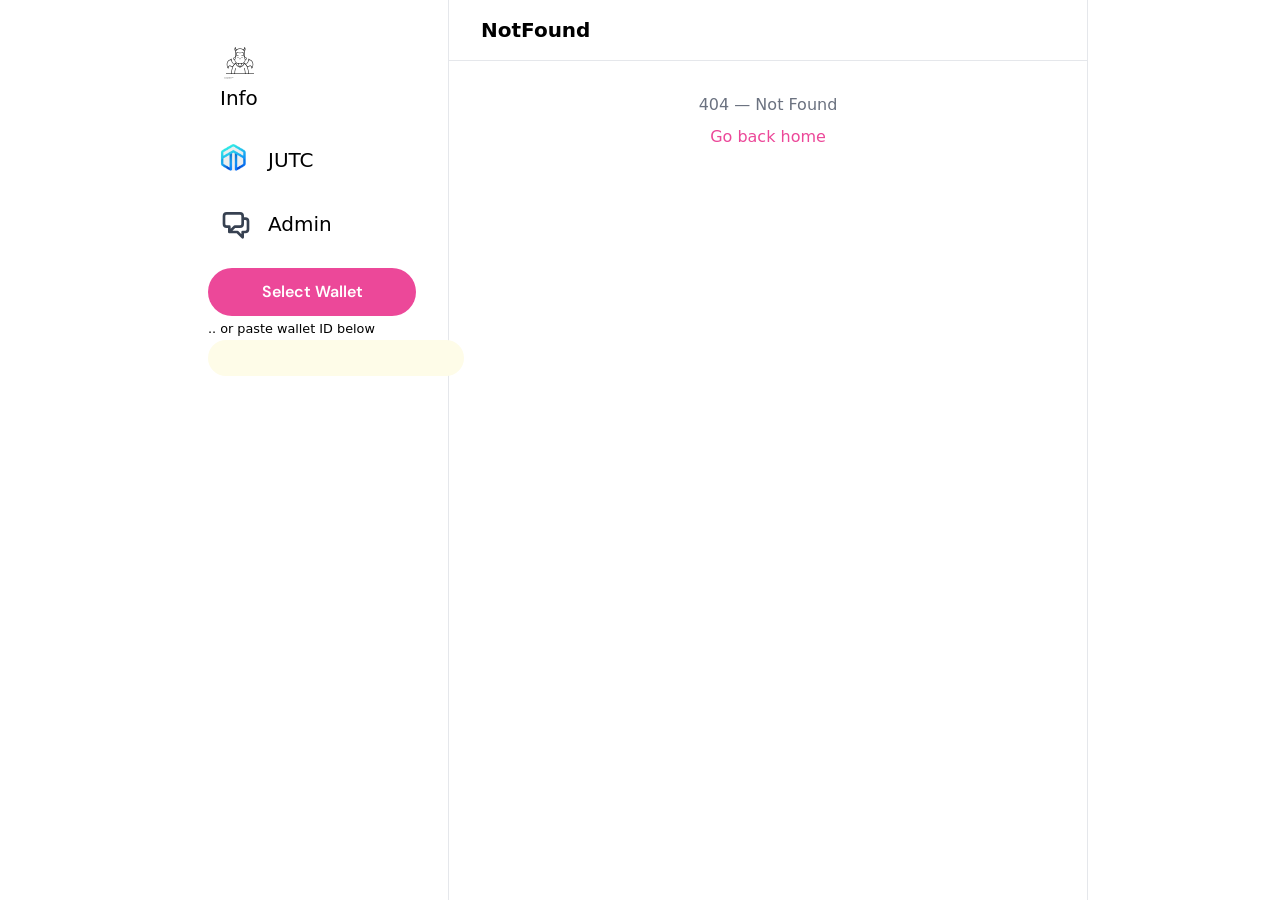
<file: index.html>
<!doctype html><html lang=""><head><meta charset="utf-8"><meta http-equiv="X-UA-Compatible" content="IE=edge"><meta name="viewport" content="width=device-width,initial-scale=1"><title>Vue App</title><script defer="defer" src="/js/chunk-vendors.3adac513.js"></script><script defer="defer" src="/js/app.23f2f2d0.js"></script><link href="/css/app.cc242367.css" rel="stylesheet"></head><body><div id="app"></div></body></html>
</file>
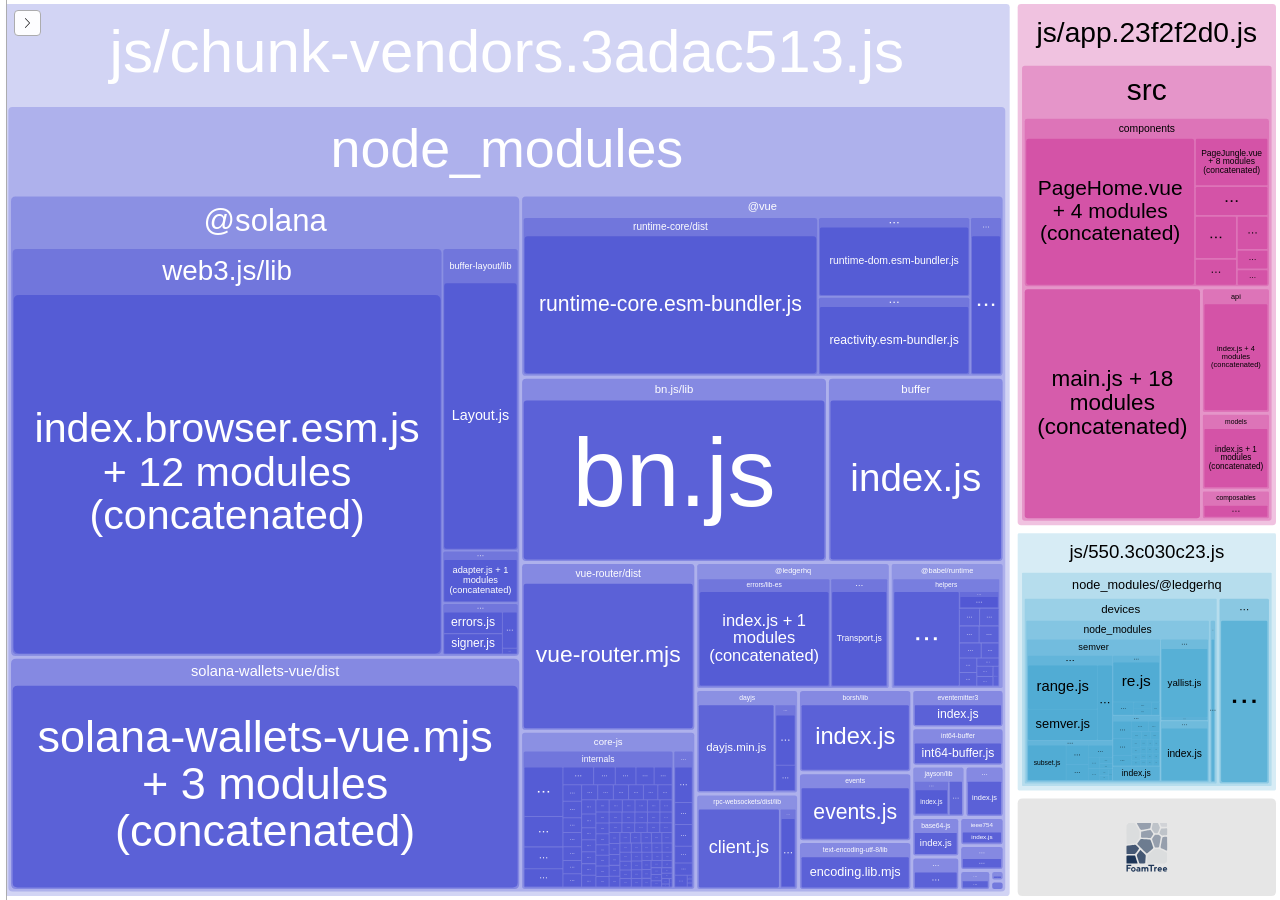
<file: report.html>
<!DOCTYPE html>
<html>
  <head>
    <meta charset="UTF-8"/>
    <meta name="viewport" content="width=device-width, initial-scale=1"/>
    <title>app [11 Apr 2023 at 20:37]</title>
    <link rel="shortcut icon" href="[data-uri]" type="image/x-icon" />

    <script>
      window.enableWebSocket = false;
    </script>
    <!-- viewer.js -->
<script>/*! For license information please see viewer.js.LICENSE.txt */
(()=>{var e={4184:(e,t)=>{var n;
/*!
  Copyright (c) 2018 Jed Watson.
  Licensed under the MIT License (MIT), see
  http://jedwatson.github.io/classnames
*/!function(){"use strict";var r={}.hasOwnProperty;function i(){for(var e=[],t=0;t<arguments.length;t++){var n=arguments[t];if(n){var o=typeof n;if("string"===o||"number"===o)e.push(n);else if(Array.isArray(n)){if(n.length){var a=i.apply(null,n);a&&e.push(a)}}else if("object"===o)if(n.toString===Object.prototype.toString)for(var s in n)r.call(n,s)&&n[s]&&e.push(s);else e.push(n.toString())}}return e.join(" ")}e.exports?(i.default=i,e.exports=i):void 0===(n=function(){return i}.apply(t,[]))||(e.exports=n)}()},3908:(e,t,n)=>{"use strict";n.d(t,{Z:()=>s});var r=n(4015),i=n.n(r),o=n(3645),a=n.n(o)()(i());a.push([e.id,".Button__button{background:#fff;border:1px solid #aaa;border-radius:4px;cursor:pointer;display:inline-block;font:var(--main-font);outline:none;padding:5px 7px;transition:background .3s ease;white-space:nowrap}.Button__button:focus,.Button__button:hover{background:#ffefd7}.Button__button.Button__active{background:orange;color:#000}.Button__button[disabled]{cursor:default}","",{version:3,sources:["webpack://./client/components/Button.css"],names:[],mappings:"AAAA,gBACE,eAAgB,CAChB,qBAAsB,CACtB,iBAAkB,CAClB,cAAe,CACf,oBAAqB,CACrB,qBAAsB,CACtB,YAAa,CACb,eAAgB,CAChB,8BAA+B,CAC/B,kBACF,CAEA,4CAEE,kBACF,CAEA,+BACE,iBAAmB,CACnB,UACF,CAEA,0BACE,cACF",sourcesContent:[".button {\n  background: #fff;\n  border: 1px solid #aaa;\n  border-radius: 4px;\n  cursor: pointer;\n  display: inline-block;\n  font: var(--main-font);\n  outline: none;\n  padding: 5px 7px;\n  transition: background .3s ease;\n  white-space: nowrap;\n}\n\n.button:focus,\n.button:hover {\n  background: #ffefd7;\n}\n\n.button.active {\n  background: #ffa500;\n  color: #000;\n}\n\n.button[disabled] {\n  cursor: default;\n}\n"],sourceRoot:""}]),a.locals={button:"Button__button",active:"Button__active"};const s=a},2396:(e,t,n)=>{"use strict";n.d(t,{Z:()=>s});var r=n(4015),i=n.n(r),o=n(3645),a=n.n(o)()(i());a.push([e.id,".Checkbox__label{display:inline-block}.Checkbox__checkbox,.Checkbox__label{cursor:pointer}.Checkbox__itemText{margin-left:3px;position:relative;top:-2px;vertical-align:middle}","",{version:3,sources:["webpack://./client/components/Checkbox.css"],names:[],mappings:"AAAA,iBAEE,oBACF,CAEA,qCAJE,cAMF,CAEA,oBACE,eAAgB,CAChB,iBAAkB,CAClB,QAAS,CACT,qBACF",sourcesContent:[".label {\n  cursor: pointer;\n  display: inline-block;\n}\n\n.checkbox {\n  cursor: pointer;\n}\n\n.itemText {\n  margin-left: 3px;\n  position: relative;\n  top: -2px;\n  vertical-align: middle;\n}\n"],sourceRoot:""}]),a.locals={label:"Checkbox__label",checkbox:"Checkbox__checkbox",itemText:"Checkbox__itemText"};const s=a},3213:(e,t,n)=>{"use strict";n.d(t,{Z:()=>s});var r=n(4015),i=n.n(r),o=n(3645),a=n.n(o)()(i());a.push([e.id,".CheckboxList__container{font:var(--main-font);white-space:nowrap}.CheckboxList__label{font-size:11px;font-weight:700;margin-bottom:7px}.CheckboxList__item+.CheckboxList__item{margin-top:1px}","",{version:3,sources:["webpack://./client/components/CheckboxList.css"],names:[],mappings:"AAAA,yBACE,qBAAsB,CACtB,kBACF,CAEA,qBACE,cAAe,CACf,eAAiB,CACjB,iBACF,CAEA,wCACE,cACF",sourcesContent:[".container {\n  font: var(--main-font);\n  white-space: nowrap;\n}\n\n.label {\n  font-size: 11px;\n  font-weight: bold;\n  margin-bottom: 7px;\n}\n\n.item + .item {\n  margin-top: 1px;\n}\n"],sourceRoot:""}]),a.locals={container:"CheckboxList__container",label:"CheckboxList__label",item:"CheckboxList__item"};const s=a},580:(e,t,n)=>{"use strict";n.d(t,{Z:()=>s});var r=n(4015),i=n.n(r),o=n(3645),a=n.n(o)()(i());a.push([e.id,".ContextMenu__container{background:#fff;border:1px solid #aaa;border-radius:4px;font:var(--main-font);list-style:none;opacity:1;padding:0;position:absolute;transition:opacity .2s ease,visibility .2s ease;visibility:visible;white-space:nowrap}.ContextMenu__hidden{opacity:0;visibility:hidden}","",{version:3,sources:["webpack://./client/components/ContextMenu.css"],names:[],mappings:"AAAA,wBAKE,eAAgB,CAChB,qBAAsB,CAFtB,iBAAkB,CAHlB,qBAAsB,CAMtB,eAAgB,CAChB,SAAU,CALV,SAAU,CADV,iBAAkB,CASlB,+CAAiD,CADjD,kBAAmB,CADnB,kBAGF,CAEA,qBACE,SAAU,CACV,iBACF",sourcesContent:[".container {\n  font: var(--main-font);\n  position: absolute;\n  padding: 0;\n  border-radius: 4px;\n  background: #fff;\n  border: 1px solid #aaa;\n  list-style: none;\n  opacity: 1;\n  white-space: nowrap;\n  visibility: visible;\n  transition: opacity .2s ease, visibility .2s ease;\n}\n\n.hidden {\n  opacity: 0;\n  visibility: hidden;\n}\n"],sourceRoot:""}]),a.locals={container:"ContextMenu__container",hidden:"ContextMenu__hidden"};const s=a},9270:(e,t,n)=>{"use strict";n.d(t,{Z:()=>s});var r=n(4015),i=n.n(r),o=n(3645),a=n.n(o)()(i());a.push([e.id,".ContextMenuItem__item{cursor:pointer;margin:0;padding:8px 14px;-webkit-user-select:none;user-select:none}.ContextMenuItem__item:hover{background:#ffefd7}.ContextMenuItem__disabled{color:grey;cursor:default}.ContextMenuItem__item.ContextMenuItem__disabled:hover{background:transparent}","",{version:3,sources:["webpack://./client/components/ContextMenuItem.css"],names:[],mappings:"AAAA,uBACE,cAAe,CACf,QAAS,CACT,gBAAiB,CACjB,wBAAiB,CAAjB,gBACF,CAEA,6BACE,kBACF,CAEA,2BAEE,UAAW,CADX,cAEF,CAEA,uDACE,sBACF",sourcesContent:[".item {\n  cursor: pointer;\n  margin: 0;\n  padding: 8px 14px;\n  user-select: none;\n}\n\n.item:hover {\n  background: #ffefd7;\n}\n\n.disabled {\n  cursor: default;\n  color: gray;\n}\n\n.item.disabled:hover {\n  background: transparent;\n}\n"],sourceRoot:""}]),a.locals={item:"ContextMenuItem__item",disabled:"ContextMenuItem__disabled"};const s=a},8172:(e,t,n)=>{"use strict";n.d(t,{Z:()=>s});var r=n(4015),i=n.n(r),o=n(3645),a=n.n(o)()(i());a.push([e.id,".Dropdown__container{font:var(--main-font);white-space:nowrap}.Dropdown__select{border:1px solid #aaa;border-radius:4px;color:#7f7f7f;display:block;height:27px;width:100%}.Dropdown__label{font-size:11px;font-weight:700;margin-bottom:7px}","",{version:3,sources:["webpack://./client/components/Dropdown.css"],names:[],mappings:"AAAA,qBACE,qBAAsB,CACtB,kBACF,CAEA,kBACE,qBAAsB,CACtB,iBAAkB,CAGlB,aAAc,CAFd,aAAc,CAGd,WAAY,CAFZ,UAGF,CAEA,iBACE,cAAe,CACf,eAAiB,CACjB,iBACF",sourcesContent:[".container {\n  font: var(--main-font);\n  white-space: nowrap;\n}\n\n.select {\n  border: 1px solid #aaa;\n  border-radius: 4px;\n  display: block;\n  width: 100%;\n  color: #7f7f7f;\n  height: 27px;\n}\n\n.label {\n  font-size: 11px;\n  font-weight: bold;\n  margin-bottom: 7px;\n}\n"],sourceRoot:""}]),a.locals={container:"Dropdown__container",select:"Dropdown__select",label:"Dropdown__label"};const s=a},1746:(e,t,n)=>{"use strict";n.d(t,{Z:()=>s});var r=n(4015),i=n.n(r),o=n(3645),a=n.n(o)()(i());a.push([e.id,".Icon__icon{background:no-repeat 50%/contain;display:inline-block}","",{version:3,sources:["webpack://./client/components/Icon.css"],names:[],mappings:"AAAA,YACE,gCAAoC,CACpC,oBACF",sourcesContent:[".icon {\n  background: no-repeat center/contain;\n  display: inline-block;\n}\n"],sourceRoot:""}]),a.locals={icon:"Icon__icon"};const s=a},697:(e,t,n)=>{"use strict";n.d(t,{Z:()=>m});var r=n(4015),i=n.n(r),o=n(3645),a=n.n(o),s=n(1667),u=n.n(s),l=n(4911),c=n(8752),h=n(4150),f=n(8868),d=a()(i()),p=u()(l.Z),g=u()(c.Z),b=u()(h.Z),v=u()(f.Z);d.push([e.id,".ModuleItem__container{background:no-repeat 0;cursor:pointer;margin-bottom:4px;padding-left:18px;position:relative;white-space:nowrap}.ModuleItem__container.ModuleItem__module{background-image:url("+p+");background-position-x:1px}.ModuleItem__container.ModuleItem__folder{background-image:url("+g+")}.ModuleItem__container.ModuleItem__chunk{background-image:url("+b+")}.ModuleItem__container.ModuleItem__invisible:hover:before{background:url("+v+') no-repeat 0;content:"";height:100%;left:0;position:absolute;top:1px;width:13px}',"",{version:3,sources:["webpack://./client/components/ModuleItem.css"],names:[],mappings:"AAAA,uBACE,sBAAiC,CACjC,cAAe,CACf,iBAAkB,CAClB,iBAAkB,CAClB,iBAAkB,CAClB,kBACF,CAEA,0CACE,wDAAkD,CAClD,yBACF,CAEA,0CACE,wDACF,CAEA,yCACE,wDACF,CAEA,0DACE,8DAAqE,CACrE,UAAW,CACX,WAAY,CACZ,MAAO,CAEP,iBAAkB,CADlB,OAAQ,CAER,UACF",sourcesContent:[".container {\n  background: no-repeat left center;\n  cursor: pointer;\n  margin-bottom: 4px;\n  padding-left: 18px;\n  position: relative;\n  white-space: nowrap;\n}\n\n.container.module {\n  background-image: url('../assets/icon-module.svg');\n  background-position-x: 1px;\n}\n\n.container.folder {\n  background-image: url('../assets/icon-folder.svg');\n}\n\n.container.chunk {\n  background-image: url('../assets/icon-chunk.svg');\n}\n\n.container.invisible:hover::before {\n  background: url('../assets/icon-invisible.svg') no-repeat left center;\n  content: \"\";\n  height: 100%;\n  left: 0;\n  top: 1px;\n  position: absolute;\n  width: 13px;\n}\n"],sourceRoot:""}]),d.locals={container:"ModuleItem__container",module:"ModuleItem__module",folder:"ModuleItem__folder",chunk:"ModuleItem__chunk",invisible:"ModuleItem__invisible"};const m=d},3784:(e,t,n)=>{"use strict";n.d(t,{Z:()=>s});var r=n(4015),i=n.n(r),o=n(3645),a=n.n(o)()(i());a.push([e.id,".ModulesList__container{font:var(--main-font)}","",{version:3,sources:["webpack://./client/components/ModulesList.css"],names:[],mappings:"AAAA,wBACE,qBACF",sourcesContent:[".container {\n  font: var(--main-font);\n}\n"],sourceRoot:""}]),a.locals={container:"ModulesList__container"};const s=a},2393:(e,t,n)=>{"use strict";n.d(t,{Z:()=>s});var r=n(4015),i=n.n(r),o=n(3645),a=n.n(o)()(i());a.push([e.id,".ModulesTreemap__container{align-items:stretch;display:flex;height:100%;position:relative;width:100%}.ModulesTreemap__map{flex:1}.ModulesTreemap__sidebarGroup{font:var(--main-font);margin-bottom:20px}.ModulesTreemap__showOption{margin-top:5px}.ModulesTreemap__activeSize{font-weight:700}.ModulesTreemap__foundModulesInfo{display:flex;font:var(--main-font);margin:8px 0 0}.ModulesTreemap__foundModulesInfoItem+.ModulesTreemap__foundModulesInfoItem{margin-left:15px}.ModulesTreemap__foundModulesContainer{margin-top:15px;max-height:600px;overflow:auto}.ModulesTreemap__foundModulesChunk+.ModulesTreemap__foundModulesChunk{margin-top:15px}.ModulesTreemap__foundModulesChunkName{cursor:pointer;font:var(--main-font);font-weight:700;margin-bottom:7px}.ModulesTreemap__foundModulesList{margin-left:7px}","",{version:3,sources:["webpack://./client/components/ModulesTreemap.css"],names:[],mappings:"AAAA,2BACE,mBAAoB,CACpB,YAAa,CACb,WAAY,CACZ,iBAAkB,CAClB,UACF,CAEA,qBACE,MACF,CAEA,8BACE,qBAAsB,CACtB,kBACF,CAEA,4BACE,cACF,CAEA,4BACE,eACF,CAEA,kCACE,YAAa,CACb,qBAAsB,CACtB,cACF,CAEA,4EACE,gBACF,CAEA,uCACE,eAAgB,CAChB,gBAAiB,CACjB,aACF,CAEA,sEACE,eACF,CAEA,uCACE,cAAe,CACf,qBAAsB,CACtB,eAAiB,CACjB,iBACF,CAEA,kCACE,eACF",sourcesContent:[".container {\n  align-items: stretch;\n  display: flex;\n  height: 100%;\n  position: relative;\n  width: 100%;\n}\n\n.map {\n  flex: 1;\n}\n\n.sidebarGroup {\n  font: var(--main-font);\n  margin-bottom: 20px;\n}\n\n.showOption {\n  margin-top: 5px;\n}\n\n.activeSize {\n  font-weight: bold;\n}\n\n.foundModulesInfo {\n  display: flex;\n  font: var(--main-font);\n  margin: 8px 0 0;\n}\n\n.foundModulesInfoItem + .foundModulesInfoItem {\n  margin-left: 15px;\n}\n\n.foundModulesContainer {\n  margin-top: 15px;\n  max-height: 600px;\n  overflow: auto;\n}\n\n.foundModulesChunk + .foundModulesChunk {\n  margin-top: 15px;\n}\n\n.foundModulesChunkName {\n  cursor: pointer;\n  font: var(--main-font);\n  font-weight: bold;\n  margin-bottom: 7px;\n}\n\n.foundModulesList {\n  margin-left: 7px;\n}\n"],sourceRoot:""}]),a.locals={container:"ModulesTreemap__container",map:"ModulesTreemap__map",sidebarGroup:"ModulesTreemap__sidebarGroup",showOption:"ModulesTreemap__showOption",activeSize:"ModulesTreemap__activeSize",foundModulesInfo:"ModulesTreemap__foundModulesInfo",foundModulesInfoItem:"ModulesTreemap__foundModulesInfoItem",foundModulesContainer:"ModulesTreemap__foundModulesContainer",foundModulesChunk:"ModulesTreemap__foundModulesChunk",foundModulesChunkName:"ModulesTreemap__foundModulesChunkName",foundModulesList:"ModulesTreemap__foundModulesList"};const s=a},9976:(e,t,n)=>{"use strict";n.d(t,{Z:()=>s});var r=n(4015),i=n.n(r),o=n(3645),a=n.n(o)()(i());a.push([e.id,".Search__container{font:var(--main-font);white-space:nowrap}.Search__label{font-weight:700;margin-bottom:7px}.Search__row{display:flex}.Search__input{border:1px solid #aaa;border-radius:4px;display:block;flex:1;padding:5px}.Search__clear{flex:0 0 auto;line-height:1;margin-left:3px;padding:5px 8px 7px}","",{version:3,sources:["webpack://./client/components/Search.css"],names:[],mappings:"AAAA,mBACE,qBAAsB,CACtB,kBACF,CAEA,eACE,eAAiB,CACjB,iBACF,CAEA,aACE,YACF,CAEA,eACE,qBAAsB,CACtB,iBAAkB,CAClB,aAAc,CACd,MAAO,CACP,WACF,CAEA,eACE,aAAc,CACd,aAAc,CACd,eAAgB,CAChB,mBACF",sourcesContent:[".container {\n  font: var(--main-font);\n  white-space: nowrap;\n}\n\n.label {\n  font-weight: bold;\n  margin-bottom: 7px;\n}\n\n.row {\n  display: flex;\n}\n\n.input {\n  border: 1px solid #aaa;\n  border-radius: 4px;\n  display: block;\n  flex: 1;\n  padding: 5px;\n}\n\n.clear {\n  flex: 0 0 auto;\n  line-height: 1;\n  margin-left: 3px;\n  padding: 5px 8px 7px;\n}\n"],sourceRoot:""}]),a.locals={container:"Search__container",label:"Search__label",row:"Search__row",input:"Search__input",clear:"Search__clear"};const s=a},4826:(e,t,n)=>{"use strict";n.d(t,{Z:()=>s});var r=n(4015),i=n.n(r),o=n(3645),a=n.n(o)()(i());a.push([e.id,".Sidebar__container{background:#fff;border:none;border-right:1px solid #aaa;box-sizing:border-box;max-width:calc(50% - 10px);opacity:.95;z-index:1}.Sidebar__container:not(.Sidebar__hidden){min-width:200px}.Sidebar__container:not(.Sidebar__pinned){bottom:0;position:absolute;top:0;transition:transform .2s ease}.Sidebar__container.Sidebar__pinned{position:relative}.Sidebar__container.Sidebar__left{left:0}.Sidebar__container.Sidebar__left.Sidebar__hidden{transform:translateX(calc(-100% + 7px))}.Sidebar__content{box-sizing:border-box;height:100%;overflow-y:auto;padding:25px 20px 20px;width:100%}.Sidebar__empty.Sidebar__pinned .Sidebar__content{padding:0}.Sidebar__pinButton,.Sidebar__toggleButton{cursor:pointer;height:26px;line-height:0;position:absolute;top:10px;width:27px}.Sidebar__pinButton{right:47px}.Sidebar__toggleButton{padding-left:6px;right:15px}.Sidebar__hidden .Sidebar__toggleButton{right:-35px;transition:transform .2s ease}.Sidebar__hidden .Sidebar__toggleButton:hover{transform:translateX(4px)}.Sidebar__resizer{bottom:0;cursor:col-resize;position:absolute;right:0;top:0;width:7px}","",{version:3,sources:["webpack://./client/components/Sidebar.css"],names:[],mappings:"AAEA,oBACE,eAAgB,CAEhB,WAA4B,CAA5B,2BAA4B,CAC5B,qBAAsB,CACtB,0BAA2B,CAC3B,WAAa,CACb,SACF,CAEA,0CACE,eACF,CAEA,0CACE,QAAS,CACT,iBAAkB,CAClB,KAAM,CACN,6BACF,CAEA,oCACE,iBACF,CAEA,kCACE,MACF,CAEA,kDACE,uCACF,CAEA,kBACE,qBAAsB,CACtB,WAAY,CACZ,eAAgB,CAChB,sBAAuB,CACvB,UACF,CAEA,kDACE,SACF,CAEA,2CAEE,cAAe,CACf,WAAY,CACZ,aAAc,CACd,iBAAkB,CAClB,QAAS,CACT,UACF,CAEA,oBACE,UACF,CAEA,uBACE,gBAAiB,CACjB,UACF,CAEA,wCACE,WAAY,CACZ,6BACF,CAEA,8CACE,yBACF,CAEA,kBACE,QAAS,CACT,iBAAkB,CAClB,iBAAkB,CAClB,OAAQ,CACR,KAAM,CACN,SACF",sourcesContent:["@value toggleTime: 200ms;\n\n.container {\n  background: #fff;\n  border: none;\n  border-right: 1px solid #aaa;\n  box-sizing: border-box;\n  max-width: calc(50% - 10px);\n  opacity: 0.95;\n  z-index: 1;\n}\n\n.container:not(.hidden) {\n  min-width: 200px;\n}\n\n.container:not(.pinned) {\n  bottom: 0;\n  position: absolute;\n  top: 0;\n  transition: transform toggleTime ease;\n}\n\n.container.pinned {\n  position: relative;\n}\n\n.container.left {\n  left: 0;\n}\n\n.container.left.hidden {\n  transform: translateX(calc(-100% + 7px));\n}\n\n.content {\n  box-sizing: border-box;\n  height: 100%;\n  overflow-y: auto;\n  padding: 25px 20px 20px;\n  width: 100%;\n}\n\n.empty.pinned .content {\n  padding: 0;\n}\n\n.pinButton,\n.toggleButton {\n  cursor: pointer;\n  height: 26px;\n  line-height: 0;\n  position: absolute;\n  top: 10px;\n  width: 27px;\n}\n\n.pinButton {\n  right: 47px;\n}\n\n.toggleButton {\n  padding-left: 6px;\n  right: 15px;\n}\n\n.hidden .toggleButton {\n  right: -35px;\n  transition: transform .2s ease;\n}\n\n.hidden .toggleButton:hover {\n  transform: translateX(4px);\n}\n\n.resizer {\n  bottom: 0;\n  cursor: col-resize;\n  position: absolute;\n  right: 0;\n  top: 0;\n  width: 7px;\n}\n"],sourceRoot:""}]),a.locals={toggleTime:".2s",container:"Sidebar__container",hidden:"Sidebar__hidden",pinned:"Sidebar__pinned",left:"Sidebar__left",content:"Sidebar__content",empty:"Sidebar__empty",pinButton:"Sidebar__pinButton",toggleButton:"Sidebar__toggleButton",resizer:"Sidebar__resizer"};const s=a},6897:(e,t,n)=>{"use strict";n.d(t,{Z:()=>s});var r=n(4015),i=n.n(r),o=n(3645),a=n.n(o)()(i());a.push([e.id,".Switcher__container{font:var(--main-font);white-space:nowrap}.Switcher__label{font-size:11px;font-weight:700;margin-bottom:7px}.Switcher__item+.Switcher__item{margin-left:5px}","",{version:3,sources:["webpack://./client/components/Switcher.css"],names:[],mappings:"AAAA,qBACE,qBAAsB,CACtB,kBACF,CAEA,iBAEE,cAAe,CADf,eAAiB,CAEjB,iBACF,CAEA,gCACE,eACF",sourcesContent:[".container {\n  font: var(--main-font);\n  white-space: nowrap;\n}\n\n.label {\n  font-weight: bold;\n  font-size: 11px;\n  margin-bottom: 7px;\n}\n\n.item + .item {\n  margin-left: 5px;\n}\n"],sourceRoot:""}]),a.locals={container:"Switcher__container",label:"Switcher__label",item:"Switcher__item"};const s=a},7527:(e,t,n)=>{"use strict";n.d(t,{Z:()=>s});var r=n(4015),i=n.n(r),o=n(3645),a=n.n(o)()(i());a.push([e.id,".Tooltip__container{background:#fff;border:1px solid #aaa;border-radius:4px;font:var(--main-font);opacity:.9;padding:5px 10px;position:absolute;transition:opacity .2s ease,visibility .2s ease;visibility:visible;white-space:nowrap}.Tooltip__hidden{opacity:0;visibility:hidden}","",{version:3,sources:["webpack://./client/components/Tooltip.css"],names:[],mappings:"AAAA,oBAKE,eAAgB,CAChB,qBAAsB,CAFtB,iBAAkB,CAHlB,qBAAsB,CAMtB,UAAY,CAJZ,gBAAiB,CADjB,iBAAkB,CAQlB,+CAAiD,CADjD,kBAAmB,CADnB,kBAGF,CAEA,iBACE,SAAU,CACV,iBACF",sourcesContent:[".container {\n  font: var(--main-font);\n  position: absolute;\n  padding: 5px 10px;\n  border-radius: 4px;\n  background: #fff;\n  border: 1px solid #aaa;\n  opacity: 0.9;\n  white-space: nowrap;\n  visibility: visible;\n  transition: opacity .2s ease, visibility .2s ease;\n}\n\n.hidden {\n  opacity: 0;\n  visibility: hidden;\n}\n"],sourceRoot:""}]),a.locals={container:"Tooltip__container",hidden:"Tooltip__hidden"};const s=a},1194:(e,t,n)=>{"use strict";n.d(t,{Z:()=>s});var r=n(4015),i=n.n(r),o=n(3645),a=n.n(o)()(i());a.push([e.id,":root{--main-font:normal 11px Verdana,sans-serif}#app,body,html{height:100%;margin:0;overflow:hidden;padding:0;width:100%}body.resizing{-webkit-user-select:none!important;user-select:none!important}body.resizing *{pointer-events:none}body.resizing.col{cursor:col-resize!important}","",{version:3,sources:["webpack://./client/viewer.css"],names:[],mappings:"AAAA,MACE,0CACF,CAEA,eAGE,WAAY,CACZ,QAAS,CACT,eAAgB,CAChB,SAAU,CACV,UACF,CAEA,cACE,kCAA4B,CAA5B,0BACF,CAEA,gBACE,mBACF,CAEA,kBACE,2BACF",sourcesContent:[":root {\n  --main-font: normal 11px Verdana, sans-serif;\n}\n\n:global html,\n:global body,\n:global #app {\n  height: 100%;\n  margin: 0;\n  overflow: hidden;\n  padding: 0;\n  width: 100%;\n}\n\n:global body.resizing {\n  user-select: none !important;\n}\n\n:global body.resizing * {\n  pointer-events: none;\n}\n\n:global body.resizing.col {\n  cursor: col-resize !important;\n}\n"],sourceRoot:""}]);const s=a},3645:e=>{"use strict";e.exports=function(e){var t=[];return t.toString=function(){return this.map((function(t){var n=e(t);return t[2]?"@media ".concat(t[2]," {").concat(n,"}"):n})).join("")},t.i=function(e,n,r){"string"==typeof e&&(e=[[null,e,""]]);var i={};if(r)for(var o=0;o<this.length;o++){var a=this[o][0];null!=a&&(i[a]=!0)}for(var s=0;s<e.length;s++){var u=[].concat(e[s]);r&&i[u[0]]||(n&&(u[2]?u[2]="".concat(n," and ").concat(u[2]):u[2]=n),t.push(u))}},t}},4015:e=>{"use strict";function t(e,t){return function(e){if(Array.isArray(e))return e}(e)||function(e,t){var n=e&&("undefined"!=typeof Symbol&&e[Symbol.iterator]||e["@@iterator"]);if(null==n)return;var r,i,o=[],a=!0,s=!1;try{for(n=n.call(e);!(a=(r=n.next()).done)&&(o.push(r.value),!t||o.length!==t);a=!0);}catch(u){s=!0,i=u}finally{try{a||null==n.return||n.return()}finally{if(s)throw i}}return o}(e,t)||function(e,t){if(!e)return;if("string"==typeof e)return n(e,t);var r=Object.prototype.toString.call(e).slice(8,-1);"Object"===r&&e.constructor&&(r=e.constructor.name);if("Map"===r||"Set"===r)return Array.from(e);if("Arguments"===r||/^(?:Ui|I)nt(?:8|16|32)(?:Clamped)?Array$/.test(r))return n(e,t)}(e,t)||function(){throw new TypeError("Invalid attempt to destructure non-iterable instance.\nIn order to be iterable, non-array objects must have a [Symbol.iterator]() method.")}()}function n(e,t){(null==t||t>e.length)&&(t=e.length);for(var n=0,r=new Array(t);n<t;n++)r[n]=e[n];return r}e.exports=function(e){var n=t(e,4),r=n[1],i=n[3];if("function"==typeof btoa){var o=btoa(unescape(encodeURIComponent(JSON.stringify(i)))),a="sourceMappingURL=data:application/json;charset=utf-8;base64,".concat(o),s="/*# ".concat(a," */"),u=i.sources.map((function(e){return"/*# sourceURL=".concat(i.sourceRoot||"").concat(e," */")}));return[r].concat(u).concat([s]).join("\n")}return[r].join("\n")}},1667:e=>{"use strict";e.exports=function(e,t){return t||(t={}),"string"!=typeof(e=e&&e.__esModule?e.default:e)?e:(/^['"].*['"]$/.test(e)&&(e=e.slice(1,-1)),t.hash&&(e+=t.hash),/["'() \t\n]/.test(e)||t.needQuotes?'"'.concat(e.replace(/"/g,'\\"').replace(/\n/g,"\\n"),'"'):e)}},6755:function(e){e.exports=function(){"use strict";var e=/^(b|B)$/,t={iec:{bits:["b","Kib","Mib","Gib","Tib","Pib","Eib","Zib","Yib"],bytes:["B","KiB","MiB","GiB","TiB","PiB","EiB","ZiB","YiB"]},jedec:{bits:["b","Kb","Mb","Gb","Tb","Pb","Eb","Zb","Yb"],bytes:["B","KB","MB","GB","TB","PB","EB","ZB","YB"]}},n={iec:["","kibi","mebi","gibi","tebi","pebi","exbi","zebi","yobi"],jedec:["","kilo","mega","giga","tera","peta","exa","zetta","yotta"]},r={floor:Math.floor,ceil:Math.ceil};function i(i){var o,a,s,u,l,c,h,f,d,p,g,b,v,m,y,C,_,w,x,A,S=arguments.length>1&&void 0!==arguments[1]?arguments[1]:{},M=[],T=0;if(isNaN(i))throw new TypeError("Invalid number");if(s=!0===S.bits,y=!0===S.unix,b=!0===S.pad,a=S.base||2,v=void 0!==S.round?S.round:y?1:2,h=void 0!==S.locale?S.locale:"",f=S.localeOptions||{},C=void 0!==S.separator?S.separator:"",_=void 0!==S.spacer?S.spacer:y?"":" ",x=S.symbols||{},w=2===a&&S.standard||"jedec",g=S.output||"string",l=!0===S.fullform,c=S.fullforms instanceof Array?S.fullforms:[],o=void 0!==S.exponent?S.exponent:-1,A=r[S.roundingMethod]||Math.round,u=a>2?1e3:1024,(d=(p=Number(i))<0)&&(p=-p),(-1===o||isNaN(o))&&(o=Math.floor(Math.log(p)/Math.log(u)))<0&&(o=0),o>8&&(o=8),"exponent"===g)return o;if(0===p)M[0]=0,m=M[1]=y?"":t[w][s?"bits":"bytes"][o];else{T=p/(2===a?Math.pow(2,10*o):Math.pow(1e3,o)),s&&(T*=8)>=u&&o<8&&(T/=u,o++);var k=Math.pow(10,o>0?v:0);M[0]=A(T*k)/k,M[0]===u&&o<8&&void 0===S.exponent&&(M[0]=1,o++),m=M[1]=10===a&&1===o?s?"kb":"kB":t[w][s?"bits":"bytes"][o],y&&(M[1]="jedec"===w?M[1].charAt(0):o>0?M[1].replace(/B$/,""):M[1],e.test(M[1])&&(M[0]=Math.floor(M[0]),M[1]=""))}if(d&&(M[0]=-M[0]),M[1]=x[M[1]]||M[1],!0===h?M[0]=M[0].toLocaleString():h.length>0?M[0]=M[0].toLocaleString(h,f):C.length>0&&(M[0]=M[0].toString().replace(".",C)),b&&!1===Number.isInteger(M[0])&&v>0){var z=C||".",D=M[0].toString().split(z),B=D[1]||"",j=B.length,L=v-j;M[0]="".concat(D[0]).concat(z).concat(B.padEnd(j+L,"0"))}return l&&(M[1]=c[o]?c[o]:n[w][o]+(s?"bit":"byte")+(1===M[0]?"":"s")),"array"===g?M:"object"===g?{value:M[0],symbol:M[1],exponent:o,unit:m}:M.join(_)}return i.partial=function(e){return function(t){return i(t,e)}},i}()},2705:(e,t,n)=>{var r=n(5639).Symbol;e.exports=r},9932:e=>{e.exports=function(e,t){for(var n=-1,r=null==e?0:e.length,i=Array(r);++n<r;)i[n]=t(e[n],n,e);return i}},4286:e=>{e.exports=function(e){return e.split("")}},4239:(e,t,n)=>{var r=n(2705),i=n(9607),o=n(2333),a=r?r.toStringTag:void 0;e.exports=function(e){return null==e?void 0===e?"[object Undefined]":"[object Null]":a&&a in Object(e)?i(e):o(e)}},8674:e=>{e.exports=function(e){return function(t){return null==e?void 0:e[t]}}},4259:e=>{e.exports=function(e,t,n){var r=-1,i=e.length;t<0&&(t=-t>i?0:i+t),(n=n>i?i:n)<0&&(n+=i),i=t>n?0:n-t>>>0,t>>>=0;for(var o=Array(i);++r<i;)o[r]=e[r+t];return o}},531:(e,t,n)=>{var r=n(2705),i=n(9932),o=n(1469),a=n(3448),s=r?r.prototype:void 0,u=s?s.toString:void 0;e.exports=function e(t){if("string"==typeof t)return t;if(o(t))return i(t,e)+"";if(a(t))return u?u.call(t):"";var n=t+"";return"0"==n&&1/t==-Infinity?"-0":n}},7561:(e,t,n)=>{var r=n(7990),i=/^\s+/;e.exports=function(e){return e?e.slice(0,r(e)+1).replace(i,""):e}},180:(e,t,n)=>{var r=n(4259);e.exports=function(e,t,n){var i=e.length;return n=void 0===n?i:n,!t&&n>=i?e:r(e,t,n)}},8805:(e,t,n)=>{var r=n(180),i=n(2689),o=n(3140),a=n(9833);e.exports=function(e){return function(t){t=a(t);var n=i(t)?o(t):void 0,s=n?n[0]:t.charAt(0),u=n?r(n,1).join(""):t.slice(1);return s[e]()+u}}},9464:(e,t,n)=>{var r=n(8674)({"&":"&amp;","<":"&lt;",">":"&gt;",'"':"&quot;","'":"&#39;"});e.exports=r},1957:e=>{e.exports=!1},9607:(e,t,n)=>{var r=n(2705),i=Object.prototype,o=i.hasOwnProperty,a=i.toString,s=r?r.toStringTag:void 0;e.exports=function(e){var t=o.call(e,s),n=e[s];try{e[s]=void 0;var r=!0}catch(u){}var i=a.call(e);return r&&(t?e[s]=n:delete e[s]),i}},2689:e=>{var t=RegExp("[\\u200d\\ud800-\\udfff\\u0300-\\u036f\\ufe20-\\ufe2f\\u20d0-\\u20ff\\ufe0e\\ufe0f]");e.exports=function(e){return t.test(e)}},2333:e=>{var t=Object.prototype.toString;e.exports=function(e){return t.call(e)}},5639:(e,t,n)=>{var r=n(1957),i="object"==typeof self&&self&&self.Object===Object&&self,o=r||i||Function("return this")();e.exports=o},3140:(e,t,n)=>{var r=n(4286),i=n(2689),o=n(676);e.exports=function(e){return i(e)?o(e):r(e)}},7990:e=>{var t=/\s/;e.exports=function(e){for(var n=e.length;n--&&t.test(e.charAt(n)););return n}},676:e=>{var t="[\\ud800-\\udfff]",n="[\\u0300-\\u036f\\ufe20-\\ufe2f\\u20d0-\\u20ff]",r="\\ud83c[\\udffb-\\udfff]",i="[^\\ud800-\\udfff]",o="(?:\\ud83c[\\udde6-\\uddff]){2}",a="[\\ud800-\\udbff][\\udc00-\\udfff]",s="(?:"+n+"|"+r+")"+"?",u="[\\ufe0e\\ufe0f]?",l=u+s+("(?:\\u200d(?:"+[i,o,a].join("|")+")"+u+s+")*"),c="(?:"+[i+n+"?",n,o,a,t].join("|")+")",h=RegExp(r+"(?="+r+")|"+c+l,"g");e.exports=function(e){return e.match(h)||[]}},3279:(e,t,n)=>{var r=n(3218),i=n(7771),o=n(4841),a=Math.max,s=Math.min;e.exports=function(e,t,n){var u,l,c,h,f,d,p=0,g=!1,b=!1,v=!0;if("function"!=typeof e)throw new TypeError("Expected a function");function m(t){var n=u,r=l;return u=l=void 0,p=t,h=e.apply(r,n)}function y(e){return p=e,f=setTimeout(_,t),g?m(e):h}function C(e){var n=e-d;return void 0===d||n>=t||n<0||b&&e-p>=c}function _(){var e=i();if(C(e))return w(e);f=setTimeout(_,function(e){var n=t-(e-d);return b?s(n,c-(e-p)):n}(e))}function w(e){return f=void 0,v&&u?m(e):(u=l=void 0,h)}function x(){var e=i(),n=C(e);if(u=arguments,l=this,d=e,n){if(void 0===f)return y(d);if(b)return clearTimeout(f),f=setTimeout(_,t),m(d)}return void 0===f&&(f=setTimeout(_,t)),h}return t=o(t)||0,r(n)&&(g=!!n.leading,c=(b="maxWait"in n)?a(o(n.maxWait)||0,t):c,v="trailing"in n?!!n.trailing:v),x.cancel=function(){void 0!==f&&clearTimeout(f),p=0,u=d=l=f=void 0},x.flush=function(){return void 0===f?h:w(i())},x}},7187:(e,t,n)=>{var r=n(9464),i=n(9833),o=/[&<>"']/g,a=RegExp(o.source);e.exports=function(e){return(e=i(e))&&a.test(e)?e.replace(o,r):e}},3522:(e,t,n)=>{var r=n(9833),i=/[\\^$.*+?()[\]{}|]/g,o=RegExp(i.source);e.exports=function(e){return(e=r(e))&&o.test(e)?e.replace(i,"\\$&"):e}},1469:e=>{var t=Array.isArray;e.exports=t},3218:e=>{e.exports=function(e){var t=typeof e;return null!=e&&("object"==t||"function"==t)}},7005:e=>{e.exports=function(e){return null!=e&&"object"==typeof e}},3448:(e,t,n)=>{var r=n(4239),i=n(7005);e.exports=function(e){return"symbol"==typeof e||i(e)&&"[object Symbol]"==r(e)}},7771:(e,t,n)=>{var r=n(5639);e.exports=function(){return r.Date.now()}},4841:(e,t,n)=>{var r=n(7561),i=n(3218),o=n(3448),a=/^[-+]0x[0-9a-f]+$/i,s=/^0b[01]+$/i,u=/^0o[0-7]+$/i,l=parseInt;e.exports=function(e){if("number"==typeof e)return e;if(o(e))return NaN;if(i(e)){var t="function"==typeof e.valueOf?e.valueOf():e;e=i(t)?t+"":t}if("string"!=typeof e)return 0===e?e:+e;e=r(e);var n=s.test(e);return n||u.test(e)?l(e.slice(2),n?2:8):a.test(e)?NaN:+e}},9833:(e,t,n)=>{var r=n(531);e.exports=function(e){return null==e?"":r(e)}},1700:(e,t,n)=>{var r=n(8805)("toUpperCase");e.exports=r},3379:(e,t,n)=>{"use strict";var r,i=function(){return void 0===r&&(r=Boolean(window&&document&&document.all&&!window.atob)),r},o=function(){var e={};return function(t){if(void 0===e[t]){var n=document.querySelector(t);if(window.HTMLIFrameElement&&n instanceof window.HTMLIFrameElement)try{n=n.contentDocument.head}catch(r){n=null}e[t]=n}return e[t]}}(),a=[];function s(e){for(var t=-1,n=0;n<a.length;n++)if(a[n].identifier===e){t=n;break}return t}function u(e,t){for(var n={},r=[],i=0;i<e.length;i++){var o=e[i],u=t.base?o[0]+t.base:o[0],l=n[u]||0,c="".concat(u," ").concat(l);n[u]=l+1;var h=s(c),f={css:o[1],media:o[2],sourceMap:o[3]};-1!==h?(a[h].references++,a[h].updater(f)):a.push({identifier:c,updater:b(f,t),references:1}),r.push(c)}return r}function l(e){var t=document.createElement("style"),r=e.attributes||{};if(void 0===r.nonce){var i=n.nc;i&&(r.nonce=i)}if(Object.keys(r).forEach((function(e){t.setAttribute(e,r[e])})),"function"==typeof e.insert)e.insert(t);else{var a=o(e.insert||"head");if(!a)throw new Error("Couldn't find a style target. This probably means that the value for the 'insert' parameter is invalid.");a.appendChild(t)}return t}var c,h=(c=[],function(e,t){return c[e]=t,c.filter(Boolean).join("\n")});function f(e,t,n,r){var i=n?"":r.media?"@media ".concat(r.media," {").concat(r.css,"}"):r.css;if(e.styleSheet)e.styleSheet.cssText=h(t,i);else{var o=document.createTextNode(i),a=e.childNodes;a[t]&&e.removeChild(a[t]),a.length?e.insertBefore(o,a[t]):e.appendChild(o)}}function d(e,t,n){var r=n.css,i=n.media,o=n.sourceMap;if(i?e.setAttribute("media",i):e.removeAttribute("media"),o&&"undefined"!=typeof btoa&&(r+="\n/*# sourceMappingURL=data:application/json;base64,".concat(btoa(unescape(encodeURIComponent(JSON.stringify(o))))," */")),e.styleSheet)e.styleSheet.cssText=r;else{for(;e.firstChild;)e.removeChild(e.firstChild);e.appendChild(document.createTextNode(r))}}var p=null,g=0;function b(e,t){var n,r,i;if(t.singleton){var o=g++;n=p||(p=l(t)),r=f.bind(null,n,o,!1),i=f.bind(null,n,o,!0)}else n=l(t),r=d.bind(null,n,t),i=function(){!function(e){if(null===e.parentNode)return!1;e.parentNode.removeChild(e)}(n)};return r(e),function(t){if(t){if(t.css===e.css&&t.media===e.media&&t.sourceMap===e.sourceMap)return;r(e=t)}else i()}}e.exports=function(e,t){(t=t||{}).singleton||"boolean"==typeof t.singleton||(t.singleton=i());var n=u(e=e||[],t);return function(e){if(e=e||[],"[object Array]"===Object.prototype.toString.call(e)){for(var r=0;r<n.length;r++){var i=s(n[r]);a[i].references--}for(var o=u(e,t),l=0;l<n.length;l++){var c=s(n[l]);0===a[c].references&&(a[c].updater(),a.splice(c,1))}n=o}}}},4150:(e,t,n)=>{"use strict";n.d(t,{Z:()=>r});const r="[data-uri]"},8752:(e,t,n)=>{"use strict";n.d(t,{Z:()=>r});const r="[data-uri]"},8868:(e,t,n)=>{"use strict";n.d(t,{Z:()=>r});const r="[data-uri]"},4911:(e,t,n)=>{"use strict";n.d(t,{Z:()=>r});const r="[data-uri]"}},t={};function n(r){var i=t[r];if(void 0!==i)return i.exports;var o=t[r]={id:r,exports:{}};return e[r].call(o.exports,o,o.exports,n),o.exports}n.n=e=>{var t=e&&e.__esModule?()=>e.default:()=>e;return n.d(t,{a:t}),t},n.d=(e,t)=>{for(var r in t)n.o(t,r)&&!n.o(e,r)&&Object.defineProperty(e,r,{enumerable:!0,get:t[r]})},n.o=(e,t)=>Object.prototype.hasOwnProperty.call(e,t),(()=>{"use strict";var e,t,r,i,o,a={},s=[],u=/acit|ex(?:s|g|n|p|$)|rph|grid|ows|mnc|ntw|ine[ch]|zoo|^ord|itera/i;function l(e,t){for(var n in t)e[n]=t[n];return e}function c(e){var t=e.parentNode;t&&t.removeChild(e)}function h(e,t,n){var r,i,o,a=arguments,s={};for(o in t)"key"==o?r=t[o]:"ref"==o?i=t[o]:s[o]=t[o];if(arguments.length>3)for(n=[n],o=3;o<arguments.length;o++)n.push(a[o]);if(null!=n&&(s.children=n),"function"==typeof e&&null!=e.defaultProps)for(o in e.defaultProps)void 0===s[o]&&(s[o]=e.defaultProps[o]);return f(e,s,r,i,null)}function f(t,n,r,i,o){var a={type:t,props:n,key:r,ref:i,__k:null,__:null,__b:0,__e:null,__d:void 0,__c:null,__h:null,constructor:void 0,__v:null==o?++e.__v:o};return null!=e.vnode&&e.vnode(a),a}function d(e){return e.children}function p(e,t){this.props=e,this.context=t}function g(e,t){if(null==t)return e.__?g(e.__,e.__.__k.indexOf(e)+1):null;for(var n;t<e.__k.length;t++)if(null!=(n=e.__k[t])&&null!=n.__e)return n.__e;return"function"==typeof e.type?g(e):null}function b(e){var t,n;if(null!=(e=e.__)&&null!=e.__c){for(e.__e=e.__c.base=null,t=0;t<e.__k.length;t++)if(null!=(n=e.__k[t])&&null!=n.__e){e.__e=e.__c.base=n.__e;break}return b(e)}}function v(n){(!n.__d&&(n.__d=!0)&&t.push(n)&&!m.__r++||i!==e.debounceRendering)&&((i=e.debounceRendering)||r)(m)}function m(){for(var e;m.__r=t.length;)e=t.sort((function(e,t){return e.__v.__b-t.__v.__b})),t=[],e.some((function(e){var t,n,r,i,o,a;e.__d&&(o=(i=(t=e).__v).__e,(a=t.__P)&&(n=[],(r=l({},i)).__v=i.__v+1,T(a,i,r,t.__n,void 0!==a.ownerSVGElement,null!=i.__h?[o]:null,n,null==o?g(i):o,i.__h),k(n,i),i.__e!=o&&b(i)))}))}function y(e,t,n,r,i,o,u,l,c,h){var p,b,v,m,y,_,x,A=r&&r.__k||s,S=A.length;for(n.__k=[],p=0;p<t.length;p++)if(null!=(m=n.__k[p]=null==(m=t[p])||"boolean"==typeof m?null:"string"==typeof m||"number"==typeof m||"bigint"==typeof m?f(null,m,null,null,m):Array.isArray(m)?f(d,{children:m},null,null,null):m.__b>0?f(m.type,m.props,m.key,null,m.__v):m)){if(m.__=n,m.__b=n.__b+1,null===(v=A[p])||v&&m.key==v.key&&m.type===v.type)A[p]=void 0;else for(b=0;b<S;b++){if((v=A[b])&&m.key==v.key&&m.type===v.type){A[b]=void 0;break}v=null}T(e,m,v=v||a,i,o,u,l,c,h),y=m.__e,(b=m.ref)&&v.ref!=b&&(x||(x=[]),v.ref&&x.push(v.ref,null,m),x.push(b,m.__c||y,m)),null!=y?(null==_&&(_=y),"function"==typeof m.type&&null!=m.__k&&m.__k===v.__k?m.__d=c=C(m,c,e):c=w(e,m,v,A,y,c),h||"option"!==n.type?"function"==typeof n.type&&(n.__d=c):e.value=""):c&&v.__e==c&&c.parentNode!=e&&(c=g(v))}for(n.__e=_,p=S;p--;)null!=A[p]&&("function"==typeof n.type&&null!=A[p].__e&&A[p].__e==n.__d&&(n.__d=g(r,p+1)),B(A[p],A[p]));if(x)for(p=0;p<x.length;p++)D(x[p],x[++p],x[++p])}function C(e,t,n){var r,i;for(r=0;r<e.__k.length;r++)(i=e.__k[r])&&(i.__=e,t="function"==typeof i.type?C(i,t,n):w(n,i,i,e.__k,i.__e,t));return t}function _(e,t){return t=t||[],null==e||"boolean"==typeof e||(Array.isArray(e)?e.some((function(e){_(e,t)})):t.push(e)),t}function w(e,t,n,r,i,o){var a,s,u;if(void 0!==t.__d)a=t.__d,t.__d=void 0;else if(null==n||i!=o||null==i.parentNode)e:if(null==o||o.parentNode!==e)e.appendChild(i),a=null;else{for(s=o,u=0;(s=s.nextSibling)&&u<r.length;u+=2)if(s==i)break e;e.insertBefore(i,o),a=o}return void 0!==a?a:i.nextSibling}function x(e,t,n){"-"===t[0]?e.setProperty(t,n):e[t]=null==n?"":"number"!=typeof n||u.test(t)?n:n+"px"}function A(e,t,n,r,i){var o;e:if("style"===t)if("string"==typeof n)e.style.cssText=n;else{if("string"==typeof r&&(e.style.cssText=r=""),r)for(t in r)n&&t in n||x(e.style,t,"");if(n)for(t in n)r&&n[t]===r[t]||x(e.style,t,n[t])}else if("o"===t[0]&&"n"===t[1])o=t!==(t=t.replace(/Capture$/,"")),t=t.toLowerCase()in e?t.toLowerCase().slice(2):t.slice(2),e.l||(e.l={}),e.l[t+o]=n,n?r||e.addEventListener(t,o?M:S,o):e.removeEventListener(t,o?M:S,o);else if("dangerouslySetInnerHTML"!==t){if(i)t=t.replace(/xlink[H:h]/,"h").replace(/sName$/,"s");else if("href"!==t&&"list"!==t&&"form"!==t&&"tabIndex"!==t&&"download"!==t&&t in e)try{e[t]=null==n?"":n;break e}catch(e){}"function"==typeof n||(null!=n&&(!1!==n||"a"===t[0]&&"r"===t[1])?e.setAttribute(t,n):e.removeAttribute(t))}}function S(t){this.l[t.type+!1](e.event?e.event(t):t)}function M(t){this.l[t.type+!0](e.event?e.event(t):t)}function T(t,n,r,i,o,a,s,u,c){var h,f,g,b,v,m,C,_,w,x,A,S=n.type;if(void 0!==n.constructor)return null;null!=r.__h&&(c=r.__h,u=n.__e=r.__e,n.__h=null,a=[u]),(h=e.__b)&&h(n);try{e:if("function"==typeof S){if(_=n.props,w=(h=S.contextType)&&i[h.__c],x=h?w?w.props.value:h.__:i,r.__c?C=(f=n.__c=r.__c).__=f.__E:("prototype"in S&&S.prototype.render?n.__c=f=new S(_,x):(n.__c=f=new p(_,x),f.constructor=S,f.render=j),w&&w.sub(f),f.props=_,f.state||(f.state={}),f.context=x,f.__n=i,g=f.__d=!0,f.__h=[]),null==f.__s&&(f.__s=f.state),null!=S.getDerivedStateFromProps&&(f.__s==f.state&&(f.__s=l({},f.__s)),l(f.__s,S.getDerivedStateFromProps(_,f.__s))),b=f.props,v=f.state,g)null==S.getDerivedStateFromProps&&null!=f.componentWillMount&&f.componentWillMount(),null!=f.componentDidMount&&f.__h.push(f.componentDidMount);else{if(null==S.getDerivedStateFromProps&&_!==b&&null!=f.componentWillReceiveProps&&f.componentWillReceiveProps(_,x),!f.__e&&null!=f.shouldComponentUpdate&&!1===f.shouldComponentUpdate(_,f.__s,x)||n.__v===r.__v){f.props=_,f.state=f.__s,n.__v!==r.__v&&(f.__d=!1),f.__v=n,n.__e=r.__e,n.__k=r.__k,n.__k.forEach((function(e){e&&(e.__=n)})),f.__h.length&&s.push(f);break e}null!=f.componentWillUpdate&&f.componentWillUpdate(_,f.__s,x),null!=f.componentDidUpdate&&f.__h.push((function(){f.componentDidUpdate(b,v,m)}))}f.context=x,f.props=_,f.state=f.__s,(h=e.__r)&&h(n),f.__d=!1,f.__v=n,f.__P=t,h=f.render(f.props,f.state,f.context),f.state=f.__s,null!=f.getChildContext&&(i=l(l({},i),f.getChildContext())),g||null==f.getSnapshotBeforeUpdate||(m=f.getSnapshotBeforeUpdate(b,v)),A=null!=h&&h.type===d&&null==h.key?h.props.children:h,y(t,Array.isArray(A)?A:[A],n,r,i,o,a,s,u,c),f.base=n.__e,n.__h=null,f.__h.length&&s.push(f),C&&(f.__E=f.__=null),f.__e=!1}else null==a&&n.__v===r.__v?(n.__k=r.__k,n.__e=r.__e):n.__e=z(r.__e,n,r,i,o,a,s,c);(h=e.diffed)&&h(n)}catch(t){n.__v=null,(c||null!=a)&&(n.__e=u,n.__h=!!c,a[a.indexOf(u)]=null),e.__e(t,n,r)}}function k(t,n){e.__c&&e.__c(n,t),t.some((function(n){try{t=n.__h,n.__h=[],t.some((function(e){e.call(n)}))}catch(t){e.__e(t,n.__v)}}))}function z(e,t,n,r,i,o,u,l){var h,f,d,p,g=n.props,b=t.props,v=t.type,m=0;if("svg"===v&&(i=!0),null!=o)for(;m<o.length;m++)if((h=o[m])&&(h===e||(v?h.localName==v:3==h.nodeType))){e=h,o[m]=null;break}if(null==e){if(null===v)return document.createTextNode(b);e=i?document.createElementNS("http://www.w3.org/2000/svg",v):document.createElement(v,b.is&&b),o=null,l=!1}if(null===v)g===b||l&&e.data===b||(e.data=b);else{if(o=o&&s.slice.call(e.childNodes),f=(g=n.props||a).dangerouslySetInnerHTML,d=b.dangerouslySetInnerHTML,!l){if(null!=o)for(g={},p=0;p<e.attributes.length;p++)g[e.attributes[p].name]=e.attributes[p].value;(d||f)&&(d&&(f&&d.__html==f.__html||d.__html===e.innerHTML)||(e.innerHTML=d&&d.__html||""))}if(function(e,t,n,r,i){var o;for(o in n)"children"===o||"key"===o||o in t||A(e,o,null,n[o],r);for(o in t)i&&"function"!=typeof t[o]||"children"===o||"key"===o||"value"===o||"checked"===o||n[o]===t[o]||A(e,o,t[o],n[o],r)}(e,b,g,i,l),d)t.__k=[];else if(m=t.props.children,y(e,Array.isArray(m)?m:[m],t,n,r,i&&"foreignObject"!==v,o,u,e.firstChild,l),null!=o)for(m=o.length;m--;)null!=o[m]&&c(o[m]);l||("value"in b&&void 0!==(m=b.value)&&(m!==e.value||"progress"===v&&!m)&&A(e,"value",m,g.value,!1),"checked"in b&&void 0!==(m=b.checked)&&m!==e.checked&&A(e,"checked",m,g.checked,!1))}return e}function D(t,n,r){try{"function"==typeof t?t(n):t.current=n}catch(t){e.__e(t,r)}}function B(t,n,r){var i,o,a;if(e.unmount&&e.unmount(t),(i=t.ref)&&(i.current&&i.current!==t.__e||D(i,null,n)),r||"function"==typeof t.type||(r=null!=(o=t.__e)),t.__e=t.__d=void 0,null!=(i=t.__c)){if(i.componentWillUnmount)try{i.componentWillUnmount()}catch(t){e.__e(t,n)}i.base=i.__P=null}if(i=t.__k)for(a=0;a<i.length;a++)i[a]&&B(i[a],n,r);null!=o&&c(o)}function j(e,t,n){return this.constructor(e,n)}function L(t,n,r){var i,o,u;e.__&&e.__(t,n),o=(i="function"==typeof r)?null:r&&r.__k||n.__k,u=[],T(n,t=(!i&&r||n).__k=h(d,null,[t]),o||a,a,void 0!==n.ownerSVGElement,!i&&r?[r]:o?null:n.firstChild?s.slice.call(n.childNodes):null,u,!i&&r?r:o?o.__e:n.firstChild,i),k(u,t)}function E(e,t){L(e,t,E)}function O(e,t,n){var r,i,o,a=arguments,s=l({},e.props);for(o in t)"key"==o?r=t[o]:"ref"==o?i=t[o]:s[o]=t[o];if(arguments.length>3)for(n=[n],o=3;o<arguments.length;o++)n.push(a[o]);return null!=n&&(s.children=n),f(e.type,s,r||e.key,i||e.ref,null)}function I(e,t,n,r){n&&Object.defineProperty(e,t,{enumerable:n.enumerable,configurable:n.configurable,writable:n.writable,value:n.initializer?n.initializer.call(r):void 0})}function N(e,t,n,r,i){var o={};return Object.keys(r).forEach((function(e){o[e]=r[e]})),o.enumerable=!!o.enumerable,o.configurable=!!o.configurable,("value"in o||o.initializer)&&(o.writable=!0),o=n.slice().reverse().reduce((function(n,r){return r(e,t,n)||n}),o),i&&void 0!==o.initializer&&(o.value=o.initializer?o.initializer.call(i):void 0,o.initializer=void 0),void 0===o.initializer&&(Object.defineProperty(e,t,o),o=null),o}e={__e:function(e,t){for(var n,r,i;t=t.__;)if((n=t.__c)&&!n.__)try{if((r=n.constructor)&&null!=r.getDerivedStateFromError&&(n.setState(r.getDerivedStateFromError(e)),i=n.__d),null!=n.componentDidCatch&&(n.componentDidCatch(e),i=n.__d),i)return n.__E=n}catch(t){e=t}throw e},__v:0},p.prototype.setState=function(e,t){var n;n=null!=this.__s&&this.__s!==this.state?this.__s:this.__s=l({},this.state),"function"==typeof e&&(e=e(l({},n),this.props)),e&&l(n,e),null!=e&&this.__v&&(t&&this.__h.push(t),v(this))},p.prototype.forceUpdate=function(e){this.__v&&(this.__e=!0,e&&this.__h.push(e),v(this))},p.prototype.render=d,t=[],r="function"==typeof Promise?Promise.prototype.then.bind(Promise.resolve()):setTimeout,m.__r=0,o=0;const P=[];Object.freeze(P);const F={};function R(){return++ot.mobxGuid}function G(e){throw U(!1,e),"X"}function U(e,t){if(!e)throw new Error("[mobx] "+(t||"An invariant failed, however the error is obfuscated because this is a production build."))}Object.freeze(F);function H(e){let t=!1;return function(){if(!t)return t=!0,e.apply(this,arguments)}}const V=()=>{};function q(e){return null!==e&&"object"==typeof e}function W(e){if(null===e||"object"!=typeof e)return!1;const t=Object.getPrototypeOf(e);return t===Object.prototype||null===t}function Z(e,t,n){Object.defineProperty(e,t,{enumerable:!1,writable:!0,configurable:!0,value:n})}function $(e,t){const n="isMobX"+e;return t.prototype[n]=!0,function(e){return q(e)&&!0===e[n]}}function K(e){return e instanceof Map}function Y(e){return e instanceof Set}function J(e){const t=new Set;for(let n in e)t.add(n);return Object.getOwnPropertySymbols(e).forEach((n=>{Object.getOwnPropertyDescriptor(e,n).enumerable&&t.add(n)})),Array.from(t)}function X(e){return e&&e.toString?e.toString():new String(e).toString()}function Q(e){return null===e?null:"object"==typeof e?""+e:e}const ee="undefined"!=typeof Reflect&&Reflect.ownKeys?Reflect.ownKeys:Object.getOwnPropertySymbols?e=>Object.getOwnPropertyNames(e).concat(Object.getOwnPropertySymbols(e)):Object.getOwnPropertyNames,te=Symbol("mobx administration");class ne{constructor(e="Atom@"+R()){this.name=e,this.isPendingUnobservation=!1,this.isBeingObserved=!1,this.observers=new Set,this.diffValue=0,this.lastAccessedBy=0,this.lowestObserverState=De.NOT_TRACKING}onBecomeObserved(){this.onBecomeObservedListeners&&this.onBecomeObservedListeners.forEach((e=>e()))}onBecomeUnobserved(){this.onBecomeUnobservedListeners&&this.onBecomeUnobservedListeners.forEach((e=>e()))}reportObserved(){return ht(this)}reportChanged(){lt(),function(e){if(e.lowestObserverState===De.STALE)return;e.lowestObserverState=De.STALE,e.observers.forEach((t=>{t.dependenciesState===De.UP_TO_DATE&&(t.isTracing!==Be.NONE&&ft(t,e),t.onBecomeStale()),t.dependenciesState=De.STALE}))}(this),ct()}toString(){return this.name}}const re=$("Atom",ne);function ie(e,t=V,n=V){const r=new ne(e);var i;return t!==V&&Dt("onBecomeObserved",r,t,i),n!==V&&zt(r,n),r}const oe={identity:function(e,t){return e===t},structural:function(e,t){return _n(e,t)},default:function(e,t){return Object.is(e,t)},shallow:function(e,t){return _n(e,t,1)}},ae=Symbol("mobx did run lazy initializers"),se=Symbol("mobx pending decorators"),ue={},le={};function ce(e,t){const n=t?ue:le;return n[e]||(n[e]={configurable:!0,enumerable:t,get(){return he(this),this[e]},set(t){he(this),this[e]=t}})}function he(e){if(!0===e[ae])return;const t=e[se];if(t){Z(e,ae,!0);const n=[...Object.getOwnPropertySymbols(t),...Object.keys(t)];for(const r of n){const n=t[r];n.propertyCreator(e,n.prop,n.descriptor,n.decoratorTarget,n.decoratorArguments)}}}function fe(e,t){return function(){let n;const r=function(r,i,o,a){if(!0===a)return t(r,i,o,r,n),null;if(!Object.prototype.hasOwnProperty.call(r,se)){const e=r[se];Z(r,se,Object.assign({},e))}return r[se][i]={prop:i,propertyCreator:t,descriptor:o,decoratorTarget:r,decoratorArguments:n},ce(i,e)};return de(arguments)?(n=P,r.apply(null,arguments)):(n=Array.prototype.slice.call(arguments),r)}}function de(e){return(2===e.length||3===e.length)&&("string"==typeof e[1]||"symbol"==typeof e[1])||4===e.length&&!0===e[3]}function pe(e,t,n){return Ft(e)?e:Array.isArray(e)?Se.array(e,{name:n}):W(e)?Se.object(e,void 0,{name:n}):K(e)?Se.map(e,{name:n}):Y(e)?Se.set(e,{name:n}):e}function ge(e){return e}function be(e){U(e);const t=fe(!0,((t,n,r,i,o)=>{const a=r?r.initializer?r.initializer.call(t):r.value:void 0;fn(t).addObservableProp(n,a,e)})),n=t;return n.enhancer=e,n}const ve={deep:!0,name:void 0,defaultDecorator:void 0,proxy:!0};function me(e){return null==e?ve:"string"==typeof e?{name:e,deep:!0,proxy:!0}:e}Object.freeze(ve);const ye=be(pe),Ce=be((function(e,t,n){return null==e||vn(e)||tn(e)||an(e)||cn(e)?e:Array.isArray(e)?Se.array(e,{name:n,deep:!1}):W(e)?Se.object(e,void 0,{name:n,deep:!1}):K(e)?Se.map(e,{name:n,deep:!1}):Y(e)?Se.set(e,{name:n,deep:!1}):G(!1)})),_e=be(ge),we=be((function(e,t,n){return _n(e,t)?t:e}));function xe(e){return e.defaultDecorator?e.defaultDecorator.enhancer:!1===e.deep?ge:pe}const Ae={box(e,t){arguments.length>2&&Me("box");const n=me(t);return new Je(e,xe(n),n.name,!0,n.equals)},array(e,t){arguments.length>2&&Me("array");const n=me(t);return function(e,t,n="ObservableArray@"+R(),r=!1){const i=new Xt(n,t,r);o=i.values,a=te,s=i,Object.defineProperty(o,a,{enumerable:!1,writable:!1,configurable:!0,value:s});var o,a,s;const u=new Proxy(i.values,Jt);if(i.proxy=u,e&&e.length){const t=Ke(!0);i.spliceWithArray(0,0,e),Ye(t)}return u}(e,xe(n),n.name)},map(e,t){arguments.length>2&&Me("map");const n=me(t);return new on(e,xe(n),n.name)},set(e,t){arguments.length>2&&Me("set");const n=me(t);return new ln(e,xe(n),n.name)},object(e,t,n){"string"==typeof arguments[1]&&Me("object");const r=me(n);if(!1===r.proxy)return jt({},e,t,r);{const n=Lt(r),i=function(e){const t=new Proxy(e,Vt);return e[te].proxy=t,t}(jt({},void 0,void 0,r));return Et(i,e,t,n),i}},ref:_e,shallow:Ce,deep:ye,struct:we},Se=function(e,t,n){if("string"==typeof arguments[1]||"symbol"==typeof arguments[1])return ye.apply(null,arguments);if(Ft(e))return e;const r=W(e)?Se.object(e,t,n):Array.isArray(e)?Se.array(e,t):K(e)?Se.map(e,t):Y(e)?Se.set(e,t):e;if(r!==e)return r;G(!1)};function Me(e){G(`Expected one or two arguments to observable.${e}. Did you accidentally try to use observable.${e} as decorator?`)}Object.keys(Ae).forEach((e=>Se[e]=Ae[e]));const Te=fe(!1,((e,t,n,r,i)=>{const{get:o,set:a}=n,s=i[0]||{};fn(e).addComputedProp(e,t,Object.assign({get:o,set:a,context:e},s))})),ke=Te({equals:oe.structural}),ze=function(e,t,n){if("string"==typeof t)return Te.apply(null,arguments);if(null!==e&&"object"==typeof e&&1===arguments.length)return Te.apply(null,arguments);const r="object"==typeof t?t:{};return r.get=e,r.set="function"==typeof t?t:r.set,r.name=r.name||e.name||"",new Xe(r)};var De,Be;ze.struct=ke,function(e){e[e.NOT_TRACKING=-1]="NOT_TRACKING",e[e.UP_TO_DATE=0]="UP_TO_DATE",e[e.POSSIBLY_STALE=1]="POSSIBLY_STALE",e[e.STALE=2]="STALE"}(De||(De={})),function(e){e[e.NONE=0]="NONE",e[e.LOG=1]="LOG",e[e.BREAK=2]="BREAK"}(Be||(Be={}));class je{constructor(e){this.cause=e}}function Le(e){return e instanceof je}function Ee(e){switch(e.dependenciesState){case De.UP_TO_DATE:return!1;case De.NOT_TRACKING:case De.STALE:return!0;case De.POSSIBLY_STALE:{const t=Ge(!0),n=Fe(),r=e.observing,i=r.length;for(let o=0;o<i;o++){const i=r[o];if(Qe(i)){if(ot.disableErrorBoundaries)i.get();else try{i.get()}catch(u){return Re(n),Ue(t),!0}if(e.dependenciesState===De.STALE)return Re(n),Ue(t),!0}}return He(e),Re(n),Ue(t),!1}}}function Oe(e){const t=e.observers.size>0;ot.computationDepth>0&&t&&G(!1),ot.allowStateChanges||!t&&"strict"!==ot.enforceActions||G(!1)}function Ie(e,t,n){const r=Ge(!0);He(e),e.newObserving=new Array(e.observing.length+100),e.unboundDepsCount=0,e.runId=++ot.runId;const i=ot.trackingDerivation;let o;if(ot.trackingDerivation=e,!0===ot.disableErrorBoundaries)o=t.call(n);else try{o=t.call(n)}catch(u){o=new je(u)}return ot.trackingDerivation=i,function(e){const t=e.observing,n=e.observing=e.newObserving;let r=De.UP_TO_DATE,i=0,o=e.unboundDepsCount;for(let a=0;a<o;a++){const e=n[a];0===e.diffValue&&(e.diffValue=1,i!==a&&(n[i]=e),i++),e.dependenciesState>r&&(r=e.dependenciesState)}n.length=i,e.newObserving=null,o=t.length;for(;o--;){const n=t[o];0===n.diffValue&&st(n,e),n.diffValue=0}for(;i--;){const t=n[i];1===t.diffValue&&(t.diffValue=0,at(t,e))}r!==De.UP_TO_DATE&&(e.dependenciesState=r,e.onBecomeStale())}(e),Ue(r),o}function Ne(e){const t=e.observing;e.observing=[];let n=t.length;for(;n--;)st(t[n],e);e.dependenciesState=De.NOT_TRACKING}function Pe(e){const t=Fe();try{return e()}finally{Re(t)}}function Fe(){const e=ot.trackingDerivation;return ot.trackingDerivation=null,e}function Re(e){ot.trackingDerivation=e}function Ge(e){const t=ot.allowStateReads;return ot.allowStateReads=e,t}function Ue(e){ot.allowStateReads=e}function He(e){if(e.dependenciesState===De.UP_TO_DATE)return;e.dependenciesState=De.UP_TO_DATE;const t=e.observing;let n=t.length;for(;n--;)t[n].lowestObserverState=De.UP_TO_DATE}let Ve=0,qe=1;const We=Object.getOwnPropertyDescriptor((()=>{}),"name");We&&We.configurable;function Ze(e,t,n){const r=function(){return $e(e,t,n||this,arguments)};return r.isMobxAction=!0,r}function $e(e,t,n,r){const i=function(e,t,n){const r=!1;let i=0;0;const o=Fe();lt();const a=Ke(!0),s=Ge(!0),u={prevDerivation:o,prevAllowStateChanges:a,prevAllowStateReads:s,notifySpy:r,startTime:i,actionId:qe++,parentActionId:Ve};return Ve=u.actionId,u}();try{return t.apply(n,r)}catch(o){throw i.error=o,o}finally{!function(e){Ve!==e.actionId&&G("invalid action stack. did you forget to finish an action?");Ve=e.parentActionId,void 0!==e.error&&(ot.suppressReactionErrors=!0);Ye(e.prevAllowStateChanges),Ue(e.prevAllowStateReads),ct(),Re(e.prevDerivation),e.notifySpy&&!1;ot.suppressReactionErrors=!1}(i)}}function Ke(e){const t=ot.allowStateChanges;return ot.allowStateChanges=e,t}function Ye(e){ot.allowStateChanges=e}class Je extends ne{constructor(e,t,n="ObservableValue@"+R(),r=!0,i=oe.default){super(n),this.enhancer=t,this.name=n,this.equals=i,this.hasUnreportedChange=!1,this.value=t(e,void 0,n)}dehanceValue(e){return void 0!==this.dehancer?this.dehancer(e):e}set(e){this.value;if((e=this.prepareNewValue(e))!==ot.UNCHANGED){0,this.setNewValue(e)}}prepareNewValue(e){if(Oe(this),qt(this)){const t=Zt(this,{object:this,type:"update",newValue:e});if(!t)return ot.UNCHANGED;e=t.newValue}return e=this.enhancer(e,this.value,this.name),this.equals(this.value,e)?ot.UNCHANGED:e}setNewValue(e){const t=this.value;this.value=e,this.reportChanged(),$t(this)&&Yt(this,{type:"update",object:this,newValue:e,oldValue:t})}get(){return this.reportObserved(),this.dehanceValue(this.value)}intercept(e){return Wt(this,e)}observe(e,t){return t&&e({object:this,type:"update",newValue:this.value,oldValue:void 0}),Kt(this,e)}toJSON(){return this.get()}toString(){return`${this.name}[${this.value}]`}valueOf(){return Q(this.get())}[Symbol.toPrimitive](){return this.valueOf()}}$("ObservableValue",Je);class Xe{constructor(e){this.dependenciesState=De.NOT_TRACKING,this.observing=[],this.newObserving=null,this.isBeingObserved=!1,this.isPendingUnobservation=!1,this.observers=new Set,this.diffValue=0,this.runId=0,this.lastAccessedBy=0,this.lowestObserverState=De.UP_TO_DATE,this.unboundDepsCount=0,this.__mapid="#"+R(),this.value=new je(null),this.isComputing=!1,this.isRunningSetter=!1,this.isTracing=Be.NONE,U(e.get,"missing option for computed: get"),this.derivation=e.get,this.name=e.name||"ComputedValue@"+R(),e.set&&(this.setter=Ze(this.name+"-setter",e.set)),this.equals=e.equals||(e.compareStructural||e.struct?oe.structural:oe.default),this.scope=e.context,this.requiresReaction=!!e.requiresReaction,this.keepAlive=!!e.keepAlive}onBecomeStale(){!function(e){if(e.lowestObserverState!==De.UP_TO_DATE)return;e.lowestObserverState=De.POSSIBLY_STALE,e.observers.forEach((t=>{t.dependenciesState===De.UP_TO_DATE&&(t.dependenciesState=De.POSSIBLY_STALE,t.isTracing!==Be.NONE&&ft(t,e),t.onBecomeStale())}))}(this)}onBecomeObserved(){this.onBecomeObservedListeners&&this.onBecomeObservedListeners.forEach((e=>e()))}onBecomeUnobserved(){this.onBecomeUnobservedListeners&&this.onBecomeUnobservedListeners.forEach((e=>e()))}get(){this.isComputing&&G(`Cycle detected in computation ${this.name}: ${this.derivation}`),0!==ot.inBatch||0!==this.observers.size||this.keepAlive?(ht(this),Ee(this)&&this.trackAndCompute()&&function(e){if(e.lowestObserverState===De.STALE)return;e.lowestObserverState=De.STALE,e.observers.forEach((t=>{t.dependenciesState===De.POSSIBLY_STALE?t.dependenciesState=De.STALE:t.dependenciesState===De.UP_TO_DATE&&(e.lowestObserverState=De.UP_TO_DATE)}))}(this)):Ee(this)&&(this.warnAboutUntrackedRead(),lt(),this.value=this.computeValue(!1),ct());const e=this.value;if(Le(e))throw e.cause;return e}peek(){const e=this.computeValue(!1);if(Le(e))throw e.cause;return e}set(e){if(this.setter){U(!this.isRunningSetter,`The setter of computed value '${this.name}' is trying to update itself. Did you intend to update an _observable_ value, instead of the computed property?`),this.isRunningSetter=!0;try{this.setter.call(this.scope,e)}finally{this.isRunningSetter=!1}}else U(!1,!1)}trackAndCompute(){const e=this.value,t=this.dependenciesState===De.NOT_TRACKING,n=this.computeValue(!0),r=t||Le(e)||Le(n)||!this.equals(e,n);return r&&(this.value=n),r}computeValue(e){let t;if(this.isComputing=!0,ot.computationDepth++,e)t=Ie(this,this.derivation,this.scope);else if(!0===ot.disableErrorBoundaries)t=this.derivation.call(this.scope);else try{t=this.derivation.call(this.scope)}catch(u){t=new je(u)}return ot.computationDepth--,this.isComputing=!1,t}suspend(){this.keepAlive||(Ne(this),this.value=void 0)}observe(e,t){let n,r=!0;return Mt((()=>{let i=this.get();if(!r||t){const t=Fe();e({type:"update",object:this,newValue:i,oldValue:n}),Re(t)}r=!1,n=i}))}warnAboutUntrackedRead(){}toJSON(){return this.get()}toString(){return`${this.name}[${this.derivation.toString()}]`}valueOf(){return Q(this.get())}[Symbol.toPrimitive](){return this.valueOf()}}const Qe=$("ComputedValue",Xe);class et{constructor(){this.version=5,this.UNCHANGED={},this.trackingDerivation=null,this.computationDepth=0,this.runId=0,this.mobxGuid=0,this.inBatch=0,this.pendingUnobservations=[],this.pendingReactions=[],this.isRunningReactions=!1,this.allowStateChanges=!0,this.allowStateReads=!0,this.enforceActions=!1,this.spyListeners=[],this.globalReactionErrorHandlers=[],this.computedRequiresReaction=!1,this.reactionRequiresObservable=!1,this.observableRequiresReaction=!1,this.computedConfigurable=!1,this.disableErrorBoundaries=!1,this.suppressReactionErrors=!1}}const tt={};function nt(){return"undefined"!=typeof window?window:"undefined"!=typeof self?self:tt}let rt=!0,it=!1,ot=function(){const e=nt();return e.__mobxInstanceCount>0&&!e.__mobxGlobals&&(rt=!1),e.__mobxGlobals&&e.__mobxGlobals.version!==(new et).version&&(rt=!1),rt?e.__mobxGlobals?(e.__mobxInstanceCount+=1,e.__mobxGlobals.UNCHANGED||(e.__mobxGlobals.UNCHANGED={}),e.__mobxGlobals):(e.__mobxInstanceCount=1,e.__mobxGlobals=new et):(setTimeout((()=>{it||G("There are multiple, different versions of MobX active. Make sure MobX is loaded only once or use `configure({ isolateGlobalState: true })`")}),1),new et)}();function at(e,t){e.observers.add(t),e.lowestObserverState>t.dependenciesState&&(e.lowestObserverState=t.dependenciesState)}function st(e,t){e.observers.delete(t),0===e.observers.size&&ut(e)}function ut(e){!1===e.isPendingUnobservation&&(e.isPendingUnobservation=!0,ot.pendingUnobservations.push(e))}function lt(){ot.inBatch++}function ct(){if(0==--ot.inBatch){bt();const e=ot.pendingUnobservations;for(let t=0;t<e.length;t++){const n=e[t];n.isPendingUnobservation=!1,0===n.observers.size&&(n.isBeingObserved&&(n.isBeingObserved=!1,n.onBecomeUnobserved()),n instanceof Xe&&n.suspend())}ot.pendingUnobservations=[]}}function ht(e){const t=ot.trackingDerivation;return null!==t?(t.runId!==e.lastAccessedBy&&(e.lastAccessedBy=t.runId,t.newObserving[t.unboundDepsCount++]=e,e.isBeingObserved||(e.isBeingObserved=!0,e.onBecomeObserved())),!0):(0===e.observers.size&&ot.inBatch>0&&ut(e),!1)}function ft(e,t){if(console.log(`[mobx.trace] '${e.name}' is invalidated due to a change in: '${t.name}'`),e.isTracing===Be.BREAK){const n=[];dt(Ot(e),n,1),new Function(`debugger;\n/*\nTracing '${e.name}'\n\nYou are entering this break point because derivation '${e.name}' is being traced and '${t.name}' is now forcing it to update.\nJust follow the stacktrace you should now see in the devtools to see precisely what piece of your code is causing this update\nThe stackframe you are looking for is at least ~6-8 stack-frames up.\n\n${e instanceof Xe?e.derivation.toString().replace(/[*]\//g,"/"):""}\n\nThe dependencies for this derivation are:\n\n${n.join("\n")}\n*/\n    `)()}}function dt(e,t,n){t.length>=1e3?t.push("(and many more)"):(t.push(`${new Array(n).join("\t")}${e.name}`),e.dependencies&&e.dependencies.forEach((e=>dt(e,t,n+1))))}class pt{constructor(e="Reaction@"+R(),t,n,r=!1){this.name=e,this.onInvalidate=t,this.errorHandler=n,this.requiresObservable=r,this.observing=[],this.newObserving=[],this.dependenciesState=De.NOT_TRACKING,this.diffValue=0,this.runId=0,this.unboundDepsCount=0,this.__mapid="#"+R(),this.isDisposed=!1,this._isScheduled=!1,this._isTrackPending=!1,this._isRunning=!1,this.isTracing=Be.NONE}onBecomeStale(){this.schedule()}schedule(){this._isScheduled||(this._isScheduled=!0,ot.pendingReactions.push(this),bt())}isScheduled(){return this._isScheduled}runReaction(){if(!this.isDisposed){if(lt(),this._isScheduled=!1,Ee(this)){this._isTrackPending=!0;try{this.onInvalidate(),this._isTrackPending}catch(u){this.reportExceptionInDerivation(u)}}ct()}}track(e){if(this.isDisposed)return;lt();this._isRunning=!0;const t=Ie(this,e,void 0);this._isRunning=!1,this._isTrackPending=!1,this.isDisposed&&Ne(this),Le(t)&&this.reportExceptionInDerivation(t.cause),ct()}reportExceptionInDerivation(e){if(this.errorHandler)return void this.errorHandler(e,this);if(ot.disableErrorBoundaries)throw e;const t=`[mobx] Encountered an uncaught exception that was thrown by a reaction or observer component, in: '${this}'`;ot.suppressReactionErrors?console.warn(`[mobx] (error in reaction '${this.name}' suppressed, fix error of causing action below)`):console.error(t,e),ot.globalReactionErrorHandlers.forEach((t=>t(e,this)))}dispose(){this.isDisposed||(this.isDisposed=!0,this._isRunning||(lt(),Ne(this),ct()))}getDisposer(){const e=this.dispose.bind(this);return e[te]=this,e}toString(){return`Reaction[${this.name}]`}trace(e=!1){!function(...e){let t=!1;"boolean"==typeof e[e.length-1]&&(t=e.pop());const n=function(e){switch(e.length){case 0:return ot.trackingDerivation;case 1:return mn(e[0]);case 2:return mn(e[0],e[1])}}(e);if(!n)return G(!1);n.isTracing===Be.NONE&&console.log(`[mobx.trace] '${n.name}' tracing enabled`);n.isTracing=t?Be.BREAK:Be.LOG}(this,e)}}let gt=e=>e();function bt(){ot.inBatch>0||ot.isRunningReactions||gt(vt)}function vt(){ot.isRunningReactions=!0;const e=ot.pendingReactions;let t=0;for(;e.length>0;){100==++t&&(console.error(`Reaction doesn't converge to a stable state after 100 iterations. Probably there is a cycle in the reactive function: ${e[0]}`),e.splice(0));let n=e.splice(0);for(let e=0,t=n.length;e<t;e++)n[e].runReaction()}ot.isRunningReactions=!1}const mt=$("Reaction",pt);function yt(e){const t=gt;gt=n=>e((()=>t(n)))}function Ct(e){return console.warn("[mobx.spy] Is a no-op in production builds"),function(){}}function _t(){G(!1)}function wt(e){return function(t,n,r){if(r){if(r.value)return{value:Ze(e,r.value),enumerable:!1,configurable:!0,writable:!0};const{initializer:t}=r;return{enumerable:!1,configurable:!0,writable:!0,initializer(){return Ze(e,t.call(this))}}}return xt(e).apply(this,arguments)}}function xt(e){return function(t,n,r){Object.defineProperty(t,n,{configurable:!0,enumerable:!1,get(){},set(t){Z(this,n,At(e,t))}})}}const At=function(e,t,n,r){return 1===arguments.length&&"function"==typeof e?Ze(e.name||"<unnamed action>",e):2===arguments.length&&"function"==typeof t?Ze(e,t):1===arguments.length&&"string"==typeof e?wt(e):!0!==r?wt(t).apply(null,arguments):void Z(e,t,Ze(e.name||t,n.value,this))};function St(e,t,n){Z(e,t,Ze(t,n.bind(e)))}function Mt(e,t=F){const n=t&&t.name||e.name||"Autorun@"+R();let r;if(!t.scheduler&&!t.delay)r=new pt(n,(function(){this.track(i)}),t.onError,t.requiresObservable);else{const e=kt(t);let o=!1;r=new pt(n,(()=>{o||(o=!0,e((()=>{o=!1,r.isDisposed||r.track(i)})))}),t.onError,t.requiresObservable)}function i(){e(r)}return r.schedule(),r.getDisposer()}At.bound=function(e,t,n,r){return!0===r?(St(e,t,n.value),null):n?{configurable:!0,enumerable:!1,get(){return St(this,t,n.value||n.initializer.call(this)),this[t]},set:_t}:{enumerable:!1,configurable:!0,set(e){St(this,t,e)},get(){}}};const Tt=e=>e();function kt(e){return e.scheduler?e.scheduler:e.delay?t=>setTimeout(t,e.delay):Tt}function zt(e,t,n){return Dt("onBecomeUnobserved",e,t,n)}function Dt(e,t,n,r){const i="function"==typeof r?mn(t,n):mn(t),o="function"==typeof r?r:n,a=`${e}Listeners`;i[a]?i[a].add(o):i[a]=new Set([o]);return"function"!=typeof i[e]?G(!1):function(){const e=i[a];e&&(e.delete(o),0===e.size&&delete i[a])}}function Bt(e){const{enforceActions:t,computedRequiresReaction:n,computedConfigurable:r,disableErrorBoundaries:i,reactionScheduler:o,reactionRequiresObservable:a,observableRequiresReaction:s}=e;if(!0===e.isolateGlobalState&&((ot.pendingReactions.length||ot.inBatch||ot.isRunningReactions)&&G("isolateGlobalState should be called before MobX is running any reactions"),it=!0,rt&&(0==--nt().__mobxInstanceCount&&(nt().__mobxGlobals=void 0),ot=new et)),void 0!==t){let e;switch(t){case!0:case"observed":e=!0;break;case!1:case"never":e=!1;break;case"strict":case"always":e="strict";break;default:G(`Invalid value for 'enforceActions': '${t}', expected 'never', 'always' or 'observed'`)}ot.enforceActions=e,ot.allowStateChanges=!0!==e&&"strict"!==e}void 0!==n&&(ot.computedRequiresReaction=!!n),void 0!==a&&(ot.reactionRequiresObservable=!!a),void 0!==s&&(ot.observableRequiresReaction=!!s,ot.allowStateReads=!ot.observableRequiresReaction),void 0!==r&&(ot.computedConfigurable=!!r),void 0!==i&&(!0===i&&console.warn("WARNING: Debug feature only. MobX will NOT recover from errors when `disableErrorBoundaries` is enabled."),ot.disableErrorBoundaries=!!i),o&&yt(o)}function jt(e,t,n,r){const i=Lt(r=me(r));return he(e),fn(e,r.name,i.enhancer),t&&Et(e,t,n,i),e}function Lt(e){return e.defaultDecorator||(!1===e.deep?_e:ye)}function Et(e,t,n,r){lt();try{const i=ee(t);for(const o of i){const i=Object.getOwnPropertyDescriptor(t,o);0;0;const a=(n&&o in n?n[o]:i.get?Te:r)(e,o,i,!0);a&&Object.defineProperty(e,o,a)}}finally{ct()}}function Ot(e,t){return It(mn(e,t))}function It(e){const t={name:e.name};return e.observing&&e.observing.length>0&&(t.dependencies=function(e){const t=[];return e.forEach((e=>{-1===t.indexOf(e)&&t.push(e)})),t}(e.observing).map(It)),t}function Nt(){this.message="FLOW_CANCELLED"}function Pt(e,t){return null!=e&&(void 0!==t?!!vn(e)&&e[te].values.has(t):vn(e)||!!e[te]||re(e)||mt(e)||Qe(e))}function Ft(e){return 1!==arguments.length&&G(!1),Pt(e)}function Rt(e,t,n){if(2!==arguments.length||cn(e))if(vn(e)){const r=e[te];r.values.get(t)?r.write(t,n):r.addObservableProp(t,n,r.defaultEnhancer)}else if(an(e))e.set(t,n);else if(cn(e))e.add(t);else{if(!tn(e))return G(!1);"number"!=typeof t&&(t=parseInt(t,10)),U(t>=0,`Not a valid index: '${t}'`),lt(),t>=e.length&&(e.length=t+1),e[t]=n,ct()}else{lt();const n=t;try{for(let t in n)Rt(e,t,n[t])}finally{ct()}}}Nt.prototype=Object.create(Error.prototype);function Gt(e,t){lt();try{return e.apply(t)}finally{ct()}}function Ut(e){return e[te]}function Ht(e){return"string"==typeof e||"number"==typeof e||"symbol"==typeof e}const Vt={has(e,t){if(t===te||"constructor"===t||t===ae)return!0;const n=Ut(e);return Ht(t)?n.has(t):t in e},get(e,t){if(t===te||"constructor"===t||t===ae)return e[t];const n=Ut(e),r=n.values.get(t);if(r instanceof ne){const e=r.get();return void 0===e&&n.has(t),e}return Ht(t)&&n.has(t),e[t]},set:(e,t,n)=>!!Ht(t)&&(Rt(e,t,n),!0),deleteProperty(e,t){if(!Ht(t))return!1;return Ut(e).remove(t),!0},ownKeys:e=>(Ut(e).keysAtom.reportObserved(),Reflect.ownKeys(e)),preventExtensions:e=>(G("Dynamic observable objects cannot be frozen"),!1)};function qt(e){return void 0!==e.interceptors&&e.interceptors.length>0}function Wt(e,t){const n=e.interceptors||(e.interceptors=[]);return n.push(t),H((()=>{const e=n.indexOf(t);-1!==e&&n.splice(e,1)}))}function Zt(e,t){const n=Fe();try{const r=[...e.interceptors||[]];for(let e=0,n=r.length;e<n&&(t=r[e](t),U(!t||t.type,"Intercept handlers should return nothing or a change object"),t);e++);return t}finally{Re(n)}}function $t(e){return void 0!==e.changeListeners&&e.changeListeners.length>0}function Kt(e,t){const n=e.changeListeners||(e.changeListeners=[]);return n.push(t),H((()=>{const e=n.indexOf(t);-1!==e&&n.splice(e,1)}))}function Yt(e,t){const n=Fe();let r=e.changeListeners;if(r){r=r.slice();for(let e=0,n=r.length;e<n;e++)r[e](t);Re(n)}}const Jt={get:(e,t)=>t===te?e[te]:"length"===t?e[te].getArrayLength():"number"==typeof t?Qt.get.call(e,t):"string"!=typeof t||isNaN(t)?Qt.hasOwnProperty(t)?Qt[t]:e[t]:Qt.get.call(e,parseInt(t)),set:(e,t,n)=>("length"===t&&e[te].setArrayLength(n),"number"==typeof t&&Qt.set.call(e,t,n),"symbol"==typeof t||isNaN(t)?e[t]=n:Qt.set.call(e,parseInt(t),n),!0),preventExtensions:e=>(G("Observable arrays cannot be frozen"),!1)};class Xt{constructor(e,t,n){this.owned=n,this.values=[],this.proxy=void 0,this.lastKnownLength=0,this.atom=new ne(e||"ObservableArray@"+R()),this.enhancer=(n,r)=>t(n,r,e+"[..]")}dehanceValue(e){return void 0!==this.dehancer?this.dehancer(e):e}dehanceValues(e){return void 0!==this.dehancer&&e.length>0?e.map(this.dehancer):e}intercept(e){return Wt(this,e)}observe(e,t=!1){return t&&e({object:this.proxy,type:"splice",index:0,added:this.values.slice(),addedCount:this.values.length,removed:[],removedCount:0}),Kt(this,e)}getArrayLength(){return this.atom.reportObserved(),this.values.length}setArrayLength(e){if("number"!=typeof e||e<0)throw new Error("[mobx.array] Out of range: "+e);let t=this.values.length;if(e!==t)if(e>t){const n=new Array(e-t);for(let r=0;r<e-t;r++)n[r]=void 0;this.spliceWithArray(t,0,n)}else this.spliceWithArray(e,t-e)}updateArrayLength(e,t){if(e!==this.lastKnownLength)throw new Error("[mobx] Modification exception: the internal structure of an observable array was changed.");this.lastKnownLength+=t}spliceWithArray(e,t,n){Oe(this.atom);const r=this.values.length;if(void 0===e?e=0:e>r?e=r:e<0&&(e=Math.max(0,r+e)),t=1===arguments.length?r-e:null==t?0:Math.max(0,Math.min(t,r-e)),void 0===n&&(n=P),qt(this)){const r=Zt(this,{object:this.proxy,type:"splice",index:e,removedCount:t,added:n});if(!r)return P;t=r.removedCount,n=r.added}n=0===n.length?n:n.map((e=>this.enhancer(e,void 0)));const i=this.spliceItemsIntoValues(e,t,n);return 0===t&&0===n.length||this.notifyArraySplice(e,n,i),this.dehanceValues(i)}spliceItemsIntoValues(e,t,n){if(n.length<1e4)return this.values.splice(e,t,...n);{const r=this.values.slice(e,e+t);return this.values=this.values.slice(0,e).concat(n,this.values.slice(e+t)),r}}notifyArrayChildUpdate(e,t,n){const r=!this.owned&&!1,i=$t(this),o=i||r?{object:this.proxy,type:"update",index:e,newValue:t,oldValue:n}:null;this.atom.reportChanged(),i&&Yt(this,o)}notifyArraySplice(e,t,n){const r=!this.owned&&!1,i=$t(this),o=i||r?{object:this.proxy,type:"splice",index:e,removed:n,added:t,removedCount:n.length,addedCount:t.length}:null;this.atom.reportChanged(),i&&Yt(this,o)}}const Qt={intercept(e){return this[te].intercept(e)},observe(e,t=!1){return this[te].observe(e,t)},clear(){return this.splice(0)},replace(e){const t=this[te];return t.spliceWithArray(0,t.values.length,e)},toJS(){return this.slice()},toJSON(){return this.toJS()},splice(e,t,...n){const r=this[te];switch(arguments.length){case 0:return[];case 1:return r.spliceWithArray(e);case 2:return r.spliceWithArray(e,t)}return r.spliceWithArray(e,t,n)},spliceWithArray(e,t,n){return this[te].spliceWithArray(e,t,n)},push(...e){const t=this[te];return t.spliceWithArray(t.values.length,0,e),t.values.length},pop(){return this.splice(Math.max(this[te].values.length-1,0),1)[0]},shift(){return this.splice(0,1)[0]},unshift(...e){const t=this[te];return t.spliceWithArray(0,0,e),t.values.length},reverse(){const e=this.slice();return e.reverse.apply(e,arguments)},sort(e){const t=this.slice();return t.sort.apply(t,arguments)},remove(e){const t=this[te],n=t.dehanceValues(t.values).indexOf(e);return n>-1&&(this.splice(n,1),!0)},get(e){const t=this[te];if(t){if(e<t.values.length)return t.atom.reportObserved(),t.dehanceValue(t.values[e]);console.warn(`[mobx.array] Attempt to read an array index (${e}) that is out of bounds (${t.values.length}). Please check length first. Out of bound indices will not be tracked by MobX`)}},set(e,t){const n=this[te],r=n.values;if(e<r.length){Oe(n.atom);const i=r[e];if(qt(n)){const r=Zt(n,{type:"update",object:n.proxy,index:e,newValue:t});if(!r)return;t=r.newValue}(t=n.enhancer(t,i))!==i&&(r[e]=t,n.notifyArrayChildUpdate(e,t,i))}else{if(e!==r.length)throw new Error(`[mobx.array] Index out of bounds, ${e} is larger than ${r.length}`);n.spliceWithArray(e,0,[t])}}};["concat","flat","includes","indexOf","join","lastIndexOf","slice","toString","toLocaleString"].forEach((e=>{"function"==typeof Array.prototype[e]&&(Qt[e]=function(){const t=this[te];t.atom.reportObserved();const n=t.dehanceValues(t.values);return n[e].apply(n,arguments)})})),["every","filter","find","findIndex","flatMap","forEach","map","some"].forEach((e=>{"function"==typeof Array.prototype[e]&&(Qt[e]=function(t,n){const r=this[te];r.atom.reportObserved();return r.dehanceValues(r.values)[e](((e,r)=>t.call(n,e,r,this)),n)})})),["reduce","reduceRight"].forEach((e=>{Qt[e]=function(){const t=this[te];t.atom.reportObserved();const n=arguments[0];return arguments[0]=(e,r,i)=>(r=t.dehanceValue(r),n(e,r,i,this)),t.values[e].apply(t.values,arguments)}}));const en=$("ObservableArrayAdministration",Xt);function tn(e){return q(e)&&en(e[te])}var nn;const rn={};class on{constructor(e,t=pe,n="ObservableMap@"+R()){if(this.enhancer=t,this.name=n,this[nn]=rn,this._keysAtom=ie(`${this.name}.keys()`),this[Symbol.toStringTag]="Map","function"!=typeof Map)throw new Error("mobx.map requires Map polyfill for the current browser. Check babel-polyfill or core-js/es6/map.js");this._data=new Map,this._hasMap=new Map,this.merge(e)}_has(e){return this._data.has(e)}has(e){if(!ot.trackingDerivation)return this._has(e);let t=this._hasMap.get(e);if(!t){const n=t=new Je(this._has(e),ge,`${this.name}.${X(e)}?`,!1);this._hasMap.set(e,n),zt(n,(()=>this._hasMap.delete(e)))}return t.get()}set(e,t){const n=this._has(e);if(qt(this)){const r=Zt(this,{type:n?"update":"add",object:this,newValue:t,name:e});if(!r)return this;t=r.newValue}return n?this._updateValue(e,t):this._addValue(e,t),this}delete(e){if(Oe(this._keysAtom),qt(this)){if(!Zt(this,{type:"delete",object:this,name:e}))return!1}if(this._has(e)){const t=!1,n=$t(this),r=n||t?{type:"delete",object:this,oldValue:this._data.get(e).value,name:e}:null;return Gt((()=>{this._keysAtom.reportChanged(),this._updateHasMapEntry(e,!1);this._data.get(e).setNewValue(void 0),this._data.delete(e)})),n&&Yt(this,r),!0}return!1}_updateHasMapEntry(e,t){let n=this._hasMap.get(e);n&&n.setNewValue(t)}_updateValue(e,t){const n=this._data.get(e);if((t=n.prepareNewValue(t))!==ot.UNCHANGED){const r=!1,i=$t(this),o=i||r?{type:"update",object:this,oldValue:n.value,name:e,newValue:t}:null;0,n.setNewValue(t),i&&Yt(this,o)}}_addValue(e,t){Oe(this._keysAtom),Gt((()=>{const n=new Je(t,this.enhancer,`${this.name}.${X(e)}`,!1);this._data.set(e,n),t=n.value,this._updateHasMapEntry(e,!0),this._keysAtom.reportChanged()}));const n=!1,r=$t(this),i=r?{type:"add",object:this,name:e,newValue:t}:null;r&&Yt(this,i)}get(e){return this.has(e)?this.dehanceValue(this._data.get(e).get()):this.dehanceValue(void 0)}dehanceValue(e){return void 0!==this.dehancer?this.dehancer(e):e}keys(){return this._keysAtom.reportObserved(),this._data.keys()}values(){const e=this,t=this.keys();return Sn({next(){const{done:n,value:r}=t.next();return{done:n,value:n?void 0:e.get(r)}}})}entries(){const e=this,t=this.keys();return Sn({next(){const{done:n,value:r}=t.next();return{done:n,value:n?void 0:[r,e.get(r)]}}})}[(nn=te,Symbol.iterator)](){return this.entries()}forEach(e,t){for(const[n,r]of this)e.call(t,r,n,this)}merge(e){return an(e)&&(e=e.toJS()),Gt((()=>{const t=Ke(!0);try{W(e)?J(e).forEach((t=>this.set(t,e[t]))):Array.isArray(e)?e.forEach((([e,t])=>this.set(e,t))):K(e)?(e.constructor!==Map&&G("Cannot initialize from classes that inherit from Map: "+e.constructor.name),e.forEach(((e,t)=>this.set(t,e)))):null!=e&&G("Cannot initialize map from "+e)}finally{Ye(t)}})),this}clear(){Gt((()=>{Pe((()=>{for(const e of this.keys())this.delete(e)}))}))}replace(e){return Gt((()=>{const t=function(e){if(K(e)||an(e))return e;if(Array.isArray(e))return new Map(e);if(W(e)){const t=new Map;for(const n in e)t.set(n,e[n]);return t}return G(`Cannot convert to map from '${e}'`)}(e),n=new Map;let r=!1;for(const e of this._data.keys())if(!t.has(e)){if(this.delete(e))r=!0;else{const t=this._data.get(e);n.set(e,t)}}for(const[e,i]of t.entries()){const t=this._data.has(e);if(this.set(e,i),this._data.has(e)){const i=this._data.get(e);n.set(e,i),t||(r=!0)}}if(!r)if(this._data.size!==n.size)this._keysAtom.reportChanged();else{const e=this._data.keys(),t=n.keys();let r=e.next(),i=t.next();for(;!r.done;){if(r.value!==i.value){this._keysAtom.reportChanged();break}r=e.next(),i=t.next()}}this._data=n})),this}get size(){return this._keysAtom.reportObserved(),this._data.size}toPOJO(){const e={};for(const[t,n]of this)e["symbol"==typeof t?t:X(t)]=n;return e}toJS(){return new Map(this)}toJSON(){return this.toPOJO()}toString(){return this.name+"[{ "+Array.from(this.keys()).map((e=>`${X(e)}: ${""+this.get(e)}`)).join(", ")+" }]"}observe(e,t){return Kt(this,e)}intercept(e){return Wt(this,e)}}const an=$("ObservableMap",on);var sn;const un={};class ln{constructor(e,t=pe,n="ObservableSet@"+R()){if(this.name=n,this[sn]=un,this._data=new Set,this._atom=ie(this.name),this[Symbol.toStringTag]="Set","function"!=typeof Set)throw new Error("mobx.set requires Set polyfill for the current browser. Check babel-polyfill or core-js/es6/set.js");this.enhancer=(e,r)=>t(e,r,n),e&&this.replace(e)}dehanceValue(e){return void 0!==this.dehancer?this.dehancer(e):e}clear(){Gt((()=>{Pe((()=>{for(const e of this._data.values())this.delete(e)}))}))}forEach(e,t){for(const n of this)e.call(t,n,n,this)}get size(){return this._atom.reportObserved(),this._data.size}add(e){if(Oe(this._atom),qt(this)){if(!Zt(this,{type:"add",object:this,newValue:e}))return this}if(!this.has(e)){Gt((()=>{this._data.add(this.enhancer(e,void 0)),this._atom.reportChanged()}));const t=!1,n=$t(this),r=n||t?{type:"add",object:this,newValue:e}:null;0,n&&Yt(this,r)}return this}delete(e){if(qt(this)){if(!Zt(this,{type:"delete",object:this,oldValue:e}))return!1}if(this.has(e)){const t=!1,n=$t(this),r=n||t?{type:"delete",object:this,oldValue:e}:null;return Gt((()=>{this._atom.reportChanged(),this._data.delete(e)})),n&&Yt(this,r),!0}return!1}has(e){return this._atom.reportObserved(),this._data.has(this.dehanceValue(e))}entries(){let e=0;const t=Array.from(this.keys()),n=Array.from(this.values());return Sn({next(){const r=e;return e+=1,r<n.length?{value:[t[r],n[r]],done:!1}:{done:!0}}})}keys(){return this.values()}values(){this._atom.reportObserved();const e=this;let t=0;const n=Array.from(this._data.values());return Sn({next:()=>t<n.length?{value:e.dehanceValue(n[t++]),done:!1}:{done:!0}})}replace(e){return cn(e)&&(e=e.toJS()),Gt((()=>{const t=Ke(!0);try{Array.isArray(e)||Y(e)?(this.clear(),e.forEach((e=>this.add(e)))):null!=e&&G("Cannot initialize set from "+e)}finally{Ye(t)}})),this}observe(e,t){return Kt(this,e)}intercept(e){return Wt(this,e)}toJS(){return new Set(this)}toString(){return this.name+"[ "+Array.from(this).join(", ")+" ]"}[(sn=te,Symbol.iterator)](){return this.values()}}const cn=$("ObservableSet",ln);class hn{constructor(e,t=new Map,n,r){this.target=e,this.values=t,this.name=n,this.defaultEnhancer=r,this.keysAtom=new ne(n+".keys")}read(e){return this.values.get(e).get()}write(e,t){const n=this.target,r=this.values.get(e);if(r instanceof Xe)r.set(t);else{if(qt(this)){const r=Zt(this,{type:"update",object:this.proxy||n,name:e,newValue:t});if(!r)return;t=r.newValue}if((t=r.prepareNewValue(t))!==ot.UNCHANGED){const i=$t(this),o=!1,a=i||o?{type:"update",object:this.proxy||n,oldValue:r.value,name:e,newValue:t}:null;0,r.setNewValue(t),i&&Yt(this,a)}}}has(e){const t=this.pendingKeys||(this.pendingKeys=new Map);let n=t.get(e);if(n)return n.get();{const r=!!this.values.get(e);return n=new Je(r,ge,`${this.name}.${X(e)}?`,!1),t.set(e,n),n.get()}}addObservableProp(e,t,n=this.defaultEnhancer){const{target:r}=this;if(qt(this)){const n=Zt(this,{object:this.proxy||r,name:e,type:"add",newValue:t});if(!n)return;t=n.newValue}const i=new Je(t,n,`${this.name}.${X(e)}`,!1);this.values.set(e,i),t=i.value,Object.defineProperty(r,e,function(e){return dn[e]||(dn[e]={configurable:!0,enumerable:!0,get(){return this[te].read(e)},set(t){this[te].write(e,t)}})}(e)),this.notifyPropertyAddition(e,t)}addComputedProp(e,t,n){const{target:r}=this;n.name=n.name||`${this.name}.${X(t)}`,this.values.set(t,new Xe(n)),(e===r||function(e,t){const n=Object.getOwnPropertyDescriptor(e,t);return!n||!1!==n.configurable&&!1!==n.writable}(e,t))&&Object.defineProperty(e,t,function(e){return pn[e]||(pn[e]={configurable:ot.computedConfigurable,enumerable:!1,get(){return gn(this).read(e)},set(t){gn(this).write(e,t)}})}(t))}remove(e){if(!this.values.has(e))return;const{target:t}=this;if(qt(this)){if(!Zt(this,{object:this.proxy||t,name:e,type:"remove"}))return}try{lt();const n=$t(this),r=!1,i=this.values.get(e),o=i&&i.get();if(i&&i.set(void 0),this.keysAtom.reportChanged(),this.values.delete(e),this.pendingKeys){const t=this.pendingKeys.get(e);t&&t.set(!1)}delete this.target[e];const a=n||r?{type:"remove",object:this.proxy||t,oldValue:o,name:e}:null;0,n&&Yt(this,a)}finally{ct()}}illegalAccess(e,t){console.warn(`Property '${t}' of '${e}' was accessed through the prototype chain. Use 'decorate' instead to declare the prop or access it statically through it's owner`)}observe(e,t){return Kt(this,e)}intercept(e){return Wt(this,e)}notifyPropertyAddition(e,t){const n=$t(this),r=n?{type:"add",object:this.proxy||this.target,name:e,newValue:t}:null;if(n&&Yt(this,r),this.pendingKeys){const t=this.pendingKeys.get(e);t&&t.set(!0)}this.keysAtom.reportChanged()}getKeys(){this.keysAtom.reportObserved();const e=[];for(const[t,n]of this.values)n instanceof Je&&e.push(t);return e}}function fn(e,t="",n=pe){if(Object.prototype.hasOwnProperty.call(e,te))return e[te];W(e)||(t=(e.constructor.name||"ObservableObject")+"@"+R()),t||(t="ObservableObject@"+R());const r=new hn(e,new Map,X(t),n);return Z(e,te,r),r}const dn=Object.create(null),pn=Object.create(null);function gn(e){const t=e[te];return t||(he(e),e[te])}const bn=$("ObservableObjectAdministration",hn);function vn(e){return!!q(e)&&(he(e),bn(e[te]))}function mn(e,t){if("object"==typeof e&&null!==e){if(tn(e))return void 0!==t&&G(!1),e[te].atom;if(cn(e))return e[te];if(an(e)){const n=e;if(void 0===t)return n._keysAtom;const r=n._data.get(t)||n._hasMap.get(t);return r||G(!1),r}if(he(e),t&&!e[te]&&e[t],vn(e)){if(!t)return G(!1);const n=e[te].values.get(t);return n||G(!1),n}if(re(e)||Qe(e)||mt(e))return e}else if("function"==typeof e&&mt(e[te]))return e[te];return G(!1)}function yn(e,t){return e||G("Expecting some object"),void 0!==t?yn(mn(e,t)):re(e)||Qe(e)||mt(e)||an(e)||cn(e)?e:(he(e),e[te]?e[te]:void G(!1))}const Cn=Object.prototype.toString;function _n(e,t,n=-1){return wn(e,t,n)}function wn(e,t,n,r,i){if(e===t)return 0!==e||1/e==1/t;if(null==e||null==t)return!1;if(e!=e)return t!=t;const o=typeof e;if("function"!==o&&"object"!==o&&"object"!=typeof t)return!1;const a=Cn.call(e);if(a!==Cn.call(t))return!1;switch(a){case"[object RegExp]":case"[object String]":return""+e==""+t;case"[object Number]":return+e!=+e?+t!=+t:0==+e?1/+e==1/t:+e==+t;case"[object Date]":case"[object Boolean]":return+e==+t;case"[object Symbol]":return"undefined"!=typeof Symbol&&Symbol.valueOf.call(e)===Symbol.valueOf.call(t);case"[object Map]":case"[object Set]":n>=0&&n++}e=xn(e),t=xn(t);const s="[object Array]"===a;if(!s){if("object"!=typeof e||"object"!=typeof t)return!1;const n=e.constructor,r=t.constructor;if(n!==r&&!("function"==typeof n&&n instanceof n&&"function"==typeof r&&r instanceof r)&&"constructor"in e&&"constructor"in t)return!1}if(0===n)return!1;n<0&&(n=-1),i=i||[];let u=(r=r||[]).length;for(;u--;)if(r[u]===e)return i[u]===t;if(r.push(e),i.push(t),s){if(u=e.length,u!==t.length)return!1;for(;u--;)if(!wn(e[u],t[u],n-1,r,i))return!1}else{const o=Object.keys(e);let a;if(u=o.length,Object.keys(t).length!==u)return!1;for(;u--;)if(a=o[u],!An(t,a)||!wn(e[a],t[a],n-1,r,i))return!1}return r.pop(),i.pop(),!0}function xn(e){return tn(e)?e.slice():K(e)||an(e)||Y(e)||cn(e)?Array.from(e.entries()):e}function An(e,t){return Object.prototype.hasOwnProperty.call(e,t)}function Sn(e){return e[Symbol.iterator]=Mn,e}function Mn(){return this}if("undefined"==typeof Proxy||"undefined"==typeof Symbol)throw new Error("[mobx] MobX 5+ requires Proxy and Symbol objects. If your environment doesn't support Symbol or Proxy objects, please downgrade to MobX 4. For React Native Android, consider upgrading JSCore.");function Tn(e){return"number"==typeof e.parsedSize}function kn(e,t){for(const n of e){if(!1===t(n))return!1;if(n.groups&&!1===kn(n.groups,t))return!1}}"object"==typeof __MOBX_DEVTOOLS_GLOBAL_HOOK__&&__MOBX_DEVTOOLS_GLOBAL_HOOK__.injectMobx({spy:Ct,extras:{getDebugName:function(e,t){let n;return n=void 0!==t?mn(e,t):vn(e)||an(e)||cn(e)?yn(e):mn(e),n.name}},$mobx:te});const zn={getItem(e){try{return JSON.parse(window.localStorage.getItem(`wba.${e}`))}catch(t){return null}},setItem(e,t){try{window.localStorage.setItem(`wba.${e}`,JSON.stringify(t))}catch(n){}},removeItem(e){try{window.localStorage.removeItem(`wba.${e}`)}catch(t){}}};var Dn,Bn,jn,Ln,En,On,In,Nn,Pn;const Fn=new(Dn=Se.ref,Bn=Se.shallow,Ln=N((jn=class{constructor(){this.cid=0,this.sizes=new Set(["statSize","parsedSize","gzipSize"]),I(this,"allChunks",Ln,this),I(this,"selectedChunks",En,this),I(this,"searchQuery",On,this),I(this,"defaultSize",In,this),I(this,"selectedSize",Nn,this),I(this,"showConcatenatedModulesContent",Pn,this)}setModules(e){kn(e,(e=>{e.cid=this.cid++})),this.allChunks=e,this.selectedChunks=this.allChunks}setEntrypoints(e){this.entrypoints=e}get hasParsedSizes(){return this.allChunks.some(Tn)}get activeSize(){const e=this.selectedSize||this.defaultSize;return this.hasParsedSizes&&this.sizes.has(e)?e:"statSize"}get visibleChunks(){const e=this.allChunks.filter((e=>this.selectedChunks.includes(e)));return this.filterModulesForSize(e,this.activeSize)}get allChunksSelected(){return this.visibleChunks.length===this.allChunks.length}get totalChunksSize(){return this.allChunks.reduce(((e,t)=>e+(t[this.activeSize]||0)),0)}get searchQueryRegexp(){const e=this.searchQuery.trim();if(!e)return null;try{return new RegExp(e,"iu")}catch(t){return null}}get isSearching(){return!!this.searchQueryRegexp}get foundModulesByChunk(){if(!this.isSearching)return[];const e=this.searchQueryRegexp;return this.visibleChunks.map((t=>{let n=[];kn(t.groups,(t=>{let r=0;if(e.test(t.label)?r+=3:t.path&&e.test(t.path)&&r++,!r)return;t.groups||(r+=1);(n[r-1]=n[r-1]||[]).push(t)}));const{activeSize:r}=this;return n=n.filter(Boolean).reverse(),n.forEach((e=>e.sort(((e,t)=>t[r]-e[r])))),{chunk:t,modules:[].concat(...n)}})).filter((e=>e.modules.length>0)).sort(((e,t)=>e.modules.length-t.modules.length))}get foundModules(){return this.foundModulesByChunk.reduce(((e,t)=>e.concat(t.modules)),[])}get hasFoundModules(){return this.foundModules.length>0}get hasConcatenatedModules(){let e=!1;return kn(this.visibleChunks,(t=>{if(t.concatenated)return e=!0,!1})),e}get foundModulesSize(){return this.foundModules.reduce(((e,t)=>e+t[this.activeSize]),0)}filterModulesForSize(e,t){return e.reduce(((e,n)=>{if(n[t]){if(n.groups){const e=!n.concatenated||this.showConcatenatedModulesContent;n={...n,groups:e?this.filterModulesForSize(n.groups,t):null}}n.weight=n[t],e.push(n)}return e}),[])}}).prototype,"allChunks",[Dn],{configurable:!0,enumerable:!0,writable:!0,initializer:null}),En=N(jn.prototype,"selectedChunks",[Bn],{configurable:!0,enumerable:!0,writable:!0,initializer:null}),On=N(jn.prototype,"searchQuery",[Se],{configurable:!0,enumerable:!0,writable:!0,initializer:function(){return""}}),In=N(jn.prototype,"defaultSize",[Se],{configurable:!0,enumerable:!0,writable:!0,initializer:null}),Nn=N(jn.prototype,"selectedSize",[Se],{configurable:!0,enumerable:!0,writable:!0,initializer:null}),Pn=N(jn.prototype,"showConcatenatedModulesContent",[Se],{configurable:!0,enumerable:!0,writable:!0,initializer:function(){return!0===zn.getItem("showConcatenatedModulesContent")}}),N(jn.prototype,"hasParsedSizes",[ze],Object.getOwnPropertyDescriptor(jn.prototype,"hasParsedSizes"),jn.prototype),N(jn.prototype,"activeSize",[ze],Object.getOwnPropertyDescriptor(jn.prototype,"activeSize"),jn.prototype),N(jn.prototype,"visibleChunks",[ze],Object.getOwnPropertyDescriptor(jn.prototype,"visibleChunks"),jn.prototype),N(jn.prototype,"allChunksSelected",[ze],Object.getOwnPropertyDescriptor(jn.prototype,"allChunksSelected"),jn.prototype),N(jn.prototype,"totalChunksSize",[ze],Object.getOwnPropertyDescriptor(jn.prototype,"totalChunksSize"),jn.prototype),N(jn.prototype,"searchQueryRegexp",[ze],Object.getOwnPropertyDescriptor(jn.prototype,"searchQueryRegexp"),jn.prototype),N(jn.prototype,"isSearching",[ze],Object.getOwnPropertyDescriptor(jn.prototype,"isSearching"),jn.prototype),N(jn.prototype,"foundModulesByChunk",[ze],Object.getOwnPropertyDescriptor(jn.prototype,"foundModulesByChunk"),jn.prototype),N(jn.prototype,"foundModules",[ze],Object.getOwnPropertyDescriptor(jn.prototype,"foundModules"),jn.prototype),N(jn.prototype,"hasFoundModules",[ze],Object.getOwnPropertyDescriptor(jn.prototype,"hasFoundModules"),jn.prototype),N(jn.prototype,"hasConcatenatedModules",[ze],Object.getOwnPropertyDescriptor(jn.prototype,"hasConcatenatedModules"),jn.prototype),N(jn.prototype,"foundModulesSize",[ze],Object.getOwnPropertyDescriptor(jn.prototype,"foundModulesSize"),jn.prototype),jn);var Rn,Gn,Un,Hn=n(6755),Vn=n.n(Hn),qn=0,Wn=[],Zn=e.__b,$n=e.__r,Kn=e.diffed,Yn=e.__c,Jn=e.unmount;function Xn(t,n){e.__h&&e.__h(Gn,t,qn||n),qn=0;var r=Gn.__H||(Gn.__H={__:[],__h:[]});return t>=r.__.length&&r.__.push({}),r.__[t]}function Qn(e){return qn=1,er(lr,e)}function er(e,t,n){var r=Xn(Rn++,2);return r.t=e,r.__c||(r.__=[n?n(t):lr(void 0,t),function(e){var t=r.t(r.__[0],e);r.__[0]!==t&&(r.__=[t,r.__[1]],r.__c.setState({}))}],r.__c=Gn),r.__}function tr(t,n){var r=Xn(Rn++,4);!e.__s&&ur(r.__H,n)&&(r.__=t,r.__H=n,Gn.__h.push(r))}function nr(e,t){var n=Xn(Rn++,7);return ur(n.__H,t)&&(n.__=e(),n.__H=t,n.__h=e),n.__}function rr(e,t){return qn=8,nr((function(){return e}),t)}function ir(){Wn.forEach((function(n){if(n.__P)try{n.__H.__h.forEach(ar),n.__H.__h.forEach(sr),n.__H.__h=[]}catch(t){n.__H.__h=[],e.__e(t,n.__v)}})),Wn=[]}e.__b=function(e){Gn=null,Zn&&Zn(e)},e.__r=function(e){$n&&$n(e),Rn=0;var t=(Gn=e.__c).__H;t&&(t.__h.forEach(ar),t.__h.forEach(sr),t.__h=[])},e.diffed=function(t){Kn&&Kn(t);var n=t.__c;n&&n.__H&&n.__H.__h.length&&(1!==Wn.push(n)&&Un===e.requestAnimationFrame||((Un=e.requestAnimationFrame)||function(e){var t,n=function(){clearTimeout(r),or&&cancelAnimationFrame(t),setTimeout(e)},r=setTimeout(n,100);or&&(t=requestAnimationFrame(n))})(ir)),Gn=void 0},e.__c=function(t,n){n.some((function(t){try{t.__h.forEach(ar),t.__h=t.__h.filter((function(e){return!e.__||sr(e)}))}catch(a){n.some((function(e){e.__h&&(e.__h=[])})),n=[],e.__e(a,t.__v)}})),Yn&&Yn(t,n)},e.unmount=function(t){Jn&&Jn(t);var n=t.__c;if(n&&n.__H)try{n.__H.__.forEach(ar)}catch(t){e.__e(t,n.__v)}};var or="function"==typeof requestAnimationFrame;function ar(e){var t=Gn;"function"==typeof e.__c&&e.__c(),Gn=t}function sr(e){var t=Gn;e.__c=e.__(),Gn=t}function ur(e,t){return!e||e.length!==t.length||t.some((function(t,n){return t!==e[n]}))}function lr(e,t){return"function"==typeof t?t(e):t}function cr(e,t){for(var n in t)e[n]=t[n];return e}function hr(e,t){for(var n in e)if("__source"!==n&&!(n in t))return!0;for(var r in t)if("__source"!==r&&e[r]!==t[r])return!0;return!1}function fr(e){this.props=e}function dr(e,t){function n(e){var n=this.props.ref,r=n==e.ref;return!r&&n&&(n.call?n(null):n.current=null),t?!t(this.props,e)||!r:hr(this.props,e)}function r(t){return this.shouldComponentUpdate=n,h(e,t)}return r.displayName="Memo("+(e.displayName||e.name)+")",r.prototype.isReactComponent=!0,r.__f=!0,r}(fr.prototype=new p).isPureReactComponent=!0,fr.prototype.shouldComponentUpdate=function(e,t){return hr(this.props,e)||hr(this.state,t)};var pr=e.__b;e.__b=function(e){e.type&&e.type.__f&&e.ref&&(e.props.ref=e.ref,e.ref=null),pr&&pr(e)};var gr="undefined"!=typeof Symbol&&Symbol.for&&Symbol.for("react.forward_ref")||3911;function br(e){function t(t,n){var r=cr({},t);return delete r.ref,e(r,(n=t.ref||n)&&("object"!=typeof n||"current"in n)?n:null)}return t.$$typeof=gr,t.render=t,t.prototype.isReactComponent=t.__f=!0,t.displayName="ForwardRef("+(e.displayName||e.name)+")",t}var vr=function(e,t){return null==e?null:_(_(e).map(t))},mr={map:vr,forEach:vr,count:function(e){return e?_(e).length:0},only:function(e){var t=_(e);if(1!==t.length)throw"Children.only";return t[0]},toArray:_},yr=e.__e;e.__e=function(e,t,n){if(e.then)for(var r,i=t;i=i.__;)if((r=i.__c)&&r.__c)return null==t.__e&&(t.__e=n.__e,t.__k=n.__k),r.__c(e,t);yr(e,t,n)};var Cr=e.unmount;function _r(){this.__u=0,this.t=null,this.__b=null}function wr(e){var t=e.__.__c;return t&&t.__e&&t.__e(e)}function xr(){this.u=null,this.o=null}e.unmount=function(e){var t=e.__c;t&&t.__R&&t.__R(),t&&!0===e.__h&&(e.type=null),Cr&&Cr(e)},(_r.prototype=new p).__c=function(e,t){var n=t.__c,r=this;null==r.t&&(r.t=[]),r.t.push(n);var i=wr(r.__v),o=!1,a=function(){o||(o=!0,n.__R=null,i?i(s):s())};n.__R=a;var s=function(){if(!--r.__u){if(r.state.__e){var e=r.state.__e;r.__v.__k[0]=function e(t,n,r){return t&&(t.__v=null,t.__k=t.__k&&t.__k.map((function(t){return e(t,n,r)})),t.__c&&t.__c.__P===n&&(t.__e&&r.insertBefore(t.__e,t.__d),t.__c.__e=!0,t.__c.__P=r)),t}(e,e.__c.__P,e.__c.__O)}var t;for(r.setState({__e:r.__b=null});t=r.t.pop();)t.forceUpdate()}},u=!0===t.__h;r.__u++||u||r.setState({__e:r.__b=r.__v.__k[0]}),e.then(a,a)},_r.prototype.componentWillUnmount=function(){this.t=[]},_r.prototype.render=function(e,t){if(this.__b){if(this.__v.__k){var n=document.createElement("div"),r=this.__v.__k[0].__c;this.__v.__k[0]=function e(t,n,r){return t&&(t.__c&&t.__c.__H&&(t.__c.__H.__.forEach((function(e){"function"==typeof e.__c&&e.__c()})),t.__c.__H=null),null!=(t=cr({},t)).__c&&(t.__c.__P===r&&(t.__c.__P=n),t.__c=null),t.__k=t.__k&&t.__k.map((function(t){return e(t,n,r)}))),t}(this.__b,n,r.__O=r.__P)}this.__b=null}var i=t.__e&&h(d,null,e.fallback);return i&&(i.__h=null),[h(d,null,t.__e?null:e.children),i]};var Ar=function(e,t,n){if(++n[1]===n[0]&&e.o.delete(t),e.props.revealOrder&&("t"!==e.props.revealOrder[0]||!e.o.size))for(n=e.u;n;){for(;n.length>3;)n.pop()();if(n[1]<n[0])break;e.u=n=n[2]}};function Sr(e){return this.getChildContext=function(){return e.context},e.children}function Mr(e){var t=this,n=e.i;t.componentWillUnmount=function(){L(null,t.l),t.l=null,t.i=null},t.i&&t.i!==n&&t.componentWillUnmount(),e.__v?(t.l||(t.i=n,t.l={nodeType:1,parentNode:n,childNodes:[],appendChild:function(e){this.childNodes.push(e),t.i.appendChild(e)},insertBefore:function(e,n){this.childNodes.push(e),t.i.appendChild(e)},removeChild:function(e){this.childNodes.splice(this.childNodes.indexOf(e)>>>1,1),t.i.removeChild(e)}}),L(h(Sr,{context:t.context},e.__v),t.l)):t.l&&t.componentWillUnmount()}(xr.prototype=new p).__e=function(e){var t=this,n=wr(t.__v),r=t.o.get(e);return r[0]++,function(i){var o=function(){t.props.revealOrder?(r.push(i),Ar(t,e,r)):i()};n?n(o):o()}},xr.prototype.render=function(e){this.u=null,this.o=new Map;var t=_(e.children);e.revealOrder&&"b"===e.revealOrder[0]&&t.reverse();for(var n=t.length;n--;)this.o.set(t[n],this.u=[1,0,this.u]);return e.children},xr.prototype.componentDidUpdate=xr.prototype.componentDidMount=function(){var e=this;this.o.forEach((function(t,n){Ar(e,n,t)}))};var Tr="undefined"!=typeof Symbol&&Symbol.for&&Symbol.for("react.element")||60103,kr=/^(?:accent|alignment|arabic|baseline|cap|clip(?!PathU)|color|fill|flood|font|glyph(?!R)|horiz|marker(?!H|W|U)|overline|paint|stop|strikethrough|stroke|text(?!L)|underline|unicode|units|v|vector|vert|word|writing|x(?!C))[A-Z]/,zr=function(e){return("undefined"!=typeof Symbol&&"symbol"==typeof Symbol()?/fil|che|rad/i:/fil|che|ra/i).test(e)};p.prototype.isReactComponent={},["componentWillMount","componentWillReceiveProps","componentWillUpdate"].forEach((function(e){Object.defineProperty(p.prototype,e,{configurable:!0,get:function(){return this["UNSAFE_"+e]},set:function(t){Object.defineProperty(this,e,{configurable:!0,writable:!0,value:t})}})}));var Dr=e.event;function Br(){}function jr(){return this.cancelBubble}function Lr(){return this.defaultPrevented}e.event=function(e){return Dr&&(e=Dr(e)),e.persist=Br,e.isPropagationStopped=jr,e.isDefaultPrevented=Lr,e.nativeEvent=e};var Er,Or={configurable:!0,get:function(){return this.class}},Ir=e.vnode;e.vnode=function(e){var t=e.type,n=e.props,r=n;if("string"==typeof t){for(var i in r={},n){var o=n[i];"value"===i&&"defaultValue"in n&&null==o||("defaultValue"===i&&"value"in n&&null==n.value?i="value":"download"===i&&!0===o?o="":/ondoubleclick/i.test(i)?i="ondblclick":/^onchange(textarea|input)/i.test(i+t)&&!zr(n.type)?i="oninput":/^on(Ani|Tra|Tou|BeforeInp)/.test(i)?i=i.toLowerCase():kr.test(i)?i=i.replace(/[A-Z0-9]/,"-$&").toLowerCase():null===o&&(o=void 0),r[i]=o)}"select"==t&&r.multiple&&Array.isArray(r.value)&&(r.value=_(n.children).forEach((function(e){e.props.selected=-1!=r.value.indexOf(e.props.value)}))),"select"==t&&null!=r.defaultValue&&(r.value=_(n.children).forEach((function(e){e.props.selected=r.multiple?-1!=r.defaultValue.indexOf(e.props.value):r.defaultValue==e.props.value}))),e.props=r}t&&n.class!=n.className&&(Or.enumerable="className"in n,null!=n.className&&(r.class=n.className),Object.defineProperty(r,"className",Or)),e.$$typeof=Tr,Ir&&Ir(e)};var Nr=e.__r;e.__r=function(e){Nr&&Nr(e),Er=e.__c};var Pr={ReactCurrentDispatcher:{current:{readContext:function(e){return Er.__n[e.__c].props.value}}}};"object"==typeof performance&&"function"==typeof performance.now&&performance.now.bind(performance);function Fr(e){return!!e&&e.$$typeof===Tr}var Rr=function(e,t){return e(t)};const Gr={useState:Qn,useReducer:er,useEffect:function(t,n){var r=Xn(Rn++,3);!e.__s&&ur(r.__H,n)&&(r.__=t,r.__H=n,Gn.__H.__h.push(r))},useLayoutEffect:tr,useRef:function(e){return qn=5,nr((function(){return{current:e}}),[])},useImperativeHandle:function(e,t,n){qn=6,tr((function(){"function"==typeof e?e(t()):e&&(e.current=t())}),null==n?n:n.concat(e))},useMemo:nr,useCallback:rr,useContext:function(e){var t=Gn.context[e.__c],n=Xn(Rn++,9);return n.__c=e,t?(null==n.__&&(n.__=!0,t.sub(Gn)),t.props.value):e.__},useDebugValue:function(t,n){e.useDebugValue&&e.useDebugValue(n?n(t):t)},version:"16.8.0",Children:mr,render:function(e,t,n){return null==t.__k&&(t.textContent=""),L(e,t),"function"==typeof n&&n(),e?e.__c:null},hydrate:function(e,t,n){return E(e,t),"function"==typeof n&&n(),e?e.__c:null},unmountComponentAtNode:function(e){return!!e.__k&&(L(null,e),!0)},createPortal:function(e,t){return h(Mr,{__v:e,i:t})},createElement:h,createContext:function(e,t){var n={__c:t="__cC"+o++,__:e,Consumer:function(e,t){return e.children(t)},Provider:function(e){var n,r;return this.getChildContext||(n=[],(r={})[t]=this,this.getChildContext=function(){return r},this.shouldComponentUpdate=function(e){this.props.value!==e.value&&n.some(v)},this.sub=function(e){n.push(e);var t=e.componentWillUnmount;e.componentWillUnmount=function(){n.splice(n.indexOf(e),1),t&&t.call(e)}}),e.children}};return n.Provider.__=n.Consumer.contextType=n},createFactory:function(e){return h.bind(null,e)},cloneElement:function(e){return Fr(e)?O.apply(null,arguments):e},createRef:function(){return{current:null}},Fragment:d,isValidElement:Fr,findDOMNode:function(e){return e&&(e.base||1===e.nodeType&&e)||null},Component:p,PureComponent:fr,memo:dr,forwardRef:br,unstable_batchedUpdates:Rr,StrictMode:d,Suspense:_r,SuspenseList:xr,lazy:function(e){var t,n,r;function i(i){if(t||(t=e()).then((function(e){n=e.default||e}),(function(e){r=e})),r)throw r;if(!n)throw t;return h(n,i)}return i.displayName="Lazy",i.__f=!0,i},__SECRET_INTERNALS_DO_NOT_USE_OR_YOU_WILL_BE_FIRED:Pr};if(!Qn)throw new Error("mobx-react-lite requires React with Hooks support");if(!Ct)throw new Error("mobx-react-lite requires mobx at least version 4 to be available");var Ur=function(e,t){var n="function"==typeof Symbol&&e[Symbol.iterator];if(!n)return e;var r,i,o=n.call(e),a=[];try{for(;(void 0===t||t-- >0)&&!(r=o.next()).done;)a.push(r.value)}catch(s){i={error:s}}finally{try{r&&!r.done&&(n=o.return)&&n.call(o)}finally{if(i)throw i.error}}return a};function Hr(){var e=Ur(Qn(0),2)[1];return rr((function(){e((function(e){return e+1}))}),[])}var Vr={};var qr,Wr=(qr="observerBatching","function"==typeof Symbol?Symbol.for(qr):"__$mobx-react "+qr+"__");function Zr(e){e()}var $r=!1;function Kr(){return $r}function Yr(e){return Ot(e)}var Jr,Xr=1e4,Qr=new Set;function ei(){void 0===Jr&&(Jr=setTimeout(ti,1e4))}function ti(){Jr=void 0;var e=Date.now();Qr.forEach((function(t){var n=t.current;n&&e>=n.cleanAt&&(n.reaction.dispose(),t.current=null,Qr.delete(t))})),Qr.size>0&&ei()}var ni=!1,ri=[];var ii={};function oi(e){return"observer"+e}function ai(e,t,n){if(void 0===t&&(t="observed"),void 0===n&&(n=ii),Kr())return e();var r,i=function(e){return function(){ni?ri.push(e):e()}}((n.useForceUpdate||Hr)()),o=Gr.useRef(null);if(!o.current){var a=new pt(oi(t),(function(){s.mounted?i():(a.dispose(),o.current=null)})),s=function(e){return{cleanAt:Date.now()+Xr,reaction:e}}(a);o.current=s,r=o,Qr.add(r),ei()}var l=o.current.reaction;return Gr.useDebugValue(l,Yr),Gr.useEffect((function(){var e;return e=o,Qr.delete(e),o.current?o.current.mounted=!0:(o.current={reaction:new pt(oi(t),(function(){i()})),cleanAt:1/0},i()),function(){o.current.reaction.dispose(),o.current=null}}),[]),function(e){ni=!0,ri=[];try{var t=e();ni=!1;var n=ri.length>0?ri:void 0;return Gr.useLayoutEffect((function(){n&&n.forEach((function(e){return e()}))}),[n]),t}finally{ni=!1}}((function(){var t,n;if(l.track((function(){try{t=e()}catch(u){n=u}})),n)throw n;return t}))}var si=function(){return si=Object.assign||function(e){for(var t,n=1,r=arguments.length;n<r;n++)for(var i in t=arguments[n])Object.prototype.hasOwnProperty.call(t,i)&&(e[i]=t[i]);return e},si.apply(this,arguments)};function ui(e,t){if(Kr())return e;var n,r,i,o=si({forwardRef:!1},t),a=e.displayName||e.name,s=function(t,n){return ai((function(){return e(t,n)}),a)};return s.displayName=a,n=o.forwardRef?dr(br(s)):dr(s),r=e,i=n,Object.keys(r).forEach((function(e){li[e]||Object.defineProperty(i,e,Object.getOwnPropertyDescriptor(r,e))})),n.displayName=a,n}var li={$$typeof:!0,render:!0,compare:!0,type:!0};function ci(e){var t=e.children,n=e.render,r=t||n;return"function"!=typeof r?null:ai(r)}function hi(e,t,n,r,i){var o="children"===t?"render":"children",a="function"==typeof e[t],s="function"==typeof e[o];return a&&s?new Error("MobX Observer: Do not use children and render in the same time in`"+n):a||s?null:new Error("Invalid prop `"+i+"` of type `"+typeof e[t]+"` supplied to `"+n+"`, expected `function`.")}ci.propTypes={children:hi,render:hi},ci.displayName="Observer";!function(e){e||(e=Zr),Bt({reactionScheduler:e}),("undefined"!=typeof window?window:"undefined"!=typeof self?self:Vr)[Wr]=!0}(Rr);var fi=0;var di={};function pi(e){return di[e]||(di[e]=function(e){if("function"==typeof Symbol)return Symbol(e);var t="__$mobx-react "+e+" ("+fi+")";return fi++,t}(e)),di[e]}function gi(e,t){if(bi(e,t))return!0;if("object"!=typeof e||null===e||"object"!=typeof t||null===t)return!1;var n=Object.keys(e),r=Object.keys(t);if(n.length!==r.length)return!1;for(var i=0;i<n.length;i++)if(!Object.hasOwnProperty.call(t,n[i])||!bi(e[n[i]],t[n[i]]))return!1;return!0}function bi(e,t){return e===t?0!==e||1/e==1/t:e!=e&&t!=t}function vi(e,t,n){Object.hasOwnProperty.call(e,t)?e[t]=n:Object.defineProperty(e,t,{enumerable:!1,configurable:!0,writable:!0,value:n})}var mi=pi("patchMixins"),yi=pi("patchedDefinition");function Ci(e,t){for(var n=this,r=arguments.length,i=new Array(r>2?r-2:0),o=2;o<r;o++)i[o-2]=arguments[o];t.locks++;try{var a;return null!=e&&(a=e.apply(this,i)),a}finally{t.locks--,0===t.locks&&t.methods.forEach((function(e){e.apply(n,i)}))}}function _i(e,t){return function(){for(var n=arguments.length,r=new Array(n),i=0;i<n;i++)r[i]=arguments[i];Ci.call.apply(Ci,[this,e,t].concat(r))}}function wi(e,t,n){var r=function(e,t){var n=e[mi]=e[mi]||{},r=n[t]=n[t]||{};return r.locks=r.locks||0,r.methods=r.methods||[],r}(e,t);r.methods.indexOf(n)<0&&r.methods.push(n);var i=Object.getOwnPropertyDescriptor(e,t);if(!i||!i[yi]){var o=e[t],a=xi(e,t,i?i.enumerable:void 0,r,o);Object.defineProperty(e,t,a)}}function xi(e,t,n,r,i){var o,a=_i(i,r);return(o={})[yi]=!0,o.get=function(){return a},o.set=function(i){if(this===e)a=_i(i,r);else{var o=xi(this,t,n,r,i);Object.defineProperty(this,t,o)}},o.configurable=!0,o.enumerable=n,o}var Ai=te||"$mobx",Si=pi("isMobXReactObserver"),Mi=pi("isUnmounted"),Ti=pi("skipRender"),ki=pi("isForcingUpdate");function zi(e){var t=e.prototype;if(e[Si]){var n=Di(t);console.warn("The provided component class ("+n+") \n                has already been declared as an observer component.")}else e[Si]=!0;if(t.componentWillReact)throw new Error("The componentWillReact life-cycle event is no longer supported");if(e.__proto__!==fr)if(t.shouldComponentUpdate){if(t.shouldComponentUpdate!==ji)throw new Error("It is not allowed to use shouldComponentUpdate in observer based components.")}else t.shouldComponentUpdate=ji;Li(t,"props"),Li(t,"state");var r=t.render;return t.render=function(){return Bi.call(this,r)},wi(t,"componentWillUnmount",(function(){var e;if(!0!==Kr()&&(null===(e=this.render[Ai])||void 0===e||e.dispose(),this[Mi]=!0,!this.render[Ai])){var t=Di(this);console.warn("The reactive render of an observer class component ("+t+") \n                was overriden after MobX attached. This may result in a memory leak if the \n                overriden reactive render was not properly disposed.")}})),e}function Di(e){return e.displayName||e.name||e.constructor&&(e.constructor.displayName||e.constructor.name)||"<component>"}function Bi(e){var t=this;if(!0===Kr())return e.call(this);vi(this,Ti,!1),vi(this,ki,!1);var n=Di(this),r=e.bind(this),i=!1,o=new pt(n+".render()",(function(){if(!i&&(i=!0,!0!==t[Mi])){var e=!0;try{vi(t,ki,!0),t[Ti]||p.prototype.forceUpdate.call(t),e=!1}finally{vi(t,ki,!1),e&&o.dispose()}}}));function a(){i=!1;var e=void 0,t=void 0;if(o.track((function(){try{t=function(e,t){const n=Ke(e);let r;try{r=t()}finally{Ye(n)}return r}(!1,r)}catch(u){e=u}})),e)throw e;return t}return o.reactComponent=this,a[Ai]=o,this.render=a,a.call(this)}function ji(e,t){return Kr()&&console.warn("[mobx-react] It seems that a re-rendering of a React component is triggered while in static (server-side) mode. Please make sure components are rendered only once server-side."),this.state!==t||!gi(this.props,e)}function Li(e,t){var n=pi("reactProp_"+t+"_valueHolder"),r=pi("reactProp_"+t+"_atomHolder");function i(){return this[r]||vi(this,r,ie("reactive "+t)),this[r]}Object.defineProperty(e,t,{configurable:!0,enumerable:!0,get:function(){var e=!1;return Ge&&Ue&&(e=Ge(!0)),i.call(this).reportObserved(),Ge&&Ue&&Ue(e),this[n]},set:function(e){this[ki]||gi(this[n],e)?vi(this,n,e):(vi(this,n,e),vi(this,Ti,!0),i.call(this).reportChanged(),vi(this,Ti,!1))}})}var Ei="function"==typeof Symbol&&Symbol.for,Oi=Ei?Symbol.for("react.forward_ref"):br((function(e){return null})).$$typeof,Ii=Ei?Symbol.for("react.memo"):dr((function(e){return null})).$$typeof;function Ni(e){if(!0===e.isMobxInjector&&console.warn("Mobx observer: You are trying to use 'observer' on a component that already has 'inject'. Please apply 'observer' before applying 'inject'"),Ii&&e.$$typeof===Ii)throw new Error("Mobx observer: You are trying to use 'observer' on a function component wrapped in either another observer or 'React.memo'. The observer already applies 'React.memo' for you.");if(Oi&&e.$$typeof===Oi){var t=e.render;if("function"!=typeof t)throw new Error("render property of ForwardRef was not a function");return br((function(){var e=arguments;return h(ci,null,(function(){return t.apply(void 0,e)}))}))}return"function"!=typeof e||e.prototype&&e.prototype.render||e.isReactClass||Object.prototype.isPrototypeOf.call(p,e)?zi(e):ui(e)}if(!p)throw new Error("mobx-react requires React to be available");if(!Se)throw new Error("mobx-react requires mobx to be available");
/**
 * Carrot Search FoamTree HTML5 (demo variant)
 * v3.5.0, bugfix/3.5.x/e3b91c8e, build FOAMTREE-SOFTWARE5-DIST-3, Jan 18, 2021
 * 
 * Carrot Search confidential.
 * Copyright 2002-2021, Carrot Search s.c, All Rights Reserved.
 */
!function(){var e,t=function(){var e=window.navigator.userAgent;try{window.localStorage.setItem("ftap5caavc","ftap5caavc"),window.localStorage.removeItem("ftap5caavc");var n=!0}catch(r){n=!1}return{Se:function(){return/webkit/i.test(e)},Lh:function(){return/Mac/.test(e)},Qe:function(){return/iPad|iPod|iPhone/.test(e)},Kh:function(){return/Android/.test(e)},Gh:function(){return"ontouchstart"in window||!!window.DocumentTouch&&document instanceof window.DocumentTouch},Fh:function(){return n},Eh:function(){var e=document.createElement("canvas");return!(!e.getContext||!e.getContext("2d"))},md:function(e,n){return[].forEach&&t.Eh()?e&&e():n&&n()}}}(),n=function(){function e(){return window.performance&&(window.performance.now||window.performance.mozNow||window.performance.msNow||window.performance.oNow||window.performance.webkitNow)||Date.now}var t=e();return{create:function(){return{now:function(){var t=e();return function(){return t.call(window.performance)}}()}},now:function(){return t.call(window.performance)}}}();function r(){function r(){if(!u)throw"AF0";var e=n.now();0!==l&&(o.sd=e-l),l=e,s=s.filter((function(e){return null!==e})),o.frames++;for(var t=0;t<s.length;t++){var r=s[t];null!==r&&(!0===r.ee.call(r.context)?s[t]=null:y.zc(r.repeat)&&(r.repeat=r.repeat-1,0>=r.repeat&&(s[t]=null)))}s=s.filter((function(e){return null!==e})),u=!1,i(),0!==(e=n.now()-e)&&(o.rd=e),o.totalTime+=e,o.ue=1e3*o.frames/o.totalTime,l=0===s.length?0:n.now()}function i(){0<s.length&&!u&&(u=!0,a(r))}var o=this.Wf={frames:0,totalTime:0,rd:0,sd:0,ue:0};e=o;var a=t.Qe()?function(e){window.setTimeout(e,0)}:window.requestAnimationFrame||window.webkitRequestAnimationFrame||window.mozRequestAnimationFrame||window.oRequestAnimationFrame||window.msRequestAnimationFrame||function(){var e=n.create();return function(t){var n=0;window.setTimeout((function(){var r=e.now();t(),n=e.now()-r}),16>n?16-n:0)}}(),s=[],u=!1,l=0;this.repeat=function(e,t,n){this.cancel(e),s.push({ee:e,context:n,repeat:t}),i()},this.once=function(e,t){this.repeat(e,1,t)},this.cancel=function(e){for(var t=0;t<s.length;t++){var n=s[t];null!==n&&n.ee===e&&(s[t]=null)}},this.i=function(){s=[]}}var i=t.md((function(){function e(){this.buffer=[],this.ma=0,this.current=y.extend({},s)}function t(e){return function(){var t,n=this.buffer,r=this.ma;for(n[r++]="call",n[r++]=e,n[r++]=arguments.length,t=0;t<arguments.length;t++)n[r++]=arguments[t];this.ma=r}}function n(e){return function(){return o[e].apply(o,arguments)}}var r=document.createElement("canvas");r.width=1,r.height=1;var o=r.getContext("2d");r=["font"];var a="fillStyle globalAlpha globalCompositeOperation lineCap lineDashOffset lineJoin lineWidth miterLimit shadowBlur shadowColor shadowOffsetX shadowOffsetY strokeStyle textAlign textBaseline".split(" "),s={};return a.concat(r).forEach((function(e){s[e]=o[e]})),e.prototype.clear=function(){this.ma=0},e.prototype.Ga=function(){return 0===this.ma},e.prototype.Na=function(e){e instanceof i?function(e,t,n){for(var r=0,i=e.ma,o=e.buffer;r<n;)o[i++]=t[r++];e.ma=i}(e,this.buffer,this.ma):function(e,t,n,r){for(var i=0;i<n;)switch(t[i++]){case"set":e[t[i++]]=t[i++];break;case"setGlobalAlpha":e[t[i++]]=t[i++]*r;break;case"call":var o=t[i++];switch(t[i++]){case 0:e[o]();break;case 1:e[o](t[i++]);break;case 2:e[o](t[i++],t[i++]);break;case 3:e[o](t[i++],t[i++],t[i++]);break;case 4:e[o](t[i++],t[i++],t[i++],t[i++]);break;case 5:e[o](t[i++],t[i++],t[i++],t[i++],t[i++]);break;case 6:e[o](t[i++],t[i++],t[i++],t[i++],t[i++],t[i++]);break;case 7:e[o](t[i++],t[i++],t[i++],t[i++],t[i++],t[i++],t[i++]);break;case 8:e[o](t[i++],t[i++],t[i++],t[i++],t[i++],t[i++],t[i++],t[i++]);break;case 9:e[o](t[i++],t[i++],t[i++],t[i++],t[i++],t[i++],t[i++],t[i++],t[i++]);break;default:throw"CB0"}}}(e,this.buffer,this.ma,y.I(e.globalAlpha,1))},e.prototype.replay=e.prototype.Na,e.prototype.i=function(){return new e},e.prototype.scratch=e.prototype.i,"arc arcTo beginPath bezierCurveTo clearRect clip closePath drawImage fill fillRect fillText lineTo moveTo putImageData quadraticCurveTo rect rotate scale setLineDash setTransform stroke strokeRect strokeText transform translate".split(" ").forEach((function(n){e.prototype[n]=t(n)})),["measureText","createLinearGradient","createRadialGradient","createPattern","getLineDash"].forEach((function(t){e.prototype[t]=n(t)})),["save","restore"].forEach((function(r){var i=n(r),o=t(r);e.prototype[r]=function(e,t){return function(){e.apply(this,arguments),t.apply(this,arguments)}}(o,i)})),r.forEach((function(t){Object.defineProperty(e.prototype,t,{set:function(e){o[t]=e,this.current[t]=e;var n=this.buffer;n[this.ma++]="set",n[this.ma++]=t,n[this.ma++]=e},get:function(){return this.current[t]}})})),a.forEach((function(t){Object.defineProperty(e.prototype,t,{set:function(e){this.current[t]=e;var n=this.buffer;n[this.ma++]="globalAlpha"===t?"setGlobalAlpha":"set",n[this.ma++]=t,n[this.ma++]=e},get:function(){return this.current[t]}})})),e.prototype.roundRect=function(e,t,n,r,i){this.beginPath(),this.moveTo(e+i,t),this.lineTo(e+n-i,t),this.quadraticCurveTo(e+n,t,e+n,t+i),this.lineTo(e+n,t+r-i),this.quadraticCurveTo(e+n,t+r,e+n-i,t+r),this.lineTo(e+i,t+r),this.quadraticCurveTo(e,t+r,e,t+r-i),this.lineTo(e,t+i),this.quadraticCurveTo(e,t,e+i,t),this.closePath()},e.prototype.fillPolygonWithText=function(e,t,n,r,o){o||(o={});var a={hb:y.I(o.maxFontSize,B.ya.hb),Gc:y.I(o.minFontSize,B.ya.Gc),lineHeight:y.I(o.lineHeight,B.ya.lineHeight),cb:y.I(o.horizontalPadding,B.ya.cb),Ua:y.I(o.verticalPadding,B.ya.Ua),ib:y.I(o.maxTotalTextHeight,B.ya.ib),fontFamily:y.I(o.fontFamily,B.ya.fontFamily),fontStyle:y.I(o.fontStyle,B.ya.fontStyle),fontVariant:y.I(o.fontVariant,B.ya.fontVariant),fontWeight:y.I(o.fontWeight,B.ya.fontWeight),verticalAlign:y.I(o.verticalAlign,B.ya.verticalAlign)},s=o.cache;if(s&&y.has(o,"area")){s.Qc||(s.Qc=new i);var u=o.area,l=y.I(o.cacheInvalidationThreshold,.05);e=B.de(a,this,r,e,M.F(e,{}),{x:t,y:n},o.allowForcedSplit||!1,o.allowEllipsis||!1,s,u,l,o.invalidateCache)}else e=B.re(a,this,r,e,M.F(e,{}),{x:t,y:n},o.allowForcedSplit||!1,o.allowEllipsis||!1);return e.ka?{fit:!0,lineCount:e.bc,fontSize:e.fontSize,box:{x:e.box.x,y:e.box.y,w:e.box.w,h:e.box.o},ellipsis:e.Ub}:{fit:!1}},e})),o=t.md((function(){function e(e){this.S=e,this.canvas=e.canvas,this.i=[],this.zb=[void 0],this.vc=["#SIZE#px sans-serif"],this.td=[0],this.ud=[1],this.Rd=[0],this.Sd=[0],this.Td=[0],this.yd=[10],this.Xb=[10],this.Hb=[this.zb,this.vc,this.Xb,this.td,this.ud,this.Rd,this.yd,this.Sd,this.Td],this.da=[1,0,0,1,0,0]}function t(e){var t=e.S,n=e.Hb[0].length-1;e.zb[n]&&(t.setLineDash(e.zb[n]),t.lineDashOffset=e.td[n]),t.miterLimit=e.yd[n],t.lineWidth=e.ud[n],t.shadowBlur=e.Rd[n],t.shadowOffsetX=e.Sd[n],t.shadowOffsetY=e.Td[n],t.font=e.vc[n].replace("#SIZE#",e.Xb[n].toString())}function n(e,t,n){return e*n[0]+t*n[2]+n[4]}function r(e,t,n){return e*n[1]+t*n[3]+n[5]}function i(e,t){for(var n=0;n<e.length;n++)e[n]*=t[0];return e}e.prototype.save=function(){this.i.push(this.da.slice(0));for(var e=0;e<this.Hb.length;e++){var t=this.Hb[e];t.push(t[t.length-1])}this.S.save()},e.prototype.restore=function(){this.da=this.i.pop();for(var e=0;e<this.Hb.length;e++)this.Hb[e].pop();this.S.restore(),t(this)},e.prototype.scale=function(e,n){var r=this.da;r[0]*=e,r[1]*=e,r[2]*=n,r[3]*=n,e=this.da,r=(n=this.Hb)[0].length-1;var o=this.zb[r];for(o&&i(o,e),o=2;o<n.length;o++){n[o][r]*=e[0]}t(this)},e.prototype.translate=function(e,t){var n=this.da;n[4]+=n[0]*e+n[2]*t,n[5]+=n[1]*e+n[3]*t},["moveTo","lineTo"].forEach((function(t){e.prototype[t]=function(e){return function(t,i){var o=this.da;return this.S[e].call(this.S,n(t,i,o),r(t,i,o))}}(t)})),["clearRect","fillRect","strokeRect","rect"].forEach((function(t){e.prototype[t]=function(e){return function(t,i,o,a){var s=this.da;return this.S[e].call(this.S,n(t,i,s),r(t,i,s),o*s[0],a*s[3])}}(t)})),"fill stroke beginPath closePath clip createImageData createPattern getImageData putImageData getLineDash setLineDash".split(" ").forEach((function(t){e.prototype[t]=function(e){return function(){return this.S[e].apply(this.S,arguments)}}(t)})),[{p:"lineDashOffset",a:function(e){return e.td}},{p:"lineWidth",a:function(e){return e.ud}},{p:"miterLimit",a:function(e){return e.yd}},{p:"shadowBlur",a:function(e){return e.Rd}},{p:"shadowOffsetX",a:function(e){return e.Sd}},{p:"shadowOffsetY",a:function(e){return e.Td}}].forEach((function(t){Object.defineProperty(e.prototype,t.p,{set:function(e){var n=t.a(this);e*=this.da[0],n[n.length-1]=e,this.S[t.p]=e}})}));var o=/(\d+(?:\.\d+)?)px/;return Object.defineProperty(e.prototype,"font",{set:function(e){var t=o.exec(e);if(1<t.length){var n=this.Xb.length-1;this.Xb[n]=parseFloat(t[1]),this.vc[n]=e.replace(o,"#SIZE#px"),e=this.S,n=this.vc[n].replace("#SIZE#",(this.Xb[n]*this.da[0]).toString()),e.font=n}}}),"fillStyle globalAlpha globalCompositeOperation lineCap lineJoin shadowColor strokeStyle textAlign textBaseline".split(" ").forEach((function(t){Object.defineProperty(e.prototype,t,{set:function(e){this.S[t]=e}})})),e.prototype.arc=function(e,t,i,o,a,s){var u=this.da;this.S.arc(n(e,t,u),r(e,t,u),i*u[0],o,a,s)},e.prototype.arcTo=function(e,t,i,o,a){var s=this.da;this.S.arc(n(e,t,s),r(e,t,s),n(i,o,s),r(i,o,s),a*s[0])},e.prototype.bezierCurveTo=function(e,t,i,o,a,s){var u=this.da;this.S.bezierCurveTo(n(e,t,u),r(e,t,u),n(i,o,u),r(i,o,u),n(a,s,u),r(a,s,u))},e.prototype.drawImage=function(e,t,i,o,a,s,u,l,c){function h(t,i,o,a){d.push(n(t,i,f)),d.push(r(t,i,f)),o=y.V(o)?e.width:o,a=y.V(a)?e.height:a,d.push(o*f[0]),d.push(a*f[3])}var f=this.da,d=[e];y.V(s)?h(t,i,o,a):h(s,u,l,c),this.S.drawImage.apply(this.S,d)},e.prototype.quadraticCurveTo=function(e,t,i,o){var a=this.da;this.S.quadraticCurveTo(n(e,t,a),r(e,t,a),n(i,o,a),r(i,o,a))},e.prototype.fillText=function(e,t,i,o){var a=this.da;this.S.fillText(e,n(t,i,a),r(t,i,a),y.zc(o)?o*a[0]:1e20)},e.prototype.setLineDash=function(e){e=i(e.slice(0),this.da),this.zb[this.zb.length-1]=e,this.S.setLineDash(e)},e})),a=function(){var e=!t.Se()||t.Qe()||t.Kh()?1:7;return{estimate:function(){function t(e){e.beginPath(),s.Ud(e,l)}var r=document.createElement("canvas");r.width=800,r.height=600;var i=r.getContext("2d"),o=r.width;r=r.height;var a,u=0,l=[{x:0,y:100}];for(a=1;6>=a;a++)u=2*a*Math.PI/6,l.push({x:100*Math.sin(u),y:100*Math.cos(u)});a={polygonPlainFill:[t,function(e){e.fillStyle="rgb(255, 0, 0)",e.fill()}],polygonPlainStroke:[t,function(e){e.strokeStyle="rgb(128, 0, 0)",e.lineWidth=2,e.closePath(),e.stroke()}],polygonGradientFill:[t,function(e){var t=e.createRadialGradient(0,0,10,0,0,60);t.addColorStop(0,"rgb(255, 0, 0)"),t.addColorStop(1,"rgb(255, 255, 0)"),e.fillStyle=t,e.fill()}],polygonGradientStroke:[t,function(e){var t=e.createLinearGradient(-100,-100,100,100);t.addColorStop(0,"rgb(224, 0, 0)"),t.addColorStop(1,"rgb(32, 0, 0)"),e.strokeStyle=t,e.lineWidth=2,e.closePath(),e.stroke()}],polygonExposureShadow:[t,function(e){e.shadowBlur=50,e.shadowColor="rgba(0, 0, 0, 1)",e.fillStyle="rgba(0, 0, 0, 1)",e.globalCompositeOperation="source-over",e.fill(),e.shadowBlur=0,e.shadowColor="transparent",e.globalCompositeOperation="destination-out",e.fill()}],labelPlainFill:[function(e){e.fillStyle="#000",e.font="24px sans-serif",e.textAlign="center"},function(e){e.fillText("Some text",0,-16),e.fillText("for testing purposes",0,16)}]},u=100/Object.keys(a).length;var c,h=n.now(),f={};for(c in a){var d=a[c],p=n.now(),g=0;do{i.save(),i.translate(Math.random()*o,Math.random()*r);var b=3*Math.random()+.5;for(i.scale(b,b),b=0;b<d.length;b++)d[b](i);i.restore(),g++,b=n.now()}while(b-p<u);f[c]=e*(b-p)/g}return f.total=n.now()-h,f}}}(),s={Ud:function(e,t){var n=t[0];e.moveTo(n.x,n.y);for(var r=t.length-1;0<r;r--)n=t[r],e.lineTo(n.x,n.y)},Ti:function(e,t,n,r){var i,o=[],a=0,s=t.length;for(i=0;i<s;i++){var u=t[i],l=t[(i+1)%s];u=M.i(u,l),u=Math.sqrt(u),o.push(u),a+=u}n=r*(n+.5*r*a/s),a={};var c={},h={};for(i=0;i<s;i++){u=t[i],l=t[(i+1)%s],r=t[(i+2)%s];var f=o[(i+1)%s];f=Math.min(.5,n/f),M.ga(1-f,l,r,c),M.ga(f,l,r,h),0==i&&(M.ga(Math.min(.5,n/o[0]),u,l,a),e.moveTo(a.x,a.y)),e.quadraticCurveTo(l.x,l.y,c.x,c.y),e.lineTo(h.x,h.y)}return!0}};function u(e){function t(){return"embedded"===i.getAttribute("data-foamtree")}function n(e){h[e]&&(h[e].style.opacity=d*f[e])}function r(e){e.width=Math.round(a*e.B),e.height=Math.round(s*e.B)}var i,o,a,s,u,l,c=[],h={},f={},d=0;this.M=function(n){0!==(i=n).clientWidth&&0!==i.clientHeight||E.i("element has zero dimensions: "+i.clientWidth+" x "+i.clientHeight+"."),i.innerHTML="",a=i.clientWidth,s=i.clientHeight,u=0!==a?a:void 0,l=0!==s?s:void 0,t()&&E.i("visualization already embedded in the element."),i.setAttribute("data-foamtree","embedded"),(o=document.createElement("div")).style.width="100%",o.style.height="100%",o.style.position="relative",i.appendChild(o),e.j.D("stage:initialized",this,o,a,s)},this.Za=function(){t()&&(i.removeAttribute("data-foamtree"),c=[],h={},i.removeChild(o),e.j.D("stage:disposed",this,o))},this.u=function(){if(a=i.clientWidth,s=i.clientHeight,0!==a&&0!==s&&(a!==u||s!==l)){for(var t=c.length-1;0<=t;t--)r(c[t]);e.j.D("stage:resized",u,l,a,s),u=a,l=s}},this.Hi=function(e,t){e.B=t,r(e)},this.dc=function(t,i,a){var s=document.createElement("canvas");return s.setAttribute("style","position: absolute; top: 0; bottom: 0; left: 0; right: 0; width: 100%; height: 100%; -webkit-touch-callout: none; -webkit-user-select: none; -moz-user-select: none; -ms-user-select: none; user-select: none;"),s.B=i,r(s),c.push(s),h[t]=s,f[t]=1,n(t),a||o.appendChild(s),e.j.D("stage:newLayer",t,s),s},this.$b=function(e,t){return y.V(t)||(f[e]=t,n(e)),f[e]},this.i=function(e){return y.V(e)||(d=e,y.Aa(h,(function(e,t){n(t)}))),d}}function l(e){function t(e,t,n){return m=!0,p.x=0,p.y=0,g.x=0,g.y=0,a=f,s.x=d.x,s.y=d.y,t(),u*=e,l=n?u/a:e,l=Math.max(.25/a,l),!0}function n(e,t){return t.x=e.x/f+d.x,t.y=e.y/f+d.y,t}function r(e,t,n,r,i,o,a,s,u){var l=(e-n)*(o-s)-(t-r)*(i-a);return!(1e-5>Math.abs(l))&&(u.x=((e*r-t*n)*(i-a)-(e-n)*(i*s-o*a))/l,u.y=((e*r-t*n)*(o-s)-(t-r)*(i*s-o*a))/l,!0)}var i,o,a=1,s={x:0,y:0},u=1,l=1,c=1,h={x:0,y:0},f=1,d={x:0,y:0},p={x:0,y:0},g={x:0,y:0},b={x:0,y:0,w:0,o:0},v={x:0,y:0,w:0,o:0,scale:1},m=!0;e.j.subscribe("stage:initialized",(function(e,t,n,r){i=n,o=r,b.x=0,b.y=0,b.w=n,b.o=r,v.x=0,v.y=0,v.w=n,v.o=r,v.scale=1})),e.j.subscribe("stage:resized",(function(e,t,n,r){function a(e){e.x*=l,e.y*=c}function u(e){a(e),e.w*=l,e.o*=c}i=n,o=r;var l=n/e,c=r/t;a(s),a(d),a(h),a(p),a(g),u(b),u(v)})),this.Nb=function(e,r){return t(r,(function(){n(e,h)}),!0)},this.ga=function(e,n){if(1==Math.round(1e4*n)/1e4){n=b.x-d.x;var i=b.y-d.y;return t(1,(function(){}),!0),this.i(-n,-i)}return t(n,(function(){for(var t=!1;!t;){t=Math.random();var n=Math.random(),i=Math.random(),o=Math.random();t=r(e.x+t*e.w,e.y+n*e.o,b.x+t*b.w,b.y+n*b.o,e.x+i*e.w,e.y+o*e.o,b.x+i*b.w,b.y+o*b.o,h)}}),!0)},this.ic=function(e,n){var a=e.w/e.o,s=i/o;if(a<s){var u=e.o*s,l=e.o;a=e.x-.5*(u-e.w),s=e.y}else a>s?(u=e.w,l=e.w*o/i,a=e.x,s=e.y-.5*(l-e.o)):(a=e.x,s=e.y,u=e.w,l=e.o);return a-=u*n,u*=1+2*n,r(a,s-=l*n,d.x,d.y,a+u,s,d.x+i/f,d.y,h)?t(i/f/u,y.qa,!1):(m=!1,this.i(f*(d.x-a),f*(d.y-s)))},this.i=function(e,t){return e=Math.round(1e4*e)/1e4,t=Math.round(1e4*t)/1e4,g.x+=e/f,g.y+=t/f,0!==e||0!==t},this.reset=function(e){return e&&this.content(0,0,i,o),this.ga({x:b.x+d.x,y:b.y+d.y,w:b.w/f,o:b.o/f},c/u)},this.Fb=function(e){c=Math.min(1,Math.round(1e4*(e||u))/1e4)},this.u=function(){return d.x<b.x?(b.x-d.x)*f:d.x+i/f>b.x+b.w?-(d.x+i/f-b.x-b.w)*f:0},this.H=function(){return d.y<b.y?(b.y-d.y)*f:d.y+o/f>b.y+b.o?-(d.y+o/f-b.y-b.o)*f:0},this.update=function(e){var t=Math.abs(Math.log(l));6>t?t=2:(t/=4,t+=3*t*(1<l?e:1-e)),t=1<l?Math.pow(e,t):1-Math.pow(1-e,t),f=a*(t=(m?t:1)*(l-1)+1),d.x=h.x-(h.x-s.x)/t,d.y=h.y-(h.y-s.y)/t,d.x-=p.x*(1-e)+g.x*e,d.y-=p.y*(1-e)+g.y*e,1===e&&(p.x=g.x,p.y=g.y),v.x=d.x,v.y=d.y,v.w=i/f,v.o=o/f,v.scale=f},this.T=function(e){return e.x=v.x,e.y=v.y,e.scale=v.scale,e},this.absolute=function(e,t){return n(e,t||{})},this.Uc=function(e,t){return(t=t||{}).x=(e.x-d.x)*f,t.y=(e.y-d.y)*f,t},this.pc=function(e){return this.scale()<c/e},this.zd=function(){return y.od(f,1)},this.scale=function(){return Math.round(1e4*f)/1e4},this.content=function(e,t,n,r){b.x=e,b.y=t,b.w=n,b.o=r},this.rc=function(e,t){var n;for(n=e.length-1;0<=n;n--){var r=e[n];r.save(),r.scale(f,f),r.translate(-d.x,-d.y)}for(t(v),n=e.length-1;0<=n;n--)(r=e[n]).restore()}}var c=new function(){function e(e){if("hsl"==e.model||"hsla"==e.model)return e;var t=e.r/=255,n=e.g/=255,r=e.b/=255,i=Math.max(t,n,r),o=Math.min(t,n,r),a=(i+o)/2;if(i==o)var s=o=0;else{var u=i-o;switch(o=.5<a?u/(2-i-o):u/(i+o),i){case t:s=(n-r)/u+(n<r?6:0);break;case n:s=(r-t)/u+2;break;case r:s=(t-n)/u+4}s/=6}return e.h=360*s,e.s=100*o,e.l=100*a,e.model="hsl",e}var t={h:0,s:0,l:0,a:1,model:"hsla"};this.u=function(n){return y.Ac(n)?e(c.ga(n)):y.wb(n)?e(n):t},this.ga=function(e){var n;return(n=/rgba\(\s*([^,\s]+)\s*,\s*([^,\s]+)\s*,\s*([^,\s]+)\s*,\s*([^,\s]+)\s*\)/.exec(e))&&5==n.length?{r:parseFloat(n[1]),g:parseFloat(n[2]),b:parseFloat(n[3]),a:parseFloat(n[4]),model:"rgba"}:(n=/hsla\(\s*([^,\s]+)\s*,\s*([^,%\s]+)%\s*,\s*([^,\s%]+)%\s*,\s*([^,\s]+)\s*\)/.exec(e))&&5==n.length?{h:parseFloat(n[1]),s:parseFloat(n[2]),l:parseFloat(n[3]),a:parseFloat(n[4]),model:"hsla"}:(n=/rgb\(\s*([^,\s]+)\s*,\s*([^,\s]+)\s*,\s*([^,\s]+)\s*\)/.exec(e))&&4==n.length?{r:parseFloat(n[1]),g:parseFloat(n[2]),b:parseFloat(n[3]),a:1,model:"rgb"}:(n=/hsl\(\s*([^,\s]+)\s*,\s*([^,\s%]+)%\s*,\s*([^,\s%]+)%\s*\)/.exec(e))&&4==n.length?{h:parseFloat(n[1]),s:parseFloat(n[2]),l:parseFloat(n[3]),a:1,model:"hsl"}:(n=/#([0-9a-fA-F]{2})([0-9a-fA-F]{2})([0-9a-fA-F]{2})/.exec(e))&&4==n.length?{r:parseInt(n[1],16),g:parseInt(n[2],16),b:parseInt(n[3],16),a:1,model:"rgb"}:(n=/#([0-9a-fA-F])([0-9a-fA-F])([0-9a-fA-F])/.exec(e))&&4==n.length?{r:17*parseInt(n[1],16),g:17*parseInt(n[2],16),b:17*parseInt(n[3],16),a:1,model:"rgb"}:t},this.T=function(e){function t(e,t,n){return 0>n&&(n+=1),1<n&&--n,n<1/6?e+6*(t-e)*n:.5>n?t:n<2/3?e+(t-e)*(2/3-n)*6:e}function n(e,t,n){return Math.sqrt(e*e*.241+t*t*.691+n*n*.068)/255}if("rgb"==e.model||"rgba"==e.model)return n(e.r,e.g,e.b);var r=e.l/100,i=e.s/100,o=e.h/360;if(0==e.zj)r=e=o=r;else{var a=2*r-(i=.5>r?r*(1+i):r+i-r*i);r=t(a,i,o+1/3),e=t(a,i,o),o=t(a,i,o-1/3)}return n(255*r,255*e,255*o)},this.wa=function(e){if(y.Ac(e))return e;if(!y.wb(e))return"#000";switch(e.model){case"hsla":return c.sa(e);case"hsl":return c.H(e);case"rgba":return c.ua(e);case"rgb":return c.ta(e);default:return"#000"}},this.ua=function(e){return"rgba("+(.5+e.r|0)+","+(.5+e.g|0)+","+(.5+e.b|0)+","+e.a+")"},this.ta=function(e){return"rgba("+(.5+e.r|0)+","+(.5+e.g|0)+","+(.5+e.b|0)+")"},this.sa=function(e){return"hsla("+(.5+e.h|0)+","+(.5+e.s|0)+"%,"+(.5+e.l|0)+"%,"+e.a+")"},this.H=function(e){return"hsl("+(.5+e.h|0)+","+(.5+e.s|0)+"%,"+(.5+e.l|0)+"%)"},this.i=function(e,t,n){return"hsl("+(.5+e|0)+","+(.5+t|0)+"%,"+(.5+n|0)+"%)"}};function h(){var e,t=!1,n=[],r=this,i=new function(){this.then=function(i){return i&&(t?i.apply(r,e):n.push(i)),this},this.Fg=function(e){return r=e,{then:this.then}}};this.resolve=function(){e=arguments;for(var i=0;i<n.length;i++)n[i].apply(r,e);return t=!0,this},this.promise=function(){return i}}function f(e){var t=new h,n=e.length;if(0<e.length)for(var r=e.length-1;0<=r;r--)e[r].then((function(){0==--n&&t.resolve()}));else t.resolve();return t.promise()}function d(e){var t=0;this.i=function(){t++},this.u=function(){0===--t&&e()},this.clear=function(){t=0},this.initial=function(){return 0===t}}var g={oe:function(e,t,n,r){r=r||{};try{var i=e.getBoundingClientRect()}catch(p){if(!g.Ih){g.Ih=!0,window.console.log("getBoundingClientRect() failed."),window.console.log("Element",e);for(var o=(i=window.console).log;null!==e.parentElement;)e=e.parentElement;o.call(i,"Attached to DOM",e===document.body.parentElement)}i={left:0,top:0}}return r.x=t-i.left,r.y=n-i.top,r}};function b(){var e=document,t={};this.addEventListener=function(n,r,i){var o=t[n];o||(o=[],t[n]=o),o.push(r),e.addEventListener(n,r,i)},this.i=function(){y.Aa(t,(function(t,n){for(var r=t.length-1;0<=r;r--)e.removeEventListener(n,t[r])}))}}function v(e){function t(e){return function(t){n(t)&&e.apply(this,arguments)}}function n(t){for(t=t.target;t;){if(t===e)return!0;t=t.parentElement}return!1}function r(e,t,n){i(e,n=n||{});for(var r=0;r<t.length;r++)t[r].call(e.target,n);return i(e,n),(void 0===n.Db&&n.$h||"prevent"===n.Db)&&e.preventDefault(),n}function i(t,n){return g.oe(e,t.clientX,t.clientY,n),n.altKey=t.altKey,n.metaKey=t.metaKey,n.ctrlKey=t.ctrlKey,n.shiftKey=t.shiftKey,n.lb=3===t.which,n}var o=new b,a=[],s=[],u=[],l=[],c=[],h=[],f=[],d=[],p=[],v=[],m=[];this.i=function(e){a.push(e)},this.u=function(e){c.push(e)},this.sa=function(e){s.push(e)},this.wa=function(e){u.push(e)},this.Ka=function(e){l.push(e)},this.ua=function(e){m.push(e)},this.ta=function(e){h.push(e)},this.Ja=function(e){f.push(e)},this.ga=function(e){d.push(e)},this.H=function(e){p.push(e)},this.T=function(e){v.push(e)},this.Za=function(){o.i()};var y,C,_,w,x={x:0,y:0},A={x:0,y:0},S=!1,T=!1;o.addEventListener("mousedown",t((function(t){if(t.target!==e){var n=r(t,u);A.x=n.x,A.y=n.y,x.x=n.x,x.y=n.y,S=!0,r(t,d),C=!1,y=window.setTimeout((function(){100>M.i(x,n)&&(window.clearTimeout(w),r(t,s),C=!0)}),400)}}))),o.addEventListener("mouseup",(function(e){var t=r(e,l);S&&(T&&r(e,v),window.clearTimeout(y),C||T||!n(e)||(t={x:t.x,y:t.y},_&&100>M.i(t,_)?r(e,c):r(e,a),_=t,w=window.setTimeout((function(){_=null}),350)),T=S=!1)})),o.addEventListener("mousemove",(function(e){var t=i(e,{});n(e)&&r(e,h,{type:"move"}),x.x=t.x,x.y=t.y,S&&!T&&100<M.i(A,x)&&(T=!0),T&&r(e,p,t)})),o.addEventListener("mouseout",t((function(e){r(e,f,{type:"out"})}))),o.addEventListener("wheel",t((function(e){if("deltaY"in e)var t=e.deltaY;else t=0,"detail"in e&&(t=e.detail),"wheelDelta"in e&&(t=-e.wheelDelta/120),"wheelDeltaY"in e&&(t=-e.wheelDeltaY/120),"axis"in e&&e.axis===e.HORIZONTAL_AXIS&&(t=0),t*=10;t&&e.deltaMode&&(t=1===e.deltaMode?67*t:800*t),r(e,m,{ed:-t/200,$h:!0})})),{passive:!1}),o.addEventListener("contextmenu",t((function(e){e.preventDefault()})))}var m=function(){function e(e){return function(t){return Math.pow(t,e)}}function t(e){return function(t){return 1-Math.pow(1-t,e)}}function n(e){return function(t){return 1>(t*=2)?.5*Math.pow(t,e):1-.5*Math.abs(Math.pow(2-t,e))}}function r(e){return function(t){for(var n=0;n<e.length;n++)t=(0,e[n])(t);return t}}return{ia:function(e){switch(e){case"linear":default:return m.Ab;case"bounce":return m.tg;case"squareIn":return m.Tf;case"squareOut":return m.Gb;case"squareInOut":return m.Uf;case"cubicIn":return m.wg;case"cubicOut":return m.fe;case"cubicInOut":return m.xg;case"quadIn":return m.si;case"quadOut":return m.ui;case"quadInOut":return m.ti}},Ab:function(e){return e},tg:r([n(2),function(e){return 0===e?0:1===e?1:e*(e*(e*(e*(25.9425*e-85.88)+105.78)-58.69)+13.8475)}]),Tf:e(2),Gb:t(2),Uf:n(2),wg:e(3),fe:t(3),xg:n(3),si:e(2),ui:t(2),ti:n(2),oj:r}}(),y={V:function(e){return void 0===e},Re:function(e){return null===e},zc:function(e){return"[object Number]"===Object.prototype.toString.call(e)},Ac:function(e){return"[object String]"===Object.prototype.toString.call(e)},Pe:function(e){return"function"==typeof e},wb:function(e){return e===Object(e)},od:function(e,t){return 1e-6>e-t&&-1e-6<e-t},Ne:function(e){return y.V(e)||y.Re(e)||y.Ac(e)&&!/\S/.test(e)},has:function(e,t){return e&&e.hasOwnProperty(t)},bb:function(e,t){if(e)for(var n=t.length-1;0<=n;n--)if(e.hasOwnProperty(t[n]))return!0;return!1},extend:function(e){return y.Bg(Array.prototype.slice.call(arguments,1),(function(t){if(t)for(var n in t)t.hasOwnProperty(n)&&(e[n]=t[n])})),e},xj:function(e,t){return e.map((function(e){return e[t]}),[])},Bg:function(e,t,n){null!=e&&(e.forEach?e.forEach(t,n):y.Aa(e,t,n))},Aa:function(e,t,n){for(var r in e)if(e.hasOwnProperty(r)&&!1===t.call(n,e[r],r,e))break},I:function(){for(var e=0;e<arguments.length;e++){var t=arguments[e];if(!(y.V(t)||y.zc(t)&&isNaN(t)||y.Ac(t)&&y.Ne(t)))return t}},If:function(e,t){0<=(t=e.indexOf(t))&&e.splice(t,1)},yg:function(e,t,n){var r;return function(){var i=this,o=arguments,a=n&&!r;clearTimeout(r),r=setTimeout((function(){r=null,n||e.apply(i,o)}),t),a&&e.apply(i,o)}},defer:function(e){setTimeout(e,1)},vj:function(e){return e},qa:function(){}},C=function(e,n,r){return t.Fh()?function(){var t=n+":"+JSON.stringify(arguments),i=window.localStorage.getItem(t);return i&&(i=JSON.parse(i)),i&&Date.now()-i.t<r?i.v:(i=e.apply(this,arguments),window.localStorage.setItem(t,JSON.stringify({v:i,t:Date.now()})),i)}:e},_=function(e,t){function n(){var n=[];if(Array.isArray(e))for(var r=0;r<e.length;r++){var i=e[r];i&&n.push(i.apply(t,arguments))}else e&&n.push(e.apply(t,arguments));return n}return n.empty=function(){return 0===e.length&&!y.Pe(e)},n};function w(){var e={};this.subscribe=function(t,n){var r=e[t];r||(r=[],e[t]=r),r.push(n)},this.D=function(t,n){var r=e[t];if(r)for(var i=Array.prototype.slice.call(arguments,1),o=0;o<r.length;o++)r[o].apply(this,i)}}var x=function(e){for(var t="",n=0;n<e.length;n++)t+=String.fromCharCode(1^e.charCodeAt(n));return t};function A(e){function t(t,n,u){var l,c=this,h=0;this.id=o++,this.name=u||"{unnamed on "+t+"}",this.target=function(){return t},this.xb=function(){return-1!=s.indexOf(c)},this.start=function(){if(!c.xb()){if(-1==s.indexOf(c)){var t=a.now();!0===c.af(t)&&(s=s.slice()).push(c)}0<s.length&&e.repeat(r)}return this},this.stop=function(){for(i(c);l<n.length;l++){var e=n[l];e.Xa&&e.gb.call()}return this},this.af=function(e){if(h++,0!==n.length){if(y.V(l)){var t=n[l=0];t.before&&t.before.call(t,e,h,c)}else t=n[l];for(;l<n.length;){if(t.gb&&t.gb.call(t,e,h,c))return!0;t.after&&t.after.call(t,e,h,c),y.V(l)&&(l=-1),++l<n.length&&((t=n[l]).before&&t.before.call(t,e,h,c))}}return!1}}function r(){!function(){var e=a.now();s.forEach((function(t){!0!==t.af(e)&&i(t)}))}(),0==s.length&&e.cancel(r)}function i(e){s=s.filter((function(t){return t!==e}))}var o=0,a=n.create(),s=[];this.i=function(){for(var e=s.length-1;0<=e;e--)s[e].stop();s=[]},this.K=function(){function e(){}function n(e){function t(e){return y.Pe(e)?e.call(void 0):e}var n,r,i=e.target,o=e.duration,s=e.ba;this.before=function(){for(var o in n={},e.P)i.hasOwnProperty(o)&&(n[o]={start:y.V(e.P[o].start)?i[o]:t(e.P[o].start),end:y.V(e.P[o].end)?i[o]:t(e.P[o].end),easing:y.V(e.P[o].easing)?m.Ab:e.P[o].easing});r=a.now()},this.gb=function(){var e=a.now()-r;for(var t in e=0===o?1:Math.min(o,e)/o,n){var u=n[t];i[t]=u.start+(u.end-u.start)*u.easing(e)}return s&&s.call(i,e),1>e}}function r(e,t,n){this.Xa=n,this.gb=function(){return e.call(t),!1}}function i(e){var t;this.before=function(n,r){t=r+e},this.gb=function(e,n){return n<t}}function o(e){var t;this.before=function(n){t=n+e},this.gb=function(e){return e<t}}function u(e){this.before=function(){e.forEach((function(e){e.start()}))},this.gb=function(){for(var t=0;t<e.length;t++)if(e[t].xb())return!0;return!1}}return e.A=function(e,a){return new function(){function s(t,n,i,o){return n?(y.V(i)&&(i=e),t.Mb(new r(n,i,o))):t}var l=[];this.Mb=function(e){return l.push(e),this},this.wait=function(e){return this.Mb(new o(e))},this.Xd=function(e){return this.Mb(new i(e||1))},this.call=function(e,t){return s(this,e,t,!1)},this.Xa=function(e,t){return s(this,e,t,!0)},this.fa=function(t){return y.V(t.target)&&(t.target=e),this.Mb(new n(t))},this.Qa=function(e){return this.Mb(new u(e))},this.done=function(){return new t(e,l,a)},this.start=function(){return this.done().start()},this.i=function(){var e=new h;return this.Xd().call(e.resolve).done(),e.promise()},this.Ta=function(){var e=this.i();return this.start(),e}}},e.jc=function(t){return function(e){return y.V(e)?s.slice():s.filter((function(t){return t.target()===e}))}(t).forEach((function(e){e.stop()})),e.A(t,void 0)},e}()}var S=function(){var e={ne:function(e,t){if(e.m){e=e.m;for(var n=0;n<e.length;n++)t(e[n],n)}},sc:function(t,n){if(t.m){t=t.m;for(var r=0;r<t.length;r++)if(!1===e.sc(t[r],n)||!1===n(t[r],r))return!1}}};return e.L=e.sc,e.tc=function(t,n){if(t.m){t=t.m;for(var r=0;r<t.length;r++)if(!1===n(t[r],r)||!1===e.tc(t[r],n))return!1}},e.za=function(t,n){if(t.m)for(var r=t.m,i=0;i<r.length;i++)if(!1===e.za(r[i],n))return!1;return n(t)},e.pj=e.za,e.fd=function(t,n){!1!==n(t)&&e.tc(t,n)},e.uc=function(t,n){var r=[];return e.tc(t,(function(e){r.push(e)})),n?r.filter(n):r},e.me=function(e,t){for(e=e.parent;e&&!1!==t(e);)e=e.parent},e.Jh=function(e,t){for(e=e.parent;e&&e!==t;)e=e.parent;return!!e},e}(),M=new function(){function e(e,t){var n=e.x-t.x;return n*n+(e=e.y-t.y)*e}function t(e,t,n){for(var r=0;r<e.length;r++){var i=M.T(e[r],e[r+1]||e[0],t,n,!0);if(i)return i}}return this.T=function(e,t,n,r,i){var o=e.x;e=e.y;var a=t.x-o;t=t.y-e;var s=n.x,u=n.y;n=r.x-s;var l=r.y-u;if(!(1e-12>=(r=a*l-n*t)&&-1e-12<=r)&&(n=((s-=o)*l-n*(u-=e))/r,0<=(r=(s*t-a*u)/r)&&(i||1>=r)&&0<=n&&1>=n))return{x:o+a*n,y:e+t*n}},this.Lb=function(e,t,n,r){var i=e.x;e=e.y;var o=t.x-i;t=t.y-e;var a=n.x;n=n.y;var s=r.x-a,u=o*(r=r.y-n)-s*t;if(!(1e-12>=u&&-1e-12<=u)&&(0<=(r=((a-i)*r-s*(n-e))/u)&&1>=r))return{x:i+o*r,y:e+t*r}},this.wa=function(e,n,r){var i=M.u(n,{}),o=M.u(r,{}),a=o.x-i.x,s=o.y-i.y,u=[];for(o=0;o<r.length;o++){var l=r[o];u.push({x:l.x-a,y:l.y-s})}for(r=[],l=[],o=0;o<e.length;o++){var c=e[o],h=t(n,i,c);h?(r.push(h),l.push(t(u,i,c))):(r.push(null),l.push(null))}for(o=0;o<e.length;o++)if(h=r[o],c=l[o],h&&c){n=e[o],u=i;var f=h.x-i.x;if(h=h.y-i.y,1e-12<(h=Math.sqrt(f*f+h*h))){f=n.x-i.x;var d=n.y-i.y;h=Math.sqrt(f*f+d*d)/h,n.x=u.x+h*(c.x-u.x),n.y=u.y+h*(c.y-u.y)}else n.x=u.x,n.y=u.y}for(o=0;o<e.length;o++)(l=e[o]).x+=a,l.y+=s},this.F=function(e,t){if(0!==e.length){for(var n,r,i=n=e[0].x,o=r=e[0].y,a=e.length;0<--a;)i=Math.min(i,e[a].x),n=Math.max(n,e[a].x),o=Math.min(o,e[a].y),r=Math.max(r,e[a].y);return t.x=i,t.y=o,t.w=n-i,t.o=r-o,t}},this.H=function(e){return[{x:e.x,y:e.y},{x:e.x+e.w,y:e.y},{x:e.x+e.w,y:e.y+e.o},{x:e.x,y:e.y+e.o}]},this.u=function(e,t){for(var n=0,r=0,i=e.length,o=e[0],a=0,s=1;s<i-1;s++){var u=e[s],l=e[s+1],c=o.y+u.y+l.y,h=(u.x-o.x)*(l.y-o.y)-(l.x-o.x)*(u.y-o.y);n+=h*(o.x+u.x+l.x),r+=h*c,a+=h}return t.x=n/(3*a),t.y=r/(3*a),t.ha=a/2,t},this.Ja=function(e,t){this.u(e,t),t.r=Math.sqrt(t.ha/Math.PI)},this.sa=function(e,t){for(var n=0;n<e.length;n++){var r=e[n],i=e[n+1]||e[0];if(0>(t.y-r.y)*(i.x-r.x)-(t.x-r.x)*(i.y-r.y))return!1}return!0},this.Vc=function(e,t,n){var r=e.x,i=t.x;if(e.x>t.x&&(r=t.x,i=e.x),i>n.x+n.w&&(i=n.x+n.w),r<n.x&&(r=n.x),r>i)return!1;var o=e.y,a=t.y,s=t.x-e.x;return 1e-7<Math.abs(s)&&(o=(a=(t.y-e.y)/s)*r+(e=e.y-a*e.x),a=a*i+e),o>a&&(r=a,a=o,o=r),a>n.y+n.o&&(a=n.y+n.o),o<n.y&&(o=n.y),o<=a},this.Ka=function(n,r,i,o,a){var s;function u(i,o,a){if(r.x===h.x&&r.y===h.y)return a;var u=t(n,r,h),f=Math.sqrt(e(u,r)/(i*i+o*o));return f<l?(l=f,s=u.x,c=u.y,0!==o?Math.abs(c-r.y)/Math.abs(o):Math.abs(s-r.x)/Math.abs(i)):a}o=y.I(o,.5),a=y.I(a,.5),i=y.I(i,1);var l=Number.MAX_VALUE,c=s=0,h={x:0,y:0},f=o*i;i*=1-o,o=1-a,h.x=r.x-f,h.y=r.y-a;var d=u(f,a,d);return h.x=r.x+i,h.y=r.y-a,d=u(i,a,d),h.x=r.x-f,h.y=r.y+o,d=u(f,o,d),h.x=r.x+i,h.y=r.y+o,u(i,o,d)},this.pb=function(e,t){function n(e,t,n){var r=t.x,i=n.x;t=t.y;var o=i-r,a=(n=n.y)-t;return Math.abs(a*e.x-o*e.y-r*n+i*t)/Math.sqrt(o*o+a*a)}for(var r=e.length,i=n(t,e[r-1],e[0]),o=0;o<r-1;o++){var a=n(t,e[o],e[o+1]);a<i&&(i=a)}return i},this.ua=function(e,t,n){var r;n={x:t.x+Math.cos(n),y:t.y-Math.sin(n)};var i=[],o=[],a=e.length;for(r=0;r<a;r++){var s=M.Lb(e[r],e[(r+1)%a],t,n);if(s&&(i.push(s),2==o.push(r)))break}if(2==i.length){s=i[0],i=i[1];var u=o[0];o=o[1];var l=[i,s];for(r=u+1;r<=o;r++)l.push(e[r]);for(r=[s,i];o!=u;)o=(o+1)%a,r.push(e[o]);return e=[l,r],a=n.x-t.x,r=i.x-s.x,0===a&&(a=n.y-t.y,r=i.y-s.y),(0>a?-1:0<a?1:0)!=(0>r?-1:0<r?1:0)&&e.reverse(),e}},this.ga=function(e,t,n,r){return r.x=e*(t.x-n.x)+n.x,r.y=e*(t.y-n.y)+n.y,r},this.i=e,this.ta=function(e,n,r){if(y.zc(n))var i=2*Math.PI*n/360;else switch(i=M.F(e,{}),n){case"random":i=Math.random()*Math.PI*2;break;case"top":i=Math.atan2(-i.o,0);break;case"bottom":i=Math.atan2(i.o,0);break;case"left":i=Math.atan2(0,-i.w);break;case"right":i=Math.atan2(0,i.w);break;case"topleft":i=Math.atan2(-i.o,-i.w);break;case"topright":i=Math.atan2(-i.o,i.w);break;case"bottomleft":i=Math.atan2(i.o,-i.w);break;default:i=Math.atan2(i.o,i.w)}return e=t(e,n=M.u(e,{}),{x:n.x+Math.cos(i),y:n.y+Math.sin(i)}),M.ga(r,e,n,{})},this},T=new function(){function e(e,t){this.face=e,this.Rc=t,this.ec=this.Lc=null}function t(e,t,n){this.la=[e,t,n],this.J=Array(3);var r=t.y-e.y,i=n.z-e.z,o=t.x-e.x;t=t.z-e.z;var a=n.x-e.x;e=n.y-e.y,this.Ha={x:r*i-t*e,y:t*a-o*i,z:o*e-r*a},this.Ya=[],this.ad=this.visible=!1}this.i=function(r){function o(t,n,r){var i=t.la[0],o=t.Ha,a=o.x,l=o.y;o=o.z;var c=Array(u),h=(n=n.Ya).length;for(s=0;s<h;s++){var f=n[s].Rc;c[f.index]=!0,0>a*(f.x-i.x)+l*(f.y-i.y)+o*(f.z-i.z)&&e.add(t,f)}for(h=(n=r.Ya).length,s=0;s<h;s++)!0!==c[(f=n[s].Rc).index]&&0>a*(f.x-i.x)+l*(f.y-i.y)+o*(f.z-i.z)&&e.add(t,f)}var a,s,u=r.length;for(a=0;a<u;a++)r[a].index=a,r[a].Pb=null;var l,c=[];if(0<(l=function(){function n(e,n,r,i){var o={x:n.x-e.x,y:n.y-e.y,z:n.z-e.z},a=r.x-e.x,s=r.y-e.y,u=r.z-e.z,l=o.y*u-o.z*s,c=o.z*a-o.x*u;return o=o.x*s-o.y*a,l*i.x+c*i.y+o*i.z>l*e.x+c*e.y+o*e.z?new t(e,n,r):new t(r,n,e)}function i(e,t,n,r){function i(e,t,n){return(e=e.la)[((t=e[0]==t?0:e[1]==t?1:2)+1)%3]!=n?(t+2)%3:t}t.J[i(t,n,r)]=e,e.J[i(e,r,n)]=t}if(4>u)return 0;var o=r[0],a=r[1],s=r[2],l=r[3],h=n(o,a,s,l),f=n(o,s,l,a),d=n(o,a,l,s),p=n(a,s,l,o);for(i(h,f,s,o),i(h,d,o,a),i(h,p,a,s),i(f,d,l,o),i(f,p,s,l),i(d,p,l,a),c.push(h,f,d,p),o=4;o<u;o++)for(a=r[o],s=0;4>s;s++)h=(l=c[s]).la[0],0>(f=l.Ha).x*(a.x-h.x)+f.y*(a.y-h.y)+f.z*(a.z-h.z)&&e.add(l,a);return 4}())){for(;l<u;){var h=r[l];if(h.Pb){for(a=h.Pb;null!==a;)a.face.visible=!0,a=a.ec;a=0;e:for(;a<c.length;a++){var f=c[a];if(!1===f.visible){var d=f.J;for(s=0;3>s;s++)if(!0===d[s].visible){var p=f,g=s;break e}}}f=[],d=[];var b=p,v=g;do{if(f.push(b),d.push(v),v=(v+1)%3,!1===b.J[v].visible)do{for(a=b.la[v],b=b.J[v],s=0;3>s;s++)b.la[s]==a&&(v=s)}while(!1===b.J[v].visible&&(b!==p||v!==g))}while(b!==p||v!==g);var m=null,y=null;for(a=0;a<f.length;a++){b=f[a],v=d[a];var C=b.J[v],_=b.la[(v+1)%3],w=b.la[v],x=_.y-h.y,A=w.z-h.z,S=_.x-h.x,M=_.z-h.z,T=w.x-h.x,k=w.y-h.y;if(0<i.length){var z=i.pop();z.la[0]=h,z.la[1]=_,z.la[2]=w,z.Ha.x=x*A-M*k,z.Ha.y=M*T-S*A,z.Ha.z=S*k-x*T,z.Ya.length=0,z.visible=!1,z.ad=!0}else z={la:[h,_,w],J:Array(3),Ha:{x:x*A-M*k,y:M*T-S*A,z:S*k-x*T},Ya:[],visible:!1};c.push(z),b.J[v]=z,z.J[1]=b,null!==y&&(y.J[0]=z,z.J[2]=y),y=z,null===m&&(m=z),o(z,b,C)}for(y.J[0]=m,m.J[2]=y,a=[],s=0;s<c.length;s++)if(!0===(f=c[s]).visible){for(b=(d=f.Ya).length,h=0;h<b;h++)m=(v=d[h]).Lc,y=v.ec,null!==m&&(m.ec=y),null!==y&&(y.Lc=m),null===m&&(v.Rc.Pb=y),n.push(v);f.ad&&i.push(f)}else a.push(f);c=a}l++}for(a=0;a<c.length;a++)(f=c[a]).ad&&i.push(f)}return{pe:c}},e.add=function(t,r){if(0<n.length){var i=n.pop();i.face=t,i.Rc=r,i.ec=null,i.Lc=null}else i=new e(t,r);t.Ya.push(i),null!==(t=r.Pb)&&(t.Lc=i),i.ec=t,r.Pb=i};for(var n=Array(2e3),r=0;r<n.length;r++)n[r]=new e(null,null);var i=Array(1e3);for(r=0;r<i.length;r++)i[r]={la:Array(3),J:Array(3),Ha:{x:0,y:0,z:0},Ya:[],visible:!1}},k=new function(){function e(e,t,n,r,i,o,a,s){var u=(e-n)*(o-s)-(t-r)*(i-a);if(!(1e-12>Math.abs(u)))return{x:((e*r-t*n)*(i-a)-(e-n)*(i*s-o*a))/u,y:((e*r-t*n)*(o-s)-(t-r)*(i*s-o*a))/u}}return this.i=function(t,n){for(var r=t[0],i=r.x,o=r.y,a=r.x,s=r.y,u=t.length-1;0<u;u--)r=t[u],i=Math.min(i,r.x),o=Math.min(o,r.y),a=Math.max(a,r.x),s=Math.max(s,r.y);if(!(a-i<3*n||s-o<3*n)){e:{for(null==(r=!0)&&(r=!1),i=[],o=t.length,a=0;a<=o;a++){s=t[a%o],u=t[(a+1)%o];var l=t[(a+2)%o],c=u.x-s.x,h=u.y-s.y,f=Math.sqrt(c*c+h*h),d=n*c/f,p=n*h/f;if(c=l.x-u.x,h=l.y-u.y,c=n*c/(f=Math.sqrt(c*c+h*h)),h=n*h/f,(s=e(s.x-p,s.y+d,u.x-p,u.y+d,u.x-h,u.y+c,l.x-h,l.y+c))&&(i.push(s),l=i.length,r&&3<=l&&(s=i[l-3],u=i[l-2],l=i[l-1],0>(u.x-s.x)*(l.y-s.y)-(l.x-s.x)*(u.y-s.y)))){r=void 0;break e}}i.shift(),r=3>i.length?void 0:i}if(!r)e:{for(i=t.slice(0),r=0;r<t.length;r++){if(a=t[r%t.length],l=(u=t[(r+1)%t.length]).x-a.x,o=u.y-a.y,l=n*l/(s=Math.sqrt(l*l+o*o)),s=n*o/s,o=a.x-s,a=a.y+l,s=u.x-s,l=u.y+l,0!=i.length){for(p=o-s,h=a-l,d=[],c=f=!0,u=0;u<i.length;u++){var g=p*(a-i[u].y)-(o-i[u].x)*h;1e-12>=g&&-1e-12<=g&&(g=0),d.push(g),0<g&&(f=!1),0>g&&(c=!1)}if(f)i=[];else if(!c){for(p=[],u=0;u<i.length;u++)h=(u+1)%i.length,f=d[u],c=d[h],0<=f&&p.push(i[u]),(0<f&&0>c||0>f&&0<c)&&p.push(e(i[u].x,i[u].y,i[h].x,i[h].y,o,a,s,l));i=p}}if(3>i.length){r=void 0;break e}}r=i}return r}},this},z=new function(){function e(e){for(var t=e[0].x,n=e[0].y,r=t,i=n,o=1;o<e.length;o++){var a=e[o];t=Math.min(t,a.x),n=Math.min(n,a.y),r=Math.max(r,a.x),i=Math.max(i,a.y)}return[{x:t+2*(e=r-t),y:n+2*(i-=n),w:0},{x:t+2*e,y:n-2*i,w:0},{x:t-2*e,y:n+2*i,w:0}]}this.i=function(t,n){function r(e){var t=[e[0]],n=e[0][0],r=e[0][1],i=e.length,o=1;e:for(;o<i;o++)for(var a=1;a<i;a++){var s=e[a];if(null!==s){if(s[1]===n){if(t.unshift(s),n=s[0],e[a]=null,t.length===i)break e;continue}if(s[0]===r&&(t.push(s),r=s[1],e[a]=null,t.length===i))break e}}return t[0][0]!=t[i-1][1]&&t.push([t[i-1][1],t[0][0]]),t}function i(e,t,n,r){var i,o,a=[],s=[],u=n.length,l=t.length,c=0,h=-1,f=-1,d=r;for(r=0;r<u;r++){var p=(d+1)%u,g=n[d][0],b=n[p][0];if(1e-12<M.i(g.ea,b.ea))if(g.jb&&b.jb){var v=[],m=[];for(i=0;i<l;i++){var y=(c+1)%l;if((o=M.T(t[c],t[y],g.ea,b.ea,!1))&&(m.push(c),2===v.push(o)))break;c=y}if(2===v.length){if(i=v[1],g=(o=M.i(g.ea,v[0]))<(i=M.i(g.ea,i))?0:1,o=o<i?1:0,i=m[g],-1===h&&(h=i),-1!==f)for(;i!=f;)f=(f+1)%l,a.push(t[f]),s.push(null);a.push(v[g],v[o]),s.push(n[d][2],null),f=m[o]}}else if(g.jb&&!b.jb)for(i=0;i<l;i++){if(y=(c+1)%l,o=M.T(t[c],t[y],g.ea,b.ea,!1)){if(-1!==f)for(v=f;c!=v;)v=(v+1)%l,a.push(t[v]),s.push(null);a.push(o),s.push(n[d][2]),-1===h&&(h=c);break}c=y}else if(!g.jb&&b.jb)for(i=0;i<l;i++){if(y=(c+1)%l,o=M.T(t[c],t[y],g.ea,b.ea,!1)){a.push(g.ea,o),s.push(n[d][2],null),f=c;break}c=y}else a.push(g.ea),s.push(n[d][2]);d=p}if(0==a.length)s=a=null;else if(-1!==f)for(;h!=f;)f=(f+1)%l,a.push(t[f]),s.push(null);e.C=a,e.J=s}if(1===t.length)t[0].C=n.slice(0),t[0].J=[];else{var o,a=e(n),s=[];for(o=0;o<a.length;o++){var u=a[o];s.push({x:u.x,y:u.y,z:u.x*u.x+u.y*u.y-u.w})}for(o=0;o<t.length;o++)(u=t[o]).C=null,s.push({x:u.x,y:u.y,z:u.x*u.x+u.y*u.y-u.w});var l=T.i(s).pe;for(function(){for(o=0;o<l.length;o++){var e=l[o],t=e.la,n=t[0],r=t[1],i=t[2];t=n.x;var a=n.y;n=n.z;var s=r.x,u=r.y;r=r.z;var c=i.x,h=i.y;i=i.z;var f=t*(u-h)+s*(h-a)+c*(a-u);e.ea={x:-(a*(r-i)+u*(i-n)+h*(n-r))/f/2,y:-(n*(s-c)+r*(c-t)+i*(t-s))/f/2}}}(),function(e){for(o=0;o<l.length;o++){var t=l[o];t.jb=!M.sa(e,t.ea)}}(n),s=function(e,t){var n,r=Array(t.length);for(n=0;n<r.length;n++)r[n]=[];for(n=0;n<e.length;n++){var i=e[n];if(!(0>i.Ha.z))for(var o=i.J,a=0;a<o.length;a++){var s=o[a];if(!(0>s.Ha.z)){var u=i.la,l=u[(a+1)%3].index;u=u[a].index,2<l&&r[l-3].push([i,s,2<u?t[u-3]:null])}}}return r}(l,t),o=0;o<t.length;o++)if(0!==(u=s[o]).length){var c=t[o],h=(u=r(u)).length,f=-1;for(a=0;a<h;a++)u[a][0].jb&&(f=a);if(0<=f)i(c,n,u,f);else{f=[];var d=[];for(a=0;a<h;a++)1e-12<M.i(u[a][0].ea,u[(a+1)%h][0].ea)&&(f.push(u[a][0].ea),d.push(u[a][2]));c.C=f,c.J=d}c.C&&3>c.C.length&&(c.C=null,c.J=null)}}},this.u=function(t,n){var r,i=!1,o=t.length;for(r=0;r<o;r++){var a=t[r];null===a.C&&(i=!0),a.Yd=a.w}if(i){i=e(n);var s=[];for(r=t.length,a=0;a<i.length;a++){var u=i[a];s.push({x:u.x,y:u.y,z:u.x*u.x+u.y*u.y})}for(a=0;a<r;a++)u=t[a],s.push({x:u.x,y:u.y,z:u.x*u.x+u.y*u.y});for(u=T.i(s).pe,i=Array(r),a=0;a<r;a++)i[a]={};for(s=u.length,a=0;a<s;a++){var l=u[a];if(0<l.Ha.z){var c=l.la,h=c.length;for(l=0;l<h-1;l++){var f=c[l].index-3,d=c[l+1].index-3;0<=f&&0<=d&&(i[f][d]=!0,i[d][f]=!0)}l=c[0].index-3,0<=d&&0<=l&&(i[d][l]=!0,i[l][d]=!0)}}for(a=0;a<r;a++){for(var p in l=i[a],u=t[a],d=Number.MAX_VALUE,s=null,l)l=t[p],d>(c=M.i(u,l))&&(d=c,s=l);u.wj=s,u.Ze=Math.sqrt(d)}for(r=0;r<o;r++)a=t[r],p=Math.min(Math.sqrt(a.w),.95*a.Ze),a.w=p*p;for(this.i(t,n),r=0;r<o;r++)(a=t[r]).Yd!==a.w&&0<a.kc&&(n=Math.min(a.kc,a.Yd-a.w),a.w+=n,a.kc-=n)}}},D=new function(){this.H=function(e){for(var t=0,n=(e=e.m).length,r=0;r<n;r++){var i=e[r];if(i.C){var o=i.x,a=i.y;M.u(i.C,i),t<(i=(0<(o-=i.x)?o:-o)+(0<(i=a-i.y)?i:-i))&&(t=i)}}return t},this.i=function(e,t){var n=e.m;switch(t){case"random":return e.m[Math.floor(n.length*Math.random())];case"topleft":var r=(e=n[0]).x+e.y;for(t=1;t<n.length;t++){var i=n[t],o=i.x+i.y;o<r&&(r=o,e=i)}return e;case"bottomright":for(r=(e=n[0]).x+e.y,t=1;t<n.length;t++)(o=(i=n[t]).x+i.y)>r&&(r=o,e=i);return e;default:for(i=n[0],r=o=M.i(e,i),t=n.length-1;1<=t;t--){var a=n[t];(o=M.i(e,a))<r&&(r=o,i=a)}return i}},this.u=function(e,t,n){var r=e.m;if(r[0].J){var i,o=r.length;for(e=0;e<o;e++)r[e].Sc=!1,r[e].Zb=0;var a=i=0;for((o=[])[i++]=t||r[0],t=t.Zb=0;a<i;)if(!(r=o[a++]).Sc&&r.J){n(r,t++,r.Zb),r.Sc=!0;var s=r.J,u=s.length;for(e=0;e<u;e++){var l=s[e];l&&!0!==l.Sc&&(0===l.Zb&&(l.Zb=r.Zb+1),o[i++]=l)}}}else for(e=0;e<r.length;e++)n(r[e],e,1)}},B=function(){function e(e,i,u,l,c,d,p,g){var b=y.extend({},a,e);1>e.lineHeight&&(e.lineHeight=1),e=b.fontFamily;var v=b.fontStyle+" "+b.fontVariant+" "+b.fontWeight,m=b.hb,C=b.Gc,_=v+" "+e;b.te=_;var w={ka:!1,bc:0,fontSize:0};if(i.save(),i.font=v+" 100px "+e,i.textBaseline="middle",i.textAlign="center",function(e,t){t=t.te;var n=s[t];void 0===n&&(n={},s[t]=n),n[" "]=e.measureText(" ").width,n["…"]=e.measureText("…").width}(i,b),u=u.trim(),h.text=u,function(e,t,n,r){for(var i,o,a=0;a<e.length;a++)e[a].y===t.y&&(void 0===i?i=a:o=a);void 0===o&&(o=i),i!==o&&e[o].x<e[i].x&&(a=i,i=o,o=a),r.C=e,r.F=t,r.cd=n,r.Xe=i,r.Ye=o}(l,c,d,f),/[\u3000-\u303f\u3040-\u309f\u30a0-\u30ff\uff00-\uff9f\u4e00-\u9faf\u3400-\u4dbf]/.test(u)?(n(h),t(i,h,_),r(b,h,f,C,m,!0,w)):(t(i,h,_),r(b,h,f,C,m,!1,w),!w.ka&&(p&&(n(h),t(i,h,_)),g||p)&&(g&&(w.Ub=!0),r(b,h,f,C,C,!0,w))),w.ka){var x="",A=0,S=Number.MAX_VALUE,M=Number.MIN_VALUE;o(b,h,w.bc,w.fontSize,f,w.Ub,(function(e,t){0<x.length&&" "===t&&(x+=" "),x+=e}),(function(e,t,n,r,o){"­"===r&&(x+="‐"),i.save(),i.translate(d.x,t),e=w.fontSize/100,i.scale(e,e),i.fillText(x,0,0),i.restore(),x=n,A<o&&(A=o),S>t&&(S=t),M<t&&(M=t)})),w.box={x:d.x-A/2,y:S-w.fontSize/2,w:A,o:M-S+w.fontSize},i.restore()}else i.clear&&i.clear();return w}function t(e,t,n){var r,i=t.text.split(/(\n|[ \f\r\t\v\u2028\u2029]+|\u00ad+|\u200b+)/),o=[],a=[],u=i.length>>>1;for(r=0;r<u;r++)o.push(i[2*r]),a.push(i[2*r+1]);for(2*r<i.length&&(o.push(i[2*r]),a.push(void 0)),n=s[n],r=0;r<o.length;r++)void 0===(u=n[i=o[r]])&&(u=e.measureText(i).width,n[i]=u);t.Tc=o,t.Qf=a}function n(e){for(var t=e.text.split(/\s+/),n=[],r={".":!0,",":!0,";":!0,"?":!0,"!":!0,":":!0,"。":!0},i=0;i<t.length;i++){var o=t[i];if(3<o.length){var a="";a+=o.charAt(0),a+=o.charAt(1);for(var s=2;s<o.length-2;s++){var u=o.charAt(s);r[u]||(a+="​"),a+=u}a+="​",a+=o.charAt(o.length-2),a+=o.charAt(o.length-1),n.push(a)}else n.push(o)}e.text=n.join(" ")}function r(e,t,n,r,i,a,s){var u=e.lineHeight,l=Math.max(e.Ua,.001),c=e.ib,h=t.Tc,f=n.cd,d=n.F,p=void 0,g=void 0;switch(e.verticalAlign){case"top":f=d.y+d.o-f.y;break;case"bottom":f=f.y-d.y;break;default:f=2*Math.min(f.y-d.y,d.y+d.o-f.y)}if(!(0>=(c=Math.min(f,c*n.F.o)))){f=r,i=Math.min(i,c),d=Math.min(1,c/Math.max(20,t.Tc.length));do{var b=(f+i)/2,v=Math.min(h.length,Math.floor((c+b*(u-1-2*l))/(b*u))),m=void 0;if(0<v)for(var y=1,C=v;;){var _=Math.floor((y+C)/2);if(o(e,t,_,b,n,a&&b===r&&_===v,null,null)){if(y===(C=p=m=_))break}else if((y=_+1)>C)break}void 0!==m?f=g=b:i=b}while(i-f>d);return void 0===g?(s.ka=!1,s.fontSize=0):(s.ka=!0,s.fontSize=g,s.bc=p,s.Ub=a&&b===f),s}s.ka=!1}function o(e,t,n,r,i,o,a,h){var f=e.cb,d=r*(e.lineHeight-1),p=Math.max(e.Ua,.001),g=s[e.te],b=t.Tc;t=t.Qf;var v=i.C,m=i.cd,y=i.Xe,C=i.Ye;switch(e.verticalAlign){case"top":i=m.y+r/2+r*p;var _=1;break;case"bottom":i=m.y-(r*n+d*(n-1))+r/2-r*p,_=-1;break;default:i=m.y-(r*(n-1)/2+d*(n-1)/2),_=1}for(e=i,p=0;p<n;p++)u[2*p]=i-r/2,u[2*p+1]=i+r/2,i+=_*r,i+=_*d;for(;l.length<u.length;)l.push(Array(2));p=u,i=2*n,_=l;var w=v.length,x=y;y=(y-1+w)%w;var A=C;C=(C+1)%w;for(var S=0;S<i;){for(var M=p[S],T=v[y];T.y<M;)x=y,T=v[y=(y-1+w)%w];for(var k=v[C];k.y<M;)A=C,k=v[C=(C+1)%w];var z=v[x],D=v[A];k=D.x+(k.x-D.x)*(M-D.y)/(k.y-D.y),_[S][0]=z.x+(T.x-z.x)*(M-z.y)/(T.y-z.y),_[S][1]=k,S++}for(p=0;p<n;p++)v=2*p,_=(_=(i=m.x)-l[v][0])<(w=l[v][1]-i)?_:w,v=(w=i-l[v+1][0])<(v=l[v+1][1]-i)?w:v,c[p]=2*(_<v?_:v)-f*r;for(x=g[" "]*r/100,_=g["…"]*r/100,y=c[f=0],m=0,v=void 0,p=0;p<b.length;p++){if(i=b[p],A=t[p],m+(w=g[i]*r/100)<y&&b.length-p>=n-f&&"\n"!=v)m+=w," "===A&&(m+=x),a&&a(i,v);else{if(w>y&&(f!==n-1||!o))return!1;if(f+1>=n)return!!o&&(((n=y-m-_)>_||w>_)&&(0<(n=Math.floor(i.length*n/w))&&a&&a(i.substring(0,n),v)),a&&a("…",void 0),h&&h(f,e,i,v,m),!0);if(f++,h&&h(f,e,i,v,m),e+=r,e+=d,m=w," "===A&&(m+=x),w>(y=c[f])&&(f!==n||!o))return!1}v=A}return h&&h(f,e,void 0,void 0,m),!0}var a={hb:72,Gc:0,lineHeight:1.05,cb:1,Ua:.5,ib:.9,fontFamily:"sans-serif",fontStyle:"normal",fontWeight:"normal",fontVariant:"normal",verticalAlign:"center"},s={},u=[],l=[],c=[],h={text:"",Tc:void 0,Qf:void 0},f={C:void 0,F:void 0,cd:void 0,Xe:0,Ye:0};return{re:e,de:function(t,n,r,i,o,a,s,u,l,c,h,f){var d=0,p=0;if(r=r.toString().trim(),!f&&l.result&&r===l.Xf&&Math.abs(c-l.Zd)/c<=h){var g=l.result;g.ka&&(d=a.x-l.eg,p=a.y-l.fg,h=l.Qc,n.save(),n.translate(d,p),h.Na(n),n.restore())}return g||((h=l.Qc).clear(),(g=e(t,h,r,i,o,a,s,u)).ka&&h.Na(n),l.Zd=c,l.eg=a.x,l.fg=a.y,l.result=g,l.Xf=r),g.ka?{ka:!0,bc:g.bc,fontSize:g.fontSize,box:{x:g.box.x+d,y:g.box.y+p,w:g.box.w,o:g.box.o},Ub:g.Ub}:{ka:!1}},Zh:function(){return{Zd:0,eg:0,fg:0,result:void 0,Qc:new i,Xf:void 0}},ya:a}}(),j=new function(){function e(e,t){return function(r,i,o,a){function s(e,t,n,r,i){e.C=[{x:t,y:n},{x:t+r,y:n},{x:t+r,y:n+i},{x:t,y:n+i}]}var u=i.x,l=i.y,c=i.w;if(i=i.o,0!=r.length)if(1==r.length)r[0].x=u+c/2,r[0].y=l+i/2,r[0].nd=0,o&&s(r[0],u,l,c,i);else{r=r.slice(0);for(var h=0,f=0;f<r.length;f++)h+=r[f].weight;for(h=c*i/h,f=0;f<r.length;f++)r[f].lc=r[f].weight*h;(function e(r,i,a,u,l){if(0!=r.length){var c=r.shift(),h=n(c);if(t(u,l)){var f=i,d=h/u;do{var p=(h=c.shift()).lc,g=p/d,b=a,v=d;(p=h).x=f+g/2,p.y=b+v/2,o&&s(h,f,a,g,d),f+=g}while(0<c.length);return e(r,i,a+d,u,l-d)}f=a,g=h/l;do{b=f,v=d=(p=(h=c.shift()).lc)/g,(p=h).x=i+g/2,p.y=b+v/2,o&&s(h,i,f,g,d),f+=d}while(0<c.length);return e(r,i+g,a,u-g,l)}})(a=e(r,c,i,[[r.shift()]],a),u,l,c,i)}}}function t(e,t,r,i){function o(e){return Math.max(Math.pow(u*e/s,r),Math.pow(s/(u*e),i))}var a=n(e),s=a*a,u=t*t;for(t=o(e[0].lc),a=1;a<e.length;a++)t=Math.max(t,o(e[a].lc));return t}function n(e){for(var t=0,n=0;n<e.length;n++)t+=e[n].lc;return t}this.u=e((function(e,r,i,o,a){for(var s=1/(a=Math.pow(2,a)),u=r<i;0<e.length;){var l=o[o.length-1],c=e.shift(),h=u?r:i,f=u?a:s,d=u?s:a,p=t(l,h,f,d);l.push(c),p<(h=t(l,h,f,d))&&(l.pop(),o.push([c]),u?i-=n(l)/r:r-=n(l)/i,u=r<i)}return o}),(function(e,t){return e<t})),this.i=e((function(e,n,r,i,o){function a(e){if(1<i.length){for(var r=i[i.length-1],o=i[i.length-2].slice(0),a=0;a<r.length;a++)o.push(r[a]);t(o,n,s,u)<e&&i.splice(-2,2,o)}}for(var s=Math.pow(2,o),u=1/s;0<e.length;){if(o=t(r=i[i.length-1],n,s,u),0==e.length)return;var l=e.shift();r.push(l),o<t(r,n,s,u)&&(r.pop(),a(o),i.push([l]))}return a(t(i[i.length-1],n,s,u)),i}),(function(){return!0}))};function L(e){var t,n={},r=e.Cd;e.j.subscribe("model:loaded",(function(e){t=e})),this.M=function(){e.j.D("api:initialized",this)},this.nc=function(e,t,i,o){this.Xc(n,t),this.Yc(n,t),this.Wc(n,t,!1),o&&o(n),e(r,n,i)},this.bd=function(e,n,r,i,o,a,s){if(e){for(e=n.length-1;0<=e;e--){var u=n[e],l=y.extend({group:u.group},o);l[r]=i(u),a(l)}0<n.length&&s(y.extend({groups:S.uc(t,i).map((function(e){return e.group}))},o))}},this.Yc=function(e,t){return e.selected=t.selected,e.hovered=t.ub,e.open=t.open,e.openness=t.Cb,e.exposed=t.U,e.exposure=t.ja,e.transitionProgress=t.ra,e.revealed=!t.aa.Ga(),e.browseable=t.Ia?t.R:void 0,e.visible=t.Y,e.labelDrawn=t.oa&&t.oa.ka,e},this.Xc=function(e,t){var n=t.parent;return e.group=t.group,e.parent=n&&n.group,e.weightNormalized=t.cg,e.level=t.level-1,e.siblingCount=n&&n.m.length,e.hasChildren=!t.empty(),e.index=t.index,e.indexByWeight=t.nd,e.description=t.description,e.attribution=t.attribution,e},this.Wc=function(e,t,n){if(e.polygonCenterX=t.O.x,e.polygonCenterY=t.O.y,e.polygonArea=t.O.ha,e.boxLeft=t.F.x,e.boxTop=t.F.y,e.boxWidth=t.F.w,e.boxHeight=t.F.o,t.oa&&t.oa.ka){var r=t.oa.box;e.labelBoxLeft=r.x,e.labelBoxTop=r.y,e.labelBoxWidth=r.w,e.labelBoxHeight=r.o,e.labelFontSize=t.oa.fontSize}return n&&t.$&&(e.polygon=t.$.map((function(e){return{x:e.x,y:e.y}})),e.neighbors=t.J&&t.J.map((function(e){return e&&e.group}))),e}}var E=new function(){var e=window.console;this.i=function(e){throw"FoamTree: "+e},this.info=function(t){e.info("FoamTree: "+t)},this.warn=function(t){e.warn("FoamTree: "+t)}};function O(e){function t(t,r){t.m=[],t.Ea=!0;var o=i(r),a=0;if(("flattened"===e.mb||"always"===e.zg&&t.group&&t.group.description)&&0<r.length&&0<t.level){var s=r.reduce((function(e,t){return e+y.I(t.weight,1)}),0),u=n(t.group,!1);u.description=!0,u.weight=s*e.Sb,u.index=a++,u.parent=t,u.level=t.level+1,u.id=u.id+"_d",t.m.push(u)}for(s=0;s<r.length;s++){var l=r[s];if(0>=(u=y.I(l.weight,1))){if(!e.Wi)continue;u=.9*o}(l=n(l,!0)).weight=u,l.index=a,l.parent=t,l.level=t.level+1,t.m.push(l),a++}}function n(e,t){var n=new ee;return r(e),n.id=e.__id,n.group=e,t&&(l[e.__id]=n),n}function r(e){y.has(e,"__id")||(Object.defineProperty(e,"__id",{enumerable:!1,configurable:!1,writable:!1,value:u}),u++)}function i(e){for(var t=Number.MAX_VALUE,n=0;n<e.length;n++){var r=e[n].weight;0<r&&t>r&&(t=r)}return t===Number.MAX_VALUE&&(t=1),t}function o(e){if(!e.empty()){var t,n=0;for(t=(e=e.m).length-1;0<=t;t--){var r=e[t].weight;n<r&&(n=r)}for(t=e.length-1;0<=t;t--)(r=e[t]).cg=r.weight/n}}function a(e){if(!e.empty()){e=e.m.slice(0).sort((function(e,t){return e.weight<t.weight?1:e.weight>t.weight?-1:e.index-t.index}));for(var t=0;t<e.length;t++)e[t].nd=t}}function s(){for(var t=p.m.reduce((function(e,t){return e+t.weight}),0),n=0;n<p.m.length;n++){var r=p.m[n];r.attribution&&(r.weight=Math.max(.025,e.sg)*t)}}var u,l,c,h,f,d=this,p=new ee;this.M=function(){return p},this.T=function(n){var r=n.group.groups,i=e.Rh;return!!(!n.m&&!n.description&&r&&0<r.length&&f+r.length<=i)&&(f+=r.length,t(n,r),o(n),a(n),!0)},this.load=function(e){p.group=e,p.xa=!1,p.R=!1,p.Ia=!1,p.open=!0,p.Cb=1,u=function e(t,n){if(!t)return n;if(n=Math.max(n,t.__id||0),(t=t.groups)&&0<t.length)for(var r=t.length-1;0<=r;r--)n=e(t[r],n);return n}(e,0)+1,l={},c={},h={},f=0,e&&(r(e),l[e.__id]=p,y.V(e.id)||(c[e.id]=e),function e(t){var n=t.groups;if(n)for(var i=0;i<n.length;i++){var o=n[i];r(o);var a=o.__id;l[a]=null,h[a]=t,a=o.id,y.V(a)||(c[a]=o),e(o)}}(e)),t(p,e&&e.groups||[]),function(e){if(!e.empty()){var t=n({attribution:!0});t.index=e.m.length,t.parent=e,t.level=e.level+1,t.attribution=!0,e.m.push(t)}}(p),o(p),s(),a(p)},this.update=function(e){e.forEach((function(e){S.za(e,(function(e){if(!e.empty())for(var t=i((e=e.m).map((function(e){return e.group}))),n=0;n<e.length;n++){var r=e[n];r.weight=0<r.group.weight?r.group.weight:.9*t}})),o(e),e===p&&s(),a(e)}))},this.u=function(e){return function(){if(y.V(e)||y.Re(e))return[];if(Array.isArray(e))return e.map(d.i,d);if(y.wb(e)){if(y.has(e,"__id"))return[d.i(e)];if(y.has(e,"all")){var t=[];return S.L(p,(function(e){t.push(e)})),t}if(y.has(e,"groups"))return d.u(e.groups)}return[d.i(e)]}().filter((function(e){return void 0!==e}))},this.i=function(e){if(y.wb(e)&&y.has(e,"__id")){if(e=e.__id,y.has(l,e)){if(null===l[e]){for(var t=h[e],n=[];t&&(t=t.__id,n.push(t),!l[t]);)t=h[t];for(t=n.length-1;0<=t;t--)this.T(l[n[t]])}return l[e]}}else if(y.has(c,e))return this.i(c[e])},this.H=function(e,t,n){return{m:d.u(e),Ca:y.I(e&&e[t],!0),Ba:y.I(e&&e.keepPrevious,n)}}}function I(e,t,n){var r={};t.Ba&&S.L(e,(function(e){n(e)&&(r[e.id]=e)})),e=t.m,t=t.Ca;for(var i=e.length-1;0<=i;i--){var o=e[i];r[o.id]=t?o:void 0}var a=[];return y.Aa(r,(function(e){void 0!==e&&a.push(e)})),a}function N(e){function t(e,t){e=e.ja,t.opacity=1,t.Da=1,t.va=0>e?1-A.Ch/100*e:1,t.saturation=0>e?1-A.Dh/100*e:1,t.ca=0>e?1+.5*e:1}function n(e){return e=e.ja,Math.max(.001,0===e?1:1+e*(A.Pa-1))}function r(t,n,r,u){var l=o();if(0===t.length&&!l)return(new h).resolve().promise();var v=t.reduce((function(e,t){return e[t.id]=!0,e}),{}),y=[];if(t=[],C.reduce((function(e,t){return e||v[t.id]&&(!t.U||1!==t.ja)||!v[t.id]&&!t.parent.U&&(t.U||-1!==t.ja)}),!1)){var M=[],T={};C.forEach((function(e){v[e.id]&&(e.U||y.push(e),e.U=!0,S.za(e,(function(e){M.push(a(e,1)),T[e.id]=!0})))})),0<M.length?(S.L(c,(function(e){v[e.id]||(e.U&&y.push(e),e.U=!1),T[e.id]||M.push(a(e,-1))})),t.push(b.K.A({}).Qa(M).call(s).Ta()),i(v),t.push(function(t){return t||!g.zd()?b.K.A(d).fa({duration:.7*A.Oa,P:{x:{end:_.x+_.w/2,easing:m.ia(A.Wb)},y:{end:_.y+_.o/2,easing:m.ia(A.Wb)}},ba:function(){e.j.D("foamtree:dirty",!0)}}).Ta():(d.x=_.x+_.w/2,d.y=_.y+_.o/2,(new h).resolve().promise())}(l)),r&&(g.ic(_,A.Yb,A.Oa,m.ia(A.Wb)),g.Fb())):(t.push(function(e){var t=[],n=[];return S.L(c,(function(e){0!==e.ja&&n.push(a(e,0,(function(){this.U=!1})))})),t.push(b.K.A({}).Qa(n).Ta()),g.content(0,0,w,x),e&&(t.push(g.reset(A.Oa,m.ia(A.Wb))),g.Fb()),f(t)}(r)),n&&S.L(c,(function(e){e.U&&y.push(e)})))}return f(t).then((function(){p.bd(n,y,"exposed",(function(e){return e.U}),{indirect:u},e.options.hf,e.options.gf)}))}function i(e){C.reduce(u(!0,void 0,(function(t){return t.U||e[t.id]})),l(_)),_.x-=_.w*(A.Pa-1)/2,_.y-=_.o*(A.Pa-1)/2,_.w*=A.Pa,_.o*=A.Pa}function o(){return!!C&&C.reduce((function(e,t){return e||0!==t.ja}),!1)}function a(n,r,i){var o=b.K.A(n);return 0===n.ja&&0!==r&&o.call((function(){this.mc(M),this.qb(t)})),o.fa({duration:A.Oa,P:{ja:{end:r,easing:m.ia(A.Wb)}},ba:function(){c.N=!0,c.Fa=!0,e.j.D("foamtree:dirty",!0)}}),0===r&&o.call((function(){this.vd(),this.cc(),this.Nc(M),this.Mc(t)})),o.call(i).done()}function s(){var e=c.m.reduce(u(!1,M.transformPoint,void 0),l({})).box,t=A.Yb,n=Math.min(e.x,_.x-_.w*t),r=Math.min(e.y,_.y-_.o*t);g.content(n,r,Math.max(e.x+e.w,_.x+_.w*(1+t))-n,Math.max(e.y+e.o,_.y+_.o*(1+t))-r)}function u(e,t,n){var r={};return function(i,o){if(!n||n(o)){for(var a,s=e&&o.$||o.C,u=s.length-1;0<=u;u--)a=void 0!==t?t(o,s[u],r):s[u],i.Hc=Math.min(i.Hc,a.x),i.wd=Math.max(i.wd,a.x),i.Ic=Math.min(i.Ic,a.y),i.xd=Math.max(i.xd,a.y);i.box.x=i.Hc,i.box.y=i.Ic,i.box.w=i.wd-i.Hc,i.box.o=i.xd-i.Ic}return i}}function l(e){return{Hc:Number.MAX_VALUE,wd:Number.MIN_VALUE,Ic:Number.MAX_VALUE,xd:Number.MIN_VALUE,box:e}}var c,d,p,g,b,v,C,_,w,x,A=e.options,M={Ve:function(e,t){return t.scale=n(e),!1},Ib:function(e,t){e=n(e);var r=d.x,i=d.y;t.translate(r,i),t.scale(e,e),t.translate(-r,-i)},Jb:function(e,t,r){e=n(e);var i=d.x,o=d.y;r.x=(t.x-i)/e+i,r.y=(t.y-o)/e+o},transformPoint:function(e,t,r){e=n(e);var i=d.x,o=d.y;return r.x=(t.x-i)*e+i,r.y=(t.y-o)*e+o,r}};e.j.subscribe("stage:initialized",(function(e,t,n,r){d={x:n/2,y:r/2},_={x:0,y:0,w:w=n,o:x=r}})),e.j.subscribe("stage:resized",(function(e,t,n,r){d.x*=n/e,d.y*=r/t,w=n,x=r})),e.j.subscribe("api:initialized",(function(e){p=e})),e.j.subscribe("zoom:initialized",(function(e){g=e})),e.j.subscribe("model:loaded",(function(e,t){c=e,C=t})),e.j.subscribe("model:childrenAttached",(function(e){C=e})),e.j.subscribe("timeline:initialized",(function(e){b=e})),e.j.subscribe("openclose:initialized",(function(e){v=e}));var T=["groupExposureScale","groupUnexposureScale","groupExposureZoomMargin"];e.j.subscribe("options:changed",(function(e){y.bb(e,T)&&o()&&(i({}),g.cj(_,A.Yb),g.Fb())})),this.M=function(){e.j.D("expose:initialized",this)},this.Vb=function(e,t,n,i){var o=e.m.reduce((function(e,t){for(;t=t.parent;)e[t.id]=!0;return e}),{}),a=I(c,e,(function(e){return e.U&&!e.open&&!o[e.id]})),s=new h;return function(e,t){for(var n=e.reduce((function(e,t){return e[t.id]=t,e}),{}),r=e.length-1;0<=r;r--)S.L(e[r],(function(e){n[e.id]=void 0}));var i=[];y.Aa(n,(function(e){e&&S.me(e,(function(e){e.open||i.push(e)}))}));var o=[];return y.Aa(n,(function(e){e&&e.open&&o.push(e)})),e=[],0!==i.length&&e.push(v.Bb({m:i,Ca:!0,Ba:!0},t,!0)),f(e)}(a,t).then((function(){r(a.filter((function(e){return e.C&&e.$})),t,n,i).then(s.resolve)})),s.promise()}}function P(e){var t,n,r=[],i=new d(y.qa);e.j.subscribe("stage:initialized",(function(){})),e.j.subscribe("stage:resized",(function(){})),e.j.subscribe("stage:newLayer",(function(e,t){r.push(t)})),e.j.subscribe("model:loaded",(function(e){t=e,i.clear()})),e.j.subscribe("zoom:initialized",(function(){})),e.j.subscribe("timeline:initialized",(function(e){n=e}));var o=!1;e.j.subscribe("render:renderers:resolved",(function(e){o=e.labelPlainFill||!1}));var a=new function(){var e=0,t=0,n=0,r=0,i=0,o=0;this.i=function(a,s,u,l,c){t=1-(e=1+s),n=u,r=l,i=c,o=a},this.Ve=function(o,a){return a.scale=e+t*o.ra,0!==i||0!==n||0!==r},this.Ib=function(a,s){var u=e+t*a.ra,l=a.parent,c=o*a.x+(1-o)*l.x,h=o*a.y+(1-o)*l.y;s.translate(c,h),s.scale(u,u),a=1-a.ra,s.rotate(i*Math.PI*a),s.translate(-c,-h),s.translate(l.F.w*n*a,l.F.o*r*a)},this.Jb=function(i,a,s){var u=e+t*i.ra,l=o*i.x+(1-o)*i.parent.x,c=o*i.y+(1-o)*i.parent.y,h=1-i.ra;i=i.parent,s.x=(a.x-l)/u+l-i.F.w*n*h,s.y=(a.y-c)/u+c-i.F.o*r*h},this.transformPoint=function(i,a,s){var u=e+t*i.ra,l=o*i.x+(1-o)*i.parent.x,c=o*i.y+(1-o)*i.parent.y,h=1-i.ra;i=i.parent,s.x=(a.x-l)*u+l-i.F.w*n*h,s.y=(a.y-c)*u+c-i.F.o*r*h}};this.M=function(){},this.u=function(){function r(e,t){var n=Math.min(1,Math.max(0,e.ra));t.opacity=n,t.va=1,t.saturation=n,t.Da=n,t.ca=e.yb}function s(e,t){var n=Math.min(1,Math.max(0,e.Hd));t.opacity=n,t.Da=n,t.va=1,t.saturation=1,t.ca=e.yb}var u=e.options,l=u.Gd,c=u.ii,h=u.ji,f=u.ki,d=u.ei,p=u.fi,g=u.gi,b=u.ai,v=u.bi,y=u.ci,C=d+p+g+b+v+y+c+h+f,_=0<C?l/C:0,w=[];return i.initial()?a.i(u.oi,u.mi,u.pi,u.ri,u.li):a.i(u.Mf,u.Lf,u.Nf,u.Of,u.Kf),D.u(t,D.i(t,e.options.ni),(function(t,i,l){var C="groups"===e.options.hi?l:i;w.push(n.K.A(t).call((function(){this.qb(r)})).wait(o?_*(d+C*p):0).fa({duration:o?_*g:0,P:{yb:{end:0,easing:m.Ab}},ba:function(){this.N=!0,e.j.D("foamtree:dirty",!0)}}).done()),S.L(t,(function(t){w.push(n.K.A(t).call((function(){this.mc(a),this.qb(s)})).wait(_*(b+v*C)).fa({duration:_*y,P:{Hd:{end:0,easing:m.Ab}},ba:function(){this.N=!0,e.j.D("foamtree:dirty",!0)}}).Xa((function(){this.selected=!1,this.Nc(a)})).done())})),w.push(n.K.A(t).call((function(){this.mc(a)})).wait(_*(c+h*C)).fa({duration:_*f,P:{ra:{end:0,easing:m.ia(u.di)}},ba:function(){this.N=!0,e.j.D("foamtree:dirty",!0)}}).Xa((function(){this.selected=!1,this.Nc(a)})).done())})),n.K.A({}).Qa(w).Ta()},this.i=function(t){return function(t){function r(e,t){var n=Math.min(1,Math.max(0,e.ra));t.opacity=n,t.va=1,t.saturation=n,t.Da=n,t.ca=e.yb}var s=e.options,u=s.Ri,l=s.Si,c=s.Oi,f=s.Pi,d=s.Qi,p=s.Od,g=u+l+c+f+d,b=0<g?p/g:0,v=[];if(a.i(s.Mf,s.Lf,s.Nf,s.Of,s.Kf),0===b&&t.m&&t.R){for(p=t.m,g=0;g<p.length;g++){var y=p[g];y.ra=1,y.yb=1,y.qb(r),y.cc(),y.Mc(r)}return t.N=!0,e.j.D("foamtree:dirty",0<b),(new h).resolve().promise()}if(t.m&&t.R){D.u(t,D.i(t,e.options.Qd),(function(t,i,h){t.mc(a),t.qb(r),h="groups"===e.options.Pd?h:i,i=n.K.A(t).wait(h*b*u).fa({duration:b*l,P:{ra:{end:1,easing:m.ia(s.Ni)}},ba:function(){this.N=!0,e.j.D("foamtree:dirty",0<b)}}).done(),h=n.K.A(t).wait(o?b*(c+h*f):0).fa({duration:o?b*d:0,P:{yb:{end:1,easing:m.Ab}},ba:function(){this.N=!0,e.j.D("foamtree:dirty",0<b)}}).done(),t=n.K.A(t).Qa([i,h]).Xd().Xa((function(){this.vd(),this.cc(),this.Nc(a),this.Mc(r)})).done(),v.push(t)})),i.i();var C=new h;return n.K.A({}).Qa(v).call((function(){i.u(),C.resolve()})).start(),C.promise()}return(new h).resolve().promise()}(t)}}function F(e){function t(t,i,s){function u(e,t){t.opacity=1-e.Cb,t.va=1,t.saturation=1,t.ca=1,t.Da=1}var l=[],c=[];return S.L(o,(function(i){if(i.R&&i.X){var o=y.has(t,i.id),a=n[i.id];if(a&&a.xb())a.stop();else if(i.open===o)return;i.Va=o,o||(i.open=o,i.Bd=!1),c.push(i),l.push(function(t,i){t.qb(u);var o=r.K.A(t).fa({duration:e.options.Kc,P:{Cb:{end:i?1:0,easing:m.fe}},ba:function(){this.N=!0,e.j.D("foamtree:dirty",!0)}}).call((function(){this.open=i,t.Va=!1})).Xa((function(){this.cc(),this.Mc(u),delete n[this.id]})).done();return n[t.id]=o}(i,o))}})),0<l.length?(e.j.D("openclose:changing"),r.K.A({}).Qa(l).Ta().then((function(){a.bd(i,c,"open",(function(e){return e.open}),{indirect:s},e.options.rf,e.options.qf)}))):(new h).resolve().promise()}var n,r,i,o,a;e.j.subscribe("api:initialized",(function(e){a=e})),e.j.subscribe("model:loaded",(function(e){o=e,n={}})),e.j.subscribe("timeline:initialized",(function(e){r=e})),e.j.subscribe("expose:initialized",(function(e){i=e})),this.M=function(){e.j.D("openclose:initialized",this)},this.Bb=function(n,r,a){if("flattened"==e.options.mb)return(new h).resolve().promise();n=I(o,n,(function(e){return e.open||e.Va}));for(var s=new h,u=0;u<n.length;u++)n[u].Va=!0;0<n.length&&e.j.D("foamtree:attachChildren",n);var l=n.reduce((function(e,t){return e[t.id]=!0,e}),{});return function(e,t){var n,r=[];if(S.L(o,(function(t){if(t.m){var n=y.has(e,t.id);t.open!==n&&(n||t.U||S.L(t,(function(e){if(e.U)return r.push(t),!1})))}})),0===r.length)return(new h).resolve().promise();for(n=r.length-1;0<=n;n--)r[n].open=!1;for(t=i.Vb({m:r,Ca:!0,Ba:!0},t,!0,!0),n=r.length-1;0<=n;n--)r[n].open=!0;return t}(l,r).then((function(){t(l,r,a).then(s.resolve)})),s.promise()}}function R(e){var t,n;e.j.subscribe("api:initialized",(function(e){n=e})),e.j.subscribe("model:loaded",(function(e){t=e})),this.M=function(){e.j.D("select:initialized",this)},this.select=function(r,i){return function(r,i){var o;for(r=I(t,r,(function(e){return e.selected})),S.L(t,(function(e){!0===e.selected&&(e.selected=!e.selected,e.N=!e.N,e.Sa=!e.Sa)})),o=r.length-1;0<=o;o--){var a=r[o];a.selected=!a.selected,a.N=!a.N,a.Sa=!a.Sa}var s=[];S.L(t,(function(e){e.N&&s.push(e)})),0<s.length&&e.j.D("foamtree:dirty",!1),n.bd(i,s,"selected",(function(e){return e.selected}),{},e.options.tf,e.options.sf)}(r,i)}}function G(e){function n(e){return function(t){e.call(this,{x:t.x,y:t.y,scale:t.scale,ed:t.delta,ctrlKey:t.ctrlKey,metaKey:t.metaKey,altKey:t.altKey,shiftKey:t.shiftKey,lb:t.secondary,touches:t.touches})}}function r(){u.pc(2)?e.j.D("interaction:reset"):u.normalize(N.ob,m.ia(N.Kb))}function i(e){return function(){p.empty()||e.apply(this,arguments)}}function o(e,t,n){var r={},i={};return function(o){switch(e){case"click":var s=N.bf;break;case"doubleclick":s=N.cf;break;case"hold":s=N.jf;break;case"hover":s=N.kf;break;case"mousemove":s=N.mf;break;case"mousewheel":s=N.pf;break;case"mousedown":s=N.lf;break;case"mouseup":s=N.nf;break;case"dragstart":s=N.ff;break;case"drag":s=N.df;break;case"dragend":s=N.ef;break;case"transformstart":s=N.wf;break;case"transform":s=N.uf;break;case"transformend":s=N.vf}var l=!1,c=!s.empty(),h=u.absolute(o,r),f=(t||c)&&a(h),d=(t||c)&&function(e){var t=void 0,n=0;return S.sc(p,(function(r){!0===r.open&&r.Y&&r.scale>n&&U(r,e)&&(t=r,n=r.scale)})),t}(h);c&&(c=f?f.group:null,h=f?f.Jb(h,i):h,o.Db=void 0,s=s({type:e,group:c,topmostClosedGroup:c,bottommostOpenGroup:d?d.group:null,x:o.x,y:o.y,xAbsolute:h.x,yAbsolute:h.y,scale:y.I(o.scale,1),secondary:o.lb,touches:y.I(o.touches,1),delta:y.I(o.ed,0),ctrlKey:o.ctrlKey,metaKey:o.metaKey,altKey:o.altKey,shiftKey:o.shiftKey,preventDefault:function(){l=!0},preventOriginalEventDefault:function(){o.Db="prevent"},allowOriginalEventDefault:function(){o.Db="allow"}}),l=l||0<=s.indexOf(!1),f&&f.attribution&&"click"===e&&(l=!1)),l||n&&n({dd:f,ug:d},o)}}function a(e,t){if("flattened"===N.mb)e=function(e){function t(e,n){var r=n.m;if(r){for(var i,o=-Number.MAX_VALUE,a=0;a<r.length;a++){var s=r[a];!s.description&&s.Y&&U(s,e)&&s.scale>o&&(i=s,o=s.scale)}var u;return i&&(u=t(e,i)),u||i||n}return n}for(var n=E.length,r=E[0].scale,i=E[0].scale,o=0;o<n;o++){var a=E[o];(a=a.scale)<r&&(r=a),a>i&&(i=a)}if(r!==i)for(o=0;o<n;o++)if((a=E[o]).scale===i&&a.Y&&U(a,e))return t(e,a);return t(e,p)}(e);else{t=t||0;for(var n=E.length,r=void 0,i=0;i<n;i++){var o=E[i];o.scale>t&&!1===o.open&&o.Y&&U(o,e)&&(r=o,t=o.scale)}e=r}return e&&e.description&&(e=e.parent),e}var s,u,l,c,h,f,d,p,C,_,w,A,T,k,z,D,B,j,L,E,O=t.Lh(),I=this,N=e.options,P=!1;e.j.subscribe("stage:initialized",(function(t,n,r,i){s=n,j=r,L=i,function(){function t(e){return function(t){return t.x*=j/s.clientWidth,t.y*=L/s.clientHeight,e(t)}}"external"!==N.Me&&("hammerjs"===N.Me&&y.has(window,"Hammer")&&(G.M(s),G.A("tap",t(I.i),!0),G.A("doubletap",t(I.u),!0),G.A("hold",t(I.sa),!0),G.A("touch",t(I.ua),!0),G.A("release",t(I.wa),!1),G.A("dragstart",t(I.ga),!0),G.A("drag",t(I.H),!0),G.A("dragend",t(I.T),!0),G.A("transformstart",t(I.pb),!0),G.A("transform",t(I.transform),!0),G.A("transformend",t(I.Ka),!0)),D=new v(s),B=new b,D.i(t(I.i)),D.u(t(I.u)),D.sa(t(I.sa)),D.wa(t(I.ua)),D.Ka(t(I.wa)),D.ga(t(I.ga)),D.H(t(I.H)),D.T(t(I.T)),D.ta(t(I.ta)),D.Ja(t(I.ta)),D.ua(t(I.Ja)),B.addEventListener("keyup",(function(t){var n=!1,r=void 0,i=N.xf({keyCode:t.keyCode,preventDefault:function(){n=!0},preventOriginalEventDefault:function(){r="prevent"},allowOriginalEventDefault:function(){r="allow"}});"prevent"===r&&t.preventDefault(),(n=n||0<=i.indexOf(!1))||27===t.keyCode&&e.j.D("interaction:reset")})))}()})),e.j.subscribe("stage:resized",(function(e,t,n,r){j=n,L=r})),e.j.subscribe("stage:disposed",(function(){D.Za(),G.Za(),B.i()})),e.j.subscribe("expose:initialized",(function(e){c=e})),e.j.subscribe("zoom:initialized",(function(e){u=e})),e.j.subscribe("openclose:initialized",(function(e){h=e})),e.j.subscribe("select:initialized",(function(e){f=e})),e.j.subscribe("titlebar:initialized",(function(e){d=e})),e.j.subscribe("timeline:initialized",(function(e){l=e})),e.j.subscribe("model:loaded",(function(e,t){p=e,E=t})),e.j.subscribe("model:childrenAttached",(function(e){E=e})),this.M=function(){},this.ua=i(o("mousedown",!1,(function(){u.Wh()}))),this.wa=i(o("mouseup",!1,void 0)),this.i=i(o("click",!0,(function(e,t){t.lb||t.shiftKey||!(e=e.dd)||(e.attribution?t.ctrlKey?document.location.href=x("iuuqr;..b`ssnurd`sbi/bnl.gn`lusdd"):(t=m.ia(N.Kb),e.be?(u.reset(N.ob,t),e.be=!1):(u.bg(e,N.Yb,N.ob,t),e.be=!0)):f.select({m:[e],Ca:!e.selected,Ba:t.metaKey||t.ctrlKey},!0))}))),this.u=i(o("doubleclick",!0,(function(t,n){var r=t.dd;r&&r.attribution||(n.lb||n.shiftKey?r&&(r.parent.U&&(r=r.parent),t={m:r.parent!==p?[r.parent]:[],Ca:!0,Ba:!1},f.select(t,!0),c.Vb(t,!0,!0,!1)):r&&(t={m:[r],Ca:!0,Ba:!1},r.Va=!0,e.j.D("foamtree:attachChildren",[r]),c.Vb(t,!0,!0,!1)),r&&l.K.A({}).wait(N.Oa/2).call((function(){h.Bb({m:S.uc(p,(function(e){return e.Bd&&!S.Jh(r,e)})),Ca:!1,Ba:!0},!0,!0),r.Bd=!0,h.Bb({m:[r],Ca:!(n.lb||n.shiftKey),Ba:!0},!0,!0)})).start())}))),this.sa=i(o("hold",!0,(function(e,t){(e=(t=!(t.metaKey||t.ctrlKey||t.shiftKey||t.lb))?e.dd:e.ug)&&e!==p&&h.Bb({m:[e],Ca:t,Ba:!0},!0,!1)}))),this.ga=i(o("dragstart",!1,(function(e,t){C=t.x,_=t.y,w=Date.now(),P=!0}))),this.H=i(o("drag",!1,(function(e,t){if(P){e=Date.now(),k=Math.min(1,e-w),w=e,e=t.x-C;var n=t.y-_;u.Uh(e,n),A=e,T=n,C=t.x,_=t.y}}))),this.T=i(o("dragend",!1,(function(){if(P){P=!1;var e=Math.sqrt(A*A+T*T)/k;4<=e?u.Vh(e,A,T):u.$e()}}))),this.pb=i(o("transformstart",!1,(function(e,t){z=1,C=t.x,_=t.y})));var F=1,R=!1;this.transform=i(o("transform",!1,(function(e,t){e=t.scale-.01,u.pg(t,e/z,t.x-C,t.y-_),z=e,C=t.x,_=t.y,F=z,R=R||2<t.touches}))),this.Ka=i(o("transformend",!1,(function(){R&&.8>F?e.j.D("interaction:reset"):r(),R=!1}))),this.Ja=i(o("mousewheel",!1,function(){var e=y.yg((function(){r()}),300);return function(t,n){1!==(t=N.ij)&&(t=Math.pow(t,n.ed),O?(u.qg(n,t),e()):u.Nb(n,t,N.ob,m.ia(N.Kb)).then(r))}}())),this.ta=i(function(){var t,n=void 0,r={},i=!1,s=o("hover",!1,(function(){n&&(n.ub=!1,0<n.level&&(n.N=!0)),t&&(t.ub=!0,0<t.level&&(t.N=!0)),d.update(t),e.j.D("foamtree:dirty",!1)})),l=o("mousemove",!1,void 0);return function(e){if("out"===e.type)i=(t=void 0)!==n;else if(u.absolute(e,r),n&&!n.open&&U(n,r)){var o=a(r,n.scale);o&&o!==n?(i=!0,t=o):i=!1}else t=a(r),i=t!==n;i&&(s(e),n=t,i=!1),n&&l(e)}}()),this.Lb={click:n(this.i),doubleclick:n(this.u),hold:n(this.sa),mouseup:n(this.wa),mousedown:n(this.ua),dragstart:n(this.ga),drag:n(this.H),dragend:n(this.T),transformstart:n(this.pb),transform:n(this.transform),transformend:n(this.Ka),hover:n(this.ta),mousewheel:n(this.Ja)};var G=function(){var e,t={};return{M:function(t){e=window.Hammer(t,{doubletap_interval:350,hold_timeout:400,doubletap_distance:10})},A:function(n,r,i){t[n]=r,e.on(n,function(e,t){return function(n){var r=(n=n.gesture).center;(r=g.oe(s,r.pageX,r.pageY,{})).scale=n.scale,r.lb=1<n.touches.length,r.touches=n.touches.length,e.call(s,r),(void 0===r.Db&&t||"prevent"===r.Db)&&n.preventDefault()}}(r,i))},Za:function(){e&&y.Aa(t,(function(t,n){e.off(n,t)}))}}}(),U=function(){var e={};return function(t,n){return t.Jb(n,e),t.$&&M.sa(t.$,e)}}()}function U(e){function t(e,t,n,r){var i,o=0,a=[];for(i=0;i<t.length;i++){var s=Math.sqrt(M.i(t[i],t[(i+1)%t.length]));a.push(s),o+=s}for(i=0;i<a.length;i++)a[i]/=o;e[0].x=n.x,e[0].y=n.y;var u=s=o=0;for(i=1;i<e.length;i++){var l=e[i],c=.95*Math.pow(i/e.length,r);for(o+=.3819;s<o;)s+=a[u],u=(u+1)%a.length;var h=(u-1+a.length)%a.length,f=1-(s-o)/a[h],d=t[h].x;h=t[h].y;var p=t[u].x,g=t[u].y;d=(d-n.x)*c+n.x,h=(h-n.y)*c+n.y,p=(p-n.x)*c+n.x,g=(g-n.y)*c+n.y,l.x=d*(1-f)+p*f,l.y=h*(1-f)+g*f}}var n={random:{vb:function(e,t){for(var n=0;n<e.length;n++){var r=e[n];r.x=t.x+Math.random()*t.w,r.y=t.y+Math.random()*t.o}},Ob:"box"},ordered:{vb:function(e,t){e=e.slice(0),r.ac&&e.sort(te),j.i(e,t,!1,r.Ld)},Ob:"box"},squarified:{vb:function(e,t){e=e.slice(0),r.ac&&e.sort(te),j.u(e,t,!1,r.Ld)},Ob:"box"},fisheye:{vb:function(e,n,i){e=e.slice(0),r.ac&&e.sort(te),t(e,n,i,.25)},Ob:"polygon"},blackhole:{vb:function(e,n,i){e=e.slice(0),r.ac&&e.sort(te).reverse(),t(e,n,i,1)},Ob:"polygon"}};n.order=n.ordered,n.treemap=n.squarified;var r=e.options;this.i=function(e,t,i){if(0<e.length){if("box"===(i=n[i.relaxationInitializer||i.initializer||r.Ii||"random"]).Ob){var o=M.F(t,{});i.vb(e,o),M.wa(e,M.H(o),t)}else i.vb(e,t,M.u(t,{}));for(i=e.length-1;0<=i;i--){if((o=e[i]).description){var a=M.ta(t,r.qc,r.Ag);o.x=a.x,o.y=a.y}o.attribution&&(a=M.ta(t,r.$d,r.rg),o.x=a.x,o.y=a.y),y.wb(o.group.initialPosition)&&(a=o.group.initialPosition,a=M.ta(t,a.position||"bottomright",a.distanceFromCenter||1),o.x=a.x,o.y=a.y)}}}}function H(e){var t,n=e.options,r=new V(e,this),i=new q(e,this),o={relaxed:r,ordered:i,squarified:i},a=o[e.options.Dc]||r;this.jg=5e-5,e.j.subscribe("model:loaded",(function(e){t=e})),e.j.subscribe("options:changed",(function(e){e.layout&&y.has(o,n.Dc)&&(a=o[n.Dc])})),this.step=function(e,t,n,r){return a.step(e,t,n,r)},this.complete=function(e){a.complete(e)},this.Oe=function(e){return e===t||2*Math.sqrt(e.O.ha/(Math.PI*e.m.length))>=Math.max(n.Be,5e-5)},this.gd=function(e,t){var r=Math.pow(n.La,e.level),i=n.$a*r;r*=n.jd;for(var o=(e=e.m).length-1;0<=o;o--){var s=e[o];a.ce(s,r);var u=s;u.$=0<i?k.i(u.C,i):u.C,u.$&&(M.F(u.$,u.F),M.Ja(u.$,u.O)),s.m&&t.push(s)}},this.fc=function(e){a.fc(e)},this.Eb=function(e){a.Eb(e)}}function V(e,t){function n(e){if(e.m){e=e.m;for(var t=0;t<e.length;t++){var n=e[t];n.kc=n.hc*c.oh}}}function r(e,r){t.Oe(e)&&(e.G||(e.G=k.i(e.C,c.jd*Math.pow(c.La,e.level-1)),e.G&&e.m[0]&&e.m[0].description&&"stab"==c.Tb&&s(e)),e.G&&(l.Eb(e),h.i(i(e),e.G,e.group),e.R=!0,r(e)),n(e))}function i(e){return"stab"===c.Tb&&0<e.m.length&&e.m[0].description?e.m.slice(1):e.m}function o(e){var t=i(e);return z.i(t,e.G),z.u(t,e.G),D.H(e)*Math.sqrt(u.O.ha/e.O.ha)}function a(e){return e<c.Hf||1e-4>e}function s(e){var t=c.Sb/(1+c.Sb),n=M.F(e.G,{}),r={x:n.x,y:0},i=n.y,o=n.o,a=c.ie*Math.pow(c.La,e.level-1),s=o*c.he,u=c.qc;"bottom"==u||0<=u&&180>u?(u=Math.PI,i+=o,o=-1):(u=0,o=1);var l=e.G,h=u,f=0,d=1,p=M.u(l,{}),g=p.ha;t*=g;for(var b=0;f<d&&20>b++;){var v=(f+d)/2;r.y=n.y+n.o*v;var m=M.ua(l,r,h);M.u(m[0],p);var y=p.ha-t;if(.01>=Math.abs(y)/g)break;0<(0==h?1:-1)*y?d=v:f=v}M.F(m[0],n),(n.o<a||n.o>s)&&(r.y=n.o<a?i+o*Math.min(a,s):i+o*s,m=M.ua(e.G,r,u)),e.m[0].C=m[0],e.G=m[1]}var u,l=this,c=e.options,h=new U(e),f=0;e.j.subscribe("model:loaded",(function(e){u=e,f=0})),this.step=function(e,n,s,l){function h(n){if(n.R&&n.xa?function(e){e!==u&&2*Math.sqrt(e.O.ha/(Math.PI*e.m.length))<Math.max(.85*c.Be,t.jg)&&(e.R=!1,e.xa=!1,e.Ia=!0,e.G=null)}(n):n.Ia&&n.C&&r(n,(function(){var t=i(n);z.i(t,n.G),z.u(t,n.G),e(n)})),!n.G||!n.R)return 0;if(n.parent&&n.parent.Z||n.Ea){var h=o(n);l&&l(n),n.Ea=!a(h)&&!s,n.Z=!0}else h=0;return t.gd(n,p),h}for(var d=0,p=[u];0<p.length;)d=Math.max(d,h(p.shift()));var g=a(d);return n&&function(e,t,n){f<e&&(f=e);var r=c.Hf;c.Ad(t?1:1-(e-r)/(f-r||1),t,n),t&&(f=0)}(d,g,s),g},this.complete=function(e){for(var n=[u];0<n.length;){var i=n.shift();if(!i.R&&i.Ia&&i.C&&r(i,e),i.G){if(i.parent&&i.parent.Z||i.Ea){for(var s=1e-4>i.O.ha,l=0;!(a(o(i))||s&&32<l++););i.Z=!0,i.Ea=!1}t.gd(i,n)}}},this.fc=function(e){S.L(e,n)},this.ce=function(e,t){if(e.R){var n=e.G;n&&(e.Fd=n),e.G=k.i(e.C,t),e.G&&e.m[0]&&e.m[0].description&&"stab"==c.Tb&&s(e),n&&!e.G&&(e.Z=!0),e.G&&e.Fd&&M.wa(i(e),e.Fd,e.G)}},this.Eb=function(e){for(var t,n=i(e),r=e.ha,o=t=0;o<n.length;o++)t+=n[o].weight;for(e.Dj=t,e=0;e<n.length;e++)(o=n[e]).Vf=o.w,o.hc=r/Math.PI*(0<t?o.weight/t:1/n.length)}}function q(e,t){function n(e,n){if(t.Oe(e)){if(!e.G||e.parent&&e.parent.Z){var r=a.jd*Math.pow(a.La,e.level-1);e.G=M.H(function(e,t){var n=2*t;return e.x+=t,e.y+=t,e.w-=n,e.o-=n,e}(M.F(e.C,{}),r))}e.G&&(e.R=!0,n(e))}else e.R=!1,S.za(e,(function(e){e.G=null}))}function r(e){if("stab"==a.Tb&&0<e.m.length&&e.m[0].description){var t=e.m.slice(1);!function(e){function t(){r.C=M.H(i),r.x=i.x+i.w/2,r.y=i.y+i.o/2}var n=a.Sb/(1+a.Sb),r=e.m[0],i=M.F(e.G,{}),o=i.o;n=Math.min(Math.max(o*n,a.ie*Math.pow(a.La,e.level-1)),o*a.he);var s=a.qc;"bottom"==s||0<=s&&180>s?(i.o=o-n,e.G=M.H(i),i.y+=o-n,i.o=n,t()):(i.o=n,t(),i.y+=n,i.o=o-n,e.G=M.H(i))}(e)}else t=e.m;a.ac&&t.sort(te),"floating"==a.Tb&&i(t,a.qc,(function(e){return e.description})),i(t,a.$d,(function(e){return e.attribution}));var n=M.F(e.G,{});(s[a.Dc]||j.i)(t,n,!0,a.Ld),e.Ea=!1,e.Z=!0,e.N=!0,e.Fa=!0}function i(e,t,n){for(var r=0;r<e.length;r++){var i=e[r];if(n(i)){e.splice(r,1),"topleft"==t||135<=t&&315>t?e.unshift(i):e.push(i);break}}}var o,a=e.options,s={squarified:j.u,ordered:j.i};e.j.subscribe("model:loaded",(function(e){o=e})),this.step=function(e,t,n){return this.complete(e),t&&a.Ad(1,!0,n),!0},this.complete=function(e){for(var i=[o];0<i.length;){var a=i.shift();(!a.R||a.parent&&a.parent.Z)&&a.Ia&&a.C&&n(a,e),a.G&&((a.parent&&a.parent.Z||a.Ea)&&r(a),t.gd(a,i))}},this.Eb=this.fc=this.ce=y.qa}var W,Z,$,K,Y=new function(){this.u=function(e,t){var n=e.globalAlpha;e.fillStyle="dark"===t?"white":"#1d3557",e.globalAlpha=1*n,e.save(),e.transform(.94115,0,0,.94247,-78.54,-58),e.beginPath(),e.moveTo(86.47,533.3),e.bezierCurveTo(83.52,531.5,83.45,530.6,83.45,488.3),e.bezierCurveTo(83.45,444.6,83.35,445.7,87.34,443.7),e.bezierCurveTo(88.39,443.1,90.5,442.5,92.02,442.4),e.bezierCurveTo(93.54,442.2,113,441.7,135.3,441.4),e.bezierCurveTo(177.9,440.7,179.3,440.7,182.7,443.4),e.bezierCurveTo(185.9,445.9,185.6,445,206.2,510.7),e.bezierCurveTo(207.8,515.8,209.5,521.3,210.1,522.9),e.bezierCurveTo(211.7,528,211.9,531.3,210.6,532.7),e.bezierCurveTo(209.5,534,208.4,534,148.5,534),e.bezierCurveTo(106.4,533.9,87.3,533.7,86.47,533.2),e.closePath(),e.fill(),e.globalAlpha=.8*n,e.beginPath(),e.moveTo(237.3,533.3),e.bezierCurveTo(234.8,532.5,233.1,530.9,231.7,528.1),e.bezierCurveTo(231,526.8,224.6,507,217.4,484.1),e.bezierCurveTo(203.1,438.8,202.6,436.7,205,431.4),e.bezierCurveTo(206.3,428.5,239.2,383.2,242.9,379.3),e.bezierCurveTo(245,377,246.9,376.7,249.7,378.2),e.bezierCurveTo(250.6,378.7,263.1,390.8,277.3,405.2),e.bezierCurveTo(301.1,429.2,303.4,431.6,305.1,435.5),e.bezierCurveTo(306.7,439,306.9,440.4,306.9,445.2),e.bezierCurveTo(306.8,455.3,302.2,526.4,301.5,528.9),e.bezierCurveTo(300.2,533.7,301,533.6,268.3,533.7),e.bezierCurveTo(252.2,533.8,238.3,533.6,237.3,533.3),e.closePath(),e.fill(),e.beginPath(),e.globalAlpha=.05*n,e.moveTo(329,533.3),e.bezierCurveTo(326.2,532.5,323.1,528.8,322.6,525.8),e.bezierCurveTo(322,521.6,327.2,446.1,328.4,442.2),e.bezierCurveTo(330.6,434.9,332.8,432.8,368.5,402.4),e.bezierCurveTo(387,386.7,403.9,372.8,406,371.4),e.bezierCurveTo(413.1,366.7,416,366.2,436.5,365.7),e.bezierCurveTo(456.8,365.2,463.6,365.6,470.2,367.6),e.bezierCurveTo(476.2,369.5,546.1,402.8,549.1,405.3),e.bezierCurveTo(550.4,406.3,552.2,408.7,553.2,410.5),e.lineTo(555,413.9),e.lineTo(555.2,459.5),e.bezierCurveTo(555.3,484.6,555.2,505.8,555,506.5),e.bezierCurveTo(554.4,509.1,548.1,517.9,543.8,522.2),e.bezierCurveTo(537.7,528.3,534.2,530.5,527.8,532.4),e.lineTo(522.3,534),e.lineTo(426.6,533.9),e.bezierCurveTo(371.1,533.9,330.1,533.6,328.9,533.3),e.closePath(),e.fill(),e.globalAlpha=.8*n,e.beginPath(),e.moveTo(87.66,423),e.bezierCurveTo(86.23,422.4,85.02,422,84.97,422),e.bezierCurveTo(84.91,422,84.55,421.1,84.16,419.9),e.bezierCurveTo(83.67,418.6,83.45,404.7,83.45,375.9),e.bezierCurveTo(83.45,328.4,83.27,330.3,88.12,328.1),e.bezierCurveTo(90.22,327.2,101.7,325.6,135.4,321.7),e.bezierCurveTo(159.9,318.8,181.1,316.5,182.5,316.5),e.bezierCurveTo(183.9,316.5,187,317.3,189.4,318.2),e.bezierCurveTo(193.5,319.8,194.7,320.8,210.1,336.2),e.bezierCurveTo(226.6,352.7,229.1,355.7,229.1,360),e.bezierCurveTo(229.1,363,226.8,366.5,212.9,385.4),e.bezierCurveTo(187.3,420.2,189.3,417.7,183.4,420.5),e.lineTo(179.5,422.3),e.lineTo(155.3,422.7),e.bezierCurveTo(89.91,424,90.39,423.9,87.65,423),e.closePath(),e.fill(),e.globalAlpha=.6*n,e.beginPath(),e.moveTo(314.6,415),e.bezierCurveTo(311.4,413.4,213.2,314.6,210.9,310.7),e.bezierCurveTo(208.9,307.2,208.5,303.4,209.9,300),e.bezierCurveTo(211.2,297,241.3,257,244.2,254.4),e.bezierCurveTo(247.3,251.7,252.9,249.7,257.4,249.7),e.bezierCurveTo(261.1,249.7,344.7,255.2,350.8,255.8),e.bezierCurveTo(358.5,256.6,363.1,259.5,366,265.1),e.bezierCurveTo(368.7,270.5,394.3,343.7,394.7,347.2),e.bezierCurveTo(395.1,351.6,393.6,356.1,390.5,359.5),e.bezierCurveTo(389.1,361,375.7,372.6,360.5,385.4),e.bezierCurveTo(326.7,414,327,413.7,324.5,415),e.bezierCurveTo(321.8,416.4,317.4,416.3,314.6,414.9),e.closePath(),e.fill(),e.globalAlpha=.4*n,e.beginPath(),e.moveTo(547.9,383.4),e.bezierCurveTo(547.1,383.2,533,376.6,516.5,368.7),e.bezierCurveTo(497.2,359.5,485.7,353.7,484.3,352.4),e.bezierCurveTo(481.6,349.8,480.2,346.5,480.2,342.5),e.bezierCurveTo(480.2,339.2,499.2,237,500.4,233.9),e.bezierCurveTo(502.2,229.1,506.2,225.8,511.3,224.9),e.bezierCurveTo(516.2,224,545.8,222.2,548.2,222.6),e.bezierCurveTo(551.5,223.2,553.7,224.7,555.1,227.3),e.bezierCurveTo(556.2,229.3,556.3,234,556.5,301.9),e.bezierCurveTo(556.6,341.8,556.5,375.7,556.3,377.2),e.bezierCurveTo(555.6,381.8,552,384.4,547.8,383.4),e.closePath(),e.fill(),e.globalAlpha=.4*n,e.beginPath(),e.moveTo(418.7,347),e.bezierCurveTo(416,346.1,413.6,344.3,412.3,342.1),e.bezierCurveTo(411.6,341,404.4,321.3,396.3,298.3),e.bezierCurveTo(382,258.1,381.5,256.4,381.5,251.7),e.bezierCurveTo(381.5,248.2,381.8,246.2,382.7,244.7),e.bezierCurveTo(383.4,243.4,389.5,233.9,396.5,223.4),e.bezierCurveTo(412.6,199,411.3,199.9,430.6,198.6),e.bezierCurveTo(445,197.6,449.5,197.9,454.2,200.4),e.bezierCurveTo(460.5,203.7,479.6,217.5,481.3,220.1),e.bezierCurveTo(484.3,224.6,484.3,224.6,473.1,284),e.bezierCurveTo(465.3,325.9,462.4,339.9,461.3,341.8),e.bezierCurveTo(458.7,346.4,457.1,346.7,437.5,347.1),e.bezierCurveTo(428.1,347.3,419.6,347.3,418.7,347),e.closePath(),e.fill(),e.globalAlpha=.05*n,e.beginPath(),e.moveTo(89.33,308.2),e.bezierCurveTo(88.1,307.5,86.5,306.2,85.77,305.2),e.bezierCurveTo(84.42,303.4,84.42,303.4,84.24,202.6),e.bezierCurveTo(84.11,131.7,84.27,100.2,84.77,96.34),e.bezierCurveTo(85.65,89.58,87.91,84.64,92.77,78.81),e.bezierCurveTo(96.86,73.9,103.2,68.42,107.1,66.53),e.bezierCurveTo(108.6,65.81,112.8,64.64,116.5,63.92),e.bezierCurveTo(122.7,62.73,125.4,62.64,148.5,62.81),e.lineTo(173.7,63),e.lineTo(177.4,64.82),e.bezierCurveTo(179.5,65.82,182.1,67.75,183.3,69.12),e.bezierCurveTo(185.6,71.9,228.8,145.1,231.3,150.7),e.bezierCurveTo(234.5,157.7,234.9,160.8,234.9,176.9),e.bezierCurveTo(234.8,201.7,233.8,229.6,232.8,233.2),e.bezierCurveTo(232.3,235,231.1,238.1,230.2,240),e.bezierCurveTo(228.3,243.9,196.9,286.6,192.7,290.9),e.bezierCurveTo(189.8,293.9,184.3,297.1,180.2,298.2),e.bezierCurveTo(177.6,298.9,95.84,309.3,93.04,309.3),e.bezierCurveTo(92.22,309.3,90.55,308.8,89.33,308.1),e.closePath(),e.fill(),e.globalAlpha=.4*n,e.beginPath(),e.moveTo(305.7,235.6),e.bezierCurveTo(254.5,232,256.5,232.3,253.9,227.1),e.lineTo(252.4,224.2),e.lineTo(253.1,196.7),e.bezierCurveTo(253.8,170.5,253.8,169.1,255.2,166.3),e.bezierCurveTo(257.7,161.2,256.9,161.4,309.3,151.9),e.bezierCurveTo(354.1,143.8,356.8,143.4,359.7,144.2),e.bezierCurveTo(361.4,144.6,363.8,145.8,365,146.8),e.bezierCurveTo(367.3,148.6,389,179.6,391.9,185.2),e.bezierCurveTo(393.8,188.7,394.1,193.5,392.6,196.9),e.bezierCurveTo(391.5,199.6,370.6,231.4,368.4,233.8),e.bezierCurveTo(365.4,237,362,238.3,356.3,238.5),e.bezierCurveTo(353.5,238.6,330.7,237.3,305.7,235.5),e.closePath(),e.fill(),e.globalAlpha=.2*n,e.beginPath(),e.moveTo(497.1,207.1),e.bezierCurveTo(496.2,206.8,494.4,206,493.2,205.4),e.bezierCurveTo(490,203.8,472.7,191.6,469.7,189),e.bezierCurveTo(467,186.6,465.7,183.2,466.2,180.2),e.bezierCurveTo(466.5,178.1,482.4,138.6,484.9,133.5),e.bezierCurveTo(486.5,130.3,488.4,128.2,490.9,126.8),e.bezierCurveTo(492.6,125.9,496.3,125.7,522.2,125.6),e.lineTo(551.5,125.4),e.lineTo(553.7,127.6),e.bezierCurveTo(555.2,129.1,556,130.5,556.3,132.6),e.bezierCurveTo(556.5,134.2,556.6,149.6,556.5,166.9),e.bezierCurveTo(556.3,195.4,556.2,198.5,555.1,200.4),e.bezierCurveTo(553.1,204.1,551.7,204.4,529.8,206.1),e.bezierCurveTo(509.2,207.7,499.9,207.9,497,207.1),e.closePath(),e.fill(),e.globalAlpha=.2*n,e.beginPath(),e.moveTo(412.5,180.5),e.bezierCurveTo(410.9,179.7,408.7,177.9,407.5,176.4),e.bezierCurveTo(403.5,171.3,380.5,137.2,379.2,134.3),e.bezierCurveTo(377.2,129.6,377.1,126.1,378.9,116.8),e.bezierCurveTo(386.5,77.56,388.4,68.28,389.5,66.46),e.bezierCurveTo(390.1,65.34,391.7,63.83,392.9,63.1),e.bezierCurveTo(395.1,61.84,396.2,61.78,419.4,61.78),e.bezierCurveTo(443.4,61.78,443.7,61.8,446.5,63.25),e.bezierCurveTo(448,64.06,449.9,65.81,450.7,67.14),e.bezierCurveTo(452.3,69.73,468,105.5,470,111.1),e.bezierCurveTo(471.4,114.9,471.6,119.1,470.5,122.3),e.bezierCurveTo(470.1,123.5,465.2,135.8,459.7,149.5),e.bezierCurveTo(446.7,181.4,448.1,179.8,431.5,181.2),e.bezierCurveTo(419,182.2,415.7,182,412.5,180.5),e.closePath(),e.fill(),e.globalAlpha=.4*n,e.beginPath(),e.moveTo(253.6,142.8),e.bezierCurveTo(250.2,141.8,246.6,139.4,244.7,136.7),e.bezierCurveTo(242.1,132.9,207.4,73.28,206.2,70.42),e.bezierCurveTo(205.1,67.89,205,67.1,205.7,65.54),e.bezierCurveTo(207.3,61.54,202.3,61.8,284.4,61.59),e.bezierCurveTo(325.7,61.48,360.8,61.58,362.4,61.81),e.bezierCurveTo(366,62.32,369.3,65.36,369.9,68.75),e.bezierCurveTo(370.4,71.55,362.4,113.9,360.5,118.1),e.bezierCurveTo(359.1,121.3,355,125,351.4,126.4),e.bezierCurveTo(348.9,127.3,267.1,142.3,259.5,143.2),e.bezierCurveTo(257.9,143.4,255.2,143.2,253.6,142.7),e.closePath(),e.fill(),e.globalAlpha=.1*n,e.beginPath(),e.moveTo(493.4,106.8),e.bezierCurveTo(490.3,106,488.2,104.5,486.5,101.7),e.bezierCurveTo(483.8,97.43,471.8,68.81,471.8,66.76),e.bezierCurveTo(471.8,62.64,470.7,62.76,512.1,62.76),e.bezierCurveTo(553.3,62.76,552.3,62.67,554.4,66.68),e.bezierCurveTo(555.2,68.34,555.3,71.23,555.2,85.75),e.lineTo(555,102.8),e.lineTo(551.4,106.4),e.lineTo(534.1,106.8),e.bezierCurveTo(510.7,107.4,495.9,107.4,493.3,106.8),e.closePath(),e.fill(),e.restore(),e.transform(.15905,0,0,.15905,-88.65,443.2),e.globalAlpha=1*n,e.save(),e.beginPath(),e.moveTo(557.4,564.9),e.lineTo(557.4,98),e.lineTo(885.8,98),e.lineTo(885.8,185.1),e.lineTo(650.8,185.1),e.lineTo(650.8,284.7),e.lineTo(824.1,284.7),e.lineTo(824.1,371.6),e.lineTo(650.8,371.6),e.lineTo(650.8,564.9),e.lineTo(557.4,564.9),e.closePath(),e.fill(),e.beginPath(),e.moveTo(1029,568),e.quadraticCurveTo(961.1,568,915.7,522.5),e.quadraticCurveTo(870.2,476.7,870.2,409.2),e.quadraticCurveTo(870.2,341.3,915.7,295.9),e.quadraticCurveTo(961.1,250.4,1029,250.4),e.quadraticCurveTo(1096.8,250.4,1142.3,295.9),e.quadraticCurveTo(1187.7,341.3,1187.7,409.2),e.quadraticCurveTo(1187.7,477.1,1142.3,522.5),e.quadraticCurveTo(1097.3,568.1,1029.3,568.1),e.closePath(),e.moveTo(1028.6,492.6),e.quadraticCurveTo(1064.1,492.6,1086.2,469),e.quadraticCurveTo(1108.3,445,1108.3,409.5),e.quadraticCurveTo(1108.3,374,1086.2,350),e.quadraticCurveTo(1064.1,326.1,1028.3,326.1),e.quadraticCurveTo(993.1,326.1,971,350),e.quadraticCurveTo(948.9,374,948.9,409.5),e.quadraticCurveTo(948.9,445,971,469),e.quadraticCurveTo(993.1,492.6,1028.6,492.6),e.closePath(),e.fill(),e.beginPath(),e.moveTo(1253,291),e.quadraticCurveTo(1312.1,253.6,1390,253.6),e.quadraticCurveTo(1446,253.6,1478.7,284.7),e.quadraticCurveTo(1511.4,315.9,1511.4,378.1),e.lineTo(1511.4,564.9),e.lineTo(1424.2,564.9),e.lineTo(1424.2,540),e.quadraticCurveTo(1386.2,564.9,1355.7,564.9),e.quadraticCurveTo(1293.5,564.9,1262.3,538.5),e.quadraticCurveTo(1231.2,512,1231.2,465.3),e.quadraticCurveTo(1231.2,421.7,1260.4,387.5),e.quadraticCurveTo(1290,353.3,1355.7,353.3),e.quadraticCurveTo(1385.9,353.3,1424.2,371.9),e.lineTo(1424.2,362.6),e.quadraticCurveTo(1423.6,328.4,1374.4,325.2),e.quadraticCurveTo(1318.3,325.2,1287.2,343.9),e.lineTo(1253,291),e.closePath(),e.moveTo(1424.2,471.5),e.lineTo(1424.2,436.3),e.quadraticCurveTo(1411.7,412.3,1365,412.3),e.quadraticCurveTo(1309,418.5,1305.9,455.9),e.quadraticCurveTo(1309,492.9,1365,496),e.quadraticCurveTo(1411.7,496,1424.2,471.5),e.closePath(),e.fill(),e.beginPath(),e.moveTo(1675,365.7),e.lineTo(1675,564.9),e.lineTo(1587.8,564.9),e.lineTo(1587.8,262.5),e.lineTo(1675,253.2),e.lineTo(1675,280.9),e.quadraticCurveTo(1704.2,253.5,1749.7,253.5),e.quadraticCurveTo(1808.8,253.5,1839.9,289.3),e.quadraticCurveTo(1874.2,253.5,1942.6,253.5),e.quadraticCurveTo(2001.8,253.5,2032.9,289.3),e.quadraticCurveTo(2064,325.1,2064,371.8),e.lineTo(2064,564.8),e.lineTo(1976.9,564.8),e.lineTo(1976.9,393.6),e.quadraticCurveTo(1976.9,362.5,1962.9,345.4),e.quadraticCurveTo(1948.8,328.2,1917.4,327.3),e.quadraticCurveTo(1891.6,329.2,1872.6,361.6),e.quadraticCurveTo(1871,371.2,1871,381.2),e.lineTo(1871,564.9),e.lineTo(1783.9,564.9),e.lineTo(1783.9,393.7),e.quadraticCurveTo(1783.9,362.5,1769.9,345.4),e.quadraticCurveTo(1755.9,328.3,1724.4,327.4),e.quadraticCurveTo(1695.8,329.2,1674.9,365.7),e.closePath(),e.fill(),e.beginPath(),e.moveTo(2058,97.96),e.lineTo(2058,185.1),e.lineTo(2213.6,185.1),e.lineTo(2213.6,564.9),e.lineTo(2306.9,564.9),e.lineTo(2306.9,185.1),e.lineTo(2462.5,185.1),e.lineTo(2462.5,97.96),e.lineTo(2057.8,97.96),e.closePath(),e.fill(),e.beginPath(),e.moveTo(2549,287.8),e.quadraticCurveTo(2582.3,253.5,2630.2,253.5),e.quadraticCurveTo(2645.5,253.5,2659.2,256),e.lineTo(2645.5,341.9),e.quadraticCurveTo(2630.2,328.2,2601.9,327.3),e.quadraticCurveTo(2570.1,329.5,2549,373.4),e.lineTo(2549,564.8),e.lineTo(2461.8,564.8),e.lineTo(2461.8,262.5),e.lineTo(2549,253.1),e.lineTo(2549,287.7),e.closePath(),e.fill(),e.beginPath(),e.moveTo(2694,409.2),e.quadraticCurveTo(2694,340.7,2737.5,297.1),e.quadraticCurveTo(2781.1,253.5,2849.6,253.5),e.quadraticCurveTo(2918.1,253.5,2958.5,297.1),e.quadraticCurveTo(2999,340.6,2999,409.2),e.lineTo(2999,440.3),e.lineTo(2784.2,440.3),e.quadraticCurveTo(2787.3,465.2,2806,479.2),e.quadraticCurveTo(2824.7,493.2,2849.6,493.2),e.quadraticCurveTo(2893.1,493.2,2927.4,468.3),e.lineTo(2977.2,518.1),e.quadraticCurveTo(2943,564.8,2849.6,564.8),e.quadraticCurveTo(2781.1,564.8,2737.5,521.2),e.quadraticCurveTo(2693.9,477.6,2693.9,409.1),e.closePath(),e.moveTo(2911.9,378),e.quadraticCurveTo(2911.9,353.1,2893.2,339.1),e.quadraticCurveTo(2874.5,325.1,2849.6,325.1),e.quadraticCurveTo(2824.7,325.1,2806,339.1),e.quadraticCurveTo(2787.3,353.1,2787.3,378),e.lineTo(2911.8,378),e.closePath(),e.fill(),e.beginPath(),e.moveTo(3052,409.2),e.quadraticCurveTo(3052,340.7,3095.5,297.1),e.quadraticCurveTo(3139.1,253.5,3207.6,253.5),e.quadraticCurveTo(3276.1,253.5,3316.5,297.1),e.quadraticCurveTo(3357,340.6,3357,409.2),e.lineTo(3357,440.3),e.lineTo(3142.2,440.3),e.quadraticCurveTo(3145.3,465.2,3164,479.2),e.quadraticCurveTo(3182.7,493.2,3207.6,493.2),e.quadraticCurveTo(3251.1,493.2,3285.4,468.3),e.lineTo(3335.2,518.1),e.quadraticCurveTo(3301,564.8,3207.6,564.8),e.quadraticCurveTo(3139.1,564.8,3095.5,521.2),e.quadraticCurveTo(3051.9,477.6,3051.9,409.1),e.closePath(),e.moveTo(3269.9,378),e.quadraticCurveTo(3269.9,353.1,3251.2,339.1),e.quadraticCurveTo(3232.5,325.1,3207.6,325.1),e.quadraticCurveTo(3182.7,325.1,3164,339.1),e.quadraticCurveTo(3145.3,353.1,3145.3,378),e.lineTo(3269.8,378),e.closePath(),e.fill(),e.restore()}};function J(e,n){function r(e,t){var n=e.O.r,r=n/15,i=.5*n/15;n/=5;var o=e.O.x;e=e.O.y,t.fillRect(o-i,e-i,r,r),t.fillRect(o-i-n,e-i,r,r),t.fillRect(o-i+n,e-i,r,r)}function i(e,t,n,r){null===e&&n.clearRect(0,0,D,B);var i,o=Array(te.length);for(i=te.length-1;0<=i;i--)o[i]=te[i].na(n,r);for(i=te.length-1;0<=i;i--)o[i]&&te[i].before(n,r);for(L.rc([n,z],(function(r){var i;if(null!==e){for(n.save(),n.globalCompositeOperation="destination-out",n.fillStyle=n.strokeStyle="rgba(255, 255, 255, 1)",i=e.length-1;0<=i;i--){var a=e[i],u=a.C;u&&(n.save(),n.beginPath(),a.Ib(n),s.Ud(n,u),n.fill(),0<(a=V.$a*Math.pow(V.La,a.level-1))&&(n.lineWidth=a/2,n.stroke()),n.restore())}n.restore()}if(r=r.scale,0!==t.length){for(i={},u=te.length-1;0<=u;u--)te[u].ng(i);for(a=ee.length-1;0<=a;a--)if(i[(u=ee[a]).id]){var l=u.Kd;for(u=0;u<t.length;u++){var c=t[u];!c.parent||c.parent.xa&&c.parent.R?l(c,r):c.aa.clear()}}}for(i=te.length-1;0<=i;i--)a=te[i],o[i]&&a.Nd(t,n,r)})),i=te.length-1;0<=i;i--)o[i]&&te[i].after(n);V.Zc&&(n.canvas.style.opacity=.99,setTimeout((function(){n.canvas.style.opacity=1}),1))}function u(){function e(t,n,r){t.sb=Math.floor(1e3*t.scale)-r*n,0<t.opacity&&!t.open&&n++;var i=t.m;if(i)for(var o=i.length-1;0<=o;o--)t.W&&e(i[o],n,r)}var t=null,n=null,r=null;return L.rc([],(function(i){!function(e){b===_?e<.9*G&&(b=v,x=A,h()):e>=G&&(b=_,x=T,h())}(i.scale);var o=!1;S.L(I,(function(e){e.W&&(o=e.vd()||o,e.cc(),e.Ma=U.i(e)||e.Ma)})),o&&(I.N=!0);var a="onSurfaceDirty"===V.Lg;S.fd(I,(function(e){e.parent&&e.parent.Z&&(e.aa.clear(),e.Ma=!0,a||(e.oc=!0,e.Qb.clear())),a&&(e.oc=!0,e.Qb.clear())}));var s=i.scale*i.scale;if(S.fd(I,(function(e){if(e.R){for(var t=e.m,n=0;n<t.length;n++)if(5<t[n].O.ha*s)return void(e.X=!0);e.X=!1}})),function(e){I.Y=!0,S.fd(I,(function(t){if(t.W&&t.X&&t.xa&&t.R&&(I.N||t.Z||t.Vd)){t.Vd=!1;var n=t.m,r={x:0,y:0,w:0,o:0},i=!!t.G;if(1<D/e.w){var o;for(o=n.length-1;0<=o;o--)n[o].Y=!1;if(t.Y&&i)for(o=n.length-1;0<=o;o--)if(1!==(t=n[o]).scale&&(t.Jb(e,r),r.w=e.w/t.scale,r.o=e.o/t.scale),!1===t.Y&&t.C){var a=(i=t.C).length;if(M.sa(t.C,1===t.scale?e:r))t.Y=!0;else for(var s=0;s<a;s++)if(M.Vc(i[s],i[(s+1)%a],1===t.scale?e:r)){t.Y=!0,t.J&&(t=t.J[s])&&(n[t.index].Y=!0);break}}}else for(o=0;o<n.length;o++)n[o].Y=i}}))}(i),r=[],S.tc(I,(function(e){if(e.parent.X&&e.Y&&e.W){r.push(e);for(var t=e.parent;t!==I&&(t.open||0===t.opacity);)t=t.parent;t!==I&&.02>Math.abs(t.scale-e.scale)&&(e.scale=Math.min(e.scale,t.scale))}})),e(I,0,"flattened"===V.mb?-1:1),r.sort((function(e,t){return e.sb-t.sb})),l())t=r,n=null;else{var u={},c={},f="none"!=V.ld&&V.$a<V.ab/2,d=V.$a<V.yc/2+V.kd*V.De.a;S.L(I,(function(e){if(e.W&&!e.description&&(e.Z||e.N||e.Fc&&e.parent.X&&e.Ma)){var t,n,r,i=[e],o=e.J||e.parent.m;if(f)for(t=0;t<o.length;t++)(n=o[t])&&i.push(n);else if(d)if(!e.selected&&e.Sa){for(n=!0,t=0;t<o.length;t++)o[t]?i.push(o[t]):n=!1;!n&&1<e.level&&i.push(e.parent)}else for(t=0;t<o.length;t++)(n=o[t])&&n.selected&&i.push(n);for(t=e.parent;t!=I;)t.selected&&(r=t),t=t.parent;for(r&&i.push(r),t=0;t<i.length;t++){for(e=(r=i[t]).parent;e&&e!==I;)0<e.opacity&&(r=e),e=e.parent;c[r.id]=!0,S.za(r,(function(e){u[e.id]=!0}))}}})),t=r.filter((function(e){return u[e.id]})),n=t.filter((function(e){return c[e.id]}))}})),function(){var e=!1;V.Gf&&S.L(I,(function(t){if(t.W&&0!==t.pa.a&&1!==t.pa.a)return e=!0,!1})),e?(S.sc(I,(function(e){if(e.W&&(e.opacity!==e.Jc||e.Fa)){var t=e.m;if(t){for(var n=0,r=t.length-1;0<=r;r--)n=Math.max(n,t[r].Ec);e.Ec=n+e.opacity*e.pa.a}else e.Ec=e.opacity*e.pa.a}})),S.L(I,(function(e){if(e.W&&(e.opacity!==e.Jc||e.Fa)){for(var t=e.Ec,n=e;(n=n.parent)&&n!==I;)t+=n.opacity*n.pa.a*V.Ef;e.$c=0<t?1-Math.pow(1-e.pa.a,1/t):0,e.Jc=e.opacity}}))):S.L(I,(function(e){e.W&&(e.$c=1,e.Jc=-1)}))}(),{ag:t,$f:n,Y:r}}function l(){var e=I.Z||I.N||"none"==V.Ke;if(!e&&!I.empty()){var t=I.m[0].scale;S.L(I,(function(n){if(n.W&&n.Y&&n.scale!==t)return e=!0,!1}))}return!e&&0<V.xe&&1!=V.Pa&&S.L(I,(function(t){if(t.W&&0<t.ja)return e=!0,!1})),"accurate"==V.Ke&&(!(e=(e=e||0===V.$a)||"none"!=V.ld&&V.$a<V.ab/2)&&V.$a<V.yc/2+V.kd*V.De.a&&S.L(I,(function(t){if(t.W&&(t.selected&&!t.Sa||!t.selected&&t.Sa))return e=!0,!1}))),e}function h(){function e(e,n,r,i,o){function a(e,t,n,r,i){return e[r]&&(t-=n*p[r],e[r]=!1,i&&(t+=n*p[i],e[i]=!0)),t}switch(e=y.extend({},e),r){case"never":e.labelPlainFill=!1;break;case"always":case"auto":e.labelPlainFill=!0}if(V.xc)switch(i){case"never":e.contentDecoration=!1;break;case"always":case"auto":e.contentDecoration=!0}else e.contentDecoration=!1;var s=0;return y.Aa(e,(function(e,t){e&&(s+=n*p["contentDecoration"===t?"labelPlainFill":t])})),e.polygonExposureShadow=t,(s+=2*p.polygonExposureShadow)<=o||(s=a(e,s,2,"polygonExposureShadow"))<=o||(s=a(e,s,n,"polygonGradientFill","polygonPlainFill"))<=o||(s=a(e,s,n,"polygonGradientStroke"))<=o||(s=a(e,s,n,"polygonPlainStroke"))<=o||"auto"===i&&(s=a(e,s,n,"contentDecoration"))<=o||"auto"===r&&(s=a(e,s,n,"labelPlainFill")),e}var t=b===v,n=0,r=0;S.ne(I,(function(e){var t=1;S.L(e,(function(){t++})),n+=t,r=Math.max(r,t)}));var i={};switch(V.Ug){case"plain":i.polygonPlainFill=!0;break;case"gradient":i.polygonPlainFill=!t,i.polygonGradientFill=t}switch(V.ld){case"plain":i.polygonPlainStroke=!0;break;case"gradient":i.polygonPlainStroke=!t,i.polygonGradientStroke=t}P=e(i,n,V.gj,V.ej,V.fj),R=e(i,2*r,"always","always",V.Eg),F=e(i,n,"always","always",V.Dg)}function f(e){return function(t,n){return t===b?!0===P[e]:!0===(n?R:F)[e]}}function d(e,t){return function(n,r){return e(n,r)&&t(n,r)}}var p,g,b,v,_,w,x,A,T,k,z,D,B,j,L,E,O,I,N,P,F,R,G=t.Se()?50:1e4,U=new X(e),H=new Q(e),V=e.options;e.j.subscribe("stage:initialized",(function(e,t,n,r){D=n,B=r,g=(j=e).dc("wireframe",V.nb,!1),v=g.getContext("2d"),_=new o(v),w=j.dc("hifi",V.B,!1),A=w.getContext("2d"),T=new o(A),b=v,x=A,v.B=V.nb,_.B=V.nb,A.B=V.B,T.B=V.B,k=j.dc("tmp",Math.max(V.B,V.nb),!0),(z=k.getContext("2d")).B=1,[v,A,z].forEach((function(e){e.scale(e.B,e.B)}))})),e.j.subscribe("stage:resized",(function(e,t,n,r){D=n,B=r,[v,A,z].forEach((function(e){e.scale(e.B,e.B)}))})),e.j.subscribe("model:loaded",(function(t){N=!0,function e(t){var n=0;if(!t.empty()){for(var r=t.m,i=r.length-1;0<=i;i--)n=Math.max(n,e(r[i]));n+=1}return t.Sf=n}(I=t),h(),e.j.D("render:renderers:resolved",P,R,F)}));var q="groupFillType groupStrokeType wireframeDrawMaxDuration wireframeLabelDrawing wireframeContentDecorationDrawing finalCompleteDrawMaxDuration finalIncrementalDrawMaxDuration groupContentDecorator".split(" "),J=["groupLabelLightColor","groupLabelDarkColor","groupLabelColorThreshold","groupUnexposureLabelColorThreshold"];e.j.subscribe("options:changed",(function(e){function t(e,t,n,r){j.Hi(e,n),t.B=n,r&&t.scale(n,n)}e.dataObject||(y.bb(e,q)&&h(),y.bb(e,J)&&S.L(I,(function(e){e.hd=-1})));var n=y.has(e,"pixelRatio");e=y.has(e,"wireframePixelRatio"),(n||e)&&(n&&t(w,x,V.B,!0),e&&t(g,b,V.nb,!0),t(k,z,Math.max(V.B,V.nb),!1))})),e.j.subscribe("zoom:initialized",(function(e){L=e})),e.j.subscribe("timeline:initialized",(function(e){E=e})),e.j.subscribe("api:initialized",(function(e){O=e}));var ee=[{id:"offsetPolygon",Kd:function(e){if((e.selected||0<e.opacity&&!1===e.open||!e.X)&&e.aa.Ga()){var t=e.aa;if(t.clear(),e.$){var n=e.$,r=V.Gg;0<r?s.Ti(t,n,e.parent.O.r/32,Math.min(1,r*Math.pow(1-V.Hg*r,e.Sf))):s.Ud(t,n)}e.Dd=!0}}},{id:"label",Kd:function(e){e.Ma&&e.Fc&&U.u(e)}},{id:"custom",Kd:function(t,n){if(t.$&&(0<t.opacity&&(!1===t.open||!0===t.selected)||!t.X)&&t.oc&&e.options.xc&&!t.attribution){var r={};O.Xc(r,t),O.Yc(r,t),O.Wc(r,t,!0),r.context=t.Qb,r.polygonContext=t.aa,r.labelContext=t.Bc,r.shapeDirty=t.Dd,r.viewportScale=n,n={groupLabelDrawn:!0,groupPolygonDrawn:!0},e.options.Kg(e.Cd,r,n),t.Te=n.groupLabelDrawn,t.Ed=n.groupPolygonDrawn,t.Dd=!1,t.oc=!1}}}].reverse(),te=[new function(e){var t=Array(e.length);this.Nd=function(n,r,i){if(0!==n.length){var o,a=[],s=n[0].sb;for(o=0;o<n.length;o++){var u=n[o];u.sb!==s&&(a.push(o),s=u.sb)}a.push(o);for(var l=s=0;l<a.length;l++){for(var c=a[l],h=e.length-1;0<=h;h--)if(t[h]){var f=e[h];for(r.save(),o=s;o<c;o++)u=n[o],r.save(),u.Ib(r),f.kb.call(f,u,r,i),r.restore();f.Wa.call(f,r,i),r.restore()}s=c}}},this.na=function(n,r){for(var i=!1,o=e.length-1;0<=o;o--)t[o]=e[o].na(n,r),i|=t[o];return i},this.before=function(n,r){for(var i=e.length-1;0<=i;i--)if(t[i]){var o=e[i];o.before.call(o,n,r)}},this.after=function(n){for(var r=e.length-1;0<=r;r--)if(t[r]){var i=e[r];i.after.call(i,n)}},this.ng=function(n){for(var r=e.length-1;0<=r;r--){var i=e[r];if(t[r])for(var o=i.Ra.length-1;0<=o;o--)n[i.Ra[o]]=!0}}}([{Ra:["offsetPolygon"],na:f("polygonExposureShadow"),before:function(e){z.save(),z.scale(e.B,e.B)},after:function(){z.restore()},rb:function(){},Wa:function(e){this.Rf&&(this.Rf=!1,e.save(),e.setTransform(1,0,0,1,0,0),e.drawImage(k,0,0,e.canvas.width,e.canvas.height,0,0,e.canvas.width,e.canvas.height),e.restore(),z.save(),z.setTransform(1,0,0,1,0,0),z.clearRect(0,0,k.width,k.height),z.restore())},kb:function(e,t,n){if(!(e.open&&e.X||e.aa.Ga())){var r=V.xe*e.opacity*e.ja*("flattened"===V.mb?1-e.parent.ja:(1-e.Cb)*e.parent.Cb)*(1.1<=V.Pa?1:(V.Pa-1)/.1);0<r&&(z.save(),z.beginPath(),e.Ib(z),e.aa.Na(z),z.shadowBlur=n*t.B*r,z.shadowColor=V.Mg,z.fillStyle="rgba(0, 0, 0, 1)",z.globalCompositeOperation="source-over",z.globalAlpha=e.opacity,z.fill(),z.shadowBlur=0,z.shadowColor="transparent",z.globalCompositeOperation="destination-out",z.fill(),z.restore(),this.Rf=!0)}}},{Ra:["offsetPolygon"],na:function(){return!0},before:function(){function e(e){var n=e.pa,r=e.ub,i=e.selected,o=(n.h+(r?V.Yg:0)+(i?V.ph:0))%360,a=t(n.l*e.va+(r?V.Zg:0)+(i?V.qh:0));return n=t(n.s*e.saturation+(r?V.$g:0)+(i?V.rh:0)),(e=e.we).h=o,e.s=n,e.l=a,e}function t(e){return 100<e?100:0>e?0:e}var n=[{type:"fill",na:f("polygonPlainFill"),Pc:function(t,n){n.fillStyle=c.H(e(t))}},{type:"fill",na:f("polygonGradientFill"),Pc:function(n,r){var i=n.O.r,o=e(n);i=r.createRadialGradient(n.x,n.y,0,n.x,n.y,i*V.Qg);var a=o.l,s=V.Og;i.addColorStop(0,c.i((o.h+V.Ng)%360,t(o.s+V.Pg),t(a+s))),a=o.l,s=V.Sg,i.addColorStop(1,c.i((o.h+V.Rg)%360,t(o.s+V.Tg),t(a+s))),n.aa.Na(r),r.fillStyle=i}},{type:"stroke",na:d(f("polygonPlainStroke"),(function(){return 0<V.ab})),Pc:function(e,n){var r=e.pa,i=e.ub,o=e.selected,a=(r.h+V.He+(i?V.ye:0)+(o?V.Ee:0))%360,s=t(r.s*e.saturation+V.Je+(i?V.Ae:0)+(o?V.Ge:0));r=t(r.l*e.va+V.Ie+(i?V.ze:0)+(o?V.Fe:0)),n.strokeStyle=c.i(a,s,r),n.lineWidth=V.ab*Math.pow(V.La,e.level-1)}},{type:"stroke",na:d(f("polygonGradientStroke"),(function(){return 0<V.ab})),Pc:function(e,n){var r=e.O.r*V.xh,i=e.pa,o=Math.PI*V.th/180;r=n.createLinearGradient(e.x+r*Math.cos(o),e.y+r*Math.sin(o),e.x+r*Math.cos(o+Math.PI),e.y+r*Math.sin(o+Math.PI));var a=e.ub,s=e.selected;o=(i.h+V.He+(a?V.ye:0)+(s?V.Ee:0))%360;var u=t(i.s*e.saturation+V.Je+(a?V.Ae:0)+(s?V.Ge:0));i=t(i.l*e.va+V.Ie+(a?V.ze:0)+(s?V.Fe:0)),a=V.vh,r.addColorStop(0,c.i((o+V.uh)%360,t(u+V.wh),t(i+a))),a=V.zh,r.addColorStop(1,c.i((o+V.yh)%360,t(u+V.Ah),t(i+a))),n.strokeStyle=r,n.lineWidth=V.ab*Math.pow(V.La,e.level-1)}}],r=Array(n.length);return function(e,t){for(var i=n.length-1;0<=i;i--)r[i]=n[i].na(e,t);this.Xi=n,this.vg=r}}(),after:function(){},rb:function(){},Wa:function(){},kb:function(e,t){if(!(!e.Ed||(0===e.opacity||e.open)&&e.X||e.aa.Ga()||!V.je&&e.description)){var n=this.Xi,r=this.vg;t.beginPath(),e.aa.Na(t);for(var i=!1,o=!1,a=n.length-1;0<=a;a--){var s=n[a];if(r[a])switch(s.Pc(e,t),s.type){case"fill":i=!0;break;case"stroke":o=!0}}n=(e.X?e.opacity:1)*e.pa.a,r=!e.empty(),a=V.Gf?e.$c:1,i&&(e=r&&e.X&&e.R&&e.m[0].W?1-e.m.reduce((function(e,t){return e+t.ra*t.Hd}),0)/e.m.length*(1-V.Ef):1,t.globalAlpha=n*e*a,W(t)),o&&(t.globalAlpha=n*(r?V.Xh:1)*a,t.closePath(),Z(t),t.stroke())}}},{Ra:["offsetPolygon"],na:function(){return 0<V.yc},before:function(){},after:function(){},rb:function(){},Wa:function(){},kb:function(e,t,n){if(e.Ed&&e.selected&&!e.aa.Ga()){t.globalAlpha=e.Da,t.beginPath();var r=Math.pow(V.La,e.level-1);t.lineWidth=V.yc*r,t.strokeStyle=V.sh;var i=V.kd;0<i&&(t.shadowBlur=i*r*n*t.B,t.shadowColor=V.Ce),e.aa.Na(t),t.closePath(),t.stroke()}}},{Ra:[],na:function(){return!0},before:function(){},after:function(){},rb:function(){},Wa:function(){},kb:function(e,t){e.attribution&&!e.aa.Ga()&&function(n,r,i){var o=M.Ka(e.$,e.O,n/r);o=Math.min(Math.min(.9*o,.5*e.F.o)/r,.5*e.F.w/n),t.save(),t.translate(e.x,e.y),t.globalAlpha=e.opacity*e.ca,t.scale(o,o),t.translate(-n/2,-r/2),i(t),t.restore()}(Y.i.width,Y.i.height,(function(e){Y.u(e,V.ae)}))}},{Ra:[],na:function(e,t){return function(n,r){return e(n,r)||t(n,r)}}(f("labelPlainFill"),d(f("contentDecoration"),(function(){return V.xc}))),before:function(){},after:function(){},rb:function(){},Wa:function(){},kb:function(e,t,n){(0<e.opacity&&0<e.ca&&!e.open||!e.X)&&!e.aa.Ga()&&(e.Cc=e.oa&&e.oa.ka&&V.B*e.oa.fontSize*e.scale*n>=V.mh,"auto"===e.pd?!V.je&&e.description?e.fb=e.parent.fb:(t=(n=e.we).h+(n.s<<9)+(n.l<<16),e.hd!==t&&(n=c.T(n),e.fb=n>(0>e.ja?V.Bh:V.ah)?V.bh:V.lh,e.hd=t)):e.fb=e.pd)}},{Ra:["custom"],na:d(f("contentDecoration"),(function(){return V.xc})),before:function(){},after:function(){},rb:function(){},Wa:function(){},kb:function(e,t){!(0<e.opacity&&0<e.ca&&!e.open||!e.X)||e.Qb.Ga()||e.aa.Ga()||(e.Cc||void 0===e.oa?(t.globalAlpha=e.ca*(e.X?e.opacity:1)*(e.empty()?1:V.Ff),t.fillStyle=e.fb,t.strokeStyle=e.fb,e.Qb.Na(t)):r(e,t))}},{Ra:["label"],na:f("labelPlainFill"),before:function(){},after:function(){},rb:function(){},Wa:function(){},kb:function(e,t,n){e.Te&&e.Fc&&(0<e.opacity&&0<e.ca&&!e.open||!e.X)&&!e.aa.Ga()&&e.oa&&(t.fillStyle=e.fb,t.globalAlpha=e.ca*(e.X?e.opacity:1)*(e.empty()?1:V.Ff),e.Cc?K(e,t,n):r(e,t))}}].reverse())];this.M=function(){p=C((function(){return a.estimate()}),"CarrotSearchFoamTree",12096e5)({version:"3.5.0",build:"bugfix/3.5.x/e3b91c8e",brandingAllowed:!1}),H.M()},this.clear=function(){b.clearRect(0,0,D,B),x.clearRect(0,0,D,B)};var ne=!1,re=void 0;this.u=function(e){ne?re=e:e()},this.Nd=function(){function e(){window.clearTimeout(t),ne=!0,t=setTimeout((function(){if(ne=!1,function(){if(V.B!==V.nb)return!0;var e="polygonPlainFill polygonPlainStroke polygonGradientFill polygonGradientStroke labelPlainFill contentDecoration".split(" ");S.L(I,(function(t){if(t.W&&t.U)return e.push("polygonExposureShadow"),!1}));for(var t=e.length-1;0<=t;t--){var n=e[t];if(!!P[n]!=!!R[n])return!0}return!1}()){var e=!l();i(null,r.Y,x,e),y.defer((function(){ie.Ui(),re&&(re(),re=void 0)}))}else re&&(re(),re=void 0)}),Math.max(V.hj,3*n.Wf.sd,3*n.Wf.rd))}var t,r;return function(t){$(H);var n=null!==(r=u()).$f,o=0<j.$b("hifi"),a=o&&(n||!t);t=n||N||!t,N=!1,o&&!a&&ie.Vi(),i(r.$f,r.ag,a?x:b,t),S.za(I,(function(e){e.Z=!1,e.N=!1,e.Sa=!1})),a||e(),V.Af(n)}}(),this.i=function(e){e=e||{},$(H),I.N=!0;var t=u(),n=V.B;try{var r=y.I(e.pixelRatio,V.B);V.B=r;var a=j.dc("export",r,!0),s=a.getContext("2d");b===_&&(s=new o(s)),s.scale(r,r);var l=y.has(e,"backgroundColor");l&&(s.save(),s.fillStyle=e.backgroundColor,s.fillRect(0,0,D,B),s.restore()),i(l?[]:null,t.ag,s,!0)}finally{V.B=n}return a.toDataURL(y.I(e.format,"image/png"),y.I(e.quality,.8))};var ie=function(){function e(e,t,r,i,o,a){function s(e,t,n,r){return E.K.A({opacity:j.$b(e)}).fa({duration:n,P:{opacity:{end:t,easing:r}},ba:function(){j.$b(e,this.opacity)}}).done()}var u=y.od(j.$b(e),t),l=y.od(j.$b(i),o);if(!u||!l){for(var c=n.length-1;0<=c;c--)n[c].stop();return n=[],u||n.push(s(e,t,r,m.Gb)),l||n.push(s(i,o,a,m.Tf)),E.K.A({}).Qa(n).start()}}var t,n=[];return{Vi:function(){V.Zc?1!==g.style.opacity&&(g.style.visibility="visible",w.style.visibility="hidden",g.style.opacity=1,w.style.opacity=0):t&&t.xb()||(t=e("wireframe",1,V.se,"hifi",0,V.se))},Ui:function(){V.Zc?(w.style.visibility="visible",g.style.visibility="hidden",g.style.opacity=0,w.style.opacity=1):e("hifi",1,V.dg,"wireframe",0,V.dg)}}}();return $=function(e){e.apply()},W=function(e){e.fill()},Z=function(e){e.stroke()},this}function X(e){function t(e){void 0!==e.groupLabelFontFamily&&(i.fontFamily=e.groupLabelFontFamily),void 0!==e.groupLabelFontStyle&&(i.fontStyle=e.groupLabelFontStyle),void 0!==e.groupLabelFontVariant&&(i.fontVariant=e.groupLabelFontVariant),void 0!==e.groupLabelFontWeight&&(i.fontWeight=e.groupLabelFontWeight),void 0!==e.groupLabelLineHeight&&(i.lineHeight=e.groupLabelLineHeight),void 0!==e.groupLabelHorizontalPadding&&(i.cb=e.groupLabelHorizontalPadding),void 0!==e.groupLabelVerticalPadding&&(i.Ua=e.groupLabelVerticalPadding),void 0!==e.groupLabelMaxTotalHeight&&(i.ib=e.groupLabelMaxTotalHeight),void 0!==e.groupLabelMaxFontSize&&(i.hb=e.groupLabelMaxFontSize)}var n,r=e.options,i={},o={},a={groupLabel:""},s={};e.j.subscribe("api:initialized",(function(e){n=e})),e.j.subscribe("options:changed",t),t(e.Cd),this.i=function(e){if(!e.$)return!1;var t=e.group.label;return r.eh&&!e.attribution&&(a.labelText=t,n.nc(r.dh,e,a),t=a.labelText),e.Ue=t,e.qd!==t},this.u=function(e){var t=e.Ue;if(e.qd=t,e.Bc.clear(),e.oa=void 0,e.$&&!y.Ne(t)&&("flattened"!==r.mb||e.empty()||!e.R||!e.m[0].W)){var a=B,u=a.de;if(r.kh){s.fontFamily=i.fontFamily,s.fontStyle=i.fontStyle,s.fontVariant=i.fontVariant,s.fontWeight=i.fontWeight,s.lineHeight=i.lineHeight,s.horizontalPadding=i.cb,s.verticalPadding=i.Ua,s.maxTotalTextHeight=i.ib,s.maxFontSize=i.hb,n.nc(r.jh,e,s),o.fontFamily=s.fontFamily,o.fontStyle=s.fontStyle,o.fontVariant=s.fontVariant,o.fontWeight=s.fontWeight,o.lineHeight=s.lineHeight,o.cb=s.horizontalPadding,o.Ua=s.verticalPadding,o.ib=s.maxTotalTextHeight,o.hb=s.maxFontSize;var l=o}else l=i;e.oa=u.call(a,l,e.Bc,t,e.$,e.F,e.O,!1,!1,e.Mh,e.O.ha,r.nh,e.Ma)}e.Ma=!1},K=this.H=function(e,t){e.Bc.Na(t)}}function Q(e){function t(e,t){var n,r=e.m,i=r.length,a=o.O.r;for(n=0;n<i;n++){var s=r[n];s.tb=(180*(Math.atan2(s.x-e.x,s.y-e.y)+t)/Math.PI+180)/360,s.wc=Math.min(1,Math.sqrt(M.i(s,e))/a)}}function n(e,t){var n=(e=e.m).length;if(1===n||2===n&&e[0].description)e[0].tb=.5;else{var r=0,i=Number.MAX_VALUE,o=Math.sin(t),a=Math.cos(t);for(t=0;t<n;t++){var s=e[t],u=s.x*o+s.y*a;r<u&&(r=u),i>u&&(i=u),s.tb=u,s.wc=1}for(t=0;t<n;t++)(s=e[t]).tb=(s.tb-i)/(r-i)}}function r(e,t,n,r){return(t=t[r])+(n[r]-t)*e}var i,o,a={radial:t,linear:n},s=e.options,u={groupColor:null,labelColor:null};return e.j.subscribe("model:loaded",(function(e){o=e})),e.j.subscribe("api:initialized",(function(e){i=e})),this.M=function(){},this.apply=function(){function e(e,t,n,r){var i=l(e+n*r);return i+t*((e=l(e-n*(1-r)))-i)}function l(e){return 0>e?0:100<e?100:e}var h=a[s.vi]||t,f=n,d=s.Fi,p=s.yi,g=s.Ig,b=s.Jg,v=s.zi,m=s.Di;!function t(n){if(n.R&&n.xa){var o,a=n.m;if(n.Z||n.Fa||b){for(0===n.level?h(n,s.wi*Math.PI/180):f(n,s.Ai*Math.PI/180),o=a.length-1;0<=o;o--){var l=a[o];l.Fa=!0;var C=l.tb,_=l.ve;if(0===n.level)var w=r(C,d,p,"h"),x=(m+(1-m)*l.wc)*r(C,d,p,"s"),A=(1+(0>l.ja?v*(l.ja+1):v)*(1-l.wc))*r(C,d,p,"l"),S=r(C,d,p,"a");else w=(A=n.pa).h,x=A.s,A=e(A.l,C,s.Bi,s.Ci),S=n.ve.a;_.h=w,_.s=x,_.l=A,_.a=S,w=l.pa,l.attribution?(w.h=0,w.s=0,w.l="light"==s.ae?90:10,w.a=1):(w.h=_.h,w.s=_.s,w.l=_.l,w.a=_.a),b&&!l.attribution&&(u.groupColor=w,u.labelColor="auto",i.nc(g,l,u,(function(e){e.ratio=C})),l.pa=c.u(u.groupColor),l.pa.a=y.has(u.groupColor,"a")?u.groupColor.a:1,"auto"!==u.labelColor&&(l.pd=c.wa(u.labelColor)))}n.Fa=!1}for(o=a.length-1;0<=o;o--)t(a[o])}}(o)},this}function ee(){this.kc=this.Yd=this.hc=this.Vf=this.w=this.cg=this.weight=this.y=this.x=this.id=0,this.C=this.parent=this.m=null,this.F={x:0,y:0,w:0,o:0},this.J=null,this.qd=this.Ue=void 0,this.Sc=!1,this.wc=this.tb=0,this.ve={h:0,s:0,l:0,a:0,model:"hsla"},this.pa={h:0,s:0,l:0,a:0,model:"hsla"},this.we={h:0,s:0,l:0,model:"hsl"},this.hd=-1,this.pd="auto",this.fb="#000",this.Sf=this.level=this.nd=this.index=0,this.attribution=!1,this.ha=this.Ze=0,this.Y=!1,this.$=null,this.O={x:0,y:0,ha:0,r:0},this.Fd=this.G=null,this.Fc=this.W=this.Sa=this.oc=this.Vd=this.Dd=this.Ma=this.Fa=this.N=this.Z=this.Ea=this.xa=this.R=this.Ia=!1,this.saturation=this.va=this.Da=this.ca=this.opacity=this.scale=1,this.ra=0,this.Hd=1,this.Cb=this.ja=this.yb=0,this.description=this.selected=this.ub=this.Bd=this.open=this.U=!1,this.sb=0,this.Te=this.Ed=this.X=!0,this.oa=void 0,this.Cc=!1,this.Bc=new i,this.aa=new i,this.Qb=new i,this.Mh=B.Zh(),this.Ec=0,this.$c=1,this.Jc=-1,this.empty=function(){return!this.m||0===this.m.length};var e=[];this.mc=function(t){e.push(t)},this.Nc=function(t){y.If(e,t)};var t={scale:1};this.vd=function(){var n=!1;this.scale=1;for(var r=0;r<e.length;r++)n=e[r].Ve(this,t)||n,this.scale*=t.scale;return n},this.Ib=function(t){for(var n=0;n<e.length;n++)e[n].Ib(this,t)},this.transformPoint=function(t,n){for(n.x=t.x,n.y=t.y,t=0;t<e.length;t++)e[t].transformPoint(this,n,n);return n},this.Jb=function(t,n){for(n.x=t.x,n.y=t.y,t=0;t<e.length;t++)e[t].Jb(this,n,n);return n};var n=[];this.qb=function(e){n.push(e)},this.Mc=function(e){y.If(n,e)};var r={opacity:1,saturation:1,va:1,ca:1,Da:1};this.cc=function(){if(0!==n.length){this.Da=this.ca=this.va=this.saturation=this.opacity=1;for(var e=n.length-1;0<=e;e--)(0,n[e])(this,r),this.opacity*=r.opacity,this.va*=r.va,this.saturation*=r.saturation,this.ca*=r.ca,this.Da*=r.Da}}}function te(e,t){return t.weight>e.weight?1:t.weight<e.weight?-1:e.index-t.index}function ne(e){var t,n,r,i,o,a,s=this,u=e.options;e.j.subscribe("stage:initialized",(function(o,a,l,c){r=l,i=c,t=o.dc("titlebar",u.B,!1),(n=t.getContext("2d")).B=u.B,n.scale(n.B,n.B),e.j.D("titlebar:initialized",s)})),e.j.subscribe("stage:resized",(function(e,t,o,a){r=o,i=a,n.scale(n.B,n.B)})),e.j.subscribe("zoom:initialized",(function(e){a=e})),e.j.subscribe("api:initialized",(function(e){o=e})),e.j.subscribe("model:loaded",(function(){n.clearRect(0,0,r,i)})),this.update=function(e){if(n.clearRect(0,0,r,i),e){!e.empty()&&e.m[0].description&&(e=e.m[0]);var t=u.bj,s=u.aj,l=Math.min(i/2,u.Wd+2*t),c=l-2*t,h=r-2*s;if(!(0>=c||0>=h)){var f=e.Cc?e.oa.fontSize*e.scale*a.scale():0,d={titleBarText:e.qd,titleBarTextColor:u.Zf,titleBarBackgroundColor:u.Yf,titleBarMaxFontSize:u.Wd,titleBarShown:f<u.Sh};if(e.attribution)var p=x("B`ssnu!Rd`sbi!Gn`lUsdd!whrt`mh{`uhno/!Busm,bmhbj!uid!mnfn!un!fn!un!iuuqr;..b`ssnurd`sbi/bnl.gn`lusdd!gns!lnsd!edu`hmr/");else o.nc(u.Yi,e,d,(function(e){e.titleBarWidth=h,e.titleBarHeight=c,e.labelFontSize=f,e.viewportScale=a.scale()})),p=d.titleBarText;p&&0!==p.length&&d.titleBarShown&&(t={x:s,y:(e=a.Uc(e.transformPoint(e,{}),{}).y>i/2)?t:i-l+t,w:h,o:c},s=M.H(t),n.fillStyle=u.Yf,n.fillRect(0,e?0:i-l,r,l),n.fillStyle=u.Zf,B.re({fontFamily:u.Zi||u.fh,fontStyle:u.Aj||u.gh,fontWeight:u.Cj||u.ih,fontVariant:u.Bj||u.hh,hb:u.Wd,Gc:u.$i,cb:0,Ua:0,ib:1},n,p,s,t,{x:t.x+t.w/2,y:t.y+t.o/2},!0,!0).ka||n.clearRect(0,0,r,i))}}}}function re(e){function t(e,t,n){return C=!0,u&&u.stop(),c&&c.stop(),a(p.reset(e),t,n).then((function(){C=!1}))}function n(t){p.update(t),f.N=!0,e.j.D("foamtree:dirty",!0)}function r(e,t){return p.i((0!==p.u()?.35:1)*e,(0!==p.H()?.35:1)*t)}function i(){if(1===g.ratio){var e=Math.round(1e4*p.u())/1e4;0!==e&&(b.Id=e,u=d.K.jc(b).fa({duration:500,P:{x:{start:e,end:0,easing:m.Gb}},ba:function(){p.i(b.x-b.Id,0),n(1),b.Id=b.x}}).start())}}function o(){if(1===g.ratio){var e=Math.round(1e4*p.H())/1e4;0!==e&&(v.Jd=e,c=d.K.jc(v).fa({duration:500,P:{y:{start:e,end:0,easing:m.Gb}},ba:function(){p.i(0,v.y-v.Jd),n(1),v.Jd=v.y}}).start())}}function a(e,t,r){return e?d.K.jc(g).fa({duration:void 0===t?700:t,P:{ratio:{start:0,end:1,easing:r||m.Uf}},ba:function(){n(g.ratio)}}).Ta():(new h).resolve().promise()}function s(e){return function(){return C?(new h).resolve().promise():e.apply(this,arguments)}}var u,c,f,d,p=new l(e),g={ratio:1},b={ke:0,x:0,Id:0},v={le:0,y:0,Jd:0},y=this,C=!1;e.j.subscribe("model:loaded",(function(e){f=e,p.reset(!1),p.update(1)})),e.j.subscribe("timeline:initialized",(function(e){d=e})),this.M=function(){e.j.D("zoom:initialized",this)},this.reset=function(e,n){return p.Fb(1),t(!0,e,n)},this.normalize=s((function(e,n){p.pc(1)?t(!1,e,n):y.$e()})),this.$e=function(){i(),o()},this.bg=s((function(e,t,n,r){return y.ic(e.F,t,n,r)})),this.Nb=s((function(e,t,n,r){return a(p.Nb(e,t),n,r)})),this.ic=s((function(e,t,n,r){return a(p.ic(e,t),n,r)})),this.cj=s((function(e,t){p.ic(e,t)&&n(1)})),this.Uh=s((function(e,t){1===g.ratio&&r(e,t)&&n(1)})),this.qg=s((function(e,t){p.Nb(e,t)&&n(1)})),this.pg=s((function(e,t,i,o){e=0|p.Nb(e,t),(e|=r(i,o))&&n(1)})),this.Vh=s((function(e,t,a){1===g.ratio&&(u=d.K.jc(b).fa({duration:e/.03,P:{ke:{start:t,end:0,easing:m.Gb}},ba:function(){p.i(b.ke,0)&&n(1),i()}}).start(),c=d.K.jc(v).fa({duration:e/.03,P:{le:{start:a,end:0,easing:m.Gb}},ba:function(){r(0,v.le)&&n(1),o()}}).start())})),this.Wh=function(){u&&0===p.u()&&u.stop(),c&&0===p.H()&&c.stop()},this.rc=function(e,t){p.rc(e,t)},this.Fb=function(e){return p.Fb(e)},this.pc=function(e){return p.pc(e)},this.zd=function(){return p.zd()},this.absolute=function(e,t){return p.absolute(e,t)},this.Uc=function(e,t){return p.Uc(e,t)},this.scale=function(){return p.scale()},this.i=function(e){return p.T(e)},this.content=function(e,t,n,r){p.content(e,t,n,r)}}function ie(t,i,o){function a(e){var t=[];return S.L(v,(function(n){e(n)&&t.push(n.group)})),{groups:t}}function s(e,t){var n=_.options,r=n.Mi,i=n.Li;n=n.Od;var o=0<r+i?n:0,a=[];return D.u(e,D.i(e,_.options.Qd),(function(e,n,s){n="groups"===_.options.Pd?s:n,e.m&&(e=T.K.A(e).wait(o*(i+r*n)).call(t).done(),a.push(e))})),T.K.A({}).Qa(a).Ta()}function l(e){ce||(ce=!0,x.once((function(){ce=!1,_.j.D("repaint:before"),U.Nd(this.og)}),{og:e}))}function c(e){function t(e,i){var o=e.W;if(e.W=i<=n,e.Fc=i<=r,e.W!==o&&S.me(e,(function(e){e.Vd=!0})),e.open||e.Va||i++,e=e.m)for(o=0;o<e.length;o++)t(e[o],i)}var n=_.options.We,r=Math.min(_.options.We,_.options.Ph);if(e)for(var i=0;i<e.length;i++){var o=e[i];t(o,b(o))}else t(v,0)}function p(e,t){var n=[];for((e=g(e,t)).Th&&_.j.D("model:childrenAttached",S.uc(v)),e.Gi&&I.complete((function(e){ue.eb(e),n.push(e)})),t=e=0;t<n.length;t++){var r=n[t];r.m&&(e+=r.m.length),r.xa=!0,W.i(r)}return e}function g(e,t){function n(e,t){var n=!e.attribution&&t-(e.Va?1:0)<o;s=s||n,e.Ia=e.Ia||n,e.open||e.Va||t++;var i=e.m;if(!i&&n&&(a=E.T(e)||a,i=e.m,u&&(e.Ma=!0)),i)for(e=0;e<i.length;e++)r.push(i[e],t)}var r,o=t||_.options.Qh,a=!1,s=!1,u="flattened"===i.mb;for(r=e?e.reduce((function(e,t){return e.push(t,1),e}),[]):[v,1];0<r.length;)n(r.shift(),r.shift());return{Th:a,Gi:s}}function b(e){for(var t=0;e.parent;)e.open||e.Va||t++,e=e.parent;return t}var v,C=this,_={j:new w,options:i,Cd:o},x=new r,T=new A(x),k=n.create(),z=new u(_),B=new re(_),j=new L(_),E=new O(_.options),I=new H(_),U=new J(_,x),V=new G(_);new ne(_);var q=new N(_),W=new P(_),Z=new F(_),$=new R(_);_.j.subscribe("stage:initialized",(function(e,t,n,r){ie.Le(n,r)})),_.j.subscribe("stage:resized",(function(e,t,n,r){ie.Ki(e,t,n,r)})),_.j.subscribe("foamtree:attachChildren",p),_.j.subscribe("openclose:changing",c),_.j.subscribe("interaction:reset",(function(){le(!0)})),_.j.subscribe("foamtree:dirty",l),this.M=function(){_.j.D("timeline:initialized",T),v=E.M(),z.M(t),j.M(),U.M(),V.M(),q.M(),W.M(),B.M(),Z.M(),$.M()},this.Za=function(){T.i(),se.stop(),x.i(),z.Za()};var K="groupLabelFontFamily groupLabelFontStyle groupLabelFontVariant groupLabelFontWeight groupLabelLineHeight groupLabelHorizontalPadding groupLabelVerticalPadding groupLabelDottingThreshold groupLabelMaxTotalHeight groupLabelMinFontSize groupLabelMaxFontSize groupLabelDecorator".split(" "),Y="rainbowColorDistribution rainbowLightnessDistribution rainbowColorDistributionAngle rainbowLightnessDistributionAngle rainbowColorModelStartPoint rainbowLightnessCorrection rainbowSaturationCorrection rainbowStartColor rainbowEndColor rainbowHueShift rainbowHueShiftCenter rainbowSaturationShift rainbowSaturationShiftCenter rainbowLightnessShift rainbowLightnessShiftCenter attributionTheme".split(" "),X=!1,Q=["groupBorderRadius","groupBorderRadiusCorrection","groupBorderWidth","groupInsetWidth","groupBorderWidthScaling"],ee=["maxGroupLevelsDrawn","maxGroupLabelLevelsDrawn"];this.hg=function(e){_.j.D("options:changed",e),y.bb(e,K)&&S.L(v,(function(e){e.Ma=!0})),y.bb(e,Y)&&(v.Fa=!0),y.bb(e,Q)&&(X=!0),y.bb(e,ee)&&(c(),p())},this.reload=function(){oe.reload()},this.ig=function(e,t){y.defer((function(){if(X)ie.Nh(e),X=!1;else{if(t)for(var n=E.u(t),r=n.length-1;0<=r;r--)n[r].N=!0;else v.N=!0;l(e)}}))},this.ga=function(){z.u()},this.update=function(e){var t=(e=e?E.u(e):[v]).reduce((function(e,t){return e[t.id]=t,e}),{});e=e.filter((function(e){for(e=e.parent;e;){if(y.has(t,e.id))return!1;e=e.parent}return!0})),E.update(e),ie.dj(e)},this.reset=function(){return le(!1)},this.T=U.i,this.Ja=function(){var e={};return function(t,n){return(t=E.i(t))?j.Wc(e,t,n):null}}(),this.wa=function(){var e={x:0,y:0},t={x:0,y:0};return function(n,r){return(n=E.i(n))?(e.x=r.x,e.y=r.y,n.transformPoint(e,e),B.Uc(e,e),t.x=e.x,t.y=e.y,t):null}}(),this.sa=function(){var e={};return function(t){return(t=E.i(t))?j.Yc(e,t):null}}(),this.gg=function(){var e={};return function(t){return(t=E.i(t))?j.Xc(e,t):null}}(),this.ta=function(){var e={};return function(){return B.i(e)}}(),this.kg=function(){this.H({groups:a((function(e){return e.group.selected})),newState:!0,keepPrevious:!1}),this.u({groups:a((function(e){return e.group.open})),newState:!0,keepPrevious:!1}),this.i({groups:a((function(e){return e.group.exposed})),newState:!0,keepPrevious:!1})},this.Ka=function(){return a((function(e){return e.U}))},this.i=function(e){return oe.submit((function(){return q.Vb(E.H(e,"exposed",!1),!1,!0,!1)}))},this.pb=function(){return a((function(e){return e.open}))},this.u=function(e){return oe.submit((function(){return Z.Bb(E.H(e,"open",!0),!1,!1)}))},this.Lb=function(){return a((function(e){return e.selected}))},this.H=function(e){return oe.submit((function(){return $.select(E.H(e,"selected",!0),!1),(new h).resolve().promise()}))},this.mg=function(e){return(e=E.i(e))?e===v?B.reset(i.ob,m.ia(i.Kb)):B.bg(e,i.Yb,i.ob,m.ia(i.Kb)):(new h).resolve().promise()},this.ua=function(e,t){return(e=E.u(e))?(t=p(e,t),c(e),t):0},this.Vc=function(e){return V.Lb[e]},this.lg=function(){var t=e;return{frames:t.frames,totalTime:t.totalTime,lastFrameTime:t.rd,lastInterFrameTime:t.sd,fps:t.ue}};var te,ie=function(){function e(e,o){var a=e||n,s=o||r;n=a,r=s,(e=i.Rb&&i.Rb.boundary)&&2<e.length?v.C=e.map((function(e){return{x:a*e.x,y:s*e.y}})):v.C=[{x:0,y:0},{x:a,y:0},{x:a,y:s},{x:0,y:s}],t()}function t(){v.Z=!0,v.G=v.C,v.F=M.F(v.C,v.F),v.O=v,M.Ja(v.C,v.O)}var n,r;return{Le:e,Ki:function(t,n,r,i){ue.stop();var o=r/t,a=i/n;S.ne(v,(function(e){e.x=e.x*o+(Math.random()-.5)*r/1e3,e.y=e.y*a+(Math.random()-.5)*i/1e3})),e(r,i),v.Ea=!0,I.step(ue.eb,!0,!1,(function(e){var t=e.m;if(t){I.Eb(e);for(var n=t.length-1;0<=n;n--){var r=t[n];r.w=r.hc}e.Ea=!0}}))?l(!1):(I.fc(v),_.options.Md?(l(!1),se.Jf(),se.Oc()):(I.complete(ue.eb),v.Fa=!0,l(!1)))},Nh:function(e){var n=!1;return v.empty()||(t(),se.xb()||(n=I.step(ue.eb,!1,!1),l(e))),n},dj:function(e){e.forEach((function(e){S.za(e,(function(e){e.empty()||I.Eb(e)})),I.fc(e),_.options.Md?(se.Jf(),S.za(e,(function(e){e.empty()||ue.grow(e)}))):(S.za(e,(function(e){e.empty()||ue.eb(e)})),I.complete(ue.eb),e.Fa=!0,l(!1))}))}}}(),oe=function(){function e(){if(0===i.Gd&&B.reset(0),_.options.zf(i.Rb),ie.Le(),E.load(i.Rb),g(),c(),_.j.D("model:loaded",v,S.uc(v)),!v.empty()){if(v.open=!0,v.Ia=!0,i.Md)var e=se.Oc();else se.Yh(),e=function(){S.za(v,(function(e){e.xa=!1}));var e=new h,t=new d(e.resolve);return t.i(),v.xa=!0,W.i(v).then(t.u),s(v,(function e(){this.R&&this.C&&(this.Z=this.xa=!0,t.i(),W.i(this).then(t.u),t.i(),s(this,e).then(t.u))})),e.promise()}();!function(){var e=i.Oa,t=i.Kc;i.Oa=0,i.Kc=0,C.kg(),i.Oa=e,i.Kc=t}(),0<i.Od?(U.clear(),z.i(1)):e=f([e,t(1)])}_.options.yf(i.Rb),e&&(_.options.Cf(),e.then((function(){U.u((function(){x.once(_.options.Bf)}))})))}function t(e,t){return 0===i.qe||t?(z.i(e),(new h).resolve().promise()):T.K.A({opacity:z.i()}).Xd(2).fa({duration:i.qe,P:{opacity:{end:e,easing:m.ia(i.Cg)}},ba:function(){z.i(this.opacity)}}).Ta()}function n(){for(var e=0;e<o.length;e++){var t=o[e],n=t.action();y.has(n,"then")?n.then(t.ge.resolve):t.ge.resolve()}o=[]}var r=!1,o=[];return{reload:function(){r||(v.empty()?e():(ue.stop(),T.i(),se.stop(),r=!0,f(0<i.Gd?[W.u(),le(!1)]:[t(0)]).then((function(){t(0,!0),r=!1,e(),y.defer(n)}))))},submit:function(e){if(r){var t=new h;return o.push({action:e,ge:t}),t.promise()}return e()}}}(),ae=new d((function(){te.resolve()})),se=function(){function e(){return o||(ae.initial()&&(te=new h),ae.i(),t(),o=!0,x.repeat(n)),te.promise()}function t(){r=k.now()}function n(){var t=k.now()-r>i.Ji;return t=I.step((function(t){t.xa=!0,ue.grow(t),ae.i(),W.i(t).then(ae.u),ae.i(),s(t,(function(){this.Ia=!0,e()})).then(ae.u)}),!0,t)||t,l(!0),t&&(o=!1,ae.u()),t}var r,o=!1;return{Yh:function(){I.complete(ue.eb)},Oc:e,Jf:t,xb:function(){return!ae.initial()},stop:function(){x.cancel(n),o=!1,ae.clear()}}}(),ue=function(){function e(e){var t=!e.empty();if(e.xa=!0,t){for(var n=e.m,r=n.length-1;0<=r;r--){var i=n[r];i.w=i.hc}e.Ea=!0}return t}var t=[];return{grow:function(n){var r=_.options,i=r.Wg;0<i?D.u(n,D.i(n,_.options.Qd),(function(e,n,o){n="groups"===_.options.Pd?o:n,ae.i(),t.push(T.K.A(e).wait(n*r.Vg*i).fa({duration:i,P:{w:{start:e.Vf,end:e.hc,easing:m.ia(r.Xg)}},ba:function(){this.w=Math.max(0,this.w),this.parent.Ea=!0,se.Oc()}}).Xa(ae.u).start())})):e(n)&&se.Oc()},eb:e,stop:function(){for(var e=t.length-1;0<=e;e--)t[e].stop();t=[]}}}(),le=function(){var e=!1;return function(t){if(e)return(new h).resolve().promise();e=!0;var n=[];n.push(B.reset(i.ob,m.ia(i.Kb)));var r=new h;return q.Vb({m:[],Ca:!1,Ba:!1},t,!1,!0).then((function(){Z.Bb({m:[],Ca:!1,Ba:!1},t,!1).then(r.resolve)})),n.push(r.promise()),f(n).then((function(){e=!1,t&&i.Df()}))}}(),ce=!1}function oe(){return{version:"3.5.0",build:"bugfix/3.5.x/e3b91c8e",brandingAllowed:!1}}Y.i={width:445.2,height:533.5},t.md((function(){window.CarrotSearchFoamTree=function(e){function t(e,t){if(!s||s.exists(e))switch(e){case"selection":return h.Lb();case"open":return h.pb();case"exposure":return h.Ka();case"state":return h.sa.apply(this,t);case"geometry":return h.Ja.apply(this,t);case"hierarchy":return h.gg.apply(this,t);case"containerCoordinates":return h.wa.apply(this,t);case"imageData":return h.T.apply(this,t);case"viewport":return h.ta();case"times":return h.lg();case"onModelChanged":case"onRedraw":case"onRolloutStart":case"onRolloutComplete":case"onRelaxationStep":case"onGroupHover":case"onGroupOpenOrCloseChanging":case"onGroupExposureChanging":case"onGroupSelectionChanging":case"onGroupSelectionChanged":case"onGroupClick":case"onGroupDoubleClick":case"onGroupHold":return e=u[e],Array.isArray(e)?e:[e];default:return u[e]}}function n(e){function t(e,t){return y.has(n,e)?(t(n[e]),delete n[e],1):0}if(0===arguments.length)return 0;if(1===arguments.length)var n=y.extend({},arguments[0]);else 2===arguments.length&&((n={})[arguments[0]]=arguments[1]);s&&s.validate(n,l.Oh);var r=0;h&&(r+=t("selection",h.H),r+=t("open",h.u),r+=t("exposure",h.i));var o={};return y.Aa(n,(function(e,t){(u[t]!==e||y.wb(e))&&(o[t]=e,r++),u[t]=e})),0<r&&i(o),r}function r(e,t){e="on"+e.charAt(0).toUpperCase()+e.slice(1);var n=u[e];u[e]=t(Array.isArray(n)?n:[n]),(t={})[e]=u[e],i(t)}function i(e){!function(){function t(t,n){return y.has(e,t)||void 0===n?_(u[t],a):n}l.Oh=u.logging,l.Rb=u.dataObject,l.B=u.pixelRatio,l.nb=u.wireframePixelRatio,l.mb=u.stacking,l.zg=u.descriptionGroup,l.Tb=u.descriptionGroupType,l.qc=u.descriptionGroupPosition,l.Ag=u.descriptionGroupDistanceFromCenter,l.Sb=u.descriptionGroupSize,l.ie=u.descriptionGroupMinHeight,l.he=u.descriptionGroupMaxHeight,l.je=u.descriptionGroupPolygonDrawn,l.Dc=u.layout,l.ac=u.layoutByWeightOrder,l.Wi=u.showZeroWeightGroups,l.Be=u.groupMinDiameter,l.Ld=u.rectangleAspectRatioPreference,l.Ii=u.initializer||u.relaxationInitializer,l.Ji=u.relaxationMaxDuration,l.Md=u.relaxationVisible,l.Hf=u.relaxationQualityThreshold,l.oh=u.groupResizingBudget,l.Wg=u.groupGrowingDuration,l.Vg=u.groupGrowingDrag,l.Xg=u.groupGrowingEasing,l.Gg=u.groupBorderRadius,l.$a=u.groupBorderWidth,l.La=u.groupBorderWidthScaling,l.jd=u.groupInsetWidth,l.Hg=u.groupBorderRadiusCorrection,l.ab=u.groupStrokeWidth,l.yc=u.groupSelectionOutlineWidth,l.sh=u.groupSelectionOutlineColor,l.kd=u.groupSelectionOutlineShadowSize,l.Ce=u.groupSelectionOutlineShadowColor,l.ph=u.groupSelectionFillHueShift,l.rh=u.groupSelectionFillSaturationShift,l.qh=u.groupSelectionFillLightnessShift,l.Ee=u.groupSelectionStrokeHueShift,l.Ge=u.groupSelectionStrokeSaturationShift,l.Fe=u.groupSelectionStrokeLightnessShift,l.Ug=u.groupFillType,l.Qg=u.groupFillGradientRadius,l.Ng=u.groupFillGradientCenterHueShift,l.Pg=u.groupFillGradientCenterSaturationShift,l.Og=u.groupFillGradientCenterLightnessShift,l.Rg=u.groupFillGradientRimHueShift,l.Tg=u.groupFillGradientRimSaturationShift,l.Sg=u.groupFillGradientRimLightnessShift,l.ld=u.groupStrokeType,l.ab=u.groupStrokeWidth,l.He=u.groupStrokePlainHueShift,l.Je=u.groupStrokePlainSaturationShift,l.Ie=u.groupStrokePlainLightnessShift,l.xh=u.groupStrokeGradientRadius,l.th=u.groupStrokeGradientAngle,l.yh=u.groupStrokeGradientUpperHueShift,l.Ah=u.groupStrokeGradientUpperSaturationShift,l.zh=u.groupStrokeGradientUpperLightnessShift,l.uh=u.groupStrokeGradientLowerHueShift,l.wh=u.groupStrokeGradientLowerSaturationShift,l.vh=u.groupStrokeGradientLowerLightnessShift,l.Yg=u.groupHoverFillHueShift,l.$g=u.groupHoverFillSaturationShift,l.Zg=u.groupHoverFillLightnessShift,l.ye=u.groupHoverStrokeHueShift,l.Ae=u.groupHoverStrokeSaturationShift,l.ze=u.groupHoverStrokeLightnessShift,l.Pa=u.groupExposureScale,l.Mg=u.groupExposureShadowColor,l.xe=u.groupExposureShadowSize,l.Yb=u.groupExposureZoomMargin,l.Ch=u.groupUnexposureLightnessShift,l.Dh=u.groupUnexposureSaturationShift,l.Bh=u.groupUnexposureLabelColorThreshold,l.Oa=u.exposeDuration,l.Wb=u.exposeEasing,l.Kc=u.openCloseDuration,l.Ig=_(u.groupColorDecorator,a),l.Jg=u.groupColorDecorator!==y.qa,l.dh=_(u.groupLabelDecorator,a),l.eh=u.groupLabelDecorator!==y.qa,l.jh=_(u.groupLabelLayoutDecorator,a),l.kh=u.groupLabelLayoutDecorator!==y.qa,l.Kg=_(u.groupContentDecorator,a),l.xc=u.groupContentDecorator!==y.qa,l.Lg=u.groupContentDecoratorTriggering,l.Ei=u.rainbowStartColor,l.xi=u.rainbowEndColor,l.vi=u.rainbowColorDistribution,l.wi=u.rainbowColorDistributionAngle,l.Ai=u.rainbowLightnessDistributionAngle,l.Bi=u.rainbowLightnessShift,l.Ci=u.rainbowLightnessShiftCenter,l.Di=u.rainbowSaturationCorrection,l.zi=u.rainbowLightnessCorrection,l.Ef=u.parentFillOpacity,l.Xh=u.parentStrokeOpacity,l.Ff=u.parentLabelOpacity,l.Gf=u.parentOpacityBalancing,l.nh=u.groupLabelUpdateThreshold,l.fh=u.groupLabelFontFamily,l.gh=u.groupLabelFontStyle,l.hh=u.groupLabelFontVariant,l.ih=u.groupLabelFontWeight,l.mh=u.groupLabelMinFontSize,l.sj=u.groupLabelMaxFontSize,l.rj=u.groupLabelLineHeight,l.qj=u.groupLabelHorizontalPadding,l.uj=u.groupLabelVerticalPadding,l.tj=u.groupLabelMaxTotalHeight,l.bh=u.groupLabelDarkColor,l.lh=u.groupLabelLightColor,l.ah=u.groupLabelColorThreshold,l.fj=u.wireframeDrawMaxDuration,l.gj=u.wireframeLabelDrawing,l.ej=u.wireframeContentDecorationDrawing,l.dg=u.wireframeToFinalFadeDuration,l.hj=u.wireframeToFinalFadeDelay,l.Dg=u.finalCompleteDrawMaxDuration,l.Eg=u.finalIncrementalDrawMaxDuration,l.se=u.finalToWireframeFadeDuration,l.Zc=u.androidStockBrowserWorkaround,l.Ke=u.incrementalDraw,l.Rh=u.maxGroups,l.Qh=u.maxGroupLevelsAttached,l.We=u.maxGroupLevelsDrawn,l.Ph=u.maxGroupLabelLevelsDrawn,l.Qd=u.rolloutStartPoint,l.Pd=u.rolloutMethod,l.Ni=u.rolloutEasing,l.Od=u.rolloutDuration,l.Lf=u.rolloutScalingStrength,l.Nf=u.rolloutTranslationXStrength,l.Of=u.rolloutTranslationYStrength,l.Kf=u.rolloutRotationStrength,l.Mf=u.rolloutTransformationCenter,l.Ri=u.rolloutPolygonDrag,l.Si=u.rolloutPolygonDuration,l.Oi=u.rolloutLabelDelay,l.Pi=u.rolloutLabelDrag,l.Qi=u.rolloutLabelDuration,l.Mi=u.rolloutChildGroupsDrag,l.Li=u.rolloutChildGroupsDelay,l.ni=u.pullbackStartPoint,l.hi=u.pullbackMethod,l.di=u.pullbackEasing,l.yj=u.pullbackType,l.Gd=u.pullbackDuration,l.mi=u.pullbackScalingStrength,l.pi=u.pullbackTranslationXStrength,l.ri=u.pullbackTranslationYStrength,l.li=u.pullbackRotationStrength,l.oi=u.pullbackTransformationCenter,l.ii=u.pullbackPolygonDelay,l.ji=u.pullbackPolygonDrag,l.ki=u.pullbackPolygonDuration,l.ei=u.pullbackLabelDelay,l.fi=u.pullbackLabelDrag,l.gi=u.pullbackLabelDuration,l.ai=u.pullbackChildGroupsDelay,l.bi=u.pullbackChildGroupsDrag,l.ci=u.pullbackChildGroupsDuration,l.qe=u.fadeDuration,l.Cg=u.fadeEasing,l.ij=u.zoomMouseWheelFactor,l.ob=u.zoomMouseWheelDuration,l.Kb=u.zoomMouseWheelEasing,l.Sh=u.maxLabelSizeForTitleBar,l.Zi=u.titleBarFontFamily,l.Yf=u.titleBarBackgroundColor,l.Zf=u.titleBarTextColor,l.$i=u.titleBarMinFontSize,l.Wd=u.titleBarMaxFontSize,l.aj=u.titleBarTextPaddingLeftRight,l.bj=u.titleBarTextPaddingTopBottom,l.Yi=u.titleBarDecorator,l.mj=u.attributionText,l.jj=u.attributionLogo,l.lj=u.attributionLogoScale,l.nj=u.attributionUrl,l.$d=u.attributionPosition,l.rg=u.attributionDistanceFromCenter,l.sg=u.attributionWeight,l.ae=u.attributionTheme,l.Me=u.interactionHandler,l.zf=t("onModelChanging",l.zf),l.yf=t("onModelChanged",l.yf),l.Af=t("onRedraw",l.Af),l.Cf=t("onRolloutStart",l.Cf),l.Bf=t("onRolloutComplete",l.Bf),l.Ad=t("onRelaxationStep",l.Ad),l.Df=t("onViewReset",l.Df),l.rf=t("onGroupOpenOrCloseChanging",l.rf),l.qf=t("onGroupOpenOrCloseChanged",l.qf),l.hf=t("onGroupExposureChanging",l.hf),l.gf=t("onGroupExposureChanged",l.gf),l.tf=t("onGroupSelectionChanging",l.tf),l.sf=t("onGroupSelectionChanged",l.sf),l.kf=t("onGroupHover",l.kf),l.mf=t("onGroupMouseMove",l.mf),l.bf=t("onGroupClick",l.bf),l.cf=t("onGroupDoubleClick",l.cf),l.jf=t("onGroupHold",l.jf),l.pf=t("onGroupMouseWheel",l.pf),l.nf=t("onGroupMouseUp",l.nf),l.lf=t("onGroupMouseDown",l.lf),l.ff=t("onGroupDragStart",l.ff),l.df=t("onGroupDrag",l.df),l.ef=t("onGroupDragEnd",l.ef),l.wf=t("onGroupTransformStart",l.wf),l.uf=t("onGroupTransform",l.uf),l.vf=t("onGroupTransformEnd",l.vf),l.xf=t("onKeyUp",l.xf)}(),l.Fi=c.u(l.Ei),l.yi=c.u(l.xi),l.De=c.u(l.Ce),l.kj=null,h&&(h.hg(e),y.has(e,"dataObject")&&h.reload())}function o(e){return function(){return e.apply(this,arguments).Fg(a)}}var a=this,s=window.CarrotSearchFoamTree.asserts,u=y.extend({},window.CarrotSearchFoamTree.defaults),l={};n(e),(e=u.element||document.getElementById(u.id))||E.i("Element to embed FoamTree in not found."),u.element=e;var h=new ie(e,l,u);h.M();var f={get:function(e){return 0===arguments.length?y.extend({},u):t(arguments[0],Array.prototype.slice.call(arguments,1))},set:n,on:function(e,t){r(e,(function(e){return e.push(t),e}))},off:function(e,t){r(e,(function(e){return e.filter((function(e){return e!==t}))}))},resize:h.ga,redraw:h.ig,update:h.update,attach:h.ua,select:o(h.H),expose:o(h.i),open:o(h.u),reset:o(h.reset),zoom:o(h.mg),trigger:function(e,t){(e=h.Vc(e))&&e(t)},dispose:function(){function e(){throw"FoamTree instance disposed"}h.Za(),y.Aa(f,(function(t,n){"dispose"!==n&&(a[n]=e)}))}};y.Aa(f,(function(e,t){a[t]=e})),h.reload()},window["CarrotSearchFoamTree.asserts"]&&(window.CarrotSearchFoamTree.asserts=window["CarrotSearchFoamTree.asserts"],delete window["CarrotSearchFoamTree.asserts"]),window.CarrotSearchFoamTree.supported=!0,window.CarrotSearchFoamTree.version=oe,window.CarrotSearchFoamTree.defaults=Object.freeze({id:void 0,element:void 0,logging:!1,dataObject:void 0,pixelRatio:1,wireframePixelRatio:1,layout:"relaxed",layoutByWeightOrder:!0,showZeroWeightGroups:!0,groupMinDiameter:10,rectangleAspectRatioPreference:-1,relaxationInitializer:"fisheye",relaxationMaxDuration:3e3,relaxationVisible:!1,relaxationQualityThreshold:1,stacking:"hierarchical",descriptionGroup:"auto",descriptionGroupType:"stab",descriptionGroupPosition:225,descriptionGroupDistanceFromCenter:1,descriptionGroupSize:.125,descriptionGroupMinHeight:35,descriptionGroupMaxHeight:.5,descriptionGroupPolygonDrawn:!1,maxGroups:5e4,maxGroupLevelsAttached:4,maxGroupLevelsDrawn:4,maxGroupLabelLevelsDrawn:3,groupGrowingDuration:0,groupGrowingEasing:"bounce",groupGrowingDrag:0,groupResizingBudget:2,groupBorderRadius:.15,groupBorderWidth:4,groupBorderWidthScaling:.6,groupInsetWidth:6,groupBorderRadiusCorrection:1,groupSelectionOutlineWidth:5,groupSelectionOutlineColor:"#222",groupSelectionOutlineShadowSize:0,groupSelectionOutlineShadowColor:"#fff",groupSelectionFillHueShift:0,groupSelectionFillSaturationShift:0,groupSelectionFillLightnessShift:0,groupSelectionStrokeHueShift:0,groupSelectionStrokeSaturationShift:0,groupSelectionStrokeLightnessShift:-10,groupFillType:"gradient",groupFillGradientRadius:1,groupFillGradientCenterHueShift:0,groupFillGradientCenterSaturationShift:0,groupFillGradientCenterLightnessShift:20,groupFillGradientRimHueShift:0,groupFillGradientRimSaturationShift:0,groupFillGradientRimLightnessShift:-5,groupStrokeType:"plain",groupStrokeWidth:1.5,groupStrokePlainHueShift:0,groupStrokePlainSaturationShift:0,groupStrokePlainLightnessShift:-10,groupStrokeGradientRadius:1,groupStrokeGradientAngle:45,groupStrokeGradientUpperHueShift:0,groupStrokeGradientUpperSaturationShift:0,groupStrokeGradientUpperLightnessShift:20,groupStrokeGradientLowerHueShift:0,groupStrokeGradientLowerSaturationShift:0,groupStrokeGradientLowerLightnessShift:-20,groupHoverFillHueShift:0,groupHoverFillSaturationShift:0,groupHoverFillLightnessShift:20,groupHoverStrokeHueShift:0,groupHoverStrokeSaturationShift:0,groupHoverStrokeLightnessShift:-10,groupExposureScale:1.15,groupExposureShadowColor:"rgba(0, 0, 0, 0.5)",groupExposureShadowSize:50,groupExposureZoomMargin:.1,groupUnexposureLightnessShift:65,groupUnexposureSaturationShift:-65,groupUnexposureLabelColorThreshold:.35,exposeDuration:700,exposeEasing:"squareInOut",groupColorDecorator:y.qa,groupLabelDecorator:y.qa,groupLabelLayoutDecorator:y.qa,groupContentDecorator:y.qa,groupContentDecoratorTriggering:"onLayoutDirty",openCloseDuration:500,rainbowColorDistribution:"radial",rainbowColorDistributionAngle:-45,rainbowLightnessDistributionAngle:45,rainbowSaturationCorrection:.1,rainbowLightnessCorrection:.4,rainbowStartColor:"hsla(0, 100%, 55%, 1)",rainbowEndColor:"hsla(359, 100%, 55%, 1)",rainbowLightnessShift:30,rainbowLightnessShiftCenter:.4,parentFillOpacity:.7,parentStrokeOpacity:1,parentLabelOpacity:1,parentOpacityBalancing:!0,wireframeDrawMaxDuration:15,wireframeLabelDrawing:"auto",wireframeContentDecorationDrawing:"auto",wireframeToFinalFadeDuration:500,wireframeToFinalFadeDelay:300,finalCompleteDrawMaxDuration:80,finalIncrementalDrawMaxDuration:100,finalToWireframeFadeDuration:200,androidStockBrowserWorkaround:!1,incrementalDraw:"fast",groupLabelFontFamily:"sans-serif",groupLabelFontStyle:"normal",groupLabelFontWeight:"normal",groupLabelFontVariant:"normal",groupLabelLineHeight:1.05,groupLabelHorizontalPadding:1,groupLabelVerticalPadding:1,groupLabelMinFontSize:6,groupLabelMaxFontSize:160,groupLabelMaxTotalHeight:.9,groupLabelUpdateThreshold:.05,groupLabelDarkColor:"#000",groupLabelLightColor:"#fff",groupLabelColorThreshold:.35,rolloutStartPoint:"center",rolloutEasing:"squareOut",rolloutMethod:"groups",rolloutDuration:2e3,rolloutScalingStrength:-.7,rolloutTranslationXStrength:0,rolloutTranslationYStrength:0,rolloutRotationStrength:-.7,rolloutTransformationCenter:.7,rolloutPolygonDrag:.1,rolloutPolygonDuration:.5,rolloutLabelDelay:.8,rolloutLabelDrag:.1,rolloutLabelDuration:.5,rolloutChildGroupsDrag:.1,rolloutChildGroupsDelay:.2,pullbackStartPoint:"center",pullbackEasing:"squareIn",pullbackMethod:"groups",pullbackDuration:1500,pullbackScalingStrength:-.7,pullbackTranslationXStrength:0,pullbackTranslationYStrength:0,pullbackRotationStrength:-.7,pullbackTransformationCenter:.7,pullbackPolygonDelay:.3,pullbackPolygonDrag:.1,pullbackPolygonDuration:.8,pullbackLabelDelay:0,pullbackLabelDrag:.1,pullbackLabelDuration:.3,pullbackChildGroupsDelay:.1,pullbackChildGroupsDrag:.1,pullbackChildGroupsDuration:.3,fadeDuration:700,fadeEasing:"cubicInOut",zoomMouseWheelFactor:1.5,zoomMouseWheelDuration:500,zoomMouseWheelEasing:"squareOut",maxLabelSizeForTitleBar:8,titleBarFontFamily:null,titleBarFontStyle:"normal",titleBarFontWeight:"normal",titleBarFontVariant:"normal",titleBarBackgroundColor:"rgba(0, 0, 0, 0.5)",titleBarTextColor:"rgba(255, 255, 255, 1)",titleBarMinFontSize:10,titleBarMaxFontSize:40,titleBarTextPaddingLeftRight:20,titleBarTextPaddingTopBottom:15,titleBarDecorator:y.qa,attributionText:null,attributionLogo:null,attributionLogoScale:.5,attributionUrl:"http://carrotsearch.com/foamtree",attributionPosition:"bottomright",attributionDistanceFromCenter:1,attributionWeight:.025,attributionTheme:"light",interactionHandler:t.Gh()?"hammerjs":"builtin",onModelChanging:[],onModelChanged:[],onRedraw:[],onRolloutStart:[],onRolloutComplete:[],onRelaxationStep:[],onViewReset:[],onGroupOpenOrCloseChanging:[],onGroupOpenOrCloseChanged:[],onGroupExposureChanging:[],onGroupExposureChanged:[],onGroupSelectionChanging:[],onGroupSelectionChanged:[],onGroupHover:[],onGroupMouseMove:[],onGroupClick:[],onGroupDoubleClick:[],onGroupHold:[],onGroupMouseWheel:[],onGroupMouseUp:[],onGroupMouseDown:[],onGroupDragStart:[],onGroupDrag:[],onGroupDragEnd:[],onGroupTransformStart:[],onGroupTransform:[],onGroupTransformEnd:[],onKeyUp:[],selection:null,open:null,exposure:null,imageData:null,hierarchy:null,geometry:null,containerCoordinates:null,state:null,viewport:null,times:null}),window.CarrotSearchFoamTree.geometry=Object.freeze({rectangleInPolygon:function(e,t,n,r,i,o,a){return i=y.I(i,1),o=y.I(o,.5),a=y.I(a,.5),{x:t-(e=M.Ka(e,{x:t,y:n},r,o,a)*i)*r*o,y:n-e*a,w:e*r,h:e}},circleInPolygon:function(e,t,n){return M.pb(e,{x:t,y:n})},stabPolygon:function(e,t,n,r){return M.ua(e,{x:t,y:n},r)},polygonCentroid:function(e){return{x:(e=M.u(e,{})).x,y:e.y,area:e.ha}},boundingBox:function(e){for(var t=e[0].x,n=e[0].y,r=e[0].x,i=e[0].y,o=1;o<e.length;o++){var a=e[o];a.x<t&&(t=a.x),a.y<n&&(n=a.y),a.x>r&&(r=a.x),a.y>i&&(i=a.y)}return{x:t,y:n,w:r-t,h:i-n}}})}),(function(){window.CarrotSearchFoamTree=function(){window.console.error("FoamTree is not supported on this browser.")},window.CarrotSearchFoamTree.supported=!1}))}();const Pi=window.CarrotSearchFoamTree;function Fi(t,n,r,i,o){var a={};for(var s in n)"ref"!=s&&(a[s]=n[s]);var u,l,c={type:t,props:a,key:r,ref:n&&n.ref,__k:null,__:null,__b:0,__e:null,__d:void 0,__c:null,__h:null,constructor:void 0,__v:++e.__v,__source:i,__self:o};if("function"==typeof t&&(u=t.defaultProps))for(l in u)void 0===a[l]&&(a[l]=u[l]);return e.vnode&&e.vnode(c),c}class Ri extends p{constructor(e){super(e),this.saveNodeRef=e=>this.node=e,this.resize=()=>{const{props:e}=this;this.treemap.resize(),e.onResize&&e.onResize()},this.treemap=null,this.zoomOutDisabled=!1,this.findChunkNamePartIndex()}componentDidMount(){this.treemap=this.createTreemap(),window.addEventListener("resize",this.resize)}componentWillReceiveProps(e){e.data!==this.props.data?(this.findChunkNamePartIndex(),this.treemap.set({dataObject:this.getTreemapDataObject(e.data)})):e.highlightGroups!==this.props.highlightGroups&&setTimeout((()=>this.treemap.redraw()))}shouldComponentUpdate(){return!1}componentWillUnmount(){window.removeEventListener("resize",this.resize),this.treemap.dispose()}render(){return Fi("div",{...this.props,ref:this.saveNodeRef})}getTreemapDataObject(e=this.props.data){return{groups:e}}createTreemap(){const e=this,{props:t}=this;return new Pi({element:this.node,layout:"squarified",stacking:"flattened",pixelRatio:window.devicePixelRatio||1,maxGroups:1/0,maxGroupLevelsDrawn:1/0,maxGroupLabelLevelsDrawn:1/0,maxGroupLevelsAttached:1/0,wireframeLabelDrawing:"always",groupMinDiameter:0,groupLabelVerticalPadding:.2,rolloutDuration:0,pullbackDuration:0,fadeDuration:0,groupExposureZoomMargin:.2,zoomMouseWheelDuration:300,openCloseDuration:200,dataObject:this.getTreemapDataObject(),titleBarDecorator(e,t,n){n.titleBarShown=!1},groupColorDecorator(t,n,r){const i=e.getGroupRoot(n.group),o=e.getChunkNamePart(i.label),a=/[^0-9]/u.test(o)?function(e){let t=0;for(let n=0;n<e.length;n++){t=(t<<5)-t+e.charCodeAt(n),t&=t}return t}(o):parseInt(o)/1e3*360;r.groupColor={model:"hsla",h:Math.round(Math.abs(a)%360),s:60,l:50,a:.9};const{highlightGroups:s}=e.props,u=n.group;s&&s.has(u)?r.groupColor={model:"rgba",r:255,g:0,b:0,a:.8}:s&&s.size>0&&(r.groupColor.s=10)},onGroupClick(n){Gi(n),(n.ctrlKey||n.secondary)&&t.onGroupSecondaryClick?t.onGroupSecondaryClick.call(e,n):(e.zoomOutDisabled=!1,this.zoom(n.group))},onGroupDoubleClick:Gi,onGroupHover(n){if(n.group&&(n.group.attribution||n.group===this.get("dataObject")))return n.preventDefault(),void(t.onMouseLeave&&t.onMouseLeave.call(e,n));t.onGroupHover&&t.onGroupHover.call(e,n)},onGroupMouseWheel(t){const{scale:n}=this.get("viewport");if(t.delta<0){if(e.zoomOutDisabled)return Gi(t);n<1&&(e.zoomOutDisabled=!0,Gi(t))}else e.zoomOutDisabled=!1}})}getGroupRoot(e){let t;for(;!e.isAsset&&(t=this.treemap.get("hierarchy",e).parent);)e=t;return e}zoomToGroup(e){for(this.zoomOutDisabled=!1;e&&!this.treemap.get("state",e).revealed;)e=this.treemap.get("hierarchy",e).parent;e&&this.treemap.zoom(e)}isGroupRendered(e){const t=this.treemap.get("state",e);return!!t&&t.revealed}update(){this.treemap.update()}findChunkNamePartIndex(){const e=this.props.data.map((e=>e.label.split(/[^a-z0-9]/iu))),t={index:0,votes:0};for(let n=Math.max(...e.map((e=>e.length)))-1;n>=0;n--){const r={name:0,hash:0,ext:0};let i="";for(const t of e){const e=t[n];void 0!==e&&""!==e&&(e===i?r.ext++:/[a-z]/u.test(e)&&/[0-9]/u.test(e)&&e.length===i.length?r.hash++:(/^[a-z]+$/iu.test(e)||/^[0-9]+$/u.test(e))&&r.name++,i=e)}r.name>=t.votes&&(t.index=n,t.votes=r.name)}this.chunkNamePartIndex=t.index}getChunkNamePart(e){return e.split(/[^a-z0-9]/iu)[this.chunkNamePartIndex]||e}}function Gi(e){e.preventDefault()}var Ui=n(4184),Hi=n.n(Ui),Vi=n(3379),qi=n.n(Vi),Wi=n(7527),Zi={insert:"head",singleton:!1};qi()(Wi.Z,Zi);const $i=Wi.Z.locals||{};class Ki extends p{constructor(...e){super(...e),this.mouseCoords={x:0,y:0},this.state={left:0,top:0},this.handleMouseMove=e=>{Object.assign(this.mouseCoords,{x:e.pageX,y:e.pageY}),this.props.visible&&this.updatePosition()},this.saveNode=e=>this.node=e}componentDidMount(){document.addEventListener("mousemove",this.handleMouseMove,!0)}shouldComponentUpdate(e){return this.props.visible||e.visible}componentWillUnmount(){document.removeEventListener("mousemove",this.handleMouseMove,!0)}render(){const{children:e,visible:t}=this.props,n=Hi()({[$i.container]:!0,[$i.hidden]:!t});return Fi("div",{ref:this.saveNode,className:n,style:this.getStyle(),children:e})}getStyle(){return{left:this.state.left,top:this.state.top}}updatePosition(){if(!this.props.visible)return;const e={left:this.mouseCoords.x+Ki.marginX,top:this.mouseCoords.y+Ki.marginY},t=this.node.getBoundingClientRect();e.left+t.width>window.innerWidth&&(e.left=window.innerWidth-t.width),e.top+t.height>window.innerHeight&&(e.top=this.mouseCoords.y-Ki.marginY-t.height),this.setState(e)}}Ki.marginX=10,Ki.marginY=30;var Yi=n(3908),Ji={insert:"head",singleton:!1};qi()(Yi.Z,Ji);const Xi=Yi.Z.locals||{};class Qi extends p{shouldComponentUpdate(e,t){return!eo(e,this.props)||!eo(this.state,t)}}function eo(e,t){if(e===t)return!0;const n=Object.keys(e);if(n.length!==Object.keys(t).length)return!1;for(let r=0;r<n.length;r++){const i=n[r];if(e[i]!==t[i])return!1}return!0}class to extends Qi{constructor(...e){super(...e),this.handleClick=e=>{this.elem.blur(),this.props.onClick(e)},this.saveRef=e=>this.elem=e}render({active:e,toggle:t,className:n,children:r,...i}){const o=Hi()(n,{[Xi.button]:!0,[Xi.active]:e,[Xi.toggle]:t});return Fi("button",{...i,ref:this.saveRef,type:"button",className:o,disabled:this.disabled,onClick:this.handleClick,children:r})}get disabled(){const{props:e}=this;return e.disabled||e.active&&!e.toggle}}class no extends Qi{constructor(...e){super(...e),this.handleClick=()=>{this.props.onClick(this.props.item)}}render({item:e,...t}){return Fi(to,{...t,onClick:this.handleClick,children:e.label})}}var ro=n(6897),io={insert:"head",singleton:!1};qi()(ro.Z,io);const oo=ro.Z.locals||{};class ao extends Qi{render(){const{label:e,items:t,activeItem:n,onSwitch:r}=this.props;return Fi("div",{className:oo.container,children:[Fi("div",{className:oo.label,children:[e,":"]}),Fi("div",{children:t.map((e=>Fi(no,{className:oo.item,item:e,active:e===n,onClick:r},e.label)))})]})}}var so=n(4826),uo={insert:"head",singleton:!1};qi()(so.Z,uo);const lo=so.Z.locals||{};var co=n(1746),ho={insert:"head",singleton:!1};qi()(co.Z,ho);const fo=co.Z.locals||{},po={"arrow-right":{src:"[data-uri]",size:[7,13]},pin:{src:"[data-uri]",size:[12,18]}};class go extends Qi{render({className:e}){return Fi("i",{className:Hi()(fo.icon,e),style:this.style})}get style(){const{name:e,size:t,rotate:n}=this.props,r=po[e];if(!r)throw new TypeError(`Can't find "${e}" icon.`);let[i,o]=r.size;if(t){const e=t/Math.max(i,o);i=Math.min(Math.ceil(i*e),t),o=Math.min(Math.ceil(o*e),t)}return{backgroundImage:`url(${r.src})`,width:`${i}px`,height:`${o}px`,transform:n?`rotate(${n}deg)`:""}}}const bo=parseInt(lo.toggleTime);class vo extends p{constructor(...e){super(...e),this.allowHide=!0,this.toggling=!1,this.hideContentTimeout=null,this.width=null,this.state={visible:!0,renderContent:!0},this.handleClick=()=>{this.allowHide=!1},this.handleMouseEnter=()=>{this.toggling||this.props.pinned||(clearTimeout(this.hideTimeoutId),this.toggleVisibility(!0))},this.handleMouseMove=()=>{this.allowHide=!0},this.handleMouseLeave=()=>{!this.allowHide||this.toggling||this.props.pinned||this.toggleVisibility(!1)},this.handleToggleButtonClick=()=>{this.toggleVisibility()},this.handlePinButtonClick=()=>{const e=!this.props.pinned;this.width=e?this.node.getBoundingClientRect().width:null,this.updateNodeWidth(),this.props.onPinStateChange(e)},this.handleResizeStart=e=>{this.resizeInfo={startPageX:e.pageX,initialWidth:this.width},document.body.classList.add("resizing","col"),document.addEventListener("mousemove",this.handleResize,!0),document.addEventListener("mouseup",this.handleResizeEnd,!0)},this.handleResize=e=>{this.width=this.resizeInfo.initialWidth+(e.pageX-this.resizeInfo.startPageX),this.updateNodeWidth()},this.handleResizeEnd=()=>{document.body.classList.remove("resizing","col"),document.removeEventListener("mousemove",this.handleResize,!0),document.removeEventListener("mouseup",this.handleResizeEnd,!0),this.props.onResize()},this.saveNode=e=>this.node=e}componentDidMount(){this.hideTimeoutId=setTimeout((()=>this.toggleVisibility(!1)),3e3)}componentWillUnmount(){clearTimeout(this.hideTimeoutId),clearTimeout(this.hideContentTimeout)}render(){const{position:e,pinned:t,children:n}=this.props,{visible:r,renderContent:i}=this.state,o=Hi()({[lo.container]:!0,[lo.pinned]:t,[lo.left]:"left"===e,[lo.hidden]:!r,[lo.empty]:!i});return Fi("div",{ref:this.saveNode,className:o,onClick:this.handleClick,onMouseLeave:this.handleMouseLeave,children:[r&&Fi(to,{type:"button",title:"Pin",className:lo.pinButton,active:t,toggle:!0,onClick:this.handlePinButtonClick,children:Fi(go,{name:"pin",size:13})}),Fi(to,{type:"button",title:r?"Hide":"Show sidebar",className:lo.toggleButton,onClick:this.handleToggleButtonClick,children:Fi(go,{name:"arrow-right",size:10,rotate:r?180:0})}),t&&r&&Fi("div",{className:lo.resizer,onMouseDown:this.handleResizeStart}),Fi("div",{className:lo.content,onMouseEnter:this.handleMouseEnter,onMouseMove:this.handleMouseMove,children:i?n:null})]})}toggleVisibility(e){clearTimeout(this.hideContentTimeout);const{visible:t}=this.state,{onToggle:n,pinned:r}=this.props;if(void 0===e)e=!t;else if(e===t)return;this.setState({visible:e}),this.toggling=!0,setTimeout((()=>{this.toggling=!1}),bo),r&&this.updateNodeWidth(e?this.width:null),e||r?(this.setState({renderContent:e}),n(e)):e||(this.hideContentTimeout=setTimeout((()=>{this.hideContentTimeout=null,this.setState({renderContent:!1}),n(!1)}),bo))}updateNodeWidth(e=this.width){this.node.style.width=e?`${e}px`:""}}vo.defaultProps={pinned:!1,position:"left"};var mo=n(2396),yo={insert:"head",singleton:!1};qi()(mo.Z,yo);const Co=mo.Z.locals||{};class _o extends p{constructor(...e){super(...e),this.handleChange=()=>{this.props.onChange(!this.props.checked)}}render(){const{checked:e,className:t,children:n}=this.props;return Fi("label",{className:Hi()(Co.label,t),children:[Fi("input",{className:Co.checkbox,type:"checkbox",checked:e,onChange:this.handleChange}),Fi("span",{className:Co.itemText,children:n})]})}}var wo=n(3213),xo={insert:"head",singleton:!1};qi()(wo.Z,xo);const Ao=wo.Z.locals||{};class So extends p{constructor(...e){super(...e),this.handleChange=()=>{this.props.onChange(this.props.item)}}render(){return Fi("div",{className:Ao.item,children:Fi(_o,{...this.props,onChange:this.handleChange,children:this.renderLabel()})})}renderLabel(){const{children:e,item:t}=this.props;return e?e(t):t===To.ALL_ITEM?"All":t.label}}const Mo=Symbol("ALL_ITEM");class To extends Qi{constructor(e){super(e),this.handleToggleAllCheck=()=>{const e=this.isAllChecked()?[]:this.props.items;this.setState({checkedItems:e}),this.informAboutChange(e)},this.handleItemCheck=e=>{let t;t=this.isItemChecked(e)?this.state.checkedItems.filter((t=>t!==e)):[...this.state.checkedItems,e],this.setState({checkedItems:t}),this.informAboutChange(t)},this.state={checkedItems:e.checkedItems||e.items}}componentWillReceiveProps(e){if(e.items!==this.props.items){if(this.isAllChecked())this.setState({checkedItems:e.items}),this.informAboutChange(e.items);else if(this.state.checkedItems.length){const t=e.items.filter((e=>this.state.checkedItems.find((t=>t.label===e.label))));this.setState({checkedItems:t}),this.informAboutChange(t)}}else e.checkedItems!==this.props.checkedItems&&this.setState({checkedItems:e.checkedItems})}render(){const{label:e,items:t,renderLabel:n}=this.props;return Fi("div",{className:Ao.container,children:[Fi("div",{className:Ao.label,children:[e,":"]}),Fi("div",{children:[Fi(So,{item:Mo,checked:this.isAllChecked(),onChange:this.handleToggleAllCheck,children:n}),t.map((e=>Fi(So,{item:e,checked:this.isItemChecked(e),onChange:this.handleItemCheck,children:n},e.label)))]})]})}isItemChecked(e){return this.state.checkedItems.includes(e)}isAllChecked(){return this.props.items.length===this.state.checkedItems.length}informAboutChange(e){setTimeout((()=>this.props.onChange(e)))}}To.ALL_ITEM=Mo;var ko=n(9270),zo={insert:"head",singleton:!1};qi()(ko.Z,zo);const Do=ko.Z.locals||{};function Bo(){return!1}function jo({children:e,disabled:t,onClick:n}){return Fi("li",{className:Hi()({[Do.item]:!0,[Do.disabled]:t}),onClick:t?Bo:n,children:e})}var Lo=n(580),Eo={insert:"head",singleton:!1};qi()(Lo.Z,Eo);const Oo=Lo.Z.locals||{};class Io extends Qi{constructor(...e){super(...e),this.handleClickHideChunk=()=>{const{chunk:e}=this.props;if(e&&e.label){const t=Fn.selectedChunks.filter((t=>t.label!==e.label));Fn.selectedChunks=t}this.hide()},this.handleClickFilterToChunk=()=>{const{chunk:e}=this.props;if(e&&e.label){const t=Fn.allChunks.filter((t=>t.label===e.label));Fn.selectedChunks=t}this.hide()},this.handleClickShowAllChunks=()=>{Fn.selectedChunks=Fn.allChunks,this.hide()},this.handleDocumentMousedown=e=>{var t,n;e.ctrlKey||2===e.button||(t=e.target,n=this.node,t===n||n.contains(t))||(e.preventDefault(),e.stopPropagation(),this.hide())},this.saveNode=e=>this.node=e}componentDidMount(){this.boundingRect=this.node.getBoundingClientRect()}componentDidUpdate(e){this.props.visible&&!e.visible?document.addEventListener("mousedown",this.handleDocumentMousedown,!0):e.visible&&!this.props.visible&&document.removeEventListener("mousedown",this.handleDocumentMousedown,!0)}render(){const{visible:e}=this.props,t=Hi()({[Oo.container]:!0,[Oo.hidden]:!e}),n=Fn.selectedChunks.length>1;return Fi("ul",{ref:this.saveNode,className:t,style:this.getStyle(),children:[Fi(jo,{disabled:!n,onClick:this.handleClickHideChunk,children:"Hide chunk"}),Fi(jo,{disabled:!n,onClick:this.handleClickFilterToChunk,children:"Hide all other chunks"}),Fi("hr",{}),Fi(jo,{disabled:Fn.allChunksSelected,onClick:this.handleClickShowAllChunks,children:"Show all chunks"})]})}hide(){this.props.onHide&&this.props.onHide()}getStyle(){const{boundingRect:e}=this;if(!e)return;const{coords:t}=this.props,n={left:t.x,top:t.y};return n.left+e.width>window.innerWidth&&(n.left=window.innerWidth-e.width),n.top+e.height>window.innerHeight&&(n.top=t.y-e.height),n}}var No=n(2393),Po={insert:"head",singleton:!1};qi()(No.Z,Po);const Fo=No.Z.locals||{};var Ro=n(3279),Go=n.n(Ro),Uo=n(9976),Ho={insert:"head",singleton:!1};qi()(Uo.Z,Ho);const Vo=Uo.Z.locals||{};class qo extends Qi{constructor(...e){super(...e),this.handleValueChange=Go()((e=>{this.informChange(e.target.value)}),400),this.handleInputBlur=()=>{this.handleValueChange.flush()},this.handleClearClick=()=>{this.clear(),this.focus()},this.handleKeyDown=e=>{let t=!0;switch(e.key){case"Escape":this.clear();break;case"Enter":this.handleValueChange.flush();break;default:t=!1}t&&e.stopPropagation()},this.saveInputNode=e=>this.input=e}componentDidMount(){this.props.autofocus&&this.focus()}componentWillUnmount(){this.handleValueChange.cancel()}render(){const{label:e,query:t}=this.props;return Fi("div",{className:Vo.container,children:[Fi("div",{className:Vo.label,children:[e,":"]}),Fi("div",{className:Vo.row,children:[Fi("input",{ref:this.saveInputNode,className:Vo.input,type:"text",value:t,placeholder:"Enter regexp",onInput:this.handleValueChange,onBlur:this.handleInputBlur,onKeyDown:this.handleKeyDown}),Fi(to,{className:Vo.clear,onClick:this.handleClearClick,children:"x"})]})]})}focus(){this.input&&this.input.focus()}clear(){this.handleValueChange.cancel(),this.informChange(""),this.input.value=""}informChange(e){this.props.onQueryChange(e)}}var Wo=n(3784),Zo={insert:"head",singleton:!1};qi()(Wo.Z,Zo);const $o=Wo.Z.locals||{};var Ko=n(1700),Yo=n.n(Ko),Jo=n(7187),Xo=n.n(Jo),Qo=n(3522),ea=n.n(Qo),ta=n(697),na={insert:"head",singleton:!1};qi()(ta.Z,na);const ra=ta.Z.locals||{};class ia extends Qi{constructor(...e){super(...e),this.state={visible:!0},this.handleClick=()=>this.props.onClick(this.props.module),this.handleMouseEnter=()=>{this.props.isVisible&&this.setState({visible:this.isVisible})}}render({module:e,showSize:t}){const n=!this.state.visible;return Fi("div",{className:Hi()(ra.container,ra[this.itemType],{[ra.invisible]:n}),title:n?this.invisibleHint:null,onClick:this.handleClick,onMouseEnter:this.handleMouseEnter,onMouseLeave:this.handleMouseLeave,children:[Fi("span",{dangerouslySetInnerHTML:{__html:this.titleHtml}}),t&&[" (",Fi("strong",{children:Vn()(e[t])}),")"]]})}get itemType(){const{module:e}=this.props;return e.path?e.groups?"folder":"module":"chunk"}get titleHtml(){let e;const{module:t}=this.props,n=t.path||t.label,r=this.props.highlightedText;if(r){const t=r instanceof RegExp?new RegExp(r.source,"igu"):new RegExp(`(?:${ea()(r)})+`,"iu");let i,o;do{o=i,i=t.exec(n)}while(i);o&&(e=Xo()(n.slice(0,o.index))+`<strong>${Xo()(o[0])}</strong>`+Xo()(n.slice(o.index+o[0].length)))}return e||(e=Xo()(n)),e}get invisibleHint(){return`${Yo()(this.itemType)} is not rendered in the treemap because it's too small.`}get isVisible(){const{isVisible:e}=this.props;return!e||e(this.props.module)}}class oa extends Qi{constructor(...e){super(...e),this.handleModuleClick=e=>this.props.onModuleClick(e)}render({modules:e,showSize:t,highlightedText:n,isModuleVisible:r,className:i}){return Fi("div",{className:Hi()($o.container,i),children:e.map((e=>Fi(ia,{module:e,showSize:t,highlightedText:n,isVisible:r,onClick:this.handleModuleClick},e.cid)))})}}var aa=n(8172),sa={insert:"head",singleton:!1};qi()(aa.Z,sa);const ua=aa.Z.locals||{};class la extends Qi{render(){const{label:e,defaultOption:t,onSelectionChange:n,options:r}=this.props;return Fi("div",{className:ua.container,children:[Fi("div",{className:ua.label,children:[e,":"]}),Fi("div",{children:Fi("select",{className:ua.select,id:e,name:e,onChange:n,children:[Fi("option",{value:t,children:t}),r.map((e=>Fi("option",{value:e,children:e},e)))]})})]})}}var ca,ha;const fa=[{label:"Stat",prop:"statSize"},{label:"Parsed",prop:"parsedSize"},{label:"Gzipped",prop:"gzipSize"}],da="Select an entrypoint";let pa=Ni((N((ha=class extends p{constructor(...e){super(...e),this.mouseCoords={x:0,y:0},this.state={selectedChunk:null,selectedMouseCoords:{x:0,y:0},sidebarPinned:!1,showChunkContextMenu:!1,showTooltip:!1,tooltipContent:null},this.renderChunkItemLabel=e=>{const t=e===To.ALL_ITEM,n=t?"All":e.label,r=t?Fn.totalChunksSize:e[Fn.activeSize];return[`${n} (`,Fi("strong",{children:Vn()(r)}),")"]},this.handleSelectionChange=e=>{const t=e.target.value;Fn.selectedChunks=t!==da?Fn.allChunks.filter((e=>e.isInitialByEntrypoint[t]??!1)):Fn.allChunks},this.handleConcatenatedModulesContentToggle=e=>{Fn.showConcatenatedModulesContent=e,e?zn.setItem("showConcatenatedModulesContent",!0):zn.removeItem("showConcatenatedModulesContent")},this.handleChunkContextMenuHide=()=>{this.setState({showChunkContextMenu:!1})},this.handleResize=()=>{this.state.showChunkContextMenu&&this.setState({showChunkContextMenu:!1})},this.handleSidebarToggle=()=>{this.state.sidebarPinned&&setTimeout((()=>this.treemap.resize()))},this.handleSidebarPinStateChange=e=>{this.setState({sidebarPinned:e}),setTimeout((()=>this.treemap.resize()))},this.handleSidebarResize=()=>{this.treemap.resize()},this.handleSizeSwitch=e=>{Fn.selectedSize=e.prop},this.handleQueryChange=e=>{Fn.searchQuery=e},this.handleSelectedChunksChange=e=>{Fn.selectedChunks=e},this.handleMouseLeaveTreemap=()=>{this.setState({showTooltip:!1})},this.handleTreemapGroupSecondaryClick=e=>{const{group:t}=e;t&&t.isAsset?this.setState({selectedChunk:t,selectedMouseCoords:{...this.mouseCoords},showChunkContextMenu:!0}):this.setState({selectedChunk:null,showChunkContextMenu:!1})},this.handleTreemapGroupHover=e=>{const{group:t}=e;t?this.setState({showTooltip:!0,tooltipContent:this.getTooltipContent(t)}):this.setState({showTooltip:!1})},this.handleFoundModuleClick=e=>this.treemap.zoomToGroup(e),this.handleMouseMove=e=>{Object.assign(this.mouseCoords,{x:e.pageX,y:e.pageY})},this.isModuleVisible=e=>this.treemap.isGroupRendered(e),this.saveTreemapRef=e=>this.treemap=e}componentDidMount(){document.addEventListener("mousemove",this.handleMouseMove,!0)}componentWillUnmount(){document.removeEventListener("mousemove",this.handleMouseMove,!0)}render(){const{selectedChunk:e,selectedMouseCoords:t,sidebarPinned:n,showChunkContextMenu:r,showTooltip:i,tooltipContent:o}=this.state;return Fi("div",{className:Fo.container,children:[Fi(vo,{pinned:n,onToggle:this.handleSidebarToggle,onPinStateChange:this.handleSidebarPinStateChange,onResize:this.handleSidebarResize,children:[Fi("div",{className:Fo.sidebarGroup,children:[Fi(ao,{label:"Treemap sizes",items:this.sizeSwitchItems,activeItem:this.activeSizeItem,onSwitch:this.handleSizeSwitch}),Fn.hasConcatenatedModules&&Fi("div",{className:Fo.showOption,children:Fi(_o,{checked:Fn.showConcatenatedModulesContent,onChange:this.handleConcatenatedModulesContentToggle,children:"Show content of concatenated modules"+("statSize"===Fn.activeSize?"":" (inaccurate)")})})]}),Fi("div",{className:Fo.sidebarGroup,children:Fi(la,{label:"Filter to initial chunks",defaultOption:da,options:Fn.entrypoints,onSelectionChange:this.handleSelectionChange})}),Fi("div",{className:Fo.sidebarGroup,children:[Fi(qo,{label:"Search modules",query:Fn.searchQuery,autofocus:!0,onQueryChange:this.handleQueryChange}),Fi("div",{className:Fo.foundModulesInfo,children:this.foundModulesInfo}),Fn.isSearching&&Fn.hasFoundModules&&Fi("div",{className:Fo.foundModulesContainer,children:Fn.foundModulesByChunk.map((({chunk:e,modules:t})=>Fi("div",{className:Fo.foundModulesChunk,children:[Fi("div",{className:Fo.foundModulesChunkName,onClick:()=>this.treemap.zoomToGroup(e),children:e.label}),Fi(oa,{className:Fo.foundModulesList,modules:t,showSize:Fn.activeSize,highlightedText:Fn.searchQueryRegexp,isModuleVisible:this.isModuleVisible,onModuleClick:this.handleFoundModuleClick})]},e.cid)))})]}),this.chunkItems.length>1&&Fi("div",{className:Fo.sidebarGroup,children:Fi(To,{label:"Show chunks",items:this.chunkItems,checkedItems:Fn.selectedChunks,renderLabel:this.renderChunkItemLabel,onChange:this.handleSelectedChunksChange})})]}),Fi(Ri,{ref:this.saveTreemapRef,className:Fo.map,data:Fn.visibleChunks,highlightGroups:this.highlightedModules,weightProp:Fn.activeSize,onMouseLeave:this.handleMouseLeaveTreemap,onGroupHover:this.handleTreemapGroupHover,onGroupSecondaryClick:this.handleTreemapGroupSecondaryClick,onResize:this.handleResize}),Fi(Ki,{visible:i,children:o}),Fi(Io,{visible:r,chunk:e,coords:t,onHide:this.handleChunkContextMenuHide})]})}renderModuleSize(e,t){const n=`${t}Size`,r=e[n],i=fa.find((e=>e.prop===n)).label,o=Fn.activeSize===n;return"number"==typeof r?Fi("div",{className:o?Fo.activeSize:"",children:[i," size: ",Fi("strong",{children:Vn()(r)})]}):null}get sizeSwitchItems(){return Fn.hasParsedSizes?fa:fa.slice(0,1)}get activeSizeItem(){return this.sizeSwitchItems.find((e=>e.prop===Fn.activeSize))}get chunkItems(){const{allChunks:e,activeSize:t}=Fn;let n=[...e];return"statSize"!==t&&(n=n.filter(Tn)),n.sort(((e,n)=>n[t]-e[t])),n}get highlightedModules(){return new Set(Fn.foundModules)}get foundModulesInfo(){return Fn.isSearching?Fn.hasFoundModules?[Fi("div",{className:Fo.foundModulesInfoItem,children:["Count: ",Fi("strong",{children:Fn.foundModules.length})]}),Fi("div",{className:Fo.foundModulesInfoItem,children:["Total size: ",Fi("strong",{children:Vn()(Fn.foundModulesSize)})]})]:"Nothing found"+(Fn.allChunksSelected?"":" in selected chunks"):" "}getTooltipContent(e){return e?Fi("div",{children:[Fi("div",{children:Fi("strong",{children:e.label})}),Fi("br",{}),this.renderModuleSize(e,"stat"),!e.inaccurateSizes&&this.renderModuleSize(e,"parsed"),!e.inaccurateSizes&&this.renderModuleSize(e,"gzip"),e.path&&Fi("div",{children:["Path: ",Fi("strong",{children:e.path})]}),e.isAsset&&Fi("div",{children:[Fi("br",{}),Fi("strong",{children:Fi("em",{children:"Right-click to view options related to this chunk"})})]})]}):null}}).prototype,"sizeSwitchItems",[ze],Object.getOwnPropertyDescriptor(ha.prototype,"sizeSwitchItems"),ha.prototype),N(ha.prototype,"activeSizeItem",[ze],Object.getOwnPropertyDescriptor(ha.prototype,"activeSizeItem"),ha.prototype),N(ha.prototype,"chunkItems",[ze],Object.getOwnPropertyDescriptor(ha.prototype,"chunkItems"),ha.prototype),N(ha.prototype,"highlightedModules",[ze],Object.getOwnPropertyDescriptor(ha.prototype,"highlightedModules"),ha.prototype),N(ha.prototype,"foundModulesInfo",[ze],Object.getOwnPropertyDescriptor(ha.prototype,"foundModulesInfo"),ha.prototype),ca=ha))||ca;var ga=n(1194),ba={insert:"head",singleton:!1};qi()(ga.Z,ba);ga.Z.locals;let va;try{window.enableWebSocket&&(va=new WebSocket(`ws://${location.host}`))}catch(ma){console.warn("Couldn't connect to analyzer websocket server so you'll have to reload page manually to see updates in the treemap")}window.addEventListener("load",(()=>{Fn.defaultSize=`${window.defaultSizes}Size`,Fn.setModules(window.chartData),Fn.setEntrypoints(window.entrypoints),L(Fi(pa,{}),document.getElementById("app")),va&&va.addEventListener("message",(e=>{const t=JSON.parse(e.data);"chartDataUpdated"===t.event&&Fn.setModules(t.data)}))}),!1)})()})();
//# sourceMappingURL=viewer.js.map</script>
  </head>

  <body>
    <div id="app"></div>
    <script>
      window.chartData = [{"label":"js/chunk-vendors.3adac513.js","isAsset":true,"statSize":1853352,"parsedSize":540132,"gzipSize":161657,"groups":[{"label":"node_modules","path":"./node_modules","statSize":1853352,"groups":[{"label":"@babel/runtime","path":"./node_modules/@babel/runtime","statSize":21931,"groups":[{"label":"helpers","path":"./node_modules/@babel/runtime/helpers","statSize":21484,"groups":[{"id":9772,"label":"assertThisInitialized.js","path":"./node_modules/@babel/runtime/helpers/assertThisInitialized.js","statSize":295,"parsedSize":202,"gzipSize":159},{"id":5736,"label":"asyncToGenerator.js","path":"./node_modules/@babel/runtime/helpers/asyncToGenerator.js","statSize":879,"parsedSize":395,"gzipSize":251},{"id":1469,"label":"classCallCheck.js","path":"./node_modules/@babel/runtime/helpers/classCallCheck.js","statSize":273,"parsedSize":173,"gzipSize":146},{"id":3877,"label":"createClass.js","path":"./node_modules/@babel/runtime/helpers/createClass.js","statSize":816,"parsedSize":374,"gzipSize":246},{"label":"esm","path":"./node_modules/@babel/runtime/helpers/esm","statSize":1387,"groups":[{"id":7327,"label":"defineProperty.js + 3 modules (concatenated)","path":"./node_modules/@babel/runtime/helpers/esm/defineProperty.js + 3 modules (concatenated)","statSize":1387,"parsedSize":746,"gzipSize":393,"concatenated":true,"groups":[{"label":"node_modules/@babel/runtime/helpers/esm","path":"./node_modules/@babel/runtime/helpers/esm/defineProperty.js + 3 modules (concatenated)/node_modules/@babel/runtime/helpers/esm","statSize":1387,"groups":[{"id":null,"label":"defineProperty.js","path":"./node_modules/@babel/runtime/helpers/esm/defineProperty.js + 3 modules (concatenated)/node_modules/@babel/runtime/helpers/esm/defineProperty.js","statSize":344,"parsedSize":185,"gzipSize":97,"inaccurateSizes":true},{"id":null,"label":"toPropertyKey.js","path":"./node_modules/@babel/runtime/helpers/esm/defineProperty.js + 3 modules (concatenated)/node_modules/@babel/runtime/helpers/esm/toPropertyKey.js","statSize":222,"parsedSize":119,"gzipSize":62,"inaccurateSizes":true},{"id":null,"label":"toPrimitive.js","path":"./node_modules/@babel/runtime/helpers/esm/defineProperty.js + 3 modules (concatenated)/node_modules/@babel/runtime/helpers/esm/toPrimitive.js","statSize":453,"parsedSize":243,"gzipSize":128,"inaccurateSizes":true},{"id":null,"label":"typeof.js","path":"./node_modules/@babel/runtime/helpers/esm/defineProperty.js + 3 modules (concatenated)/node_modules/@babel/runtime/helpers/esm/typeof.js","statSize":368,"parsedSize":197,"gzipSize":104,"inaccurateSizes":true}],"parsedSize":746,"gzipSize":393,"inaccurateSizes":true}]}],"parsedSize":746,"gzipSize":393},{"id":9416,"label":"getPrototypeOf.js","path":"./node_modules/@babel/runtime/helpers/getPrototypeOf.js","statSize":429,"parsedSize":281,"gzipSize":156},{"id":7539,"label":"inherits.js","path":"./node_modules/@babel/runtime/helpers/inherits.js","statSize":658,"parsedSize":377,"gzipSize":260},{"id":3965,"label":"interopRequireDefault.js","path":"./node_modules/@babel/runtime/helpers/interopRequireDefault.js","statSize":224,"parsedSize":130,"gzipSize":106},{"id":9590,"label":"possibleConstructorReturn.js","path":"./node_modules/@babel/runtime/helpers/possibleConstructorReturn.js","statSize":542,"parsedSize":296,"gzipSize":222},{"id":3898,"label":"regeneratorRuntime.js","path":"./node_modules/@babel/runtime/helpers/regeneratorRuntime.js","statSize":14110,"parsedSize":6925,"gzipSize":2594},{"id":4595,"label":"setPrototypeOf.js","path":"./node_modules/@babel/runtime/helpers/setPrototypeOf.js","statSize":421,"parsedSize":265,"gzipSize":152},{"id":671,"label":"toPrimitive.js","path":"./node_modules/@babel/runtime/helpers/toPrimitive.js","statSize":561,"parsedSize":368,"gzipSize":253},{"id":1071,"label":"toPropertyKey.js","path":"./node_modules/@babel/runtime/helpers/toPropertyKey.js","statSize":335,"parsedSize":185,"gzipSize":154},{"id":4614,"label":"typeof.js","path":"./node_modules/@babel/runtime/helpers/typeof.js","statSize":554,"parsedSize":374,"gzipSize":182}],"parsedSize":11091,"gzipSize":3396},{"label":"regenerator","path":"./node_modules/@babel/runtime/regenerator","statSize":447,"groups":[{"id":8305,"label":"index.js","path":"./node_modules/@babel/runtime/regenerator/index.js","statSize":447,"parsedSize":182,"gzipSize":146}],"parsedSize":182,"gzipSize":146}],"parsedSize":11273,"gzipSize":3459},{"label":"@ledgerhq","path":"./node_modules/@ledgerhq","statSize":34090,"groups":[{"label":"errors/lib-es","path":"./node_modules/@ledgerhq/errors/lib-es","statSize":20498,"groups":[{"id":3385,"label":"index.js + 1 modules (concatenated)","path":"./node_modules/@ledgerhq/errors/lib-es/index.js + 1 modules (concatenated)","statSize":20498,"parsedSize":13417,"gzipSize":4406,"concatenated":true,"groups":[{"label":"node_modules/@ledgerhq/errors/lib-es","path":"./node_modules/@ledgerhq/errors/lib-es/index.js + 1 modules (concatenated)/node_modules/@ledgerhq/errors/lib-es","statSize":20498,"groups":[{"id":null,"label":"index.js","path":"./node_modules/@ledgerhq/errors/lib-es/index.js + 1 modules (concatenated)/node_modules/@ledgerhq/errors/lib-es/index.js","statSize":14661,"parsedSize":9596,"gzipSize":3151,"inaccurateSizes":true},{"id":null,"label":"helpers.js","path":"./node_modules/@ledgerhq/errors/lib-es/index.js + 1 modules (concatenated)/node_modules/@ledgerhq/errors/lib-es/helpers.js","statSize":5837,"parsedSize":3820,"gzipSize":1254,"inaccurateSizes":true}],"parsedSize":13417,"gzipSize":4406,"inaccurateSizes":true}]}],"parsedSize":13417,"gzipSize":4406},{"label":"hw-transport/lib-es","path":"./node_modules/@ledgerhq/hw-transport/lib-es","statSize":13592,"groups":[{"id":5500,"label":"Transport.js","path":"./node_modules/@ledgerhq/hw-transport/lib-es/Transport.js","statSize":13592,"parsedSize":5849,"gzipSize":2311}],"parsedSize":5849,"gzipSize":2311}],"parsedSize":19266,"gzipSize":6387},{"label":"@solana","path":"./node_modules/@solana","statSize":527194,"groups":[{"label":"buffer-layout/lib","path":"./node_modules/@solana/buffer-layout/lib","statSize":83978,"groups":[{"id":6289,"label":"Layout.js","path":"./node_modules/@solana/buffer-layout/lib/Layout.js","statSize":83978,"parsedSize":20553,"gzipSize":5230}],"parsedSize":20553,"gzipSize":5230},{"label":"wallet-adapter-base/lib/esm","path":"./node_modules/@solana/wallet-adapter-base/lib/esm","statSize":10174,"groups":[{"id":8336,"label":"adapter.js","path":"./node_modules/@solana/wallet-adapter-base/lib/esm/adapter.js","statSize":4472,"parsedSize":617,"gzipSize":360},{"id":8838,"label":"errors.js","path":"./node_modules/@solana/wallet-adapter-base/lib/esm/errors.js","statSize":2556,"parsedSize":1459,"gzipSize":336},{"id":8476,"label":"signer.js","path":"./node_modules/@solana/wallet-adapter-base/lib/esm/signer.js","statSize":3056,"parsedSize":1367,"gzipSize":524},{"id":6380,"label":"transaction.js","path":"./node_modules/@solana/wallet-adapter-base/lib/esm/transaction.js","statSize":90,"parsedSize":95,"gzipSize":96}],"parsedSize":3538,"gzipSize":1015},{"label":"wallet-adapter-ledger/lib/esm","path":"./node_modules/@solana/wallet-adapter-ledger/lib/esm","statSize":6992,"groups":[{"id":3680,"label":"adapter.js + 1 modules (concatenated)","path":"./node_modules/@solana/wallet-adapter-ledger/lib/esm/adapter.js + 1 modules (concatenated)","statSize":6992,"parsedSize":3564,"gzipSize":1583,"concatenated":true,"groups":[{"label":"node_modules/@solana/wallet-adapter-ledger/lib/esm","path":"./node_modules/@solana/wallet-adapter-ledger/lib/esm/adapter.js + 1 modules (concatenated)/node_modules/@solana/wallet-adapter-ledger/lib/esm","statSize":6992,"groups":[{"id":null,"label":"adapter.js","path":"./node_modules/@solana/wallet-adapter-ledger/lib/esm/adapter.js + 1 modules (concatenated)/node_modules/@solana/wallet-adapter-ledger/lib/esm/adapter.js","statSize":4478,"parsedSize":2282,"gzipSize":1013,"inaccurateSizes":true},{"id":null,"label":"util.js","path":"./node_modules/@solana/wallet-adapter-ledger/lib/esm/adapter.js + 1 modules (concatenated)/node_modules/@solana/wallet-adapter-ledger/lib/esm/util.js","statSize":2514,"parsedSize":1281,"gzipSize":569,"inaccurateSizes":true}],"parsedSize":3564,"gzipSize":1583,"inaccurateSizes":true}]}],"parsedSize":3564,"gzipSize":1583},{"label":"web3.js/lib","path":"./node_modules/@solana/web3.js/lib","statSize":426050,"groups":[{"id":3741,"label":"index.browser.esm.js + 12 modules (concatenated)","path":"./node_modules/@solana/web3.js/lib/index.browser.esm.js + 12 modules (concatenated)","statSize":426050,"parsedSize":156532,"gzipSize":43186,"concatenated":true,"groups":[{"label":"node_modules","path":"./node_modules/@solana/web3.js/lib/index.browser.esm.js + 12 modules (concatenated)/node_modules","statSize":426050,"groups":[{"label":"@solana/web3.js/lib","path":"./node_modules/@solana/web3.js/lib/index.browser.esm.js + 12 modules (concatenated)/node_modules/@solana/web3.js/lib","statSize":295696,"groups":[{"id":null,"label":"index.browser.esm.js","path":"./node_modules/@solana/web3.js/lib/index.browser.esm.js + 12 modules (concatenated)/node_modules/@solana/web3.js/lib/index.browser.esm.js","statSize":295696,"parsedSize":108639,"gzipSize":29972,"inaccurateSizes":true}],"parsedSize":108639,"gzipSize":29972,"inaccurateSizes":true},{"label":"@noble","path":"./node_modules/@solana/web3.js/lib/index.browser.esm.js + 12 modules (concatenated)/node_modules/@noble","statSize":104544,"groups":[{"label":"hashes/esm","path":"./node_modules/@solana/web3.js/lib/index.browser.esm.js + 12 modules (concatenated)/node_modules/@noble/hashes/esm","statSize":38637,"groups":[{"id":null,"label":"sha512.js","path":"./node_modules/@solana/web3.js/lib/index.browser.esm.js + 12 modules (concatenated)/node_modules/@noble/hashes/esm/sha512.js","statSize":10331,"parsedSize":3795,"gzipSize":1047,"inaccurateSizes":true},{"id":null,"label":"sha256.js","path":"./node_modules/@solana/web3.js/lib/index.browser.esm.js + 12 modules (concatenated)/node_modules/@noble/hashes/esm/sha256.js","statSize":4607,"parsedSize":1692,"gzipSize":466,"inaccurateSizes":true},{"id":null,"label":"sha3.js","path":"./node_modules/@solana/web3.js/lib/index.browser.esm.js + 12 modules (concatenated)/node_modules/@noble/hashes/esm/sha3.js","statSize":6851,"parsedSize":2517,"gzipSize":694,"inaccurateSizes":true},{"id":null,"label":"hmac.js","path":"./node_modules/@solana/web3.js/lib/index.browser.esm.js + 12 modules (concatenated)/node_modules/@noble/hashes/esm/hmac.js","statSize":2660,"parsedSize":977,"gzipSize":269,"inaccurateSizes":true},{"id":null,"label":"_sha2.js","path":"./node_modules/@solana/web3.js/lib/index.browser.esm.js + 12 modules (concatenated)/node_modules/@noble/hashes/esm/_sha2.js","statSize":4136,"parsedSize":1519,"gzipSize":419,"inaccurateSizes":true},{"id":null,"label":"_assert.js","path":"./node_modules/@solana/web3.js/lib/index.browser.esm.js + 12 modules (concatenated)/node_modules/@noble/hashes/esm/_assert.js","statSize":1424,"parsedSize":523,"gzipSize":144,"inaccurateSizes":true},{"id":null,"label":"utils.js","path":"./node_modules/@solana/web3.js/lib/index.browser.esm.js + 12 modules (concatenated)/node_modules/@noble/hashes/esm/utils.js","statSize":5624,"parsedSize":2066,"gzipSize":570,"inaccurateSizes":true},{"id":null,"label":"_u64.js","path":"./node_modules/@solana/web3.js/lib/index.browser.esm.js + 12 modules (concatenated)/node_modules/@noble/hashes/esm/_u64.js","statSize":2893,"parsedSize":1062,"gzipSize":293,"inaccurateSizes":true},{"id":null,"label":"crypto.js","path":"./node_modules/@solana/web3.js/lib/index.browser.esm.js + 12 modules (concatenated)/node_modules/@noble/hashes/esm/crypto.js","statSize":111,"parsedSize":40,"gzipSize":11,"inaccurateSizes":true}],"parsedSize":14195,"gzipSize":3916,"inaccurateSizes":true},{"label":"ed25519/lib/esm","path":"./node_modules/@solana/web3.js/lib/index.browser.esm.js + 12 modules (concatenated)/node_modules/@noble/ed25519/lib/esm","statSize":27773,"groups":[{"id":null,"label":"index.js","path":"./node_modules/@solana/web3.js/lib/index.browser.esm.js + 12 modules (concatenated)/node_modules/@noble/ed25519/lib/esm/index.js","statSize":27773,"parsedSize":10203,"gzipSize":2815,"inaccurateSizes":true}],"parsedSize":10203,"gzipSize":2815,"inaccurateSizes":true},{"label":"secp256k1/lib/esm","path":"./node_modules/@solana/web3.js/lib/index.browser.esm.js + 12 modules (concatenated)/node_modules/@noble/secp256k1/lib/esm","statSize":38134,"groups":[{"id":null,"label":"index.js","path":"./node_modules/@solana/web3.js/lib/index.browser.esm.js + 12 modules (concatenated)/node_modules/@noble/secp256k1/lib/esm/index.js","statSize":38134,"parsedSize":14010,"gzipSize":3865,"inaccurateSizes":true}],"parsedSize":14010,"gzipSize":3865,"inaccurateSizes":true}],"parsedSize":38409,"gzipSize":10596,"inaccurateSizes":true},{"label":"superstruct/lib","path":"./node_modules/@solana/web3.js/lib/index.browser.esm.js + 12 modules (concatenated)/node_modules/superstruct/lib","statSize":25810,"groups":[{"id":null,"label":"index.es.js","path":"./node_modules/@solana/web3.js/lib/index.browser.esm.js + 12 modules (concatenated)/node_modules/superstruct/lib/index.es.js","statSize":25810,"parsedSize":9482,"gzipSize":2616,"inaccurateSizes":true}],"parsedSize":9482,"gzipSize":2616,"inaccurateSizes":true}],"parsedSize":156532,"gzipSize":43186,"inaccurateSizes":true}]}],"parsedSize":156532,"gzipSize":43186}],"parsedSize":184187,"gzipSize":50184},{"label":"@vue","path":"./node_modules/@vue","statSize":387670,"groups":[{"label":"reactivity/dist","path":"./node_modules/@vue/reactivity/dist","statSize":38267,"groups":[{"id":4870,"label":"reactivity.esm-bundler.js","path":"./node_modules/@vue/reactivity/dist/reactivity.esm-bundler.js","statSize":38267,"parsedSize":10807,"gzipSize":3945}],"parsedSize":10807,"gzipSize":3945},{"label":"runtime-core/dist","path":"./node_modules/@vue/runtime-core/dist","statSize":273791,"groups":[{"id":3396,"label":"runtime-core.esm-bundler.js","path":"./node_modules/@vue/runtime-core/dist/runtime-core.esm-bundler.js","statSize":273791,"parsedSize":42310,"gzipSize":16578}],"parsedSize":42310,"gzipSize":16578},{"label":"runtime-dom/dist","path":"./node_modules/@vue/runtime-dom/dist","statSize":53727,"groups":[{"id":9242,"label":"runtime-dom.esm-bundler.js","path":"./node_modules/@vue/runtime-dom/dist/runtime-dom.esm-bundler.js","statSize":53727,"parsedSize":10989,"gzipSize":4678}],"parsedSize":10989,"gzipSize":4678},{"label":"shared/dist","path":"./node_modules/@vue/shared/dist","statSize":21885,"groups":[{"id":7139,"label":"shared.esm-bundler.js","path":"./node_modules/@vue/shared/dist/shared.esm-bundler.js","statSize":21885,"parsedSize":4546,"gzipSize":1937}],"parsedSize":4546,"gzipSize":1937}],"parsedSize":68652,"gzipSize":25954},{"label":"base-x/src","path":"./node_modules/base-x/src","statSize":4351,"groups":[{"id":2516,"label":"index.js","path":"./node_modules/base-x/src/index.js","statSize":4351,"parsedSize":1562,"gzipSize":789}],"parsedSize":1562,"gzipSize":789},{"label":"base64-js","path":"./node_modules/base64-js","statSize":3990,"groups":[{"id":1271,"label":"index.js","path":"./node_modules/base64-js/index.js","statSize":3990,"parsedSize":1475,"gzipSize":775}],"parsedSize":1475,"gzipSize":775},{"label":"bigint-buffer/dist","path":"./node_modules/bigint-buffer/dist","statSize":2055,"groups":[{"id":4556,"label":"browser.js","path":"./node_modules/bigint-buffer/dist/browser.js","statSize":2055,"parsedSize":481,"gzipSize":244}],"parsedSize":481,"gzipSize":244},{"label":"bn.js/lib","path":"./node_modules/bn.js/lib","statSize":88569,"groups":[{"id":2396,"label":"bn.js","path":"./node_modules/bn.js/lib/bn.js","statSize":88569,"parsedSize":44297,"gzipSize":11484}],"parsedSize":44297,"gzipSize":11484},{"label":"borsh/lib","path":"./node_modules/borsh/lib","statSize":14766,"groups":[{"id":7387,"label":"index.js","path":"./node_modules/borsh/lib/index.js","statSize":14766,"parsedSize":7352,"gzipSize":2530}],"parsedSize":7352,"gzipSize":2530},{"label":"bs58","path":"./node_modules/bs58","statSize":141,"groups":[{"id":7575,"label":"index.js","path":"./node_modules/bs58/index.js","statSize":141,"parsedSize":108,"gzipSize":128}],"parsedSize":108,"gzipSize":128},{"label":"buffer","path":"./node_modules/buffer","statSize":58154,"groups":[{"id":5361,"label":"index.js","path":"./node_modules/buffer/index.js","statSize":58154,"parsedSize":25502,"gzipSize":7236}],"parsedSize":25502,"gzipSize":7236},{"label":"core-js","path":"./node_modules/core-js","statSize":64393,"groups":[{"label":"internals","path":"./node_modules/core-js/internals","statSize":54872,"groups":[{"id":9662,"label":"a-callable.js","path":"./node_modules/core-js/internals/a-callable.js","statSize":336,"parsedSize":126,"gzipSize":125},{"id":6077,"label":"a-possible-prototype.js","path":"./node_modules/core-js/internals/a-possible-prototype.js","statSize":298,"parsedSize":155,"gzipSize":148},{"id":5787,"label":"an-instance.js","path":"./node_modules/core-js/internals/an-instance.js","statSize":236,"parsedSize":118,"gzipSize":120},{"id":9670,"label":"an-object.js","path":"./node_modules/core-js/internals/an-object.js","statSize":286,"parsedSize":124,"gzipSize":127},{"id":3013,"label":"array-buffer-basic-detection.js","path":"./node_modules/core-js/internals/array-buffer-basic-detection.js","statSize":141,"parsedSize":84,"gzipSize":86},{"id":260,"label":"array-buffer-view-core.js","path":"./node_modules/core-js/internals/array-buffer-view-core.js","statSize":7497,"parsedSize":2077,"gzipSize":1007},{"id":7745,"label":"array-from-constructor-and-list.js","path":"./node_modules/core-js/internals/array-from-constructor-and-list.js","statSize":292,"parsedSize":112,"gzipSize":116},{"id":1318,"label":"array-includes.js","path":"./node_modules/core-js/internals/array-includes.js","statSize":1317,"parsedSize":278,"gzipSize":219},{"id":3658,"label":"array-set-length.js","path":"./node_modules/core-js/internals/array-set-length.js","statSize":1008,"parsedSize":398,"gzipSize":270},{"id":1843,"label":"array-to-reversed.js","path":"./node_modules/core-js/internals/array-to-reversed.js","statSize":405,"parsedSize":116,"gzipSize":118},{"id":1572,"label":"array-with.js","path":"./node_modules/core-js/internals/array-with.js","statSize":740,"parsedSize":210,"gzipSize":184},{"id":4326,"label":"classof-raw.js","path":"./node_modules/core-js/internals/classof-raw.js","statSize":228,"parsedSize":104,"gzipSize":112},{"id":648,"label":"classof.js","path":"./node_modules/core-js/internals/classof.js","statSize":1078,"parsedSize":350,"gzipSize":257},{"id":9920,"label":"copy-constructor-properties.js","path":"./node_modules/core-js/internals/copy-constructor-properties.js","statSize":705,"parsedSize":179,"gzipSize":156},{"id":8544,"label":"correct-prototype-getter.js","path":"./node_modules/core-js/internals/correct-prototype-getter.js","statSize":290,"parsedSize":151,"gzipSize":133},{"id":8880,"label":"create-non-enumerable-property.js","path":"./node_modules/core-js/internals/create-non-enumerable-property.js","statSize":438,"parsedSize":135,"gzipSize":113},{"id":9114,"label":"create-property-descriptor.js","path":"./node_modules/core-js/internals/create-property-descriptor.js","statSize":173,"parsedSize":107,"gzipSize":102},{"id":7045,"label":"define-built-in-accessor.js","path":"./node_modules/core-js/internals/define-built-in-accessor.js","statSize":388,"parsedSize":145,"gzipSize":120},{"id":8052,"label":"define-built-in.js","path":"./node_modules/core-js/internals/define-built-in.js","statSize":965,"parsedSize":347,"gzipSize":249},{"id":3072,"label":"define-global-property.js","path":"./node_modules/core-js/internals/define-global-property.js","statSize":357,"parsedSize":153,"gzipSize":146},{"id":5117,"label":"delete-property-or-throw.js","path":"./node_modules/core-js/internals/delete-property-or-throw.js","statSize":247,"parsedSize":148,"gzipSize":142},{"id":9781,"label":"descriptors.js","path":"./node_modules/core-js/internals/descriptors.js","statSize":308,"parsedSize":126,"gzipSize":121},{"id":4154,"label":"document-all.js","path":"./node_modules/core-js/internals/document-all.js","statSize":349,"parsedSize":125,"gzipSize":129},{"id":317,"label":"document-create-element.js","path":"./node_modules/core-js/internals/document-create-element.js","statSize":340,"parsedSize":133,"gzipSize":127},{"id":7207,"label":"does-not-exceed-safe-integer.js","path":"./node_modules/core-js/internals/does-not-exceed-safe-integer.js","statSize":235,"parsedSize":128,"gzipSize":133},{"id":3678,"label":"dom-exception-constants.js","path":"./node_modules/core-js/internals/dom-exception-constants.js","statSize":1540,"parsedSize":1268,"gzipSize":562},{"id":8113,"label":"engine-user-agent.js","path":"./node_modules/core-js/internals/engine-user-agent.js","statSize":87,"parsedSize":85,"gzipSize":97},{"id":7392,"label":"engine-v8-version.js","path":"./node_modules/core-js/internals/engine-v8-version.js","statSize":850,"parsedSize":261,"gzipSize":213},{"id":748,"label":"enum-bug-keys.js","path":"./node_modules/core-js/internals/enum-bug-keys.js","statSize":178,"parsedSize":132,"gzipSize":128},{"id":1060,"label":"error-stack-clear.js","path":"./node_modules/core-js/internals/error-stack-clear.js","statSize":618,"parsedSize":245,"gzipSize":208},{"id":2109,"label":"export.js","path":"./node_modules/core-js/internals/export.js","statSize":2669,"parsedSize":418,"gzipSize":318},{"id":7293,"label":"fails.js","path":"./node_modules/core-js/internals/fails.js","statSize":108,"parsedSize":70,"gzipSize":74},{"id":4374,"label":"function-bind-native.js","path":"./node_modules/core-js/internals/function-bind-native.js","statSize":337,"parsedSize":142,"gzipSize":130},{"id":6916,"label":"function-call.js","path":"./node_modules/core-js/internals/function-call.js","statSize":206,"parsedSize":118,"gzipSize":120},{"id":6530,"label":"function-name.js","path":"./node_modules/core-js/internals/function-name.js","statSize":711,"parsedSize":233,"gzipSize":213},{"id":5668,"label":"function-uncurry-this-accessor.js","path":"./node_modules/core-js/internals/function-uncurry-this-accessor.js","statSize":380,"parsedSize":135,"gzipSize":132},{"id":1702,"label":"function-uncurry-this.js","path":"./node_modules/core-js/internals/function-uncurry-this.js","statSize":365,"parsedSize":156,"gzipSize":138},{"id":5005,"label":"get-built-in.js","path":"./node_modules/core-js/internals/get-built-in.js","statSize":358,"parsedSize":148,"gzipSize":135},{"id":8173,"label":"get-method.js","path":"./node_modules/core-js/internals/get-method.js","statSize":320,"parsedSize":100,"gzipSize":104},{"id":7854,"label":"global.js","path":"./node_modules/core-js/internals/global.js","statSize":590,"parsedSize":266,"gzipSize":162},{"id":2597,"label":"has-own-property.js","path":"./node_modules/core-js/internals/has-own-property.js","statSize":420,"parsedSize":120,"gzipSize":123},{"id":3501,"label":"hidden-keys.js","path":"./node_modules/core-js/internals/hidden-keys.js","statSize":21,"parsedSize":25,"gzipSize":45},{"id":4664,"label":"ie8-dom-define.js","path":"./node_modules/core-js/internals/ie8-dom-define.js","statSize":462,"parsedSize":156,"gzipSize":144},{"id":8361,"label":"indexed-object.js","path":"./node_modules/core-js/internals/indexed-object.js","statSize":609,"parsedSize":187,"gzipSize":169},{"id":9587,"label":"inherit-if-required.js","path":"./node_modules/core-js/internals/inherit-if-required.js","statSize":736,"parsedSize":164,"gzipSize":138},{"id":2788,"label":"inspect-source.js","path":"./node_modules/core-js/internals/inspect-source.js","statSize":465,"parsedSize":161,"gzipSize":135},{"id":9909,"label":"internal-state.js","path":"./node_modules/core-js/internals/internal-state.js","statSize":2063,"parsedSize":763,"gzipSize":419},{"id":3157,"label":"is-array.js","path":"./node_modules/core-js/internals/is-array.js","statSize":285,"parsedSize":88,"gzipSize":93},{"id":4067,"label":"is-big-int-array.js","path":"./node_modules/core-js/internals/is-big-int-array.js","statSize":175,"parsedSize":109,"gzipSize":103},{"id":614,"label":"is-callable.js","path":"./node_modules/core-js/internals/is-callable.js","statSize":375,"parsedSize":148,"gzipSize":118},{"id":4705,"label":"is-forced.js","path":"./node_modules/core-js/internals/is-forced.js","statSize":618,"parsedSize":254,"gzipSize":220},{"id":8554,"label":"is-null-or-undefined.js","path":"./node_modules/core-js/internals/is-null-or-undefined.js","statSize":209,"parsedSize":63,"gzipSize":71},{"id":111,"label":"is-object.js","path":"./node_modules/core-js/internals/is-object.js","statSize":379,"parsedSize":181,"gzipSize":140},{"id":1913,"label":"is-pure.js","path":"./node_modules/core-js/internals/is-pure.js","statSize":24,"parsedSize":25,"gzipSize":45},{"id":2190,"label":"is-symbol.js","path":"./node_modules/core-js/internals/is-symbol.js","statSize":493,"parsedSize":182,"gzipSize":159},{"id":6244,"label":"length-of-array-like.js","path":"./node_modules/core-js/internals/length-of-array-like.js","statSize":211,"parsedSize":72,"gzipSize":85},{"id":6339,"label":"make-built-in.js","path":"./node_modules/core-js/internals/make-built-in.js","statSize":2593,"parsedSize":913,"gzipSize":546},{"id":4758,"label":"math-trunc.js","path":"./node_modules/core-js/internals/math-trunc.js","statSize":270,"parsedSize":104,"gzipSize":101},{"id":6277,"label":"normalize-string-argument.js","path":"./node_modules/core-js/internals/normalize-string-argument.js","statSize":196,"parsedSize":102,"gzipSize":109},{"id":3070,"label":"object-define-property.js","path":"./node_modules/core-js/internals/object-define-property.js","statSize":1877,"parsedSize":591,"gzipSize":356},{"id":1236,"label":"object-get-own-property-descriptor.js","path":"./node_modules/core-js/internals/object-get-own-property-descriptor.js","statSize":1124,"parsedSize":241,"gzipSize":197},{"id":8006,"label":"object-get-own-property-names.js","path":"./node_modules/core-js/internals/object-get-own-property-names.js","statSize":480,"parsedSize":131,"gzipSize":134},{"id":5181,"label":"object-get-own-property-symbols.js","path":"./node_modules/core-js/internals/object-get-own-property-symbols.js","statSize":113,"parsedSize":47,"gzipSize":67},{"id":9518,"label":"object-get-prototype-of.js","path":"./node_modules/core-js/internals/object-get-prototype-of.js","statSize":922,"parsedSize":265,"gzipSize":213},{"id":7976,"label":"object-is-prototype-of.js","path":"./node_modules/core-js/internals/object-is-prototype-of.js","statSize":114,"parsedSize":60,"gzipSize":80},{"id":6324,"label":"object-keys-internal.js","path":"./node_modules/core-js/internals/object-keys-internal.js","statSize":708,"parsedSize":232,"gzipSize":195},{"id":5296,"label":"object-property-is-enumerable.js","path":"./node_modules/core-js/internals/object-property-is-enumerable.js","statSize":642,"parsedSize":174,"gzipSize":157},{"id":7674,"label":"object-set-prototype-of.js","path":"./node_modules/core-js/internals/object-set-prototype-of.js","statSize":987,"parsedSize":285,"gzipSize":217},{"id":2140,"label":"ordinary-to-primitive.js","path":"./node_modules/core-js/internals/ordinary-to-primitive.js","statSize":705,"parsedSize":297,"gzipSize":192},{"id":3887,"label":"own-keys.js","path":"./node_modules/core-js/internals/own-keys.js","statSize":720,"parsedSize":175,"gzipSize":162},{"id":4488,"label":"require-object-coercible.js","path":"./node_modules/core-js/internals/require-object-coercible.js","statSize":328,"parsedSize":117,"gzipSize":125},{"id":6200,"label":"shared-key.js","path":"./node_modules/core-js/internals/shared-key.js","statSize":196,"parsedSize":100,"gzipSize":108},{"id":5465,"label":"shared-store.js","path":"./node_modules/core-js/internals/shared-store.js","statSize":245,"parsedSize":91,"gzipSize":109},{"id":2309,"label":"shared.js","path":"./node_modules/core-js/internals/shared.js","statSize":478,"parsedSize":332,"gzipSize":263},{"id":6293,"label":"symbol-constructor-detection.js","path":"./node_modules/core-js/internals/symbol-constructor-detection.js","statSize":709,"parsedSize":186,"gzipSize":161},{"id":1400,"label":"to-absolute-index.js","path":"./node_modules/core-js/internals/to-absolute-index.js","statSize":471,"parsedSize":115,"gzipSize":115},{"id":4599,"label":"to-big-int.js","path":"./node_modules/core-js/internals/to-big-int.js","statSize":405,"parsedSize":166,"gzipSize":149},{"id":5656,"label":"to-indexed-object.js","path":"./node_modules/core-js/internals/to-indexed-object.js","statSize":285,"parsedSize":78,"gzipSize":88},{"id":9303,"label":"to-integer-or-infinity.js","path":"./node_modules/core-js/internals/to-integer-or-infinity.js","statSize":336,"parsedSize":89,"gzipSize":96},{"id":7466,"label":"to-length.js","path":"./node_modules/core-js/internals/to-length.js","statSize":329,"parsedSize":102,"gzipSize":112},{"id":7908,"label":"to-object.js","path":"./node_modules/core-js/internals/to-object.js","statSize":271,"parsedSize":77,"gzipSize":88},{"id":7593,"label":"to-primitive.js","path":"./node_modules/core-js/internals/to-primitive.js","statSize":1001,"parsedSize":331,"gzipSize":246},{"id":4948,"label":"to-property-key.js","path":"./node_modules/core-js/internals/to-property-key.js","statSize":319,"parsedSize":102,"gzipSize":108},{"id":1694,"label":"to-string-tag-support.js","path":"./node_modules/core-js/internals/to-string-tag-support.js","statSize":210,"parsedSize":98,"gzipSize":110},{"id":1340,"label":"to-string.js","path":"./node_modules/core-js/internals/to-string.js","statSize":241,"parsedSize":153,"gzipSize":145},{"id":6330,"label":"try-to-string.js","path":"./node_modules/core-js/internals/try-to-string.js","statSize":148,"parsedSize":89,"gzipSize":93},{"id":9711,"label":"uid.js","path":"./node_modules/core-js/internals/uid.js","statSize":278,"parsedSize":141,"gzipSize":143},{"id":3307,"label":"use-symbol-as-uid.js","path":"./node_modules/core-js/internals/use-symbol-as-uid.js","statSize":223,"parsedSize":90,"gzipSize":101},{"id":3353,"label":"v8-prototype-define-bug.js","path":"./node_modules/core-js/internals/v8-prototype-define-bug.js","statSize":444,"parsedSize":164,"gzipSize":148},{"id":4811,"label":"weak-map-basic-detection.js","path":"./node_modules/core-js/internals/weak-map-basic-detection.js","statSize":208,"parsedSize":97,"gzipSize":112},{"id":5112,"label":"well-known-symbol.js","path":"./node_modules/core-js/internals/well-known-symbol.js","statSize":777,"parsedSize":220,"gzipSize":194}],"parsedSize":19159,"gzipSize":6721},{"label":"modules","path":"./node_modules/core-js/modules","statSize":9521,"groups":[{"id":7658,"label":"es.array.push.js","path":"./node_modules/core-js/modules/es.array.push.js","statSize":1469,"parsedSize":463,"gzipSize":336},{"id":541,"label":"es.array.unshift.js","path":"./node_modules/core-js/modules/es.array.unshift.js","statSize":1581,"parsedSize":469,"gzipSize":348},{"id":1439,"label":"es.typed-array.to-reversed.js","path":"./node_modules/core-js/modules/es.typed-array.to-reversed.js","statSize":632,"parsedSize":180,"gzipSize":155},{"id":7585,"label":"es.typed-array.to-sorted.js","path":"./node_modules/core-js/modules/es.typed-array.to-sorted.js","statSize":951,"parsedSize":262,"gzipSize":206},{"id":5315,"label":"es.typed-array.with.js","path":"./node_modules/core-js/modules/es.typed-array.with.js","statSize":1414,"parsedSize":357,"gzipSize":264},{"id":3767,"label":"esnext.typed-array.to-reversed.js","path":"./node_modules/core-js/modules/esnext.typed-array.to-reversed.js","statSize":83,"parsedSize":24,"gzipSize":44},{"id":8585,"label":"esnext.typed-array.to-sorted.js","path":"./node_modules/core-js/modules/esnext.typed-array.to-sorted.js","statSize":81,"parsedSize":24,"gzipSize":44},{"id":8696,"label":"esnext.typed-array.with.js","path":"./node_modules/core-js/modules/esnext.typed-array.with.js","statSize":76,"parsedSize":24,"gzipSize":44},{"id":2801,"label":"web.dom-exception.stack.js","path":"./node_modules/core-js/modules/web.dom-exception.stack.js","statSize":3234,"parsedSize":762,"gzipSize":507}],"parsedSize":2565,"gzipSize":1128}],"parsedSize":21724,"gzipSize":7574},{"label":"dayjs","path":"./node_modules/dayjs","statSize":14274,"groups":[{"id":5743,"label":"dayjs.min.js","path":"./node_modules/dayjs/dayjs.min.js","statSize":10712,"parsedSize":6509,"gzipSize":2888},{"label":"plugin","path":"./node_modules/dayjs/plugin","statSize":3562,"groups":[{"id":8263,"label":"localizedFormat.js","path":"./node_modules/dayjs/plugin/localizedFormat.js","statSize":1100,"parsedSize":623,"gzipSize":362},{"id":893,"label":"relativeTime.js","path":"./node_modules/dayjs/plugin/relativeTime.js","statSize":2462,"parsedSize":1241,"gzipSize":657}],"parsedSize":1864,"gzipSize":914}],"parsedSize":8373,"gzipSize":3614},{"label":"eventemitter3","path":"./node_modules/eventemitter3","statSize":9202,"groups":[{"id":6856,"label":"index.js","path":"./node_modules/eventemitter3/index.js","statSize":9202,"parsedSize":2763,"gzipSize":1032}],"parsedSize":2763,"gzipSize":1032},{"label":"events","path":"./node_modules/events","statSize":14339,"groups":[{"id":3793,"label":"events.js","path":"./node_modules/events/events.js","statSize":14339,"parsedSize":6087,"gzipSize":2054}],"parsedSize":6087,"gzipSize":2054},{"label":"ieee754","path":"./node_modules/ieee754","statSize":2157,"groups":[{"id":7055,"label":"index.js","path":"./node_modules/ieee754/index.js","statSize":2157,"parsedSize":972,"gzipSize":571}],"parsedSize":972,"gzipSize":571},{"label":"int64-buffer","path":"./node_modules/int64-buffer","statSize":8825,"groups":[{"id":5014,"label":"int64-buffer.js","path":"./node_modules/int64-buffer/int64-buffer.js","statSize":8825,"parsedSize":2753,"gzipSize":1260}],"parsedSize":2753,"gzipSize":1260},{"label":"jayson/lib","path":"./node_modules/jayson/lib","statSize":7310,"groups":[{"label":"client/browser","path":"./node_modules/jayson/lib/client/browser","statSize":5083,"groups":[{"id":4370,"label":"index.js","path":"./node_modules/jayson/lib/client/browser/index.js","statSize":5083,"parsedSize":1518,"gzipSize":645}],"parsedSize":1518,"gzipSize":645},{"id":6950,"label":"generateRequest.js","path":"./node_modules/jayson/lib/generateRequest.js","statSize":2227,"parsedSize":610,"gzipSize":358}],"parsedSize":2128,"gzipSize":842},{"label":"rpc-websockets/dist/lib","path":"./node_modules/rpc-websockets/dist/lib","statSize":20607,"groups":[{"id":9327,"label":"client.js","path":"./node_modules/rpc-websockets/dist/lib/client.js","statSize":16278,"parsedSize":6426,"gzipSize":2109},{"label":"client","path":"./node_modules/rpc-websockets/dist/lib/client","statSize":4329,"groups":[{"id":7213,"label":"websocket.browser.js","path":"./node_modules/rpc-websockets/dist/lib/client/websocket.browser.js","statSize":4329,"parsedSize":1303,"gzipSize":586}],"parsedSize":1303,"gzipSize":586}],"parsedSize":7729,"gzipSize":2339},{"label":"safe-buffer","path":"./node_modules/safe-buffer","statSize":1686,"groups":[{"id":6779,"label":"index.js","path":"./node_modules/safe-buffer/index.js","statSize":1686,"parsedSize":863,"gzipSize":387}],"parsedSize":863,"gzipSize":387},{"label":"solana-wallets-vue/dist","path":"./node_modules/solana-wallets-vue/dist","statSize":416494,"groups":[{"id":7777,"label":"solana-wallets-vue.mjs + 3 modules (concatenated)","path":"./node_modules/solana-wallets-vue/dist/solana-wallets-vue.mjs + 3 modules (concatenated)","statSize":416494,"parsedSize":92869,"gzipSize":26796,"concatenated":true,"groups":[{"label":"node_modules","path":"./node_modules/solana-wallets-vue/dist/solana-wallets-vue.mjs + 3 modules (concatenated)/node_modules","statSize":416494,"groups":[{"label":"solana-wallets-vue/dist","path":"./node_modules/solana-wallets-vue/dist/solana-wallets-vue.mjs + 3 modules (concatenated)/node_modules/solana-wallets-vue/dist","statSize":167244,"groups":[{"id":null,"label":"solana-wallets-vue.mjs","path":"./node_modules/solana-wallets-vue/dist/solana-wallets-vue.mjs + 3 modules (concatenated)/node_modules/solana-wallets-vue/dist/solana-wallets-vue.mjs","statSize":167244,"parsedSize":37291,"gzipSize":10759,"inaccurateSizes":true}],"parsedSize":37291,"gzipSize":10759,"inaccurateSizes":true},{"label":"@vueuse","path":"./node_modules/solana-wallets-vue/dist/solana-wallets-vue.mjs + 3 modules (concatenated)/node_modules/@vueuse","statSize":249250,"groups":[{"label":"core","path":"./node_modules/solana-wallets-vue/dist/solana-wallets-vue.mjs + 3 modules (concatenated)/node_modules/@vueuse/core","statSize":201146,"groups":[{"id":null,"label":"index.mjs","path":"./node_modules/solana-wallets-vue/dist/solana-wallets-vue.mjs + 3 modules (concatenated)/node_modules/@vueuse/core/index.mjs","statSize":201146,"parsedSize":44851,"gzipSize":12941,"inaccurateSizes":true}],"parsedSize":44851,"gzipSize":12941,"inaccurateSizes":true},{"label":"shared","path":"./node_modules/solana-wallets-vue/dist/solana-wallets-vue.mjs + 3 modules (concatenated)/node_modules/@vueuse/shared","statSize":48104,"groups":[{"id":null,"label":"index.mjs","path":"./node_modules/solana-wallets-vue/dist/solana-wallets-vue.mjs + 3 modules (concatenated)/node_modules/@vueuse/shared/index.mjs","statSize":47583,"parsedSize":10609,"gzipSize":3061,"inaccurateSizes":true},{"label":"node_modules/vue-demi/lib","path":"./node_modules/solana-wallets-vue/dist/solana-wallets-vue.mjs + 3 modules (concatenated)/node_modules/@vueuse/shared/node_modules/vue-demi/lib","statSize":521,"groups":[{"id":null,"label":"index.mjs","path":"./node_modules/solana-wallets-vue/dist/solana-wallets-vue.mjs + 3 modules (concatenated)/node_modules/@vueuse/shared/node_modules/vue-demi/lib/index.mjs","statSize":521,"parsedSize":116,"gzipSize":33,"inaccurateSizes":true}],"parsedSize":116,"gzipSize":33,"inaccurateSizes":true}],"parsedSize":10726,"gzipSize":3094,"inaccurateSizes":true}],"parsedSize":55577,"gzipSize":16036,"inaccurateSizes":true}],"parsedSize":92869,"gzipSize":26796,"inaccurateSizes":true}]}],"parsedSize":92869,"gzipSize":26796},{"label":"text-encoding-utf-8/lib","path":"./node_modules/text-encoding-utf-8/lib","statSize":18697,"groups":[{"id":939,"label":"encoding.lib.mjs","path":"./node_modules/text-encoding-utf-8/lib/encoding.lib.mjs","statSize":18697,"parsedSize":4305,"gzipSize":1587}],"parsedSize":4305,"gzipSize":1587},{"label":"uuid/dist/esm-browser","path":"./node_modules/uuid/dist/esm-browser","statSize":3934,"groups":[{"id":5319,"label":"index.js + 5 modules (concatenated)","path":"./node_modules/uuid/dist/esm-browser/index.js + 5 modules (concatenated)","statSize":3934,"parsedSize":1249,"gzipSize":642,"concatenated":true,"groups":[{"label":"node_modules/uuid/dist/esm-browser","path":"./node_modules/uuid/dist/esm-browser/index.js + 5 modules (concatenated)/node_modules/uuid/dist/esm-browser","statSize":3934,"groups":[{"id":null,"label":"index.js","path":"./node_modules/uuid/dist/esm-browser/index.js + 5 modules (concatenated)/node_modules/uuid/dist/esm-browser/index.js","statSize":412,"parsedSize":130,"gzipSize":67,"inaccurateSizes":true},{"id":null,"label":"v4.js","path":"./node_modules/uuid/dist/esm-browser/index.js + 5 modules (concatenated)/node_modules/uuid/dist/esm-browser/v4.js","statSize":539,"parsedSize":171,"gzipSize":87,"inaccurateSizes":true},{"id":null,"label":"stringify.js","path":"./node_modules/uuid/dist/esm-browser/index.js + 5 modules (concatenated)/node_modules/uuid/dist/esm-browser/stringify.js","statSize":1502,"parsedSize":476,"gzipSize":245,"inaccurateSizes":true},{"id":null,"label":"validate.js","path":"./node_modules/uuid/dist/esm-browser/index.js + 5 modules (concatenated)/node_modules/uuid/dist/esm-browser/validate.js","statSize":139,"parsedSize":44,"gzipSize":22,"inaccurateSizes":true},{"id":null,"label":"rng.js","path":"./node_modules/uuid/dist/esm-browser/index.js + 5 modules (concatenated)/node_modules/uuid/dist/esm-browser/rng.js","statSize":1209,"parsedSize":383,"gzipSize":197,"inaccurateSizes":true},{"id":null,"label":"regex.js","path":"./node_modules/uuid/dist/esm-browser/index.js + 5 modules (concatenated)/node_modules/uuid/dist/esm-browser/regex.js","statSize":133,"parsedSize":42,"gzipSize":21,"inaccurateSizes":true}],"parsedSize":1249,"gzipSize":642,"inaccurateSizes":true}]}],"parsedSize":1249,"gzipSize":642},{"label":"vue-loader/dist","path":"./node_modules/vue-loader/dist","statSize":318,"groups":[{"id":89,"label":"exportHelper.js","path":"./node_modules/vue-loader/dist/exportHelper.js","statSize":318,"parsedSize":98,"gzipSize":107}],"parsedSize":98,"gzipSize":107},{"label":"vue-router/dist","path":"./node_modules/vue-router/dist","statSize":128205,"groups":[{"id":2483,"label":"vue-router.mjs","path":"./node_modules/vue-router/dist/vue-router.mjs","statSize":128205,"parsedSize":23042,"gzipSize":9015}],"parsedSize":23042,"gzipSize":9015}],"parsedSize":539110,"gzipSize":161307}],"isInitialByEntrypoint":{"app":true}},{"label":"js/app.23f2f2d0.js","isAsset":true,"statSize":130581.76000000001,"parsedSize":83455,"gzipSize":36591,"groups":[{"label":"src","path":"./src","statSize":130581.76000000001,"groups":[{"label":"api","path":"./src/api","statSize":17226,"groups":[{"id":2936,"label":"index.js + 4 modules (concatenated)","path":"./src/api/index.js + 4 modules (concatenated)","statSize":17226,"parsedSize":6678,"gzipSize":2101,"concatenated":true,"groups":[{"label":"src/api","path":"./src/api/index.js + 4 modules (concatenated)/src/api","statSize":17226,"groups":[{"id":null,"label":"index.js","path":"./src/api/index.js + 4 modules (concatenated)/src/api/index.js","statSize":112,"parsedSize":43,"gzipSize":13,"inaccurateSizes":true},{"id":null,"label":"JUTCintrf.js","path":"./src/api/index.js + 4 modules (concatenated)/src/api/JUTCintrf.js","statSize":581,"parsedSize":225,"gzipSize":70,"inaccurateSizes":true},{"id":null,"label":"VISintrf.js","path":"./src/api/index.js + 4 modules (concatenated)/src/api/VISintrf.js","statSize":2200,"parsedSize":852,"gzipSize":268,"inaccurateSizes":true},{"id":null,"label":"JUTCrprts.js","path":"./src/api/index.js + 4 modules (concatenated)/src/api/JUTCrprts.js","statSize":13866,"parsedSize":5375,"gzipSize":1691,"inaccurateSizes":true},{"id":null,"label":"JUTClib.js","path":"./src/api/index.js + 4 modules (concatenated)/src/api/JUTClib.js","statSize":467,"parsedSize":181,"gzipSize":56,"inaccurateSizes":true}],"parsedSize":6678,"gzipSize":2101,"inaccurateSizes":true}]}],"parsedSize":6678,"gzipSize":2101},{"label":"assets","path":"./src/assets","statSize":42,"groups":[{"id":3263,"label":"little_demon.svg","path":"./src/assets/little_demon.svg","statSize":42}],"parsedSize":0,"gzipSize":0},{"label":"components","path":"./src/components","statSize":55768,"groups":[{"id":7691,"label":"PageActivities.vue + 5 modules (concatenated)","path":"./src/components/PageActivities.vue + 5 modules (concatenated)","statSize":3732,"parsedSize":1014,"gzipSize":557,"concatenated":true,"groups":[{"label":"src/components","path":"./src/components/PageActivities.vue + 5 modules (concatenated)/src/components","statSize":3732,"groups":[{"id":null,"label":"PageActivities.vue","path":"./src/components/PageActivities.vue + 5 modules (concatenated)/src/components/PageActivities.vue","statSize":205,"parsedSize":55,"gzipSize":30,"inaccurateSizes":true},{"id":null,"label":"PageActivities.vue?vue&type=script&setup=true&lang=js","path":"./src/components/PageActivities.vue + 5 modules (concatenated)/src/components/PageActivities.vue?vue&type=script&setup=true&lang=js","statSize":1248,"parsedSize":339,"gzipSize":186,"inaccurateSizes":true},{"id":null,"label":"ReportList.vue","path":"./src/components/PageActivities.vue + 5 modules (concatenated)/src/components/ReportList.vue","statSize":197,"parsedSize":53,"gzipSize":29,"inaccurateSizes":true},{"id":null,"label":"ReportList.vue?vue&type=script&setup=true&lang=js","path":"./src/components/PageActivities.vue + 5 modules (concatenated)/src/components/ReportList.vue?vue&type=script&setup=true&lang=js","statSize":2082,"parsedSize":565,"gzipSize":310,"inaccurateSizes":true}],"parsedSize":1014,"gzipSize":557,"inaccurateSizes":true}]},{"id":8699,"label":"PageCancel.vue + 2 modules (concatenated)","path":"./src/components/PageCancel.vue + 2 modules (concatenated)","statSize":1608,"parsedSize":555,"gzipSize":381,"concatenated":true,"groups":[{"label":"src/components","path":"./src/components/PageCancel.vue + 2 modules (concatenated)/src/components","statSize":1608,"groups":[{"id":null,"label":"PageCancel.vue","path":"./src/components/PageCancel.vue + 2 modules (concatenated)/src/components/PageCancel.vue","statSize":304,"parsedSize":104,"gzipSize":72,"inaccurateSizes":true},{"id":null,"label":"PageCancel.vue?vue&type=template&id=c637422c","path":"./src/components/PageCancel.vue + 2 modules (concatenated)/src/components/PageCancel.vue?vue&type=template&id=c637422c","statSize":1304,"parsedSize":450,"gzipSize":308,"inaccurateSizes":true}],"parsedSize":555,"gzipSize":381,"inaccurateSizes":true}]},{"id":8669,"label":"PageHome.vue + 4 modules (concatenated)","path":"./src/components/PageHome.vue + 4 modules (concatenated)","statSize":28823,"parsedSize":22664,"gzipSize":9424,"concatenated":true,"groups":[{"label":"src/components","path":"./src/components/PageHome.vue + 4 modules (concatenated)/src/components","statSize":28823,"groups":[{"id":null,"label":"PageHome.vue","path":"./src/components/PageHome.vue + 4 modules (concatenated)/src/components/PageHome.vue","statSize":446,"parsedSize":350,"gzipSize":145,"inaccurateSizes":true},{"id":null,"label":"PageHome.vue?vue&type=script&setup=true&lang=js","path":"./src/components/PageHome.vue + 4 modules (concatenated)/src/components/PageHome.vue?vue&type=script&setup=true&lang=js","statSize":27901,"parsedSize":21939,"gzipSize":9122,"inaccurateSizes":true},{"id":null,"label":"PageHome.vue?vue&type=style&index=0&id=62f9bf40&scoped=true&lang=css","path":"./src/components/PageHome.vue + 4 modules (concatenated)/src/components/PageHome.vue?vue&type=style&index=0&id=62f9bf40&scoped=true&lang=css","statSize":476,"parsedSize":374,"gzipSize":155,"inaccurateSizes":true}],"parsedSize":22664,"gzipSize":9424,"inaccurateSizes":true}]},{"id":1876,"label":"PageJungle.vue + 8 modules (concatenated)","path":"./src/components/PageJungle.vue + 8 modules (concatenated)","statSize":8471,"parsedSize":3200,"gzipSize":1196,"concatenated":true,"groups":[{"label":"src/components","path":"./src/components/PageJungle.vue + 8 modules (concatenated)/src/components","statSize":8471,"groups":[{"id":null,"label":"PageJungle.vue","path":"./src/components/PageJungle.vue + 8 modules (concatenated)/src/components/PageJungle.vue","statSize":197,"parsedSize":74,"gzipSize":27,"inaccurateSizes":true},{"id":null,"label":"PageJungle.vue?vue&type=script&setup=true&lang=js","path":"./src/components/PageJungle.vue + 8 modules (concatenated)/src/components/PageJungle.vue?vue&type=script&setup=true&lang=js","statSize":4117,"parsedSize":1555,"gzipSize":581,"inaccurateSizes":true},{"id":null,"label":"PromsList.vue","path":"./src/components/PageJungle.vue + 8 modules (concatenated)/src/components/PromsList.vue","statSize":195,"parsedSize":73,"gzipSize":27,"inaccurateSizes":true},{"id":null,"label":"PromsList.vue?vue&type=script&setup=true&lang=js","path":"./src/components/PageJungle.vue + 8 modules (concatenated)/src/components/PromsList.vue?vue&type=script&setup=true&lang=js","statSize":2214,"parsedSize":836,"gzipSize":312,"inaccurateSizes":true},{"id":null,"label":"PromoCard.vue","path":"./src/components/PageJungle.vue + 8 modules (concatenated)/src/components/PromoCard.vue","statSize":195,"parsedSize":73,"gzipSize":27,"inaccurateSizes":true},{"id":null,"label":"PromoCard.vue?vue&type=script&setup=true&lang=js","path":"./src/components/PageJungle.vue + 8 modules (concatenated)/src/components/PromoCard.vue?vue&type=script&setup=true&lang=js","statSize":1553,"parsedSize":586,"gzipSize":219,"inaccurateSizes":true}],"parsedSize":3200,"gzipSize":1196,"inaccurateSizes":true}]},{"id":4719,"label":"PageNotFound.vue + 2 modules (concatenated)","path":"./src/components/PageNotFound.vue + 2 modules (concatenated)","statSize":1450,"parsedSize":460,"gzipSize":346,"concatenated":true,"groups":[{"label":"src/components","path":"./src/components/PageNotFound.vue + 2 modules (concatenated)/src/components","statSize":1450,"groups":[{"id":null,"label":"PageNotFound.vue","path":"./src/components/PageNotFound.vue + 2 modules (concatenated)/src/components/PageNotFound.vue","statSize":306,"parsedSize":97,"gzipSize":73,"inaccurateSizes":true},{"id":null,"label":"PageNotFound.vue?vue&type=template&id=6931055b","path":"./src/components/PageNotFound.vue + 2 modules (concatenated)/src/components/PageNotFound.vue?vue&type=template&id=6931055b","statSize":1144,"parsedSize":362,"gzipSize":272,"inaccurateSizes":true}],"parsedSize":460,"gzipSize":346,"inaccurateSizes":true}]},{"id":1912,"label":"PageSuccessPurchase.vue + 2 modules (concatenated)","path":"./src/components/PageSuccessPurchase.vue + 2 modules (concatenated)","statSize":4749,"parsedSize":1977,"gzipSize":991,"concatenated":true,"groups":[{"label":"src/components","path":"./src/components/PageSuccessPurchase.vue + 2 modules (concatenated)/src/components","statSize":4749,"groups":[{"id":null,"label":"PageSuccessPurchase.vue","path":"./src/components/PageSuccessPurchase.vue + 2 modules (concatenated)/src/components/PageSuccessPurchase.vue","statSize":215,"parsedSize":89,"gzipSize":44,"inaccurateSizes":true},{"id":null,"label":"PageSuccessPurchase.vue?vue&type=script&setup=true&lang=js","path":"./src/components/PageSuccessPurchase.vue + 2 modules (concatenated)/src/components/PageSuccessPurchase.vue?vue&type=script&setup=true&lang=js","statSize":4534,"parsedSize":1887,"gzipSize":946,"inaccurateSizes":true}],"parsedSize":1977,"gzipSize":991,"inaccurateSizes":true}]},{"id":9725,"label":"PageTransaction.vue + 2 modules (concatenated)","path":"./src/components/PageTransaction.vue + 2 modules (concatenated)","statSize":3925,"parsedSize":1627,"gzipSize":934,"concatenated":true,"groups":[{"label":"src/components","path":"./src/components/PageTransaction.vue + 2 modules (concatenated)/src/components","statSize":3925,"groups":[{"id":null,"label":"PageTransaction.vue","path":"./src/components/PageTransaction.vue + 2 modules (concatenated)/src/components/PageTransaction.vue","statSize":207,"parsedSize":85,"gzipSize":49,"inaccurateSizes":true},{"id":null,"label":"PageTransaction.vue?vue&type=script&setup=true&lang=js","path":"./src/components/PageTransaction.vue + 2 modules (concatenated)/src/components/PageTransaction.vue?vue&type=script&setup=true&lang=js","statSize":3718,"parsedSize":1541,"gzipSize":884,"inaccurateSizes":true}],"parsedSize":1627,"gzipSize":934,"inaccurateSizes":true}]},{"id":7806,"label":"ReportCard.vue + 2 modules (concatenated)","path":"./src/components/ReportCard.vue + 2 modules (concatenated)","statSize":2449,"parsedSize":961,"gzipSize":530,"concatenated":true,"groups":[{"label":"src/components","path":"./src/components/ReportCard.vue + 2 modules (concatenated)/src/components","statSize":2449,"groups":[{"id":null,"label":"ReportCard.vue","path":"./src/components/ReportCard.vue + 2 modules (concatenated)/src/components/ReportCard.vue","statSize":197,"parsedSize":77,"gzipSize":42,"inaccurateSizes":true},{"id":null,"label":"ReportCard.vue?vue&type=script&setup=true&lang=js","path":"./src/components/ReportCard.vue + 2 modules (concatenated)/src/components/ReportCard.vue?vue&type=script&setup=true&lang=js","statSize":2252,"parsedSize":883,"gzipSize":487,"inaccurateSizes":true}],"parsedSize":961,"gzipSize":530,"inaccurateSizes":true}]},{"id":null,"label":"PageHome.vue?vue&type=style&index=0&id=62f9bf40&scoped=true&lang=css","path":"./src/components/PageHome.vue?vue&type=style&index=0&id=62f9bf40&scoped=true&lang=css","statSize":561}],"parsedSize":32458,"gzipSize":12185},{"label":"composables","path":"./src/composables","statSize":3243,"groups":[{"id":7841,"label":"index.js + 4 modules (concatenated)","path":"./src/composables/index.js + 4 modules (concatenated)","statSize":3243,"parsedSize":1568,"gzipSize":748,"concatenated":true,"groups":[{"label":"src/composables","path":"./src/composables/index.js + 4 modules (concatenated)/src/composables","statSize":3243,"groups":[{"id":null,"label":"index.js","path":"./src/composables/index.js + 4 modules (concatenated)/src/composables/index.js","statSize":162,"parsedSize":78,"gzipSize":37,"inaccurateSizes":true},{"id":null,"label":"useAutoresizeTextarea.js","path":"./src/composables/index.js + 4 modules (concatenated)/src/composables/useAutoresizeTextarea.js","statSize":472,"parsedSize":228,"gzipSize":108,"inaccurateSizes":true},{"id":null,"label":"useWorkspace.js","path":"./src/composables/index.js + 4 modules (concatenated)/src/composables/useWorkspace.js","statSize":1093,"parsedSize":528,"gzipSize":252,"inaccurateSizes":true},{"id":null,"label":"useEWallet.js","path":"./src/composables/index.js + 4 modules (concatenated)/src/composables/useEWallet.js","statSize":1072,"parsedSize":518,"gzipSize":247,"inaccurateSizes":true},{"id":null,"label":"formatnb.js","path":"./src/composables/index.js + 4 modules (concatenated)/src/composables/formatnb.js","statSize":444,"parsedSize":214,"gzipSize":102,"inaccurateSizes":true}],"parsedSize":1568,"gzipSize":748,"inaccurateSizes":true}]}],"parsedSize":1568,"gzipSize":748},{"id":1219,"label":"main.js + 18 modules (concatenated)","path":"./src/main.js + 18 modules (concatenated)","statSize":45909.76,"parsedSize":31860,"gzipSize":18176,"concatenated":true,"groups":[{"label":"src","path":"./src/main.js + 18 modules (concatenated)/src","statSize":45909.76,"groups":[{"id":null,"label":"main.js","path":"./src/main.js + 18 modules (concatenated)/src/main.js","statSize":570,"parsedSize":395,"gzipSize":225,"inaccurateSizes":true},{"id":null,"label":"routes.js","path":"./src/main.js + 18 modules (concatenated)/src/routes.js","statSize":844,"parsedSize":585,"gzipSize":334,"inaccurateSizes":true},{"id":null,"label":"App.vue","path":"./src/main.js + 18 modules (concatenated)/src/App.vue","statSize":183,"parsedSize":126,"gzipSize":72,"inaccurateSizes":true},{"id":null,"label":"App.vue?vue&type=script&setup=true&lang=js","path":"./src/main.js + 18 modules (concatenated)/src/App.vue?vue&type=script&setup=true&lang=js","statSize":2895,"parsedSize":2009,"gzipSize":1146,"inaccurateSizes":true},{"label":"components","path":"./src/main.js + 18 modules (concatenated)/src/components","statSize":20113,"groups":[{"id":null,"label":"TheSidebar.vue","path":"./src/main.js + 18 modules (concatenated)/src/components/TheSidebar.vue","statSize":197,"parsedSize":136,"gzipSize":77,"inaccurateSizes":true},{"id":null,"label":"TheExperiment.vue","path":"./src/main.js + 18 modules (concatenated)/src/components/TheExperiment.vue","statSize":461,"parsedSize":319,"gzipSize":182,"inaccurateSizes":true},{"id":null,"label":"TheSidebar.vue?vue&type=script&setup=true&lang=js","path":"./src/main.js + 18 modules (concatenated)/src/components/TheSidebar.vue?vue&type=script&setup=true&lang=js","statSize":7065,"parsedSize":4902,"gzipSize":2797,"inaccurateSizes":true},{"id":null,"label":"TheExperiment.vue?vue&type=script&setup=true&lang=js","path":"./src/main.js + 18 modules (concatenated)/src/components/TheExperiment.vue?vue&type=script&setup=true&lang=js","statSize":7286,"parsedSize":5056,"gzipSize":2884,"inaccurateSizes":true},{"id":null,"label":"TheExperiment.vue?vue&type=style&index=0&id=0740470c&scoped=true&lang=css","path":"./src/main.js + 18 modules (concatenated)/src/components/TheExperiment.vue?vue&type=style&index=0&id=0740470c&scoped=true&lang=css","statSize":481,"parsedSize":333,"gzipSize":190,"inaccurateSizes":true},{"id":null,"label":"PasteYourWalletId.vue","path":"./src/main.js + 18 modules (concatenated)/src/components/PasteYourWalletId.vue","statSize":211,"parsedSize":146,"gzipSize":83,"inaccurateSizes":true},{"id":null,"label":"PasteYourWalletId.vue?vue&type=script&setup=true&lang=js","path":"./src/main.js + 18 modules (concatenated)/src/components/PasteYourWalletId.vue?vue&type=script&setup=true&lang=js","statSize":4412,"parsedSize":3061,"gzipSize":1746,"inaccurateSizes":true}],"parsedSize":13957,"gzipSize":7962,"inaccurateSizes":true},{"label":"assets","path":"./src/main.js + 18 modules (concatenated)/src/assets","statSize":21304.760000000002,"groups":[{"id":3263,"label":"little_demon.svg","path":"./src/main.js + 18 modules (concatenated)/src/assets/little_demon.svg","statSize":42,"parsedSize":29,"gzipSize":16,"inaccurateSizes":true},{"id":null,"label":"logo.png","path":"./src/main.js + 18 modules (concatenated)/src/assets/logo.png","statSize":10587.16,"parsedSize":7347,"gzipSize":4191,"inaccurateSizes":true},{"id":null,"label":"logo-off.png","path":"./src/main.js + 18 modules (concatenated)/src/assets/logo-off.png","statSize":10675.6,"parsedSize":7408,"gzipSize":4226,"inaccurateSizes":true}],"parsedSize":14784,"gzipSize":8434,"inaccurateSizes":true}],"parsedSize":31860,"gzipSize":18176,"inaccurateSizes":true}]},{"label":"models","path":"./src/models","statSize":8393,"groups":[{"id":3951,"label":"index.js + 1 modules (concatenated)","path":"./src/models/index.js + 1 modules (concatenated)","statSize":8393,"parsedSize":4085,"gzipSize":1380,"concatenated":true,"groups":[{"label":"src/models","path":"./src/models/index.js + 1 modules (concatenated)/src/models","statSize":8393,"groups":[{"id":null,"label":"index.js","path":"./src/models/index.js + 1 modules (concatenated)/src/models/index.js","statSize":25,"parsedSize":12,"gzipSize":4,"inaccurateSizes":true},{"id":null,"label":"Report.js","path":"./src/models/index.js + 1 modules (concatenated)/src/models/Report.js","statSize":8368,"parsedSize":4072,"gzipSize":1375,"inaccurateSizes":true}],"parsedSize":4085,"gzipSize":1380,"inaccurateSizes":true}]}],"parsedSize":4085,"gzipSize":1380}],"parsedSize":76649,"gzipSize":34936}],"isInitialByEntrypoint":{"app":true}},{"label":"js/550.3c030c23.js","isAsset":true,"statSize":97653,"parsedSize":41822,"gzipSize":13048,"groups":[{"label":"node_modules/@ledgerhq","path":"./node_modules/@ledgerhq","statSize":97653,"groups":[{"label":"devices","path":"./node_modules/@ledgerhq/devices","statSize":76875,"groups":[{"label":"lib","path":"./node_modules/@ledgerhq/devices/lib","statSize":2181,"groups":[{"id":9247,"label":"hid-framing.js","path":"./node_modules/@ledgerhq/devices/lib/hid-framing.js","statSize":2181,"parsedSize":1065,"gzipSize":549}],"parsedSize":1065,"gzipSize":549},{"label":"node_modules","path":"./node_modules/@ledgerhq/devices/node_modules","statSize":74694,"groups":[{"label":"lru-cache","path":"./node_modules/@ledgerhq/devices/node_modules/lru-cache","statSize":8164,"groups":[{"id":7909,"label":"index.js","path":"./node_modules/@ledgerhq/devices/node_modules/lru-cache/index.js","statSize":8164,"parsedSize":3550,"gzipSize":1356}],"parsedSize":3550,"gzipSize":1356},{"label":"semver","path":"./node_modules/@ledgerhq/devices/node_modules/semver","statSize":57700,"groups":[{"label":"classes","path":"./node_modules/@ledgerhq/devices/node_modules/semver/classes","statSize":25506,"groups":[{"id":5714,"label":"comparator.js","path":"./node_modules/@ledgerhq/devices/node_modules/semver/classes/comparator.js","statSize":3515,"parsedSize":1783,"gzipSize":711},{"id":6093,"label":"range.js","path":"./node_modules/@ledgerhq/devices/node_modules/semver/classes/range.js","statSize":13947,"parsedSize":4933,"gzipSize":1921},{"id":7058,"label":"semver.js","path":"./node_modules/@ledgerhq/devices/node_modules/semver/classes/semver.js","statSize":8044,"parsedSize":3473,"gzipSize":1139}],"parsedSize":10189,"gzipSize":3226},{"label":"functions","path":"./node_modules/@ledgerhq/devices/node_modules/semver/functions","statSize":6998,"groups":[{"id":5395,"label":"clean.js","path":"./node_modules/@ledgerhq/devices/node_modules/semver/functions/clean.js","statSize":195,"parsedSize":122,"gzipSize":127},{"id":9708,"label":"cmp.js","path":"./node_modules/@ledgerhq/devices/node_modules/semver/functions/cmp.js","statSize":958,"parsedSize":520,"gzipSize":264},{"id":4914,"label":"coerce.js","path":"./node_modules/@ledgerhq/devices/node_modules/semver/functions/coerce.js","statSize":1493,"parsedSize":514,"gzipSize":324},{"id":2198,"label":"compare-build.js","path":"./node_modules/@ledgerhq/devices/node_modules/semver/functions/compare-build.js","statSize":272,"parsedSize":128,"gzipSize":116},{"id":1192,"label":"compare-loose.js","path":"./node_modules/@ledgerhq/devices/node_modules/semver/functions/compare-loose.js","statSize":120,"parsedSize":63,"gzipSize":77},{"id":8730,"label":"compare.js","path":"./node_modules/@ledgerhq/devices/node_modules/semver/functions/compare.js","statSize":155,"parsedSize":86,"gzipSize":92},{"id":8583,"label":"diff.js","path":"./node_modules/@ledgerhq/devices/node_modules/semver/functions/diff.js","statSize":645,"parsedSize":278,"gzipSize":198},{"id":6565,"label":"eq.js","path":"./node_modules/@ledgerhq/devices/node_modules/semver/functions/eq.js","statSize":114,"parsedSize":68,"gzipSize":77},{"id":3906,"label":"gt.js","path":"./node_modules/@ledgerhq/devices/node_modules/semver/functions/gt.js","statSize":112,"parsedSize":66,"gzipSize":75},{"id":1157,"label":"gte.js","path":"./node_modules/@ledgerhq/devices/node_modules/semver/functions/gte.js","statSize":115,"parsedSize":67,"gzipSize":76},{"id":3810,"label":"inc.js","path":"./node_modules/@ledgerhq/devices/node_modules/semver/functions/inc.js","statSize":384,"parsedSize":181,"gzipSize":158},{"id":7321,"label":"lt.js","path":"./node_modules/@ledgerhq/devices/node_modules/semver/functions/lt.js","statSize":112,"parsedSize":66,"gzipSize":75},{"id":4029,"label":"lte.js","path":"./node_modules/@ledgerhq/devices/node_modules/semver/functions/lte.js","statSize":115,"parsedSize":67,"gzipSize":76},{"id":8268,"label":"major.js","path":"./node_modules/@ledgerhq/devices/node_modules/semver/functions/major.js","statSize":124,"parsedSize":70,"gzipSize":85},{"id":7421,"label":"minor.js","path":"./node_modules/@ledgerhq/devices/node_modules/semver/functions/minor.js","statSize":124,"parsedSize":70,"gzipSize":85},{"id":647,"label":"neq.js","path":"./node_modules/@ledgerhq/devices/node_modules/semver/functions/neq.js","statSize":116,"parsedSize":68,"gzipSize":77},{"id":9189,"label":"parse.js","path":"./node_modules/@ledgerhq/devices/node_modules/semver/functions/parse.js","statSize":674,"parsedSize":308,"gzipSize":238},{"id":8773,"label":"patch.js","path":"./node_modules/@ledgerhq/devices/node_modules/semver/functions/patch.js","statSize":124,"parsedSize":70,"gzipSize":85},{"id":4028,"label":"prerelease.js","path":"./node_modules/@ledgerhq/devices/node_modules/semver/functions/prerelease.js","statSize":222,"parsedSize":118,"gzipSize":115},{"id":854,"label":"rcompare.js","path":"./node_modules/@ledgerhq/devices/node_modules/semver/functions/rcompare.js","statSize":120,"parsedSize":64,"gzipSize":77},{"id":2634,"label":"rsort.js","path":"./node_modules/@ledgerhq/devices/node_modules/semver/functions/rsort.js","statSize":151,"parsedSize":79,"gzipSize":90},{"id":242,"label":"satisfies.js","path":"./node_modules/@ledgerhq/devices/node_modules/semver/functions/satisfies.js","statSize":238,"parsedSize":109,"gzipSize":113},{"id":5864,"label":"sort.js","path":"./node_modules/@ledgerhq/devices/node_modules/semver/functions/sort.js","statSize":149,"parsedSize":79,"gzipSize":90},{"id":8840,"label":"valid.js","path":"./node_modules/@ledgerhq/devices/node_modules/semver/functions/valid.js","statSize":166,"parsedSize":94,"gzipSize":101}],"parsedSize":3355,"gzipSize":1027},{"id":2598,"label":"index.js","path":"./node_modules/@ledgerhq/devices/node_modules/semver/index.js","statSize":2614,"parsedSize":954,"gzipSize":575},{"label":"internal","path":"./node_modules/@ledgerhq/devices/node_modules/semver/internal","statSize":7657,"groups":[{"id":2956,"label":"constants.js","path":"./node_modules/@ledgerhq/devices/node_modules/semver/internal/constants.js","statSize":467,"parsedSize":177,"gzipSize":166},{"id":3521,"label":"debug.js","path":"./node_modules/@ledgerhq/devices/node_modules/semver/internal/debug.js","statSize":212,"parsedSize":432,"gzipSize":247},{"id":8028,"label":"identifiers.js","path":"./node_modules/@ledgerhq/devices/node_modules/semver/internal/identifiers.js","statSize":393,"parsedSize":202,"gzipSize":166},{"id":6248,"label":"parse-options.js","path":"./node_modules/@ledgerhq/devices/node_modules/semver/internal/parse-options.js","statSize":377,"parsedSize":161,"gzipSize":150},{"id":8307,"label":"re.js","path":"./node_modules/@ledgerhq/devices/node_modules/semver/internal/re.js","statSize":6208,"parsedSize":2983,"gzipSize":863}],"parsedSize":3955,"gzipSize":1313},{"label":"ranges","path":"./node_modules/@ledgerhq/devices/node_modules/semver/ranges","statSize":14925,"groups":[{"id":6652,"label":"gtr.js","path":"./node_modules/@ledgerhq/devices/node_modules/semver/ranges/gtr.js","statSize":219,"parsedSize":68,"gzipSize":77},{"id":6967,"label":"intersects.js","path":"./node_modules/@ledgerhq/devices/node_modules/semver/ranges/intersects.js","statSize":206,"parsedSize":99,"gzipSize":100},{"id":215,"label":"ltr.js","path":"./node_modules/@ledgerhq/devices/node_modules/semver/ranges/ltr.js","statSize":215,"parsedSize":68,"gzipSize":77},{"id":2477,"label":"max-satisfying.js","path":"./node_modules/@ledgerhq/devices/node_modules/semver/ranges/max-satisfying.js","statSize":588,"parsedSize":211,"gzipSize":176},{"id":297,"label":"min-satisfying.js","path":"./node_modules/@ledgerhq/devices/node_modules/semver/ranges/min-satisfying.js","statSize":587,"parsedSize":210,"gzipSize":175},{"id":6886,"label":"min-version.js","path":"./node_modules/@ledgerhq/devices/node_modules/semver/ranges/min-version.js","statSize":1558,"parsedSize":572,"gzipSize":364},{"id":9481,"label":"outside.js","path":"./node_modules/@ledgerhq/devices/node_modules/semver/ranges/outside.js","statSize":2217,"parsedSize":698,"gzipSize":435},{"id":209,"label":"simplify.js","path":"./node_modules/@ledgerhq/devices/node_modules/semver/ranges/simplify.js","statSize":1407,"parsedSize":469,"gzipSize":299},{"id":387,"label":"subset.js","path":"./node_modules/@ledgerhq/devices/node_modules/semver/ranges/subset.js","statSize":7350,"parsedSize":2171,"gzipSize":759},{"id":8835,"label":"to-comparators.js","path":"./node_modules/@ledgerhq/devices/node_modules/semver/ranges/to-comparators.js","statSize":262,"parsedSize":126,"gzipSize":122},{"id":9714,"label":"valid.js","path":"./node_modules/@ledgerhq/devices/node_modules/semver/ranges/valid.js","statSize":316,"parsedSize":110,"gzipSize":113}],"parsedSize":4802,"gzipSize":1650}],"parsedSize":23255,"gzipSize":6925},{"label":"yallist","path":"./node_modules/@ledgerhq/devices/node_modules/yallist","statSize":8830,"groups":[{"id":8967,"label":"iterator.js","path":"./node_modules/@ledgerhq/devices/node_modules/yallist/iterator.js","statSize":211,"parsedSize":135,"gzipSize":126},{"id":7436,"label":"yallist.js","path":"./node_modules/@ledgerhq/devices/node_modules/yallist/yallist.js","statSize":8619,"parsedSize":4648,"gzipSize":1348}],"parsedSize":4783,"gzipSize":1402}],"parsedSize":31588,"gzipSize":9329}],"parsedSize":32653,"gzipSize":9786},{"label":"hw-transport-webhid/lib-es","path":"./node_modules/@ledgerhq/hw-transport-webhid/lib-es","statSize":20778,"groups":[{"id":7550,"label":"TransportWebHID.js + 2 modules (concatenated)","path":"./node_modules/@ledgerhq/hw-transport-webhid/lib-es/TransportWebHID.js + 2 modules (concatenated)","statSize":20778,"parsedSize":8764,"gzipSize":3255,"concatenated":true,"groups":[{"label":"node_modules/@ledgerhq","path":"./node_modules/@ledgerhq/hw-transport-webhid/lib-es/TransportWebHID.js + 2 modules (concatenated)/node_modules/@ledgerhq","statSize":20778,"groups":[{"label":"hw-transport-webhid/lib-es","path":"./node_modules/@ledgerhq/hw-transport-webhid/lib-es/TransportWebHID.js + 2 modules (concatenated)/node_modules/@ledgerhq/hw-transport-webhid/lib-es","statSize":14217,"groups":[{"id":null,"label":"TransportWebHID.js","path":"./node_modules/@ledgerhq/hw-transport-webhid/lib-es/TransportWebHID.js + 2 modules (concatenated)/node_modules/@ledgerhq/hw-transport-webhid/lib-es/TransportWebHID.js","statSize":14217,"parsedSize":5996,"gzipSize":2227,"inaccurateSizes":true}],"parsedSize":5996,"gzipSize":2227,"inaccurateSizes":true},{"label":"devices/lib-es","path":"./node_modules/@ledgerhq/hw-transport-webhid/lib-es/TransportWebHID.js + 2 modules (concatenated)/node_modules/@ledgerhq/devices/lib-es","statSize":5284,"groups":[{"id":null,"label":"index.js","path":"./node_modules/@ledgerhq/hw-transport-webhid/lib-es/TransportWebHID.js + 2 modules (concatenated)/node_modules/@ledgerhq/devices/lib-es/index.js","statSize":5284,"parsedSize":2228,"gzipSize":827,"inaccurateSizes":true}],"parsedSize":2228,"gzipSize":827,"inaccurateSizes":true},{"label":"logs/lib-es","path":"./node_modules/@ledgerhq/hw-transport-webhid/lib-es/TransportWebHID.js + 2 modules (concatenated)/node_modules/@ledgerhq/logs/lib-es","statSize":1277,"groups":[{"id":null,"label":"index.js","path":"./node_modules/@ledgerhq/hw-transport-webhid/lib-es/TransportWebHID.js + 2 modules (concatenated)/node_modules/@ledgerhq/logs/lib-es/index.js","statSize":1277,"parsedSize":538,"gzipSize":200,"inaccurateSizes":true}],"parsedSize":538,"gzipSize":200,"inaccurateSizes":true}],"parsedSize":8764,"gzipSize":3255,"inaccurateSizes":true}]}],"parsedSize":8764,"gzipSize":3255}],"parsedSize":41417,"gzipSize":12792}],"isInitialByEntrypoint":{}}];
      window.entrypoints = ["app"];
      window.defaultSizes = "parsed";
    </script>
  </body>
</html>
</file>
<file: css/app.cc242367.css>
@import url(https://fonts.googleapis.com/css2?family=DM+Sans:wght@400;500;700&display=swap);:root{--swv-button-background-color:#4f46e5;--swv-button-text-color:#fff;--swv-button-outline-color:#3730a3;--swv-button-hover-background-color:#4338ca;--swv-button-disabled-background-color:#475569;--swv-button-disabled-text-color:#94a3b8;--swv-overlay-background-color:hsla(0,0%,78%,.8);--swv-modal-background-color:#fff;--swv-modal-text-color:#1f2937;--swv-modal-close-button-background-color:#f3f4f6;--swv-modal-close-button-text-color:#9ca3af;--swv-modal-close-button-hover-text-color:#374151;--swv-modal-button-text-color:#1f2937;--swv-modal-wallet-status-text-color:#64748b;--swv-modal-button-hover-background-color:#f3f4f6;--swv-modal-button-outline-color:var(--swv-button-outline-color);--swv-dropdown-background-color:#fff;--swv-dropdown-item-hover-background-color:#f3f4f6;--swv-dropdown-text-color:#1f2937;--swm-modal-shadow:0 25px 25px rgba(0,0,0,.15);--swm-dropdown-shadow:0px 10px 20px rgba(0,0,0,.3);--swv-button-radius:6px;--swv-modal-radius:10px;--swv-dropdown-radius:10px;--swv-dropdown-item-radius:6px}.swv-dark{--swv-overlay-background-color:rgba(0,0,0,.7);--swv-modal-background-color:#1e293b;--swv-modal-text-color:#fff;--swv-modal-close-button-background-color:#0f172a;--swv-modal-close-button-text-color:#64748b;--swv-modal-close-button-hover-text-color:#fff;--swv-modal-button-text-color:#fff;--swv-modal-wallet-status-text-color:#64748b;--swv-modal-button-hover-background-color:#0f172a;--swv-modal-button-outline-color:#fff;--swv-dropdown-background-color:#1e293b;--swv-dropdown-item-hover-background-color:#334155;--swv-dropdown-text-color:#fff;--swm-modal-shadow:0px 8px 20px rgba(0,0,0,.6)}.swv-button{background-color:transparent;border:none;color:var(--swv-button-text-color);cursor:pointer;display:flex;align-items:center;font-family:DM Sans,Roboto,Helvetica Neue,Helvetica,Arial,sans-serif;font-size:16px;font-weight:600;height:48px;line-height:48px;padding:0 24px;border-radius:var(--swv-button-radius)}.swv-button>*+*{margin-left:12px}.swv-button-trigger{background-color:var(--swv-button-background-color)}.swv-button:not([disabled]):focus-visible{outline-color:var(--swv-button-outline-color)}.swv-button:not([disabled]):hover{background-color:var(--swv-button-hover-background-color)}.swv-button[disabled]{background:var(--swv-button-disabled-background-color);color:var(--swv-button-disabled-text-color);cursor:not-allowed}.swv-button-icon,.swv-button-icon img{display:flex;align-items:center;justify-content:center;width:24px;height:24px}.swv-dropdown{position:relative;display:inline-block}.swv-dropdown-list{position:absolute;z-index:99;display:grid;grid-template-rows:1fr;grid-row-gap:10px;padding:10px;top:100%;right:0;margin:0;list-style:none;background:var(--swv-dropdown-background-color);color:var(--swv-dropdown-text-color);border-radius:var(--swv-dropdown-radius);box-shadow:var(--swm-dropdown-shadow);opacity:0;visibility:hidden;transition:opacity .2s ease,transform .2s ease,visibility .2s;font-family:DM Sans,Roboto,Helvetica Neue,Helvetica,Arial,sans-serif}.swv-dropdown-list-active{opacity:1;visibility:visible;transform:translateY(10px)}.swv-dropdown-list-item{display:flex;flex-direction:row;justify-content:center;align-items:center;border:none;outline:none;cursor:pointer;white-space:nowrap;box-sizing:border-box;padding:0 20px;width:100%;border-radius:var(--swv-dropdown-item-radius);font-size:14px;font-weight:500;height:37px}.swv-dropdown-list-item:not([disabled]):hover{background-color:var(--swv-dropdown-item-hover-background-color)}.swv-modal-collapse-button{justify-content:space-between;border-radius:0 0 var(--swv-modal-radius) var(--swv-modal-radius)}.swv-modal-collapse-button svg{transition:transform .15s ease-in;align-self:center;fill:#999}.swv-modal-collapse-button.swv-modal-collapse-button-active svg{transform:rotate(180deg)}.swv-modal{position:fixed;top:0;left:0;right:0;bottom:0;opacity:1;transition:opacity .15s linear;z-index:1040;overflow-y:auto}.swv-modal-logo-wrapper{padding:60px;padding-bottom:0}.swv-modal-logo{max-width:100%;max-height:100px}.swv-modal-button-close{display:flex;align-items:center;justify-content:center;position:absolute;top:18px;right:18px;padding:12px;cursor:pointer;background:var(--swv-modal-close-button-background-color);color:var(--swv-modal-close-button-text-color);border:none;border-radius:50%}.swv-modal-button-close:hover{color:var(--swv-modal-close-button-hover-text-color)}.swv-modal-button-close:focus-visible{outline-color:var(--swv-modal-button-outline-color)}.swv-modal-button-close svg{fill:currentColor;transition:fill .2s ease 0s}.swv-modal-overlay{background:var(--swv-overlay-background-color);position:fixed;top:0;left:0;bottom:0;right:0}.swv-modal-container{display:flex;margin:3rem;min-height:calc(100vh - 6rem);align-items:center;justify-content:center}@media (max-width:480px){.swv-modal-container{margin:1rem;min-height:calc(100vh - 2rem)}}.swv-modal-wrapper{box-sizing:border-box;position:relative;display:flex;align-items:center;flex-direction:column;z-index:1050;max-width:400px;border-radius:var(--swv-modal-radius);background:var(--swv-modal-background-color);color:var(--swv-modal-text-color);box-shadow:var(--swm-modal-shadow);font-family:DM Sans,Roboto,Helvetica Neue,Helvetica,Arial,sans-serif;flex:1}.swv-modal-wrapper .swv-button{width:100%;color:var(--swv-modal-button-text-color)}.swv-modal-wrapper .swv-button:not([disabled]):hover{background:var(--swv-modal-button-hover-background-color)}.swv-modal-wrapper .swv-button:not([disabled]):focus-visible{outline-color:var(--swv-modal-button-outline-color)}.swv-modal-title{font-weight:500;font-size:24px;line-height:36px;margin:0;padding:30px 60px;text-align:center}@media (max-width:374px){.swv-modal-title{font-size:18px}}.swv-modal-list{margin:0 0 12px 0;padding:0;width:100%;list-style:none}.swv-modal-list .swv-button{font-weight:400;border-radius:0;font-size:18px;justify-content:flex-start}.swv-modal-list .swv-button .swv-wallet-status{color:var(--swv-modal-wallet-status-text-color);font-size:16px;margin-left:auto}.swv-modal-list .swv-button-icon,.swv-modal-list .swv-button-icon img{width:28px;height:28px}

/*
! tailwindcss v3.3.1 | MIT License | https://tailwindcss.com
*/*,:after,:before{box-sizing:border-box;border-width:0;border-style:solid;border-color:#e5e7eb}:after,:before{--tw-content:""}html{line-height:1.5;-webkit-text-size-adjust:100%;-moz-tab-size:4;-o-tab-size:4;tab-size:4;font-family:ui-sans-serif,system-ui,-apple-system,BlinkMacSystemFont,Segoe UI,Roboto,Helvetica Neue,Arial,Noto Sans,sans-serif,Apple Color Emoji,Segoe UI Emoji,Segoe UI Symbol,Noto Color Emoji;font-feature-settings:normal;font-variation-settings:normal}body{margin:0;line-height:inherit}hr{height:0;color:inherit;border-top-width:1px}abbr:where([title]){-webkit-text-decoration:underline dotted;text-decoration:underline dotted}h1,h2,h3,h4,h5,h6{font-size:inherit;font-weight:inherit}a{color:inherit;text-decoration:inherit}b,strong{font-weight:bolder}code,kbd,pre,samp{font-family:ui-monospace,SFMono-Regular,Menlo,Monaco,Consolas,Liberation Mono,Courier New,monospace;font-size:1em}small{font-size:80%}sub,sup{font-size:75%;line-height:0;position:relative;vertical-align:baseline}sub{bottom:-.25em}sup{top:-.5em}table{text-indent:0;border-color:inherit;border-collapse:collapse}button,input,optgroup,select,textarea{font-family:inherit;font-size:100%;font-weight:inherit;line-height:inherit;color:inherit;margin:0;padding:0}button,select{text-transform:none}[type=button],[type=reset],[type=submit],button{-webkit-appearance:button;background-color:transparent;background-image:none}:-moz-focusring{outline:auto}:-moz-ui-invalid{box-shadow:none}progress{vertical-align:baseline}::-webkit-inner-spin-button,::-webkit-outer-spin-button{height:auto}[type=search]{-webkit-appearance:textfield;outline-offset:-2px}::-webkit-search-decoration{-webkit-appearance:none}::-webkit-file-upload-button{-webkit-appearance:button;font:inherit}summary{display:list-item}blockquote,dd,dl,figure,h1,h2,h3,h4,h5,h6,hr,p,pre{margin:0}fieldset{margin:0}fieldset,legend{padding:0}menu,ol,ul{list-style:none;margin:0;padding:0}textarea{resize:vertical}input::-moz-placeholder,textarea::-moz-placeholder{opacity:1;color:#9ca3af}input::placeholder,textarea::placeholder{opacity:1;color:#9ca3af}[role=button],button{cursor:pointer}:disabled{cursor:default}audio,canvas,embed,iframe,img,object,svg,video{display:block;vertical-align:middle}img,video{max-width:100%;height:auto}[hidden]{display:none}*,:after,:before{--tw-border-spacing-x:0;--tw-border-spacing-y:0;--tw-translate-x:0;--tw-translate-y:0;--tw-rotate:0;--tw-skew-x:0;--tw-skew-y:0;--tw-scale-x:1;--tw-scale-y:1;--tw-pan-x: ;--tw-pan-y: ;--tw-pinch-zoom: ;--tw-scroll-snap-strictness:proximity;--tw-ordinal: ;--tw-slashed-zero: ;--tw-numeric-figure: ;--tw-numeric-spacing: ;--tw-numeric-fraction: ;--tw-ring-inset: ;--tw-ring-offset-width:0px;--tw-ring-offset-color:#fff;--tw-ring-color:rgba(59,130,246,.5);--tw-ring-offset-shadow:0 0 #0000;--tw-ring-shadow:0 0 #0000;--tw-shadow:0 0 #0000;--tw-shadow-colored:0 0 #0000;--tw-blur: ;--tw-brightness: ;--tw-contrast: ;--tw-grayscale: ;--tw-hue-rotate: ;--tw-invert: ;--tw-saturate: ;--tw-sepia: ;--tw-drop-shadow: ;--tw-backdrop-blur: ;--tw-backdrop-brightness: ;--tw-backdrop-contrast: ;--tw-backdrop-grayscale: ;--tw-backdrop-hue-rotate: ;--tw-backdrop-invert: ;--tw-backdrop-opacity: ;--tw-backdrop-saturate: ;--tw-backdrop-sepia: }::backdrop{--tw-border-spacing-x:0;--tw-border-spacing-y:0;--tw-translate-x:0;--tw-translate-y:0;--tw-rotate:0;--tw-skew-x:0;--tw-skew-y:0;--tw-scale-x:1;--tw-scale-y:1;--tw-pan-x: ;--tw-pan-y: ;--tw-pinch-zoom: ;--tw-scroll-snap-strictness:proximity;--tw-ordinal: ;--tw-slashed-zero: ;--tw-numeric-figure: ;--tw-numeric-spacing: ;--tw-numeric-fraction: ;--tw-ring-inset: ;--tw-ring-offset-width:0px;--tw-ring-offset-color:#fff;--tw-ring-color:rgba(59,130,246,.5);--tw-ring-offset-shadow:0 0 #0000;--tw-ring-shadow:0 0 #0000;--tw-shadow:0 0 #0000;--tw-shadow-colored:0 0 #0000;--tw-blur: ;--tw-brightness: ;--tw-contrast: ;--tw-grayscale: ;--tw-hue-rotate: ;--tw-invert: ;--tw-saturate: ;--tw-sepia: ;--tw-drop-shadow: ;--tw-backdrop-blur: ;--tw-backdrop-brightness: ;--tw-backdrop-contrast: ;--tw-backdrop-grayscale: ;--tw-backdrop-hue-rotate: ;--tw-backdrop-invert: ;--tw-backdrop-opacity: ;--tw-backdrop-saturate: ;--tw-backdrop-sepia: }.static{position:static}.fixed{position:fixed}.relative{position:relative}.-m-2{margin:-.5rem}.m-2{margin:.5rem}.mx-auto{margin-left:auto;margin-right:auto}.mb-3{margin-bottom:.75rem}.ml-20{margin-left:5rem}.ml-auto{margin-left:auto}.mr-4{margin-right:1rem}.mt-2{margin-top:.5rem}.block{display:block}.inline-block{display:inline-block}.inline{display:inline}.flex{display:flex}.inline-flex{display:inline-flex}.hidden{display:none}.h-8{height:2rem}.h-9{height:2.25rem}.min-h-screen{min-height:100vh}.w-10{width:2.5rem}.w-20{width:5rem}.w-8{width:2rem}.w-full{width:100%}.max-w-2xl{max-width:42rem}.max-w-3xl{max-width:48rem}.flex-1{flex:1 1 0%}.cursor-not-allowed{cursor:not-allowed}.resize-none{resize:none}.flex-row{flex-direction:row}.flex-col{flex-direction:column}.flex-wrap{flex-wrap:wrap}.items-center{align-items:center}.justify-end{justify-content:flex-end}.justify-between{justify-content:space-between}.space-x-4>:not([hidden])~:not([hidden]){--tw-space-x-reverse:0;margin-right:calc(1rem*var(--tw-space-x-reverse));margin-left:calc(1rem*(1 - var(--tw-space-x-reverse)))}.space-x-6>:not([hidden])~:not([hidden]){--tw-space-x-reverse:0;margin-right:calc(1.5rem*var(--tw-space-x-reverse));margin-left:calc(1.5rem*(1 - var(--tw-space-x-reverse)))}.space-y-2>:not([hidden])~:not([hidden]){--tw-space-y-reverse:0;margin-top:calc(.5rem*(1 - var(--tw-space-y-reverse)));margin-bottom:calc(.5rem*var(--tw-space-y-reverse))}.divide-y>:not([hidden])~:not([hidden]){--tw-divide-y-reverse:0;border-top-width:calc(1px*(1 - var(--tw-divide-y-reverse)));border-bottom-width:calc(1px*var(--tw-divide-y-reverse))}.whitespace-pre-wrap{white-space:pre-wrap}.rounded{border-radius:.25rem}.rounded-full{border-radius:9999px}.rounded-lg{border-radius:.5rem}.border{border-width:1px}.border-b{border-bottom-width:1px}.border-l{border-left-width:1px}.border-r{border-right-width:1px}.bg-blue-300{--tw-bg-opacity:1;background-color:rgb(147 197 253/var(--tw-bg-opacity))}.bg-blue-500{--tw-bg-opacity:1;background-color:rgb(59 130 246/var(--tw-bg-opacity))}.bg-gray-100{--tw-bg-opacity:1;background-color:rgb(243 244 246/var(--tw-bg-opacity))}.bg-gray-50{--tw-bg-opacity:1;background-color:rgb(249 250 251/var(--tw-bg-opacity))}.bg-green-400{--tw-bg-opacity:1;background-color:rgb(74 222 128/var(--tw-bg-opacity))}.bg-pink-300{--tw-bg-opacity:1;background-color:rgb(249 168 212/var(--tw-bg-opacity))}.bg-pink-500{--tw-bg-opacity:1;background-color:rgb(236 72 153/var(--tw-bg-opacity))}.bg-yellow-50{--tw-bg-opacity:1;background-color:rgb(254 252 232/var(--tw-bg-opacity))}.p-3{padding:.75rem}.p-8{padding:2rem}.px-2{padding-left:.5rem;padding-right:.5rem}.px-4{padding-left:1rem;padding-right:1rem}.px-8{padding-left:2rem;padding-right:2rem}.py-2{padding-top:.5rem;padding-bottom:.5rem}.py-4{padding-top:1rem;padding-bottom:1rem}.pl-10{padding-left:2.5rem}.pr-4{padding-right:1rem}.text-center{text-align:center}.text-sm{font-size:.875rem;line-height:1.25rem}.text-xl{font-size:1.25rem;line-height:1.75rem}.font-bold{font-weight:700}.font-semibold{font-weight:600}.text-black{--tw-text-opacity:1;color:rgb(0 0 0/var(--tw-text-opacity))}.text-gray-500{--tw-text-opacity:1;color:rgb(107 114 128/var(--tw-text-opacity))}.text-gray-700{--tw-text-opacity:1;color:rgb(55 65 81/var(--tw-text-opacity))}.text-pink-500{--tw-text-opacity:1;color:rgb(236 72 153/var(--tw-text-opacity))}.text-white{--tw-text-opacity:1;color:rgb(255 255 255/var(--tw-text-opacity))}.filter{filter:var(--tw-blur) var(--tw-brightness) var(--tw-contrast) var(--tw-grayscale) var(--tw-hue-rotate) var(--tw-invert) var(--tw-saturate) var(--tw-sepia) var(--tw-drop-shadow)}.swv-dropdown{width:100%}.swv-button{width:100%;border-radius:9999px}.swv-button-trigger{justify-content:center!important;--tw-bg-opacity:1!important;background-color:rgb(236 72 153/var(--tw-bg-opacity))!important}.swv-dropdown-list{top:auto;bottom:100%}@media (min-width:768px){.swv-dropdown-list{top:100%;bottom:auto;left:0;right:auto}}.swv-dropdown-list-active{--tw-translate-y:-0.75rem;transform:translate(var(--tw-translate-x),var(--tw-translate-y)) rotate(var(--tw-rotate)) skewX(var(--tw-skew-x)) skewY(var(--tw-skew-y)) scaleX(var(--tw-scale-x)) scaleY(var(--tw-scale-y))}@media (min-width:768px){.swv-dropdown-list-active{--tw-translate-y:0.75rem;transform:translate(var(--tw-translate-x),var(--tw-translate-y)) rotate(var(--tw-rotate)) skewX(var(--tw-skew-x)) skewY(var(--tw-skew-y)) scaleX(var(--tw-scale-x)) scaleY(var(--tw-scale-y))}}.hover\:bg-gray-100:hover{--tw-bg-opacity:1;background-color:rgb(243 244 246/var(--tw-bg-opacity))}.hover\:underline:hover{text-decoration-line:underline}.focus\:outline-none:focus{outline:2px solid transparent;outline-offset:2px}@media (min-width:768px){.md\:ml-64{margin-left:16rem}.md\:block{display:block}.md\:h-10{height:2.5rem}.md\:w-10{width:2.5rem}.md\:w-64{width:16rem}.md\:w-full{width:100%}.md\:items-stretch{align-items:stretch}.md\:space-y-4>:not([hidden])~:not([hidden]){--tw-space-y-reverse:0;margin-top:calc(1rem*(1 - var(--tw-space-y-reverse)));margin-bottom:calc(1rem*var(--tw-space-y-reverse))}.md\:self-start{align-self:flex-start}.md\:py-8{padding-top:2rem;padding-bottom:2rem}.md\:pl-4{padding-left:1rem}.md\:pr-8{padding-right:2rem}}@media (min-width:1024px){.lg\:max-w-4xl{max-width:56rem}}.αTests[data-v-62f9bf40]{padding:30px;border:1px solid #ccc;border-radius:15px;background-color:#f8f8f8;color:#555}h1[data-v-62f9bf40]{font-size:33px;font-weight:700;margin-bottom:20px}h3[data-v-62f9bf40]{margin-top:5px;font-size:21px;margin-bottom:5px}ul[data-v-62f9bf40]{list-style-type:none;margin:0;padding:0;margin-bottom:20px}li[data-v-62f9bf40]{margin-bottom:10px}strong[data-v-62f9bf40]{font-weight:700}.nav-links[data-v-0740470c]{display:flex;flex-direction:row;justify-content:space-between;align-items:center}
</file>
